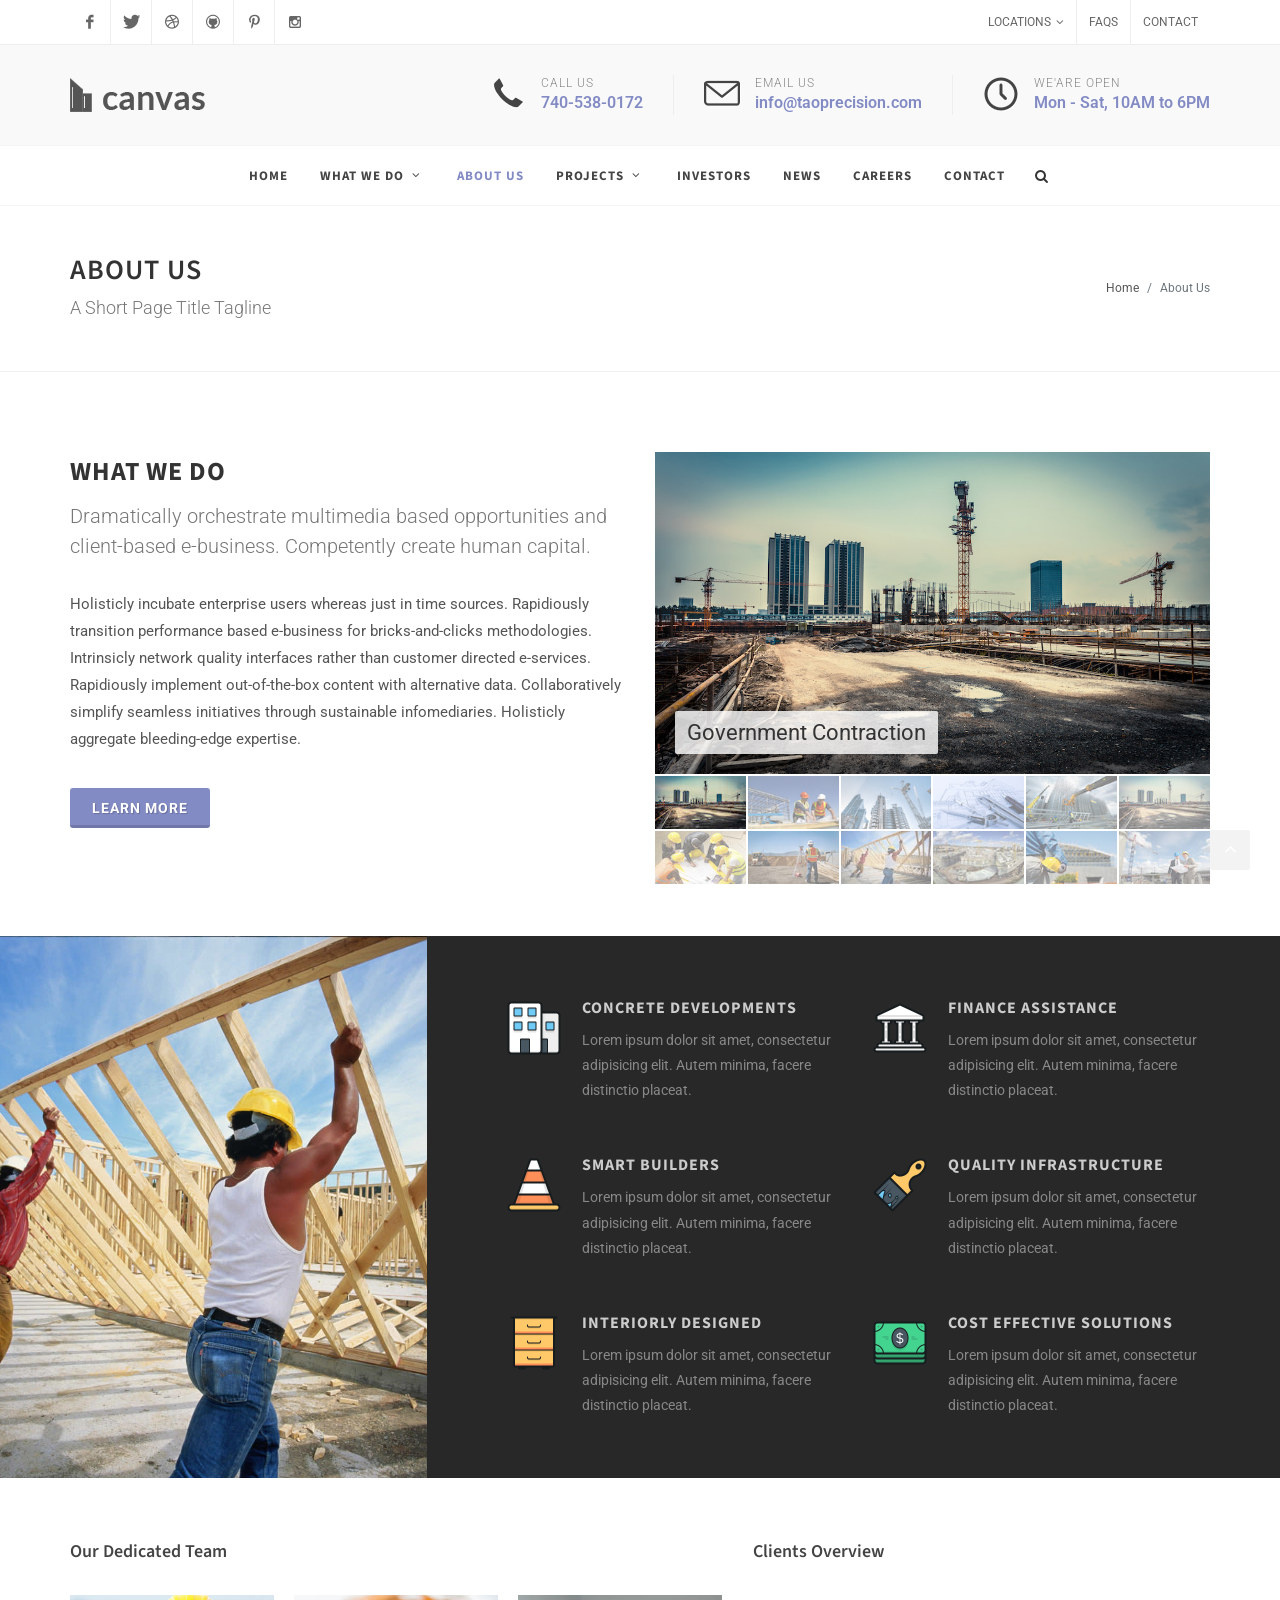
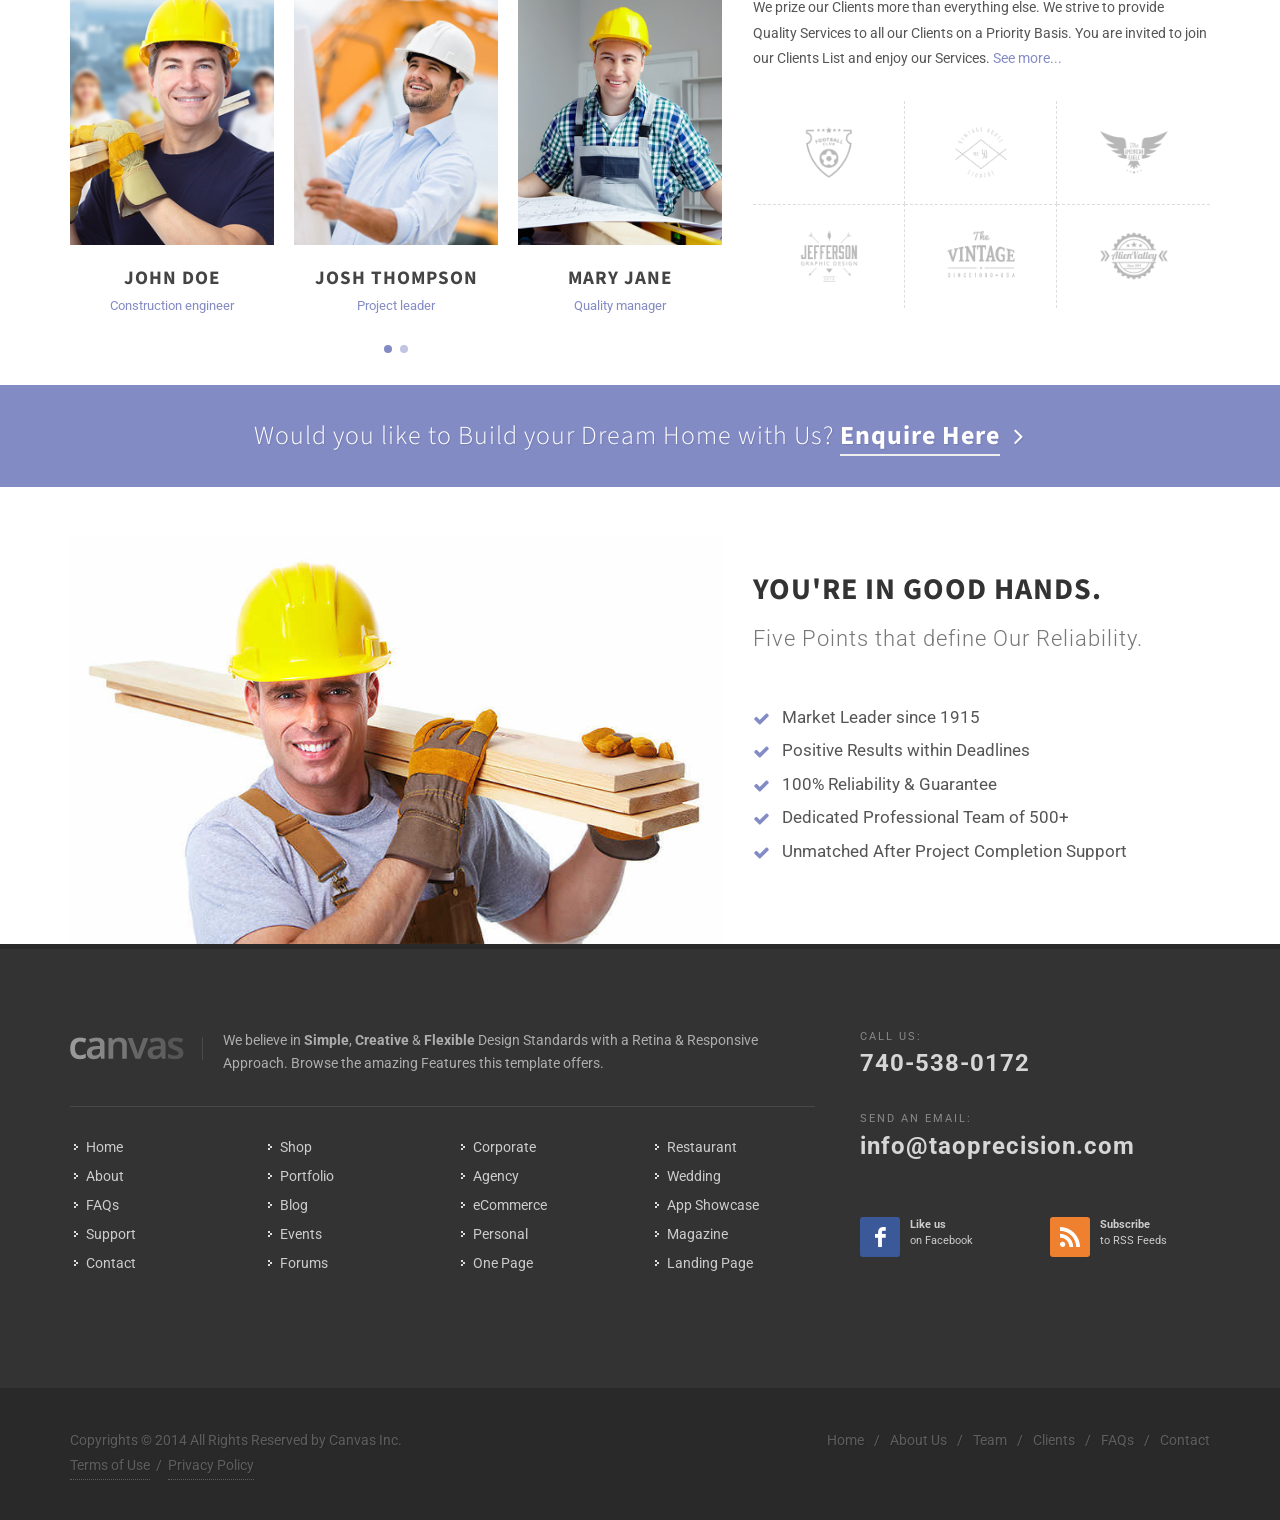
<file: about-us.html>
<!DOCTYPE html>
<html dir="ltr" lang="en-US">
<head>

	<meta http-equiv="content-type" content="text/html; charset=utf-8" />
	<meta name="author" content="SemiColonWeb" />

	<!-- Stylesheets
	============================================= -->
	<link href="https://fonts.googleapis.com/css?family=Source+Sans+Pro:300,400,600,700|Roboto:300,400,500,700" rel="stylesheet" type="text/css" />
	<link rel="stylesheet" href="css/bootstrap.css" type="text/css" />
	<link rel="stylesheet" href="style.css" type="text/css" />
	<link rel="stylesheet" href="css/swiper.css" type="text/css" />

	<!-- Construction Demo Specific Stylesheet -->
	<link rel="stylesheet" href="construction/construction.css" type="text/css" />
	<!-- / -->

	<link rel="stylesheet" href="css/dark.css" type="text/css" />
	<link rel="stylesheet" href="css/font-icons.css" type="text/css" />
	<link rel="stylesheet" href="css/animate.css" type="text/css" />
	<link rel="stylesheet" href="css/magnific-popup.css" type="text/css" />

	<link rel="stylesheet" href="construction/css/fonts.css" type="text/css" />

	<link rel="stylesheet" href="css/responsive.css" type="text/css" />
	<meta name="viewport" content="width=device-width, initial-scale=1" />

	<link rel="stylesheet" href="construction/css/colors.css" type="text/css" />

	<!-- Document Title
	============================================= -->
	<title>About Us - Construction | Canvas</title>

	<style>
		.slider-caption-bg {
			left: 20px;
			bottom: 20px;
		}
	</style>

</head>

<body class="stretched">

	<!-- Document Wrapper
	============================================= -->
	<div id="wrapper" class="clearfix">

		<!-- Top Bar
		============================================= -->
		<div id="top-bar">

			<div class="container clearfix">

				<div class="col_half nobottommargin clearfix">

					<!-- Top Social
					============================================= -->
					<div id="top-social">
						<ul>
							<li><a href="#" class="si-facebook"><span class="ts-icon"><i class="icon-facebook"></i></span><span class="ts-text">Facebook</span></a></li>
							<li><a href="#" class="si-twitter"><span class="ts-icon"><i class="icon-twitter"></i></span><span class="ts-text">Twitter</span></a></li>
							<li><a href="#" class="si-dribbble"><span class="ts-icon"><i class="icon-dribbble"></i></span><span class="ts-text">Dribbble</span></a></li>
							<li><a href="#" class="si-github"><span class="ts-icon"><i class="icon-github-circled"></i></span><span class="ts-text">Github</span></a></li>
							<li><a href="#" class="si-pinterest"><span class="ts-icon"><i class="icon-pinterest"></i></span><span class="ts-text">Pinterest</span></a></li>
							<li><a href="#" class="si-instagram"><span class="ts-icon"><i class="icon-instagram2"></i></span><span class="ts-text">Instagram</span></a></li>
						</ul>
					</div><!-- #top-social end -->

				</div>

				<div class="col_half fright col_last clearfix nobottommargin">

					<!-- Top Links
					============================================= -->
					<div class="top-links">
						<ul>
							<li><a href="index.html">Locations</a>
								<ul>
									<li><a href="#">San Francisco</a></li>
									<li><a href="#">London</a></li>
									<li><a href="#">Amsterdam</a></li>
								</ul>
							</li>
							<li><a href="faqs.html">FAQs</a></li>
							<li><a href="contact.html">Contact</a></li>
						</ul>
					</div><!-- .top-links end -->

				</div>

			</div>

		</div><!-- #top-bar end -->

		<!-- Header
		============================================= -->
		<header id="header" class="sticky-style-2">

			<div class="container clearfix">

				<!-- Logo
				============================================= -->
				<div id="logo">
					<a href="index.html" class="standard-logo"><img src="images/logo.png" alt="Canvas Logo"></a>
					<a href="index.html" class="retina-logo"><img src="images/logo@2x.png" alt="Canvas Logo"></a>
				</div><!-- #logo end -->

				<ul class="header-extras">
					<li>
						<i class="i-plain icon-call nomargin"></i>
						<div class="he-text">
							Call Us
							<span>740-538-0172</span>
						</div>
					</li>
					<li>
						<i class="i-plain icon-line2-envelope nomargin"></i>
						<div class="he-text">
							Email Us
							<span>info@taoprecision.com</span>
						</div>
					</li>
					<li>
						<i class="i-plain icon-line-clock nomargin"></i>
						<div class="he-text">
							We'are Open
							<span>Mon - Sat, 10AM to 6PM</span>
						</div>
					</li>
				</ul>

			</div>

			<div id="header-wrap">

				<!-- Primary Navigation
				============================================= -->
				<nav id="primary-menu" class="with-arrows style-2 center">

					<div class="container clearfix">

						<div id="primary-menu-trigger"><i class="icon-reorder"></i></div>

						<ul>
							<li><a href="index.html"><div>Home</div></a></li>
							<li><a href="services.html"><div>What we do</div></a>
								<ul>
									<li><a href="#"><div>Housing Management</div></a></li>
									<li><a href="#"><div>Construction Planning</div></a></li>
									<li><a href="#"><div>Green Homes</div></a></li>
									<li><a href="#"><div>Architecture Design</div></a></li>
									<li><a href="#"><div>Interior Planning</div></a></li>
								</ul>
							</li>
							<li class="current"><a href="about-us.html"><div>About Us</div></a></li>
							<li><a href="projects.html"><div>Projects</div></a>
								<ul>
									<li><a href="projects-2.html"><div>2 Columns</div></a></li>
									<li><a href="projects-3.html"><div>3 Columns</div></a></li>
									<li><a href="projects.html"><div>4 Columns</div></a></li>
									<li><a href="projects-5.html"><div>5 Columns</div></a></li>
								</ul>
							</li>
							<li><a href="investors.html"><div>Investors</div></a></li>
							<li><a href="blog.html"><div>News</div></a></li>
							<li><a href="careers.html"><div>Careers</div></a></li>
							<li><a href="contact.html"><div>Contact</div></a></li>
						</ul>

						<!-- Top Search
						============================================= -->
						<div id="top-search">
							<a href="#" id="top-search-trigger"><i class="icon-search3"></i><i class="icon-line-cross"></i></a>
							<form action="search.html" method="get">
								<input type="text" name="q" class="form-control" value="" placeholder="Type &amp; Hit Enter..">
							</form>
						</div><!-- #top-search end -->

					</div>

				</nav><!-- #primary-menu end -->

			</div>

		</header><!-- #header end -->

		<!-- Page Title
		============================================= -->
		<section id="page-title" class="nobg">

			<div class="container clearfix">
				<h1>About Us</h1>
				<span>A Short Page Title Tagline</span>
				<ol class="breadcrumb">
					<li class="breadcrumb-item"><a href="#">Home</a></li>
					<li class="breadcrumb-item active" aria-current="page">About Us</li>
				</ol>
			</div>

		</section><!-- #page-title end -->

		<!-- Content
		============================================= -->
		<section id="content">

			<div class="content-wrap">

				<div class="container clearfix">

					<div class="row clearfix">
						<div class="col-lg-6">
							<div class="heading-block nobottomborder bottommargin-sm">
								<h3>What We Do</h3>
								<span>Dramatically orchestrate multimedia based opportunities and client-based e-business. Competently create human capital.</span>
							</div>
							<p>Holisticly incubate enterprise users whereas just in time sources. Rapidiously transition performance based e-business for bricks-and-clicks methodologies. Intrinsicly network quality interfaces rather than customer directed e-services. Rapidiously implement out-of-the-box content with alternative data. Collaboratively simplify seamless initiatives through sustainable infomediaries. Holisticly aggregate bleeding-edge expertise.</p>
							<a href="#" class="button button-3d noleftmargin bottommargin-sm">Learn More</a>
						</div>

						<div class="col-lg-6">
							<div class="fslider flex-thumb-grid grid-6" data-pagi="false" data-arrows="false" data-thumbs="true">
								<div class="flexslider">
									<div class="slider-wrap">
										<div class="slide" data-thumb="images/gallery/thumbs/1.jpg">
											<img src="images/gallery/1.jpg" alt="Image">
											<div class="flex-caption slider-caption-bg slider-caption-bg-light">Government Contraction</div>
										</div>
										<div class="slide" data-thumb="images/gallery/thumbs/2.jpg">
											<img src="images/gallery/2.jpg" alt="Image">
											<div class="flex-caption slider-caption-bg slider-caption-bg-light">Home Renovation</div>
										</div>
										<div class="slide" data-thumb="images/gallery/thumbs/3.jpg">
											<img src="images/gallery/3.jpg" alt="Image">
											<div class="flex-caption slider-caption-bg slider-caption-bg-light">Residential Construction</div>
										</div>
										<div class="slide" data-thumb="images/gallery/thumbs/4.jpg">
											<img src="images/gallery/4.jpg" alt="Image">
											<div class="flex-caption slider-caption-bg slider-caption-bg-light">Wooden Floor</div>
										</div>
										<div class="slide" data-thumb="images/gallery/thumbs/5.jpg">
											<img src="images/gallery/5.jpg" alt="Image">
											<div class="flex-caption slider-caption-bg slider-caption-bg-light">Repairing of Houses</div>
										</div>
										<div class="slide" data-thumb="images/gallery/thumbs/6.jpg">
											<img src="images/gallery/6.jpg" alt="Image">
											<div class="flex-caption slider-caption-bg slider-caption-bg-light">Building Renovaion</div>
										</div>
										<div class="slide" data-thumb="images/gallery/thumbs/7.jpg">
											<img src="images/gallery/7.jpg" alt="Image">
											<div class="flex-caption slider-caption-bg slider-caption-bg-light">Hightech Construction</div>
										</div>
										<div class="slide" data-thumb="images/gallery/thumbs/8.jpg">
											<img src="images/gallery/8.jpg" alt="Image">
											<div class="flex-caption slider-caption-bg slider-caption-bg-light">Hardwood Flooring</div>
										</div>
										<div class="slide" data-thumb="images/gallery/thumbs/9.jpg">
											<img src="images/gallery/9.jpg" alt="Image">
											<div class="flex-caption slider-caption-bg slider-caption-bg-light">Commercial Construction</div>
										</div>
										<div class="slide" data-thumb="images/gallery/thumbs/10.jpg">
											<img src="images/gallery/10.jpg" alt="Image">
											<div class="flex-caption slider-caption-bg slider-caption-bg-light">Repairing Of Roof</div>
										</div>
										<div class="slide" data-thumb="images/gallery/thumbs/11.jpg">
											<img src="images/gallery/11.jpg" alt="Image">
											<div class="flex-caption slider-caption-bg slider-caption-bg-light">Home Renovation</div>
										</div>
										<div class="slide" data-thumb="images/gallery/thumbs/12.jpg">
											<img src="images/gallery/12.jpg" alt="Image">
											<div class="flex-caption slider-caption-bg slider-caption-bg-light">Office Renovation</div>
										</div>
									</div>
								</div>
							</div>
						</div>
					</div>
				</div>

				<div class="clear"></div>

				<div class="section row nopadding align-items-stretch dark topmargin clearfix">
					<div class="col-lg-4 d-none d-md-block" style="background: url('images/services/parallax.jpg') center center repeat; background-size: cover;">
						<div>&nbsp;</div>
					</div>
					<div class="col-lg-8">
						<div class="col-padding">

							<div class="row align-items-stretch clearfix">
								<div class="col-md-6 bottommargin">
									<div class="feature-box fbox-plain">
										<div class="fbox-icon">
											<a href="#"><img src="images/icons/building.png" alt="Concrete Developments"></a>
										</div>
										<h3>Concrete Developments</h3>
										<p>Lorem ipsum dolor sit amet, consectetur adipisicing elit. Autem minima, facere distinctio placeat.</p>
									</div>
								</div>
								<div class="col-md-6 bottommargin">
									<div class="feature-box fbox-plain">
										<div class="fbox-icon">
											<a href="#"><img src="images/icons/bank.png" alt="Finance Assistance"></a>
										</div>
										<h3>Finance Assistance</h3>
										<p>Lorem ipsum dolor sit amet, consectetur adipisicing elit. Autem minima, facere distinctio placeat.</p>
									</div>
								</div>
								<div class="col-md-6 bottommargin">
									<div class="feature-box fbox-plain">
										<div class="fbox-icon">
											<a href="#"><img src="images/icons/traffic-cone.png" alt="Smart Builders"></a>
										</div>
										<h3>Smart Builders</h3>
										<p>Lorem ipsum dolor sit amet, consectetur adipisicing elit. Autem minima, facere distinctio placeat.</p>
									</div>
								</div>
								<div class="col-md-6 bottommargin">
									<div class="feature-box fbox-plain">
										<div class="fbox-icon">
											<a href="#"><img src="images/icons/paint-brush.png" alt="Quality Infrastructure"></a>
										</div>
										<h3>Quality Infrastructure</h3>
										<p>Lorem ipsum dolor sit amet, consectetur adipisicing elit. Autem minima, facere distinctio placeat.</p>
									</div>
								</div>
								<div class="col-md-6">
									<div class="feature-box fbox-plain">
										<div class="fbox-icon">
											<a href="#"><img src="images/icons/drawer.png" alt="Interiorly Designed"></a>
										</div>
										<h3>Interiorly Designed</h3>
										<p>Lorem ipsum dolor sit amet, consectetur adipisicing elit. Autem minima, facere distinctio placeat.</p>
									</div>
								</div>
								<div class="col-md-6">
									<div class="feature-box fbox-plain">
										<div class="fbox-icon">
											<a href="#"><img src="images/icons/paper-money.png" alt="Cost Effective Solutions"></a>
										</div>
										<h3>Cost Effective Solutions</h3>
										<p>Lorem ipsum dolor sit amet, consectetur adipisicing elit. Autem minima, facere distinctio placeat.</p>
									</div>
								</div>
							</div>
						</div>

					</div>
				</div>

				<div class="container clearfix">
					<div class="row clearfix">

						<div class="col-lg-7">
							<h4>Our Dedicated Team</h4>

							<div id="oc-posts" class="owl-carousel posts-carousel carousel-widget" data-margin="20" data-nav="true" data-pagi="true" data-items-xs="2" data-items-xl="3">

								<div class="oc-item">
									<div class="team">
										<div class="team-image">
											<img src="images/team/1.jpg" alt="John Doe">
										</div>
										<div class="team-desc">
											<div class="team-title"><a href="#"><h4>John Doe</h4></a><span>Construction engineer</span></div>
										</div>
									</div>
								</div>

								<div class="oc-item">
									<div class="team">
										<div class="team-image">
											<img src="images/team/2.jpg" alt="Josh Thompson">
										</div>
										<div class="team-desc">
											<div class="team-title"><a href="#"><h4>Josh Thompson</h4></a><span>Project leader</span></div>
										</div>
									</div>
								</div>

								<div class="oc-item">
									<div class="team">
										<div class="team-image">
											<img src="images/team/3.jpg" alt="Mary Jane">
										</div>
										<div class="team-desc">
											<div class="team-title"><a href="#"><h4>Mary Jane</h4></a><span>Quality manager</span></div>
										</div>
									</div>
								</div>

								<div class="oc-item">
									<div class="team">
										<div class="team-image">
											<img src="images/team/5.jpg" alt="Mary Jane">
										</div>
										<div class="team-desc">
											<div class="team-title"><a href="#"><h4>Alan Fresco</h4></a><span>Vehicle park manager</span></div>
										</div>
									</div>
								</div>

								<div class="oc-item">
									<div class="team">
										<div class="team-image">
											<img src="images/team/4.jpg" alt="Mary Jane">
										</div>
										<div class="team-desc">
											<div class="team-title"><a href="#"><h4>Customer Support</h4></a><span>Quality manager</span></div>
										</div>
									</div>
								</div>

							</div>

						</div>

						<div class="col-lg-5">
							<h4>Clients Overview</h4>

							<p>We prize our Clients more than everything else. We strive to provide Quality Services to all our Clients on a Priority Basis. You are invited to join our Clients List and enjoy our Services. <a href="#">See more...</a></p>

							<ul class="clients-grid grid-3 nobottommargin clearfix">
								<li style="padding: 20px;"><a href="#"><img src="images/clients/1.png" alt="Clients"></a></li>
								<li style="padding: 20px;"><a href="#"><img src="images/clients/2.png" alt="Clients"></a></li>
								<li style="padding: 20px;"><a href="#"><img src="images/clients/3.png" alt="Clients"></a></li>
								<li style="padding: 20px;"><a href="#"><img src="images/clients/4.png" alt="Clients"></a></li>
								<li style="padding: 20px;"><a href="#"><img src="images/clients/5.png" alt="Clients"></a></li>
								<li style="padding: 20px;"><a href="#"><img src="images/clients/6.png" alt="Clients"></a></li>
							</ul>
						</div>
					</div>
				</div>

				<a href="projects.html" class="button button-3d nobottomborder topmargin-sm button-full center tright bottommargin t300 font-primary" style="font-size: 26px;">
					<div class="container clearfix">
						Would you like to Build your Dream Home with Us? <strong>Enquire Here</strong> <i class="icon-angle-right" style="top:3px;"></i>
					</div>
				</a>

				<div class="section nobg notopmargin nopadding footer-stick">
					<div class="container clearfix">

						<div class="row">
							<div class="col-lg-7">
								<img src="images/services/bottom-trust.jpg" alt="Bottom Trust">
							</div>
							<div class="col-lg-5 topmargin-sm">
								<div class="heading-block nobottomborder">
									<h2>You're in Good Hands.</h2>
									<span class="ls1">Five Points that define Our Reliability.</span>
								</div>

								<ul class="iconlist iconlist-large iconlist-color">
									<li><i class="icon-ok"></i> Market Leader since 1915</li>
									<li><i class="icon-ok"></i> Positive Results within Deadlines</li>
									<li><i class="icon-ok"></i> 100% Reliability &amp; Guarantee</li>
									<li><i class="icon-ok"></i> Dedicated Professional Team of 500+</li>
									<li><i class="icon-ok"></i> Unmatched After Project Completion Support</li>
								</ul>
							</div>
						</div>

					</div>
				</div>

			</div>

		</section><!-- #content end -->

		<!-- Footer
		============================================= -->
		<footer id="footer" class="dark">

			<div class="container">

				<!-- Footer Widgets
				============================================= -->
				<div class="footer-widgets-wrap clearfix">

					<div class="col_two_third">

						<div class="widget clearfix">

							<img src="images/footer-widget-logo.png" alt="" class="alignleft" style="margin-top: 8px; padding-right: 18px; border-right: 1px solid #4A4A4A;">

							<p>We believe in <strong>Simple</strong>, <strong>Creative</strong> &amp; <strong>Flexible</strong> Design Standards with a Retina &amp; Responsive Approach. Browse the amazing Features this template offers.</p>

							<div class="line" style="margin: 30px 0;"></div>

							<div class="row">

								<div class="col-lg-3 col-6 bottommargin-sm widget_links">
									<ul>
										<li><a href="#">Home</a></li>
										<li><a href="#">About</a></li>
										<li><a href="#">FAQs</a></li>
										<li><a href="#">Support</a></li>
										<li><a href="#">Contact</a></li>
									</ul>
								</div>

								<div class="col-lg-3 col-6 bottommargin-sm widget_links">
									<ul>
										<li><a href="#">Shop</a></li>
										<li><a href="#">Portfolio</a></li>
										<li><a href="#">Blog</a></li>
										<li><a href="#">Events</a></li>
										<li><a href="#">Forums</a></li>
									</ul>
								</div>

								<div class="col-lg-3 col-6 bottommargin-sm widget_links">
									<ul>
										<li><a href="#">Corporate</a></li>
										<li><a href="#">Agency</a></li>
										<li><a href="#">eCommerce</a></li>
										<li><a href="#">Personal</a></li>
										<li><a href="#">One Page</a></li>
									</ul>
								</div>

								<div class="col-lg-3 col-6 bottommargin-sm widget_links">
									<ul>
										<li><a href="#">Restaurant</a></li>
										<li><a href="#">Wedding</a></li>
										<li><a href="#">App Showcase</a></li>
										<li><a href="#">Magazine</a></li>
										<li><a href="#">Landing Page</a></li>
									</ul>
								</div>

							</div>

						</div>

					</div>

					<div class="col_one_third col_last">

						<div class="widget clear-bottommargin-sm clearfix">

							<div class="row">

								<div class="col-lg-12 bottommargin-sm">
									<div class="footer-big-contacts">
										<span>Call Us:</span>
										740-538-0172
									</div>
								</div>

								<div class="col-lg-12 bottommargin-sm">
									<div class="footer-big-contacts">
										<span>Send an Email:</span>
										info@taoprecision.com
									</div>
								</div>

							</div>

						</div>

						<div class="widget subscribe-widget clearfix">
							<div class="row">

								<div class="col-lg-6 clearfix bottommargin-sm">
									<a href="#" class="social-icon si-dark si-colored si-facebook nobottommargin" style="margin-right: 10px;">
										<i class="icon-facebook"></i>
										<i class="icon-facebook"></i>
									</a>
									<a href="#"><small style="display: block; margin-top: 3px;"><strong>Like us</strong><br>on Facebook</small></a>
								</div>
								<div class="col-lg-6 clearfix">
									<a href="#" class="social-icon si-dark si-colored si-rss nobottommargin" style="margin-right: 10px;">
										<i class="icon-rss"></i>
										<i class="icon-rss"></i>
									</a>
									<a href="#"><small style="display: block; margin-top: 3px;"><strong>Subscribe</strong><br>to RSS Feeds</small></a>
								</div>

							</div>
						</div>

					</div>

				</div><!-- .footer-widgets-wrap end -->

			</div>

			<!-- Copyrights
			============================================= -->
			<div id="copyrights">

				<div class="container clearfix">

					<div class="col_half">
						Copyrights &copy; 2014 All Rights Reserved by Canvas Inc.<br>
						<div class="copyright-links"><a href="#">Terms of Use</a> / <a href="#">Privacy Policy</a></div>
					</div>

					<div class="col_half col_last tright">
						<div class="copyrights-menu copyright-links clearfix">
							<a href="#">Home</a>/<a href="#">About Us</a>/<a href="#">Team</a>/<a href="#">Clients</a>/<a href="#">FAQs</a>/<a href="#">Contact</a>
						</div>
					</div>

				</div>

			</div><!-- #copyrights end -->

		</footer><!-- #footer end -->

	</div><!-- #wrapper end -->

	<!-- Go To Top
	============================================= -->
	<div id="gotoTop" class="icon-angle-up"></div>

	<!-- External JavaScripts
	============================================= -->
	<script src="js/jquery.js"></script>
	<script src="js/plugins.js"></script>

	<!-- Footer Scripts
	============================================= -->
	<script src="js/functions.js"></script>

</body>
</html>
</file>
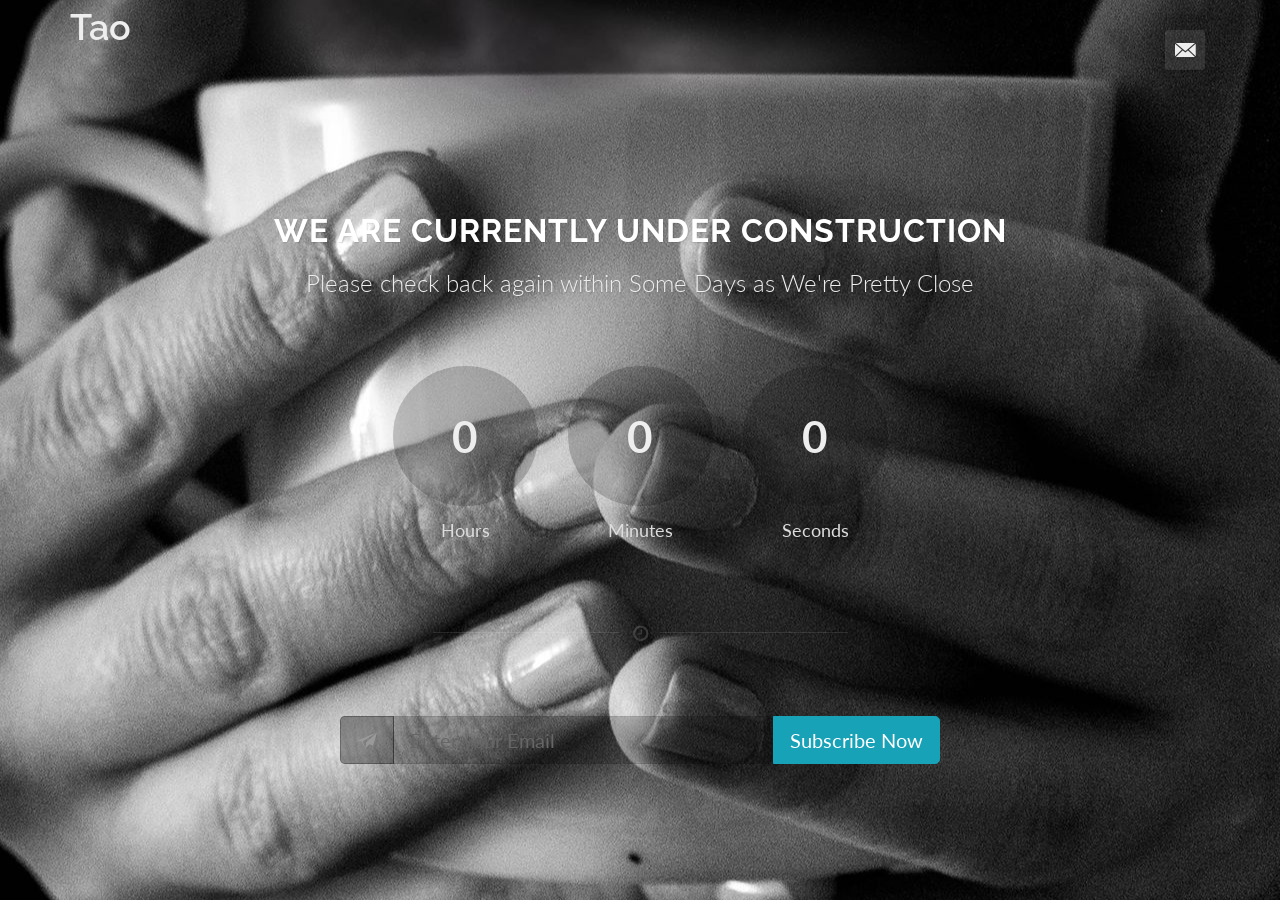
<file: coming-soon.html>
<!DOCTYPE html>
<html dir="ltr" lang="en-US">
<head>

	<meta http-equiv="content-type" content="text/html; charset=utf-8" />
	<meta name="author" content="TaoFruit" />

	<!-- Stylesheets
	============================================= -->
	<link href="https://fonts.googleapis.com/css?family=Lato:300,400,400i,700|Raleway:300,400,500,600,700|Crete+Round:400i" rel="stylesheet" type="text/css" />
	<link rel="stylesheet" href="css/bootstrap.css" type="text/css" />
	<link rel="stylesheet" href="style.css" type="text/css" />
	<link rel="stylesheet" href="css/dark.css" type="text/css" />
	<link rel="stylesheet" href="css/font-icons.css" type="text/css" />
	<link rel="stylesheet" href="css/animate.css" type="text/css" />
	<link rel="stylesheet" href="css/magnific-popup.css" type="text/css" />

	<link rel="stylesheet" href="css/responsive.css" type="text/css" />
	<meta name="viewport" content="width=device-width, initial-scale=1" />

	<!-- Document Title
	============================================= -->
	<title>Coming Soon | Tao</title>

</head>

<body class="stretched">

	<!-- Document Wrapper
	============================================= -->
	<div id="wrapper" class="clearfix">

		<!-- Header
		============================================= -->
		<header id="header" class="no-sticky transparent-header dark">

			<div id="header-wrap">

				<div class="container clearfix">

					<!-- Logo
					============================================= -->
					<div id="logo">
						<h1>Tao</h1>
					</div><!-- #logo end -->

					<div class="fright dark d-none d-lg-block clearfix" style="margin-top: 30px;">

						<a href="#" data-toggle="modal" data-target="#contactFormModal" class="social-icon si-light si-email3">
							<i class="icon-email3"></i>
							<i class="icon-email3"></i>
						</a>

					</div>

				</div>

			</div>

		</header><!-- #header end -->

		<section id="slider" class="slider-element full-screen dark" style="background: url(images/landing/static.jpg) center;">

			<div class="container-fluid clearfix vertical-middle">

				<div class="heading-block title-center nobottomborder">
					<h1>We are currently Under Construction</h1>
					<span>Please check back again within Some Days as We're Pretty Close</span>
				</div>

				<div id="countdown-ex1" class="countdown countdown-large coming-soon divcenter bottommargin" style="max-width:700px;"></div>

				<div class="divider divider-center divider-short divider-margin"><i class="icon-time"></i></div>

				<div class="widget-subscribe-form-result"></div>
				<form id="widget-subscribe-form" action="https://formspree.io/info@taofruit.com" method="POST" role="form" class="nobottommargin">
					<div class="input-group input-group-lg divcenter" style="max-width:600px;">
						<div class="input-group-prepend">
										<div class="input-group-text"><i class="icon-email2"></i></div>
									</div>
						<input type="email" name="_replyto" class="form-control required email" placeholder="Enter your Email">
						<input type="hidden" name="_next" value="//taofruit.com" />
						<div class="input-group-append">
							<button class="btn btn-info" type="submit" value="Send">Subscribe Now</button>
						</div>
					</div>
				</form>


			</div>

		</section>

		<!-- Modal Contact Form
		============================================= -->
		<div class="modal fade" id="contactFormModal" tabindex="-1" role="dialog" aria-labelledby="contactFormModalLabel" aria-hidden="true">
			<div class="modal-dialog">
				<div class="modal-content">
					<div class="modal-header">
						<h4 class="modal-title" id="contactFormModalLabel">Send Us an Email</h4>
						<button type="button" class="close" data-dismiss="modal" aria-hidden="true">&times;</button>
					</div>
					<div class="modal-body">

						<div class="contact-widget">

							<div class="contact-form-result"></div>

							<form class="nobottommargin" id="template-contactform" name="template-contactform" action="https://formspree.io/info@taofruit.com" method="POST">

								<div class="col_half">
									<label for="template-contactform-name">Name <small>*</small></label>
									<input type="text" id="template-contactform-name" name="name" value="" class="sm-form-control required" />
								</div>

								<div class="col_half col_last">
									<label for="template-contactform-email">Email <small>*</small></label>
									<input type="email" id="template-contactform-email" name="_replyto" value="" class="required email sm-form-control" />
								</div>

								<div class="clear"></div>

								<div class="col_half">
									<label for="template-contactform-phone">Phone</label>
									<input type="text" id="template-contactform-phone" name="phone" value="" class="sm-form-control" />
								</div>

								<div class="col_half col_last">
									<label for="template-contactform-service">Services</label>
									<select id="template-contactform-service" name="service" class="sm-form-control">
										<option value="">-- Select One --</option>
										<option value="Wordpress">Wordpress</option>
										<option value="PHP / MySQL">PHP / MySQL</option>
										<option value="HTML5 / CSS3">HTML5 / CSS3</option>
										<option value="Graphic Design">Graphic Design</option>
									</select>
								</div>

								<div class="clear"></div>

								<div class="col_full">
									<label for="template-contactform-subject">Subject <small>*</small></label>
									<input type="text" id="template-contactform-subject" name="_subject" value="" class="required sm-form-control" />
								</div>

								<div class="col_full">
									<label for="template-contactform-message">Message <small>*</small></label>
									<textarea class="required sm-form-control" id="template-contactform-message" name="template-contactform-message" rows="6" cols="30"></textarea>
								</div>

								<div class="col_full hidden">
									<input type="text" id="template-contactform-botcheck" name="template-contactform-botcheck" value="" class="sm-form-control" />
								</div>

								<div class="col_full">
									<button class="button button-3d nomargin" type="submit" id="template-contactform-submit" name="template-contactform-submit" value="Send">Send Message</button>
								</div>
								
								<input type="hidden" name="_next" value="//taofruit.com" />
							</form>
						</div>

					</div>
					<div class="modal-footer">
						<button type="button" class="btn btn-secondary" data-dismiss="modal">Close</button>
					</div>
				</div><!-- /.modal-content -->
			</div><!-- /.modal-dialog -->
		</div><!-- /.modal -->
		<!-- Modal Contact Form End -->

	</div><!-- #wrapper end -->

	<!-- Go To Top
	============================================= -->
	<div id="gotoTop" class="icon-angle-up"></div>

	<!-- External JavaScripts
	============================================= -->
	<script src="js/jquery.js"></script>
	<script src="js/plugins.js"></script>

	<!-- Footer Scripts
	============================================= -->
	<script src="js/functions.js"></script>

	<script>

		jQuery(document).ready( function($){
			var newDate = new Date(2018, 6, 30);
			$('#countdown-ex1').countdown({until: newDate});
		});

	</script>

</body>
</html>
</file>
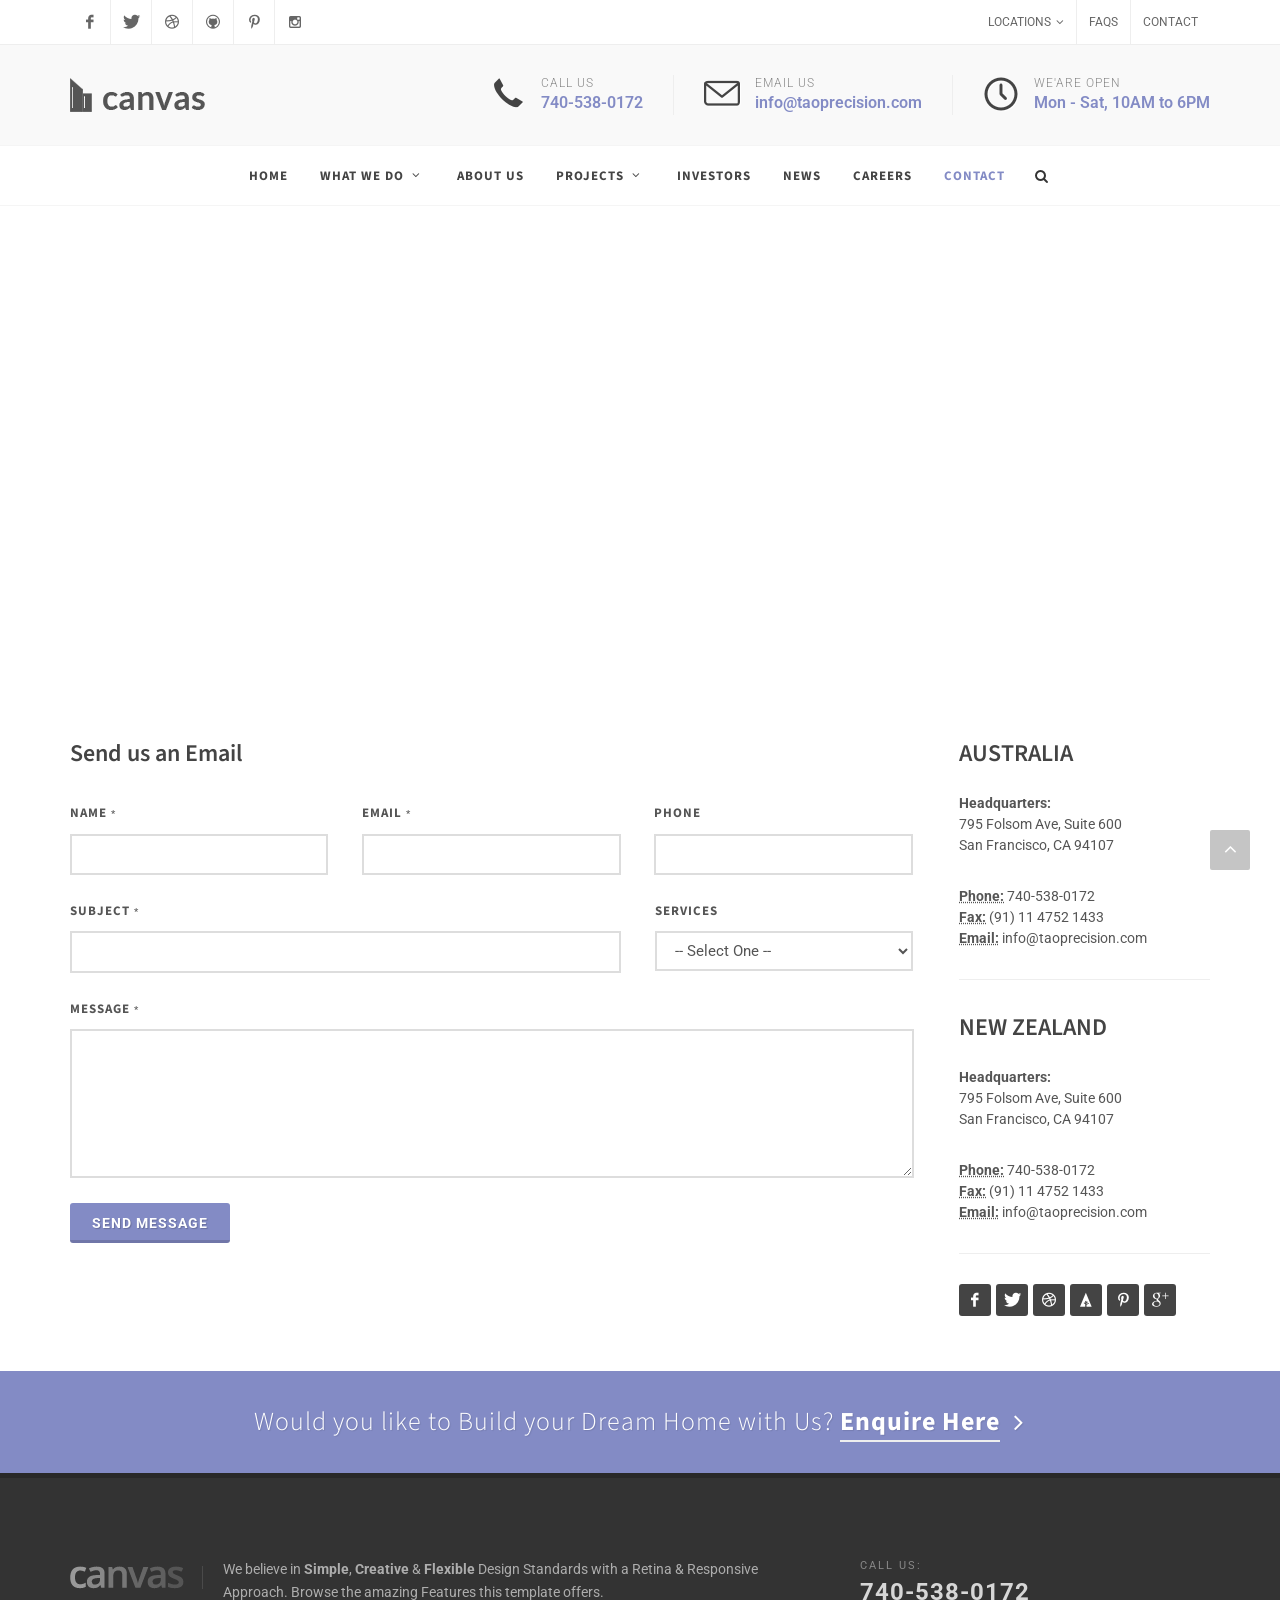
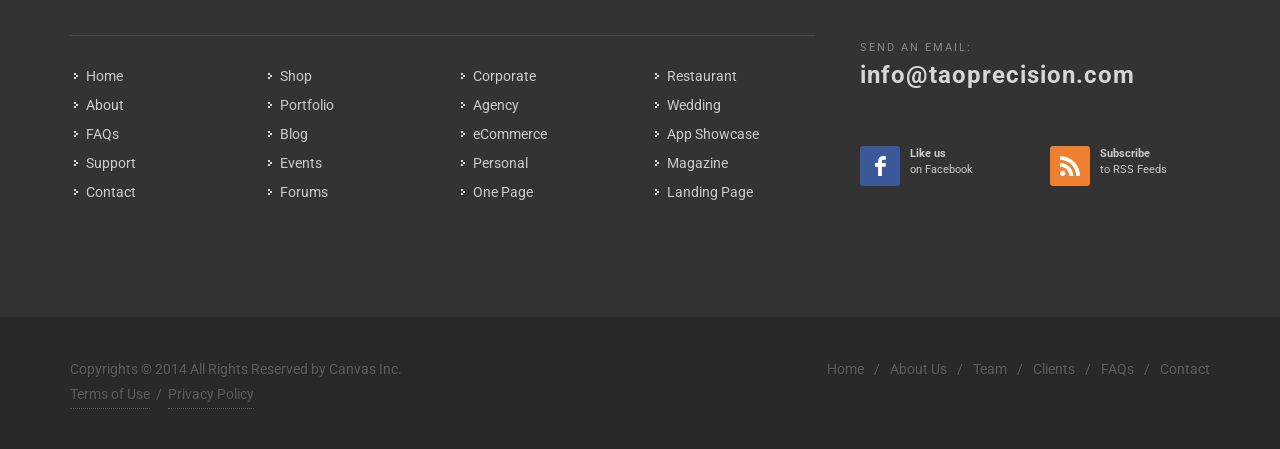
<file: contact.html>
<!DOCTYPE html>
<html dir="ltr" lang="en-US">
<head>

	<meta http-equiv="content-type" content="text/html; charset=utf-8" />
	<meta name="author" content="SemiColonWeb" />

	<!-- Stylesheets
	============================================= -->
	<link href="https://fonts.googleapis.com/css?family=Source+Sans+Pro:300,400,600,700|Roboto:300,400,500,700" rel="stylesheet" type="text/css" />
	<link rel="stylesheet" href="css/bootstrap.css" type="text/css" />
	<link rel="stylesheet" href="style.css" type="text/css" />
	<link rel="stylesheet" href="css/swiper.css" type="text/css" />

	<!-- Construction Demo Specific Stylesheet -->
	<link rel="stylesheet" href="construction/construction.css" type="text/css" />
	<!-- / -->

	<link rel="stylesheet" href="css/dark.css" type="text/css" />
	<link rel="stylesheet" href="css/font-icons.css" type="text/css" />
	<link rel="stylesheet" href="css/animate.css" type="text/css" />
	<link rel="stylesheet" href="css/magnific-popup.css" type="text/css" />

	<link rel="stylesheet" href="construction/css/fonts.css" type="text/css" />

	<link rel="stylesheet" href="css/responsive.css" type="text/css" />
	<meta name="viewport" content="width=device-width, initial-scale=1" />

	<link rel="stylesheet" href="construction/css/colors.css" type="text/css" />

	<!-- Document Title
	============================================= -->
	<title>Contact Us - Construction | Canvas</title>

</head>

<body class="stretched">

	<!-- Document Wrapper
	============================================= -->
	<div id="wrapper" class="clearfix">

		<!-- Top Bar
		============================================= -->
		<div id="top-bar">

			<div class="container clearfix">

				<div class="col_half nobottommargin clearfix">

					<!-- Top Social
					============================================= -->
					<div id="top-social">
						<ul>
							<li><a href="#" class="si-facebook"><span class="ts-icon"><i class="icon-facebook"></i></span><span class="ts-text">Facebook</span></a></li>
							<li><a href="#" class="si-twitter"><span class="ts-icon"><i class="icon-twitter"></i></span><span class="ts-text">Twitter</span></a></li>
							<li><a href="#" class="si-dribbble"><span class="ts-icon"><i class="icon-dribbble"></i></span><span class="ts-text">Dribbble</span></a></li>
							<li><a href="#" class="si-github"><span class="ts-icon"><i class="icon-github-circled"></i></span><span class="ts-text">Github</span></a></li>
							<li><a href="#" class="si-pinterest"><span class="ts-icon"><i class="icon-pinterest"></i></span><span class="ts-text">Pinterest</span></a></li>
							<li><a href="#" class="si-instagram"><span class="ts-icon"><i class="icon-instagram2"></i></span><span class="ts-text">Instagram</span></a></li>
						</ul>
					</div><!-- #top-social end -->

				</div>

				<div class="col_half fright col_last clearfix nobottommargin">

					<!-- Top Links
					============================================= -->
					<div class="top-links">
						<ul>
							<li><a href="index.html">Locations</a>
								<ul>
									<li><a href="#">San Francisco</a></li>
									<li><a href="#">London</a></li>
									<li><a href="#">Amsterdam</a></li>
								</ul>
							</li>
							<li><a href="faqs.html">FAQs</a></li>
							<li><a href="contact.html">Contact</a></li>
						</ul>
					</div><!-- .top-links end -->

				</div>

			</div>

		</div><!-- #top-bar end -->

		<!-- Header
		============================================= -->
		<header id="header" class="sticky-style-2">

			<div class="container clearfix">

				<!-- Logo
				============================================= -->
				<div id="logo">
					<a href="index.html" class="standard-logo"><img src="images/logo.png" alt="Canvas Logo"></a>
					<a href="index.html" class="retina-logo"><img src="images/logo@2x.png" alt="Canvas Logo"></a>
				</div><!-- #logo end -->

				<ul class="header-extras">
					<li>
						<i class="i-plain icon-call nomargin"></i>
						<div class="he-text">
							Call Us
							<span>740-538-0172</span>
						</div>
					</li>
					<li>
						<i class="i-plain icon-line2-envelope nomargin"></i>
						<div class="he-text">
							Email Us
							<span>info@taoprecision.com</span>
						</div>
					</li>
					<li>
						<i class="i-plain icon-line-clock nomargin"></i>
						<div class="he-text">
							We'are Open
							<span>Mon - Sat, 10AM to 6PM</span>
						</div>
					</li>
				</ul>

			</div>

			<div id="header-wrap">

				<!-- Primary Navigation
				============================================= -->
				<nav id="primary-menu" class="with-arrows style-2 center">

					<div class="container clearfix">

						<div id="primary-menu-trigger"><i class="icon-reorder"></i></div>

						<ul>
							<li><a href="index.html"><div>Home</div></a></li>
							<li><a href="services.html"><div>What we do</div></a>
								<ul>
									<li><a href="#"><div>Housing Management</div></a></li>
									<li><a href="#"><div>Construction Planning</div></a></li>
									<li><a href="#"><div>Green Homes</div></a></li>
									<li><a href="#"><div>Architecture Design</div></a></li>
									<li><a href="#"><div>Interior Planning</div></a></li>
								</ul>
							</li>
							<li><a href="about-us.html"><div>About Us</div></a></li>
							<li><a href="projects.html"><div>Projects</div></a>
								<ul>
									<li><a href="projects-2.html"><div>2 Columns</div></a></li>
									<li><a href="projects-3.html"><div>3 Columns</div></a></li>
									<li><a href="projects.html"><div>4 Columns</div></a></li>
									<li><a href="projects-5.html"><div>5 Columns</div></a></li>
								</ul>
							</li>
							<li><a href="investors.html"><div>Investors</div></a></li>
							<li><a href="blog.html"><div>News</div></a></li>
							<li><a href="careers.html"><div>Careers</div></a></li>
							<li class="current"><a href="contact.html"><div>Contact</div></a></li>
						</ul>

						<!-- Top Search
						============================================= -->
						<div id="top-search">
							<a href="#" id="top-search-trigger"><i class="icon-search3"></i><i class="icon-line-cross"></i></a>
							<form action="search.html" method="get">
								<input type="text" name="q" class="form-control" value="" placeholder="Type &amp; Hit Enter..">
							</form>
						</div><!-- #top-search end -->

					</div>

				</nav><!-- #primary-menu end -->

			</div>

		</header><!-- #header end -->

		<section id="google-map" class="gmap"></section>

		<!-- Content
		============================================= -->
		<section id="content">

			<div class="content-wrap">

				<div class="container clearfix">

					<!-- Postcontent
					============================================= -->
					<div class="postcontent nobottommargin">

						<h3>Send us an Email</h3>

						<div class="form-widget">

							<div class="form-result"></div>

							<form class="nobottommargin" id="template-contactform" name="template-contactform" action="include/form.php" method="post">

								<div class="form-process"></div>

								<div class="col_one_third">
									<label for="template-contactform-name">Name <small>*</small></label>
									<input type="text" id="template-contactform-name" name="template-contactform-name" value="" class="sm-form-control required" />
								</div>

								<div class="col_one_third">
									<label for="template-contactform-email">Email <small>*</small></label>
									<input type="email" id="template-contactform-email" name="template-contactform-email" value="" class="required email sm-form-control" />
								</div>

								<div class="col_one_third col_last">
									<label for="template-contactform-phone">Phone</label>
									<input type="text" id="template-contactform-phone" name="template-contactform-phone" value="" class="sm-form-control" />
								</div>

								<div class="clear"></div>

								<div class="col_two_third">
									<label for="template-contactform-subject">Subject <small>*</small></label>
									<input type="text" id="template-contactform-subject" name="subject" value="" class="required sm-form-control" />
								</div>

								<div class="col_one_third col_last">
									<label for="template-contactform-service">Services</label>
									<select id="template-contactform-service" name="template-contactform-service" class="sm-form-control">
										<option value="">-- Select One --</option>
										<option value="Wordpress">Wordpress</option>
										<option value="PHP / MySQL">PHP / MySQL</option>
										<option value="HTML5 / CSS3">HTML5 / CSS3</option>
										<option value="Graphic Design">Graphic Design</option>
									</select>
								</div>

								<div class="clear"></div>

								<div class="col_full">
									<label for="template-contactform-message">Message <small>*</small></label>
									<textarea class="required sm-form-control" id="template-contactform-message" name="template-contactform-message" rows="6" cols="30"></textarea>
								</div>

								<div class="col_full hidden">
									<input type="text" id="template-contactform-botcheck" name="template-contactform-botcheck" value="" class="sm-form-control" />
								</div>

								<div class="col_full">
									<button class="button button-3d nomargin" type="submit" id="template-contactform-submit" name="template-contactform-submit" value="submit">Send Message</button>
								</div>

								<input type="hidden" name="prefix" value="template-contactform-">

							</form>
						</div>

					</div><!-- .postcontent end -->

					<!-- Sidebar
					============================================= -->
					<div class="sidebar col_last nobottommargin">

						<div class="widget clearfix">

							<h3 class="nobottommargin uppercase">Australia</h3><br>

							<address>
								<strong>Headquarters:</strong><br>
								795 Folsom Ave, Suite 600<br>
								San Francisco, CA 94107<br>
							</address>
							<abbr title="Phone Number"><strong>Phone:</strong></abbr> 740-538-0172<br>
							<abbr title="Fax"><strong>Fax:</strong></abbr> (91) 11 4752 1433<br>
							<abbr title="Email Address"><strong>Email:</strong></abbr> info@taoprecision.com

							<div class="line line-sm"></div>

							<h3 class="nobottommargin uppercase">New Zealand</h3><br>

							<address>
								<strong>Headquarters:</strong><br>
								795 Folsom Ave, Suite 600<br>
								San Francisco, CA 94107<br>
							</address>
							<abbr title="Phone Number"><strong>Phone:</strong></abbr> 740-538-0172<br>
							<abbr title="Fax"><strong>Fax:</strong></abbr> (91) 11 4752 1433<br>
							<abbr title="Email Address"><strong>Email:</strong></abbr> info@taoprecision.com
						</div>

						<div class="line line-sm"></div>

						<div class="widget notopmargin clearfix">

							<a href="#" class="social-icon si-small si-dark si-facebook">
								<i class="icon-facebook"></i>
								<i class="icon-facebook"></i>
							</a>

							<a href="#" class="social-icon si-small si-dark si-twitter">
								<i class="icon-twitter"></i>
								<i class="icon-twitter"></i>
							</a>

							<a href="#" class="social-icon si-small si-dark si-dribbble">
								<i class="icon-dribbble"></i>
								<i class="icon-dribbble"></i>
							</a>

							<a href="#" class="social-icon si-small si-dark si-forrst">
								<i class="icon-forrst"></i>
								<i class="icon-forrst"></i>
							</a>

							<a href="#" class="social-icon si-small si-dark si-pinterest">
								<i class="icon-pinterest"></i>
								<i class="icon-pinterest"></i>
							</a>

							<a href="#" class="social-icon si-small si-dark si-gplus">
								<i class="icon-gplus"></i>
								<i class="icon-gplus"></i>
							</a>

						</div>

					</div><!-- .sidebar end -->

				</div>
				<a href="projects.html" class="button button-3d nobottomborder button-full center tright t300 font-primary topmargin footer-stick" style="font-size: 26px;">
					<div class="container clearfix">
						Would you like to Build your Dream Home with Us? <strong>Enquire Here</strong> <i class="icon-angle-right" style="top:3px;"></i>
					</div>
				</a>

			</div>

		</section><!-- #content end -->

		<!-- Footer
		============================================= -->
		<footer id="footer" class="dark">

			<div class="container">

				<!-- Footer Widgets
				============================================= -->
				<div class="footer-widgets-wrap clearfix">

					<div class="col_two_third">

						<div class="widget clearfix">

							<img src="images/footer-widget-logo.png" alt="" class="alignleft" style="margin-top: 8px; padding-right: 18px; border-right: 1px solid #4A4A4A;">

							<p>We believe in <strong>Simple</strong>, <strong>Creative</strong> &amp; <strong>Flexible</strong> Design Standards with a Retina &amp; Responsive Approach. Browse the amazing Features this template offers.</p>

							<div class="line" style="margin: 30px 0;"></div>

							<div class="row">

								<div class="col-lg-3 col-6 bottommargin-sm widget_links">
									<ul>
										<li><a href="#">Home</a></li>
										<li><a href="#">About</a></li>
										<li><a href="#">FAQs</a></li>
										<li><a href="#">Support</a></li>
										<li><a href="#">Contact</a></li>
									</ul>
								</div>

								<div class="col-lg-3 col-6 bottommargin-sm widget_links">
									<ul>
										<li><a href="#">Shop</a></li>
										<li><a href="#">Portfolio</a></li>
										<li><a href="#">Blog</a></li>
										<li><a href="#">Events</a></li>
										<li><a href="#">Forums</a></li>
									</ul>
								</div>

								<div class="col-lg-3 col-6 bottommargin-sm widget_links">
									<ul>
										<li><a href="#">Corporate</a></li>
										<li><a href="#">Agency</a></li>
										<li><a href="#">eCommerce</a></li>
										<li><a href="#">Personal</a></li>
										<li><a href="#">One Page</a></li>
									</ul>
								</div>

								<div class="col-lg-3 col-6 bottommargin-sm widget_links">
									<ul>
										<li><a href="#">Restaurant</a></li>
										<li><a href="#">Wedding</a></li>
										<li><a href="#">App Showcase</a></li>
										<li><a href="#">Magazine</a></li>
										<li><a href="#">Landing Page</a></li>
									</ul>
								</div>

							</div>

						</div>

					</div>

					<div class="col_one_third col_last">

						<div class="widget clear-bottommargin-sm clearfix">

							<div class="row">

								<div class="col-lg-12 bottommargin-sm">
									<div class="footer-big-contacts">
										<span>Call Us:</span>
										740-538-0172
									</div>
								</div>

								<div class="col-lg-12 bottommargin-sm">
									<div class="footer-big-contacts">
										<span>Send an Email:</span>
										info@taoprecision.com
									</div>
								</div>

							</div>

						</div>

						<div class="widget subscribe-widget clearfix">
							<div class="row">

								<div class="col-lg-6 clearfix bottommargin-sm">
									<a href="#" class="social-icon si-dark si-colored si-facebook nobottommargin" style="margin-right: 10px;">
										<i class="icon-facebook"></i>
										<i class="icon-facebook"></i>
									</a>
									<a href="#"><small style="display: block; margin-top: 3px;"><strong>Like us</strong><br>on Facebook</small></a>
								</div>
								<div class="col-lg-6 clearfix">
									<a href="#" class="social-icon si-dark si-colored si-rss nobottommargin" style="margin-right: 10px;">
										<i class="icon-rss"></i>
										<i class="icon-rss"></i>
									</a>
									<a href="#"><small style="display: block; margin-top: 3px;"><strong>Subscribe</strong><br>to RSS Feeds</small></a>
								</div>

							</div>
						</div>

					</div>

				</div><!-- .footer-widgets-wrap end -->

			</div>

			<!-- Copyrights
			============================================= -->
			<div id="copyrights">

				<div class="container clearfix">

					<div class="col_half">
						Copyrights &copy; 2014 All Rights Reserved by Canvas Inc.<br>
						<div class="copyright-links"><a href="#">Terms of Use</a> / <a href="#">Privacy Policy</a></div>
					</div>

					<div class="col_half col_last tright">
						<div class="copyrights-menu copyright-links clearfix">
							<a href="#">Home</a>/<a href="#">About Us</a>/<a href="#">Team</a>/<a href="#">Clients</a>/<a href="#">FAQs</a>/<a href="#">Contact</a>
						</div>
					</div>

				</div>

			</div><!-- #copyrights end -->

		</footer><!-- #footer end -->

	</div><!-- #wrapper end -->

	<!-- Go To Top
	============================================= -->
	<div id="gotoTop" class="icon-angle-up"></div>

	<!-- External JavaScripts
	============================================= -->
	<script src="js/jquery.js"></script>
	<script src="js/plugins.js"></script>
	<script src="https://maps.google.com/maps/api/js?key=AIzaSyA9P-19NT0q9dIrTj5rfWYjGin9KiC6gsY"></script>
	<script src="js/jquery.gmap.js"></script>

	<!-- Footer Scripts
	============================================= -->
	<script src="js/functions.js"></script>

	<script>

		$('#google-map').gMap({

			address: 'Marietta, Ohio',
			maptype: 'ROADMAP',
			zoom: 14,
			markers: [
				{
					address: "Marietta, Ohio",
					html: '<div style="width: 330px;"><h4 style="margin-bottom: 8px;">Hi, we\'re <span>Envato</span></h4><p class="nobottommargin"><img src="images/gallery/thumbs/1.jpg" class="alignleft" alt="" style="margin: 5px 10px 1px 0;" />Our mission is to help people to <strong>earn</strong> and to <strong>learn</strong> online. We operate <strong>marketplaces</strong> where thousands of people buy and sell digital goods every day, and a network of educational blogs where millions learn <strong>creative skills</strong>.</p></div>',
					icon: {
						image: "images/marker.png",
						iconsize: [32, 39],
						iconanchor: [13,39]
					}
				}
			],
			doubleclickzoom: false,
			controls: {
				panControl: true,
				zoomControl: true,
				mapTypeControl: true,
				scaleControl: false,
				streetViewControl: false,
				overviewMapControl: false
			}
		});

	</script>

</body>
</html>
</file>
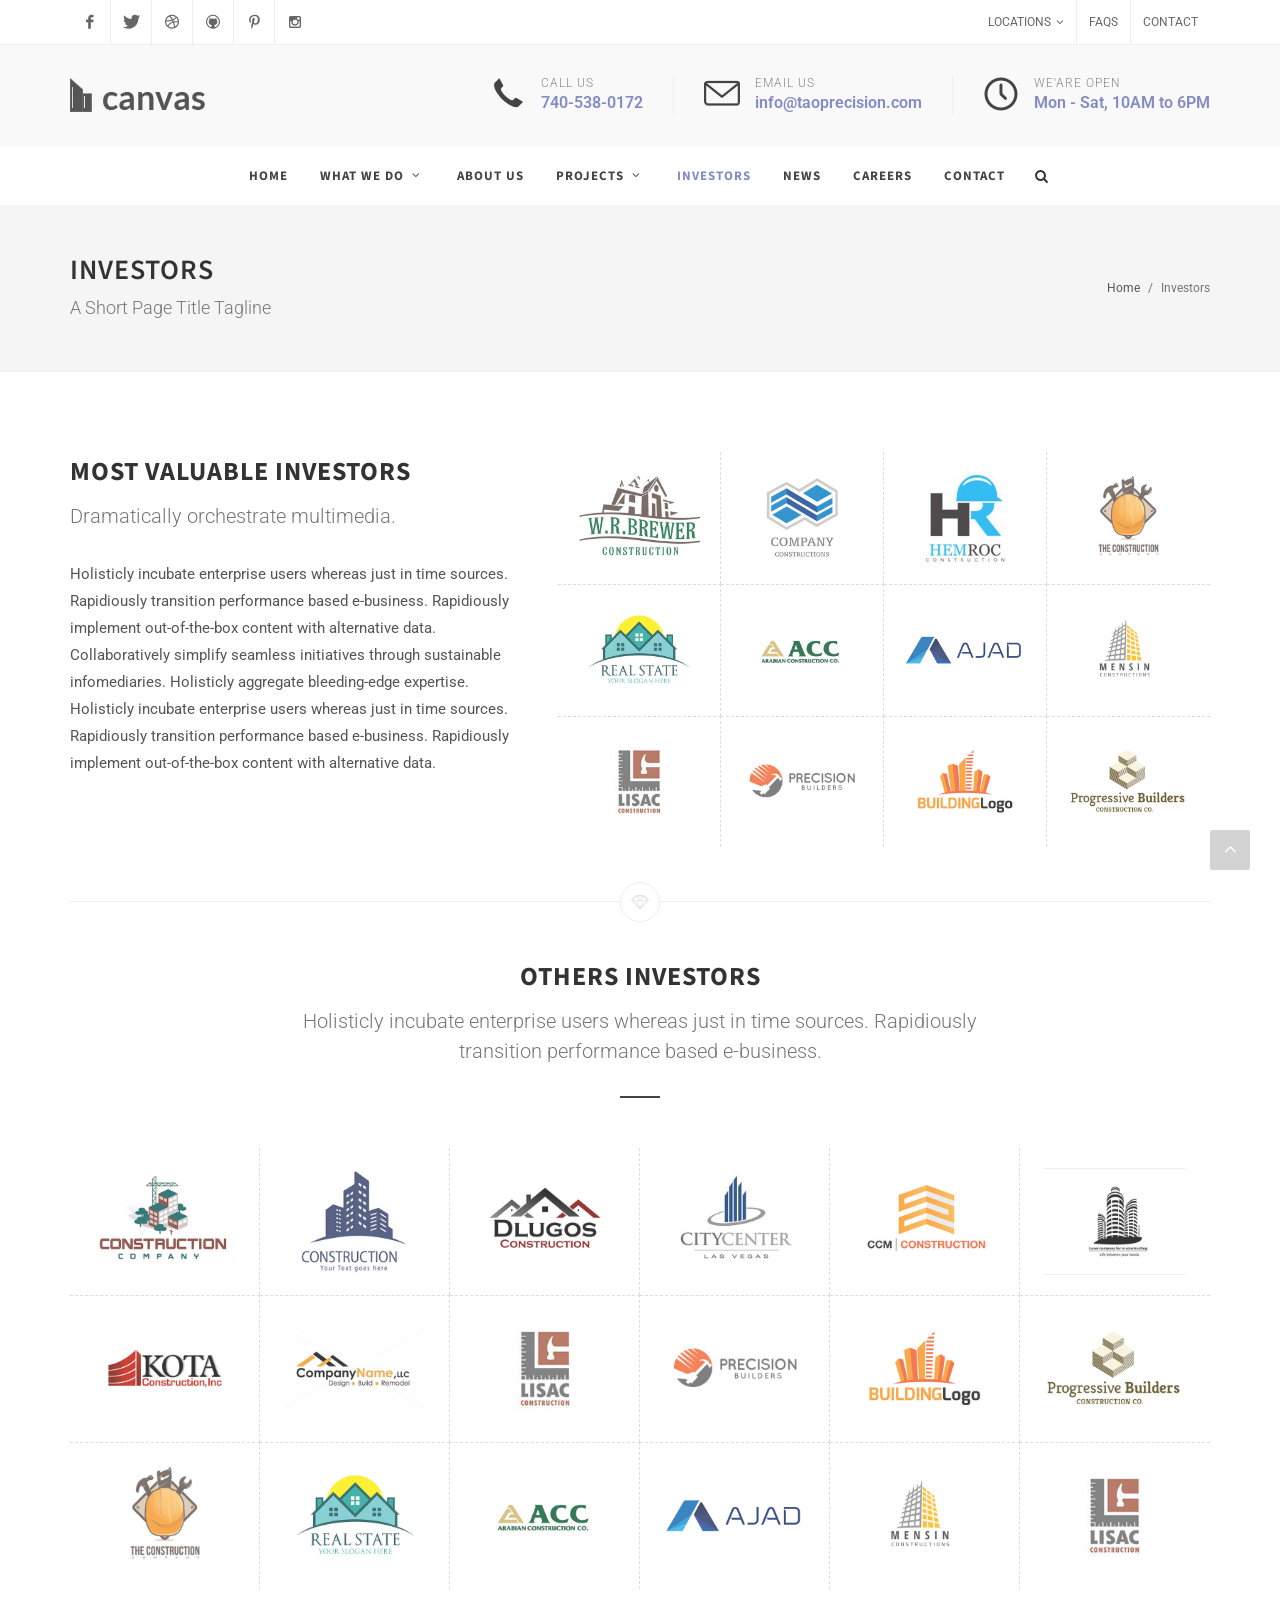
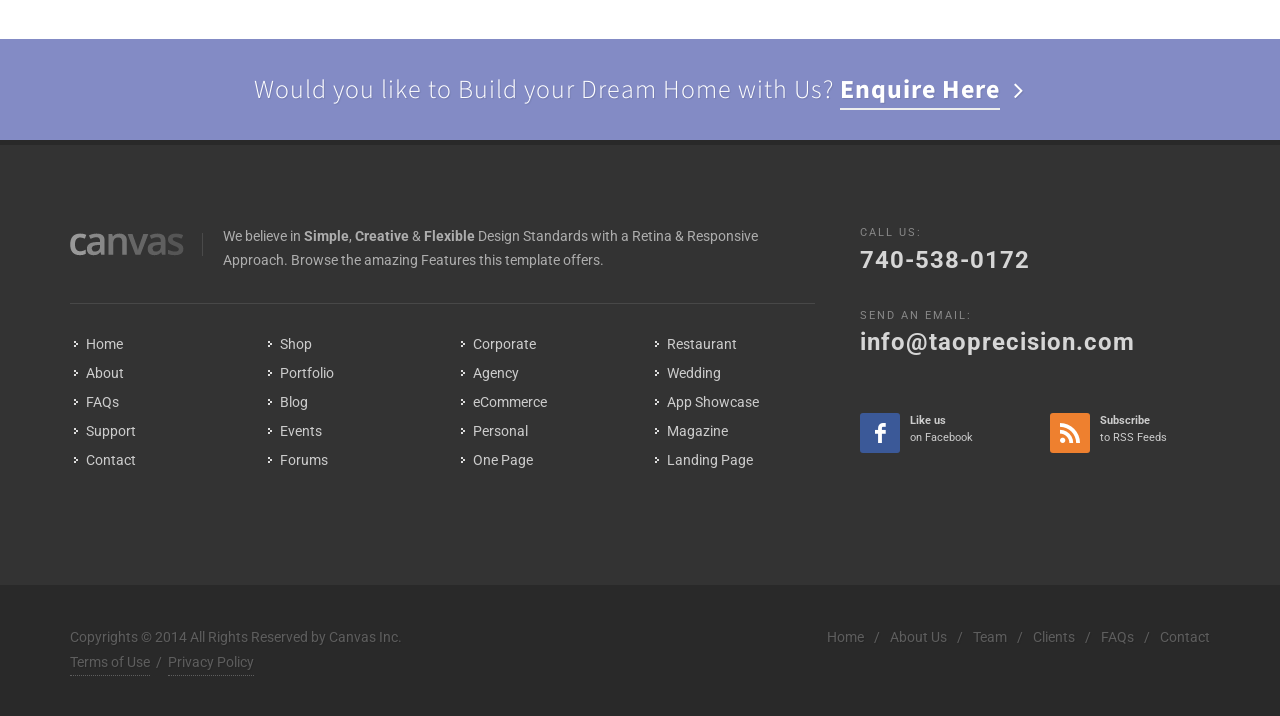
<file: investors.html>
<!DOCTYPE html>
<html dir="ltr" lang="en-US">
<head>

	<meta http-equiv="content-type" content="text/html; charset=utf-8" />
	<meta name="author" content="SemiColonWeb" />

	<!-- Stylesheets
	============================================= -->
	<link href="https://fonts.googleapis.com/css?family=Source+Sans+Pro:300,400,600,700|Roboto:300,400,500,700" rel="stylesheet" type="text/css" />
	<link rel="stylesheet" href="css/bootstrap.css" type="text/css" />
	<link rel="stylesheet" href="style.css" type="text/css" />
	<link rel="stylesheet" href="css/swiper.css" type="text/css" />

	<!-- Construction Demo Specific Stylesheet -->
	<link rel="stylesheet" href="construction/construction.css" type="text/css" />
	<!-- / -->

	<link rel="stylesheet" href="css/dark.css" type="text/css" />
	<link rel="stylesheet" href="css/font-icons.css" type="text/css" />
	<link rel="stylesheet" href="css/animate.css" type="text/css" />
	<link rel="stylesheet" href="css/magnific-popup.css" type="text/css" />

	<link rel="stylesheet" href="construction/css/fonts.css" type="text/css" />

	<link rel="stylesheet" href="css/responsive.css" type="text/css" />
	<meta name="viewport" content="width=device-width, initial-scale=1" />

	<link rel="stylesheet" href="construction/css/colors.css" type="text/css" />

	<!-- Document Title
	============================================= -->
	<title>Investors - Construction | Canvas</title>

	<style>
		.clients-grid li a { opacity: 0.8 }
	</style>

</head>

<body class="stretched">

	<!-- Document Wrapper
	============================================= -->
	<div id="wrapper" class="clearfix">

		<!-- Top Bar
		============================================= -->
		<div id="top-bar">

			<div class="container clearfix">

				<div class="col_half nobottommargin clearfix">

					<!-- Top Social
					============================================= -->
					<div id="top-social">
						<ul>
							<li><a href="#" class="si-facebook"><span class="ts-icon"><i class="icon-facebook"></i></span><span class="ts-text">Facebook</span></a></li>
							<li><a href="#" class="si-twitter"><span class="ts-icon"><i class="icon-twitter"></i></span><span class="ts-text">Twitter</span></a></li>
							<li><a href="#" class="si-dribbble"><span class="ts-icon"><i class="icon-dribbble"></i></span><span class="ts-text">Dribbble</span></a></li>
							<li><a href="#" class="si-github"><span class="ts-icon"><i class="icon-github-circled"></i></span><span class="ts-text">Github</span></a></li>
							<li><a href="#" class="si-pinterest"><span class="ts-icon"><i class="icon-pinterest"></i></span><span class="ts-text">Pinterest</span></a></li>
							<li><a href="#" class="si-instagram"><span class="ts-icon"><i class="icon-instagram2"></i></span><span class="ts-text">Instagram</span></a></li>
						</ul>
					</div><!-- #top-social end -->

				</div>

				<div class="col_half fright col_last clearfix nobottommargin">

					<!-- Top Links
					============================================= -->
					<div class="top-links">
						<ul>
							<li><a href="index.html">Locations</a>
								<ul>
									<li><a href="#">San Francisco</a></li>
									<li><a href="#">London</a></li>
									<li><a href="#">Amsterdam</a></li>
								</ul>
							</li>
							<li><a href="faqs.html">FAQs</a></li>
							<li><a href="contact.html">Contact</a></li>
						</ul>
					</div><!-- .top-links end -->

				</div>

			</div>

		</div><!-- #top-bar end -->

		<!-- Header
		============================================= -->
		<header id="header" class="sticky-style-2">

			<div class="container clearfix">

				<!-- Logo
				============================================= -->
				<div id="logo">
					<a href="index.html" class="standard-logo"><img src="images/logo.png" alt="Canvas Logo"></a>
					<a href="index.html" class="retina-logo"><img src="images/logo@2x.png" alt="Canvas Logo"></a>
				</div><!-- #logo end -->

				<ul class="header-extras">
					<li>
						<i class="i-plain icon-call nomargin"></i>
						<div class="he-text">
							Call Us
							<span>740-538-0172</span>
						</div>
					</li>
					<li>
						<i class="i-plain icon-line2-envelope nomargin"></i>
						<div class="he-text">
							Email Us
							<span>info@taoprecision.com</span>
						</div>
					</li>
					<li>
						<i class="i-plain icon-line-clock nomargin"></i>
						<div class="he-text">
							We'are Open
							<span>Mon - Sat, 10AM to 6PM</span>
						</div>
					</li>
				</ul>

			</div>

			<div id="header-wrap">

				<!-- Primary Navigation
				============================================= -->
				<nav id="primary-menu" class="with-arrows style-2 center">

					<div class="container clearfix">

						<div id="primary-menu-trigger"><i class="icon-reorder"></i></div>

						<ul>
							<li><a href="index.html"><div>Home</div></a></li>
							<li><a href="services.html"><div>What we do</div></a>
								<ul>
									<li><a href="#"><div>Housing Management</div></a></li>
									<li><a href="#"><div>Construction Planning</div></a></li>
									<li><a href="#"><div>Green Homes</div></a></li>
									<li><a href="#"><div>Architecture Design</div></a></li>
									<li><a href="#"><div>Interior Planning</div></a></li>
								</ul>
							</li>
							<li><a href="about-us.html"><div>About Us</div></a></li>
							<li><a href="projects.html"><div>Projects</div></a>
								<ul>
									<li><a href="projects-2.html"><div>2 Columns</div></a></li>
									<li><a href="projects-3.html"><div>3 Columns</div></a></li>
									<li><a href="projects.html"><div>4 Columns</div></a></li>
									<li><a href="projects-5.html"><div>5 Columns</div></a></li>
								</ul>
							</li>
							<li class="current"><a href="investors.html"><div>Investors</div></a></li>
							<li><a href="blog.html"><div>News</div></a></li>
							<li><a href="careers.html"><div>Careers</div></a></li>
							<li><a href="contact.html"><div>Contact</div></a></li>
						</ul>

						<!-- Top Search
						============================================= -->
						<div id="top-search">
							<a href="#" id="top-search-trigger"><i class="icon-search3"></i><i class="icon-line-cross"></i></a>
							<form action="search.html" method="get">
								<input type="text" name="q" class="form-control" value="" placeholder="Type &amp; Hit Enter..">
							</form>
						</div><!-- #top-search end -->

					</div>

				</nav><!-- #primary-menu end -->

			</div>

		</header><!-- #header end -->

		<!-- Page Title
		============================================= -->
		<section id="page-title" class="">

			<div class="container clearfix">
				<h1>Investors</h1>
				<span>A Short Page Title Tagline</span>
				<ol class="breadcrumb">
					<li class="breadcrumb-item"><a href="#">Home</a></li>
					<li class="breadcrumb-item active" aria-current="page">Investors</li>
				</ol>
			</div>

		</section><!-- #page-title end -->

		<!-- Content
		============================================= -->
		<section id="content">

			<div class="content-wrap">

				<div class="container clearfix">

					<div class="row clearfix">
						<div class="col-lg-5">
							<div class="heading-block nobottomborder bottommargin-sm">
								<h3>Most Valuable Investors</h3>
								<span>Dramatically orchestrate multimedia.</span>
							</div>
							<p>Holisticly incubate enterprise users whereas just in time sources. Rapidiously transition performance based e-business. Rapidiously implement out-of-the-box content with alternative data. Collaboratively simplify seamless initiatives through sustainable infomediaries. Holisticly aggregate bleeding-edge expertise. Holisticly incubate enterprise users whereas just in time sources. Rapidiously transition performance based e-business. Rapidiously implement out-of-the-box content with alternative data.</p>
						</div>

						<div class="col-lg-7">
							<ul class="clients-grid grid-4 nobottommargin clearfix">
								<li><a href="#"><img src="images/clients/1.jpg" alt="Clients"></a></li>
								<li><a href="#"><img src="images/clients/2.jpg" alt="Clients"></a></li>
								<li><a href="#"><img src="images/clients/3.jpg" alt="Clients"></a></li>
								<li><a href="#"><img src="images/clients/4.jpg" alt="Clients"></a></li>
								<li><a href="#"><img src="images/clients/5.jpg" alt="Clients"></a></li>
								<li><a href="#"><img src="images/clients/6.jpg" alt="Clients"></a></li>
								<li><a href="#"><img src="images/clients/7.jpg" alt="Clients"></a></li>
								<li><a href="#"><img src="images/clients/8.jpg" alt="Clients"></a></li>
								<li><a href="#"><img src="images/clients/9.jpg" alt="Clients"></a></li>
								<li><a href="#"><img src="images/clients/10.jpg" alt="Clients"></a></li>
								<li><a href="#"><img src="images/clients/11.jpg" alt="Clients"></a></li>
								<li><a href="#"><img src="images/clients/12.jpg" alt="Clients"></a></li>
							</ul>
						</div>
					</div>

					<div class="divider divider-center divider-border"><i class="icon-diamond"></i></div>

					<div class="row clearfix">

						<div class="col-lg-12">
							<div class="heading-block center">
								<h3>Others Investors</h3>
								<span>Holisticly incubate enterprise users whereas just in time sources. Rapidiously transition performance based e-business.</span>
							</div>
							<ul class="clients-grid grid-6 nobottommargin clearfix">
								<li><a href="#"><img src="images/clients/14.jpg" alt="Clients"></a></li>
								<li><a href="#"><img src="images/clients/15.jpg" alt="Clients"></a></li>
								<li><a href="#"><img src="images/clients/16.jpg" alt="Clients"></a></li>
								<li><a href="#"><img src="images/clients/17.jpg" alt="Clients"></a></li>
								<li><a href="#"><img src="images/clients/18.jpg" alt="Clients"></a></li>
								<li><a href="#"><img src="images/clients/19.jpg" alt="Clients"></a></li>
								<li><a href="#"><img src="images/clients/20.jpg" alt="Clients"></a></li>
								<li><a href="#"><img src="images/clients/21.jpg" alt="Clients"></a></li>
								<li><a href="#"><img src="images/clients/9.jpg" alt="Clients"></a></li>
								<li><a href="#"><img src="images/clients/10.jpg" alt="Clients"></a></li>
								<li><a href="#"><img src="images/clients/11.jpg" alt="Clients"></a></li>
								<li><a href="#"><img src="images/clients/12.jpg" alt="Clients"></a></li>
								<li><a href="#"><img src="images/clients/4.jpg" alt="Clients"></a></li>
								<li><a href="#"><img src="images/clients/5.jpg" alt="Clients"></a></li>
								<li><a href="#"><img src="images/clients/6.jpg" alt="Clients"></a></li>
								<li><a href="#"><img src="images/clients/7.jpg" alt="Clients"></a></li>
								<li><a href="#"><img src="images/clients/8.jpg" alt="Clients"></a></li>
								<li><a href="#"><img src="images/clients/9.jpg" alt="Clients"></a></li>
							</ul>
						</div>
					</div>

				</div>

				<a href="projects.html" class="button button-3d nobottomborder button-full center tright t300 font-primary topmargin footer-stick" style="font-size: 26px;">
					<div class="container clearfix">
						Would you like to Build your Dream Home with Us? <strong>Enquire Here</strong> <i class="icon-angle-right" style="top:3px;"></i>
					</div>
				</a>

			</div>

		</section><!-- #content end -->

		<!-- Footer
		============================================= -->
		<footer id="footer" class="dark">

			<div class="container">

				<!-- Footer Widgets
				============================================= -->
				<div class="footer-widgets-wrap clearfix">

					<div class="col_two_third">

						<div class="widget clearfix">

							<img src="images/footer-widget-logo.png" alt="" class="alignleft" style="margin-top: 8px; padding-right: 18px; border-right: 1px solid #4A4A4A;">

							<p>We believe in <strong>Simple</strong>, <strong>Creative</strong> &amp; <strong>Flexible</strong> Design Standards with a Retina &amp; Responsive Approach. Browse the amazing Features this template offers.</p>

							<div class="line" style="margin: 30px 0;"></div>

							<div class="row">

								<div class="col-lg-3 col-6 bottommargin-sm widget_links">
									<ul>
										<li><a href="#">Home</a></li>
										<li><a href="#">About</a></li>
										<li><a href="#">FAQs</a></li>
										<li><a href="#">Support</a></li>
										<li><a href="#">Contact</a></li>
									</ul>
								</div>

								<div class="col-lg-3 col-6 bottommargin-sm widget_links">
									<ul>
										<li><a href="#">Shop</a></li>
										<li><a href="#">Portfolio</a></li>
										<li><a href="#">Blog</a></li>
										<li><a href="#">Events</a></li>
										<li><a href="#">Forums</a></li>
									</ul>
								</div>

								<div class="col-lg-3 col-6 bottommargin-sm widget_links">
									<ul>
										<li><a href="#">Corporate</a></li>
										<li><a href="#">Agency</a></li>
										<li><a href="#">eCommerce</a></li>
										<li><a href="#">Personal</a></li>
										<li><a href="#">One Page</a></li>
									</ul>
								</div>

								<div class="col-lg-3 col-6 bottommargin-sm widget_links">
									<ul>
										<li><a href="#">Restaurant</a></li>
										<li><a href="#">Wedding</a></li>
										<li><a href="#">App Showcase</a></li>
										<li><a href="#">Magazine</a></li>
										<li><a href="#">Landing Page</a></li>
									</ul>
								</div>

							</div>

						</div>

					</div>

					<div class="col_one_third col_last">

						<div class="widget clear-bottommargin-sm clearfix">

							<div class="row">

								<div class="col-lg-12 bottommargin-sm">
									<div class="footer-big-contacts">
										<span>Call Us:</span>
										740-538-0172
									</div>
								</div>

								<div class="col-lg-12 bottommargin-sm">
									<div class="footer-big-contacts">
										<span>Send an Email:</span>
										info@taoprecision.com
									</div>
								</div>

							</div>

						</div>

						<div class="widget subscribe-widget clearfix">
							<div class="row">

								<div class="col-lg-6 clearfix bottommargin-sm">
									<a href="#" class="social-icon si-dark si-colored si-facebook nobottommargin" style="margin-right: 10px;">
										<i class="icon-facebook"></i>
										<i class="icon-facebook"></i>
									</a>
									<a href="#"><small style="display: block; margin-top: 3px;"><strong>Like us</strong><br>on Facebook</small></a>
								</div>
								<div class="col-lg-6 clearfix">
									<a href="#" class="social-icon si-dark si-colored si-rss nobottommargin" style="margin-right: 10px;">
										<i class="icon-rss"></i>
										<i class="icon-rss"></i>
									</a>
									<a href="#"><small style="display: block; margin-top: 3px;"><strong>Subscribe</strong><br>to RSS Feeds</small></a>
								</div>

							</div>
						</div>

					</div>

				</div><!-- .footer-widgets-wrap end -->

			</div>

			<!-- Copyrights
			============================================= -->
			<div id="copyrights">

				<div class="container clearfix">

					<div class="col_half">
						Copyrights &copy; 2014 All Rights Reserved by Canvas Inc.<br>
						<div class="copyright-links"><a href="#">Terms of Use</a> / <a href="#">Privacy Policy</a></div>
					</div>

					<div class="col_half col_last tright">
						<div class="copyrights-menu copyright-links clearfix">
							<a href="#">Home</a>/<a href="#">About Us</a>/<a href="#">Team</a>/<a href="#">Clients</a>/<a href="#">FAQs</a>/<a href="#">Contact</a>
						</div>
					</div>

				</div>

			</div><!-- #copyrights end -->

		</footer><!-- #footer end -->

	</div><!-- #wrapper end -->

	<!-- Go To Top
	============================================= -->
	<div id="gotoTop" class="icon-angle-up"></div>

	<!-- External JavaScripts
	============================================= -->
	<script src="js/jquery.js"></script>
	<script src="js/plugins.js"></script>

	<!-- Footer Scripts
	============================================= -->
	<script src="js/functions.js"></script>

</body>
</html>
</file>
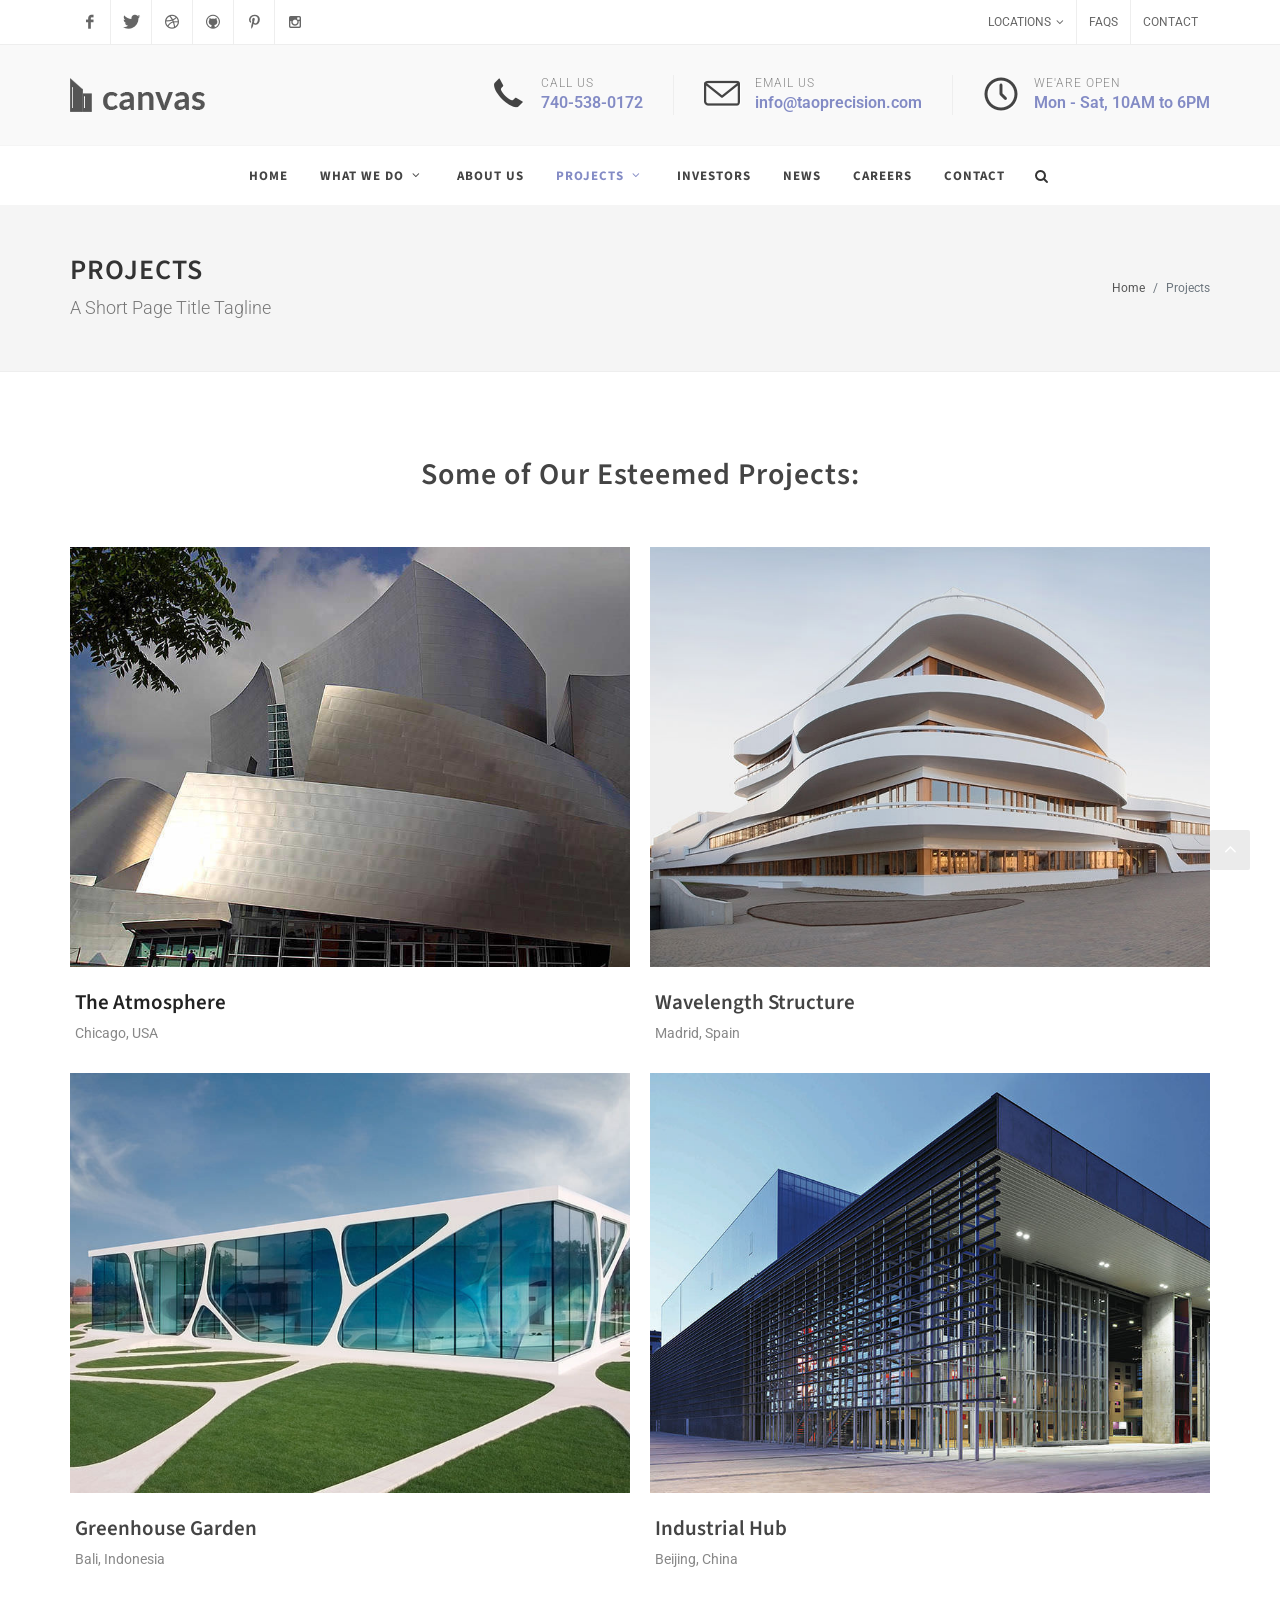
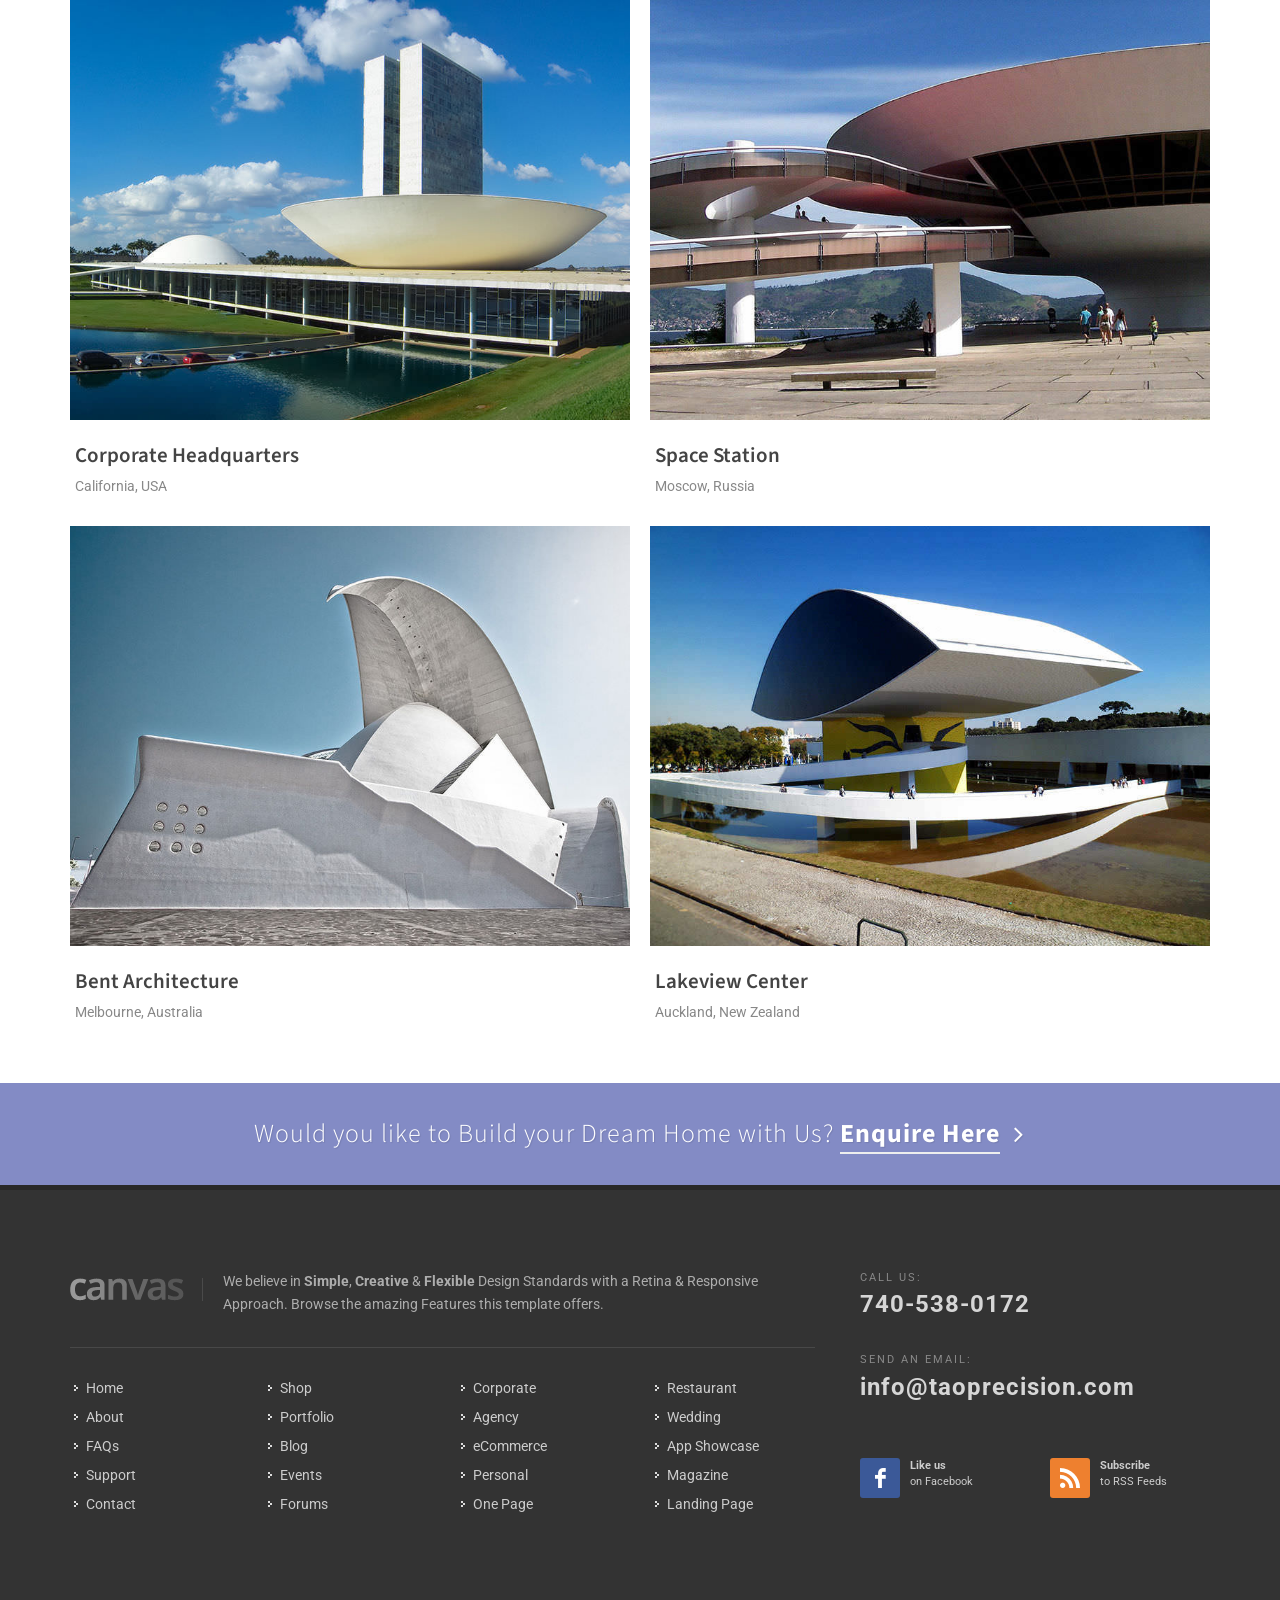
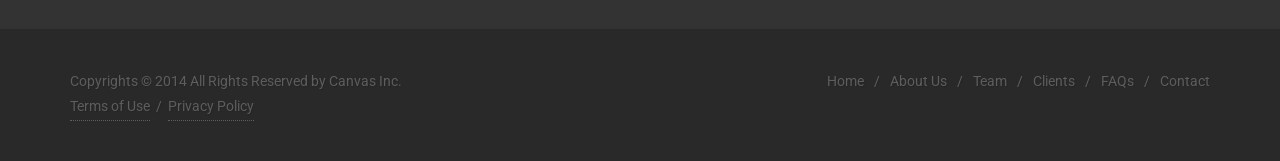
<file: projects-2.html>
<!DOCTYPE html>
<html dir="ltr" lang="en-US">
<head>

	<meta http-equiv="content-type" content="text/html; charset=utf-8" />
	<meta name="author" content="SemiColonWeb" />

	<!-- Stylesheets
	============================================= -->
	<link href="https://fonts.googleapis.com/css?family=Source+Sans+Pro:300,400,600,700|Roboto:300,400,500,700" rel="stylesheet" type="text/css" />
	<link rel="stylesheet" href="css/bootstrap.css" type="text/css" />
	<link rel="stylesheet" href="style.css" type="text/css" />
	<link rel="stylesheet" href="css/swiper.css" type="text/css" />

	<!-- Construction Demo Specific Stylesheet -->
	<link rel="stylesheet" href="construction/construction.css" type="text/css" />
	<!-- / -->

	<link rel="stylesheet" href="css/dark.css" type="text/css" />
	<link rel="stylesheet" href="css/font-icons.css" type="text/css" />
	<link rel="stylesheet" href="css/animate.css" type="text/css" />
	<link rel="stylesheet" href="css/magnific-popup.css" type="text/css" />

	<link rel="stylesheet" href="construction/css/fonts.css" type="text/css" />

	<link rel="stylesheet" href="css/responsive.css" type="text/css" />
	<meta name="viewport" content="width=device-width, initial-scale=1" />

	<link rel="stylesheet" href="construction/css/colors.css" type="text/css" />

	<!-- Document Title
	============================================= -->
	<title>Projects - Construction | Canvas</title>

</head>

<body class="stretched">

	<!-- Document Wrapper
	============================================= -->
	<div id="wrapper" class="clearfix">

		<!-- Top Bar
		============================================= -->
		<div id="top-bar">

			<div class="container clearfix">

				<div class="col_half nobottommargin clearfix">

					<!-- Top Social
					============================================= -->
					<div id="top-social">
						<ul>
							<li><a href="#" class="si-facebook"><span class="ts-icon"><i class="icon-facebook"></i></span><span class="ts-text">Facebook</span></a></li>
							<li><a href="#" class="si-twitter"><span class="ts-icon"><i class="icon-twitter"></i></span><span class="ts-text">Twitter</span></a></li>
							<li><a href="#" class="si-dribbble"><span class="ts-icon"><i class="icon-dribbble"></i></span><span class="ts-text">Dribbble</span></a></li>
							<li><a href="#" class="si-github"><span class="ts-icon"><i class="icon-github-circled"></i></span><span class="ts-text">Github</span></a></li>
							<li><a href="#" class="si-pinterest"><span class="ts-icon"><i class="icon-pinterest"></i></span><span class="ts-text">Pinterest</span></a></li>
							<li><a href="#" class="si-instagram"><span class="ts-icon"><i class="icon-instagram2"></i></span><span class="ts-text">Instagram</span></a></li>
						</ul>
					</div><!-- #top-social end -->

				</div>

				<div class="col_half fright col_last clearfix nobottommargin">

					<!-- Top Links
					============================================= -->
					<div class="top-links">
						<ul>
							<li><a href="index.html">Locations</a>
								<ul>
									<li><a href="#">San Francisco</a></li>
									<li><a href="#">London</a></li>
									<li><a href="#">Amsterdam</a></li>
								</ul>
							</li>
							<li><a href="faqs.html">FAQs</a></li>
							<li><a href="contact.html">Contact</a></li>
						</ul>
					</div><!-- .top-links end -->

				</div>

			</div>

		</div><!-- #top-bar end -->

		<!-- Header
		============================================= -->
		<header id="header" class="sticky-style-2">

			<div class="container clearfix">

				<!-- Logo
				============================================= -->
				<div id="logo">
					<a href="index.html" class="standard-logo"><img src="images/logo.png" alt="Canvas Logo"></a>
					<a href="index.html" class="retina-logo"><img src="images/logo@2x.png" alt="Canvas Logo"></a>
				</div><!-- #logo end -->

				<ul class="header-extras">
					<li>
						<i class="i-plain icon-call nomargin"></i>
						<div class="he-text">
							Call Us
							<span>740-538-0172</span>
						</div>
					</li>
					<li>
						<i class="i-plain icon-line2-envelope nomargin"></i>
						<div class="he-text">
							Email Us
							<span>info@taoprecision.com</span>
						</div>
					</li>
					<li>
						<i class="i-plain icon-line-clock nomargin"></i>
						<div class="he-text">
							We'are Open
							<span>Mon - Sat, 10AM to 6PM</span>
						</div>
					</li>
				</ul>

			</div>

			<div id="header-wrap">

				<!-- Primary Navigation
				============================================= -->
				<nav id="primary-menu" class="with-arrows style-2 center">

					<div class="container clearfix">

						<div id="primary-menu-trigger"><i class="icon-reorder"></i></div>

						<ul>
							<li><a href="index.html"><div>Home</div></a></li>
							<li><a href="services.html"><div>What we do</div></a>
								<ul>
									<li><a href="#"><div>Housing Management</div></a></li>
									<li><a href="#"><div>Construction Planning</div></a></li>
									<li><a href="#"><div>Green Homes</div></a></li>
									<li><a href="#"><div>Architecture Design</div></a></li>
									<li><a href="#"><div>Interior Planning</div></a></li>
								</ul>
							</li>
							<li><a href="about-us.html"><div>About Us</div></a></li>
							<li class="current"><a href="projects.html"><div>Projects</div></a>
								<ul>
									<li class="current"><a href="projects-2.html"><div>2 Columns</div></a></li>
									<li><a href="projects-3.html"><div>3 Columns</div></a></li>
									<li><a href="projects.html"><div>4 Columns</div></a></li>
									<li><a href="projects-5.html"><div>5 Columns</div></a></li>
								</ul>
							</li>
							<li><a href="investors.html"><div>Investors</div></a></li>
							<li><a href="blog.html"><div>News</div></a></li>
							<li><a href="careers.html"><div>Careers</div></a></li>
							<li><a href="contact.html"><div>Contact</div></a></li>
						</ul>

						<!-- Top Search
						============================================= -->
						<div id="top-search">
							<a href="#" id="top-search-trigger"><i class="icon-search3"></i><i class="icon-line-cross"></i></a>
							<form action="search.html" method="get">
								<input type="text" name="q" class="form-control" value="" placeholder="Type &amp; Hit Enter..">
							</form>
						</div><!-- #top-search end -->

					</div>

				</nav><!-- #primary-menu end -->

			</div>

		</header><!-- #header end -->

		<!-- Page Title
		============================================= -->
		<section id="page-title" class="">

			<div class="container clearfix">
				<h1>Projects</h1>
				<span>A Short Page Title Tagline</span>
				<ol class="breadcrumb">
					<li class="breadcrumb-item"><a href="#">Home</a></li>
					<li class="breadcrumb-item active" aria-current="page">Projects</li>
				</ol>
			</div>

		</section><!-- #page-title end -->

		<!-- Content
		============================================= -->
		<section id="content">

			<div class="content-wrap">

				<div class="container clearfix">

					<h2 class="center ls1 bottommargin">Some of Our Esteemed Projects:</h2>

					<div id="portfolio" class="portfolio portfolio-2 grid-container clearfix">

						<article class="portfolio-item pf-media pf-icons">
							<div class="portfolio-image">
								<img src="images/projects/1.jpg" alt="The Atmosphere">
								<div class="portfolio-overlay">
									<a href="#" class="center-icon"><i class="icon-line-ellipsis"></i></a>
								</div>
							</div>
							<div class="portfolio-desc">
								<h3><a href="#">The Atmosphere</a></h3>
								<span>Chicago, USA</span>
							</div>
						</article>

						<article class="portfolio-item pf-illustrations">
							<div class="portfolio-image">
								<img src="images/projects/2.jpg" alt="Wavelength Structure">
								<div class="portfolio-overlay">
									<a href="#" class="center-icon"><i class="icon-line-ellipsis"></i></a>
								</div>
							</div>
							<div class="portfolio-desc">
								<h3>Wavelength Structure</h3>
								<span>Madrid, Spain</span>
							</div>
						</article>

						<article class="portfolio-item pf-graphics pf-uielements">
							<div class="portfolio-image">
								<img src="images/projects/3.jpg" alt="Greenhouse Garden">
								<div class="portfolio-overlay">
									<a href="#" class="center-icon"><i class="icon-line-ellipsis"></i></a>
								</div>
							</div>
							<div class="portfolio-desc">
								<h3>Greenhouse Garden</h3>
								<span>Bali, Indonesia</span>
							</div>
						</article>

						<article class="portfolio-item pf-icons pf-illustrations">
							<div class="portfolio-image">
								<img src="images/projects/4.jpg" alt="Industrial Hub">
								<div class="portfolio-overlay">
									<a href="#" class="center-icon"><i class="icon-line-ellipsis"></i></a>
								</div>
							</div>
							<div class="portfolio-desc">
								<h3>Industrial Hub</h3>
								<span>Beijing, China</span>
							</div>
						</article>

						<article class="portfolio-item pf-uielements pf-media">
							<div class="portfolio-image">
								<img src="images/projects/5.jpg" alt="Corporate Headquarters">
								<div class="portfolio-overlay">
									<a href="#" class="center-icon"><i class="icon-line-ellipsis"></i></a>
								</div>
							</div>
							<div class="portfolio-desc">
								<h3>Corporate Headquarters</h3>
								<span>California, USA</span>
							</div>
						</article>

						<article class="portfolio-item pf-graphics pf-illustrations">
							<div class="portfolio-image">
								<img src="images/projects/6.jpg" alt="Space Station">
								<div class="portfolio-overlay" data-lightbox="gallery">
									<a href="#" class="center-icon"><i class="icon-line-ellipsis"></i></a>
								</div>
							</div>
							<div class="portfolio-desc">
								<h3>Space Station</h3>
								<span>Moscow, Russia</span>
							</div>
						</article>

						<article class="portfolio-item pf-uielements pf-icons">
							<div class="portfolio-image">
								<img src="images/projects/7.jpg" alt="Bent Architecture">
								<div class="portfolio-overlay">
									<a href="#" class="center-icon"><i class="icon-line-ellipsis"></i></a>
								</div>
							</div>
							<div class="portfolio-desc">
								<h3>Bent Architecture</h3>
								<span>Melbourne, Australia</span>
							</div>
						</article>

						<article class="portfolio-item pf-graphics">
							<div class="portfolio-image">
								<img src="images/projects/8.jpg" alt="Lakeview Center">
								<div class="portfolio-overlay">
									<a href="#" class="center-icon"><i class="icon-line-ellipsis"></i></a>
								</div>
							</div>
							<div class="portfolio-desc">
								<h3>Lakeview Center</h3>
								<span>Auckland, New Zealand</span>
							</div>
						</article>

					</div>

				</div>

				<a href="projects.html" class="button button-3d nobottomborder button-full center tright t300 font-primary topmargin footer-stick" style="font-size: 26px;">
					<div class="container clearfix">
						Would you like to Build your Dream Home with Us? <strong>Enquire Here</strong> <i class="icon-angle-right" style="top:3px;"></i>
					</div>
				</a>

			</div>

		</section><!-- #content end -->

		<!-- Footer
		============================================= -->
		<footer id="footer" class="dark">

			<div class="container">

				<!-- Footer Widgets
				============================================= -->
				<div class="footer-widgets-wrap clearfix">

					<div class="col_two_third">

						<div class="widget clearfix">

							<img src="images/footer-widget-logo.png" alt="" class="alignleft" style="margin-top: 8px; padding-right: 18px; border-right: 1px solid #4A4A4A;">

							<p>We believe in <strong>Simple</strong>, <strong>Creative</strong> &amp; <strong>Flexible</strong> Design Standards with a Retina &amp; Responsive Approach. Browse the amazing Features this template offers.</p>

							<div class="line" style="margin: 30px 0;"></div>

							<div class="row">

								<div class="col-lg-3 col-6 bottommargin-sm widget_links">
									<ul>
										<li><a href="#">Home</a></li>
										<li><a href="#">About</a></li>
										<li><a href="#">FAQs</a></li>
										<li><a href="#">Support</a></li>
										<li><a href="#">Contact</a></li>
									</ul>
								</div>

								<div class="col-lg-3 col-6 bottommargin-sm widget_links">
									<ul>
										<li><a href="#">Shop</a></li>
										<li><a href="#">Portfolio</a></li>
										<li><a href="#">Blog</a></li>
										<li><a href="#">Events</a></li>
										<li><a href="#">Forums</a></li>
									</ul>
								</div>

								<div class="col-lg-3 col-6 bottommargin-sm widget_links">
									<ul>
										<li><a href="#">Corporate</a></li>
										<li><a href="#">Agency</a></li>
										<li><a href="#">eCommerce</a></li>
										<li><a href="#">Personal</a></li>
										<li><a href="#">One Page</a></li>
									</ul>
								</div>

								<div class="col-lg-3 col-6 bottommargin-sm widget_links">
									<ul>
										<li><a href="#">Restaurant</a></li>
										<li><a href="#">Wedding</a></li>
										<li><a href="#">App Showcase</a></li>
										<li><a href="#">Magazine</a></li>
										<li><a href="#">Landing Page</a></li>
									</ul>
								</div>

							</div>

						</div>

					</div>

					<div class="col_one_third col_last">

						<div class="widget clear-bottommargin-sm clearfix">

							<div class="row">

								<div class="col-lg-12 bottommargin-sm">
									<div class="footer-big-contacts">
										<span>Call Us:</span>
										740-538-0172
									</div>
								</div>

								<div class="col-lg-12 bottommargin-sm">
									<div class="footer-big-contacts">
										<span>Send an Email:</span>
										info@taoprecision.com
									</div>
								</div>

							</div>

						</div>

						<div class="widget subscribe-widget clearfix">
							<div class="row">

								<div class="col-lg-6 clearfix bottommargin-sm">
									<a href="#" class="social-icon si-dark si-colored si-facebook nobottommargin" style="margin-right: 10px;">
										<i class="icon-facebook"></i>
										<i class="icon-facebook"></i>
									</a>
									<a href="#"><small style="display: block; margin-top: 3px;"><strong>Like us</strong><br>on Facebook</small></a>
								</div>
								<div class="col-lg-6 clearfix">
									<a href="#" class="social-icon si-dark si-colored si-rss nobottommargin" style="margin-right: 10px;">
										<i class="icon-rss"></i>
										<i class="icon-rss"></i>
									</a>
									<a href="#"><small style="display: block; margin-top: 3px;"><strong>Subscribe</strong><br>to RSS Feeds</small></a>
								</div>

							</div>
						</div>

					</div>

				</div><!-- .footer-widgets-wrap end -->

			</div>

			<!-- Copyrights
			============================================= -->
			<div id="copyrights">

				<div class="container clearfix">

					<div class="col_half">
						Copyrights &copy; 2014 All Rights Reserved by Canvas Inc.<br>
						<div class="copyright-links"><a href="#">Terms of Use</a> / <a href="#">Privacy Policy</a></div>
					</div>

					<div class="col_half col_last tright">
						<div class="copyrights-menu copyright-links clearfix">
							<a href="#">Home</a>/<a href="#">About Us</a>/<a href="#">Team</a>/<a href="#">Clients</a>/<a href="#">FAQs</a>/<a href="#">Contact</a>
						</div>
					</div>

				</div>

			</div><!-- #copyrights end -->

		</footer><!-- #footer end -->

	</div><!-- #wrapper end -->

	<!-- Go To Top
	============================================= -->
	<div id="gotoTop" class="icon-angle-up"></div>

	<!-- External JavaScripts
	============================================= -->
	<script src="js/jquery.js"></script>
	<script src="js/plugins.js"></script>

	<!-- Footer Scripts
	============================================= -->
	<script src="js/functions.js"></script>

</body>
</html>
</file>
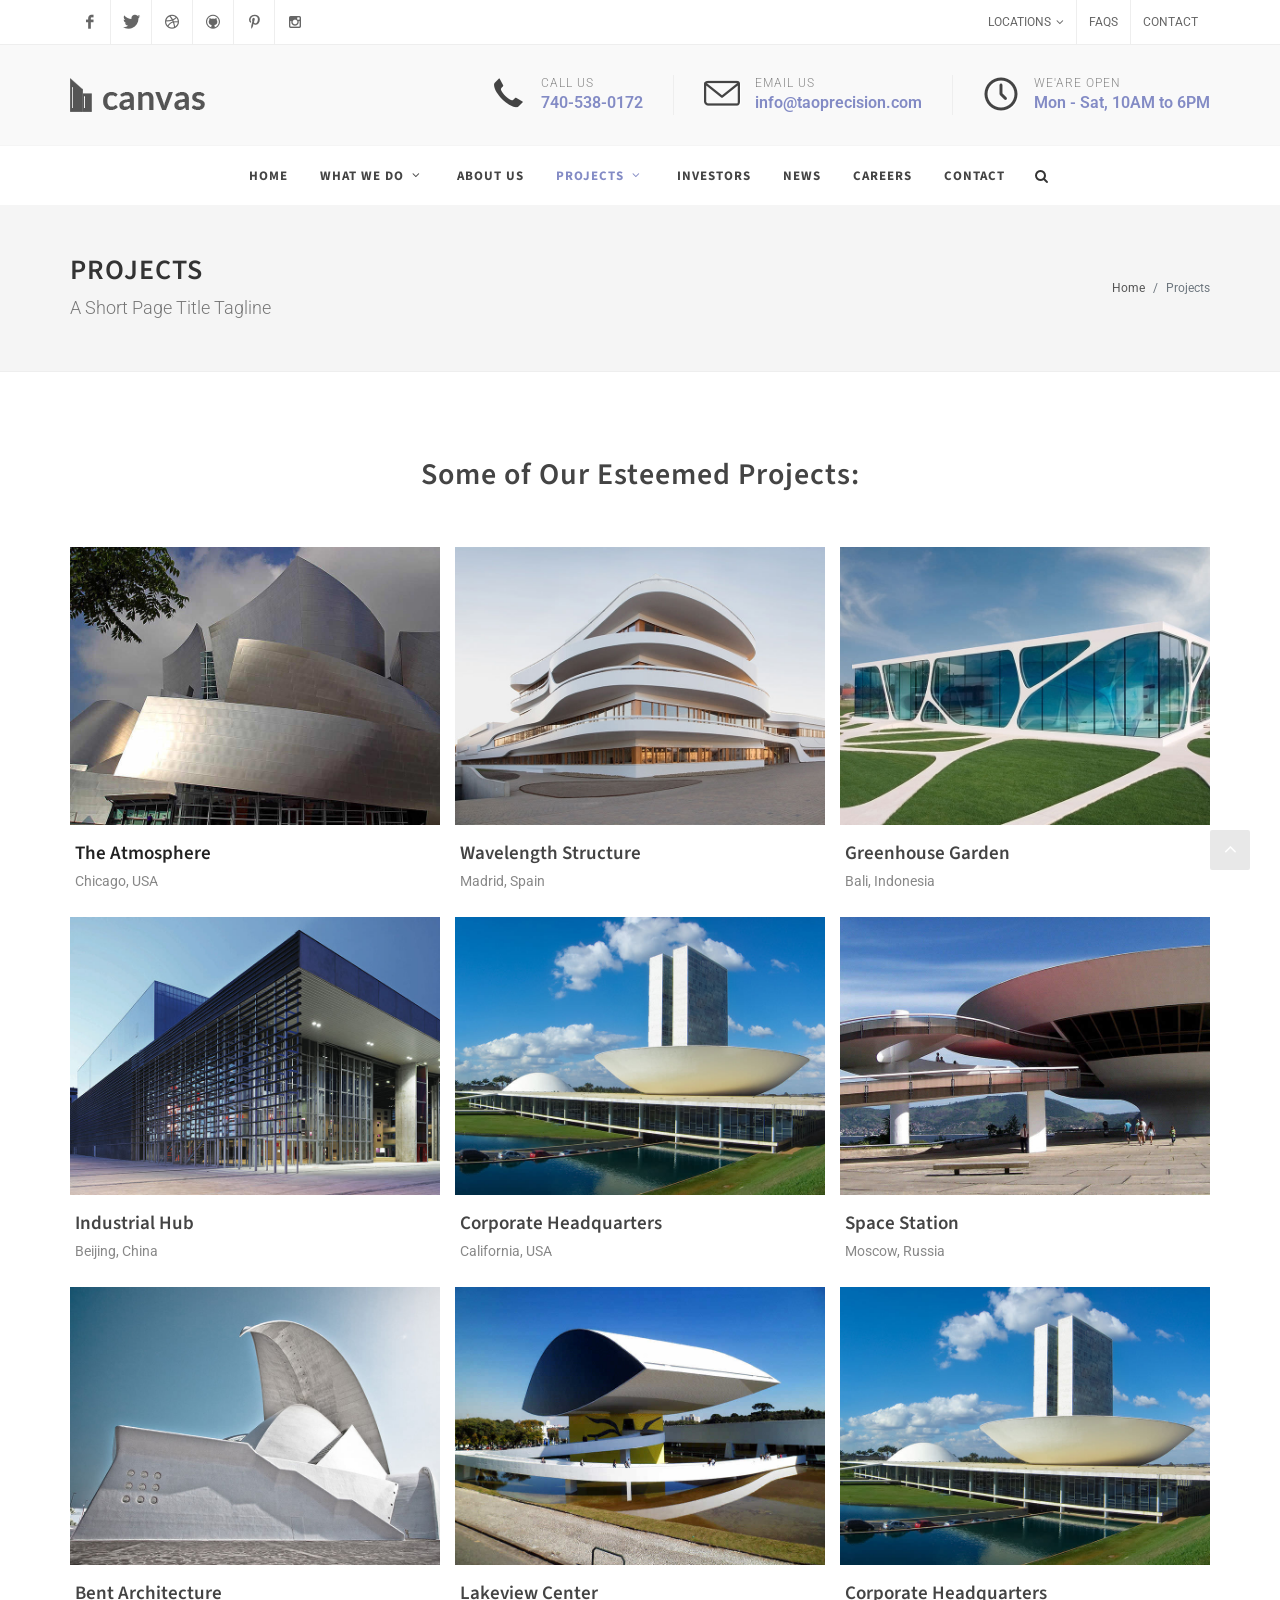
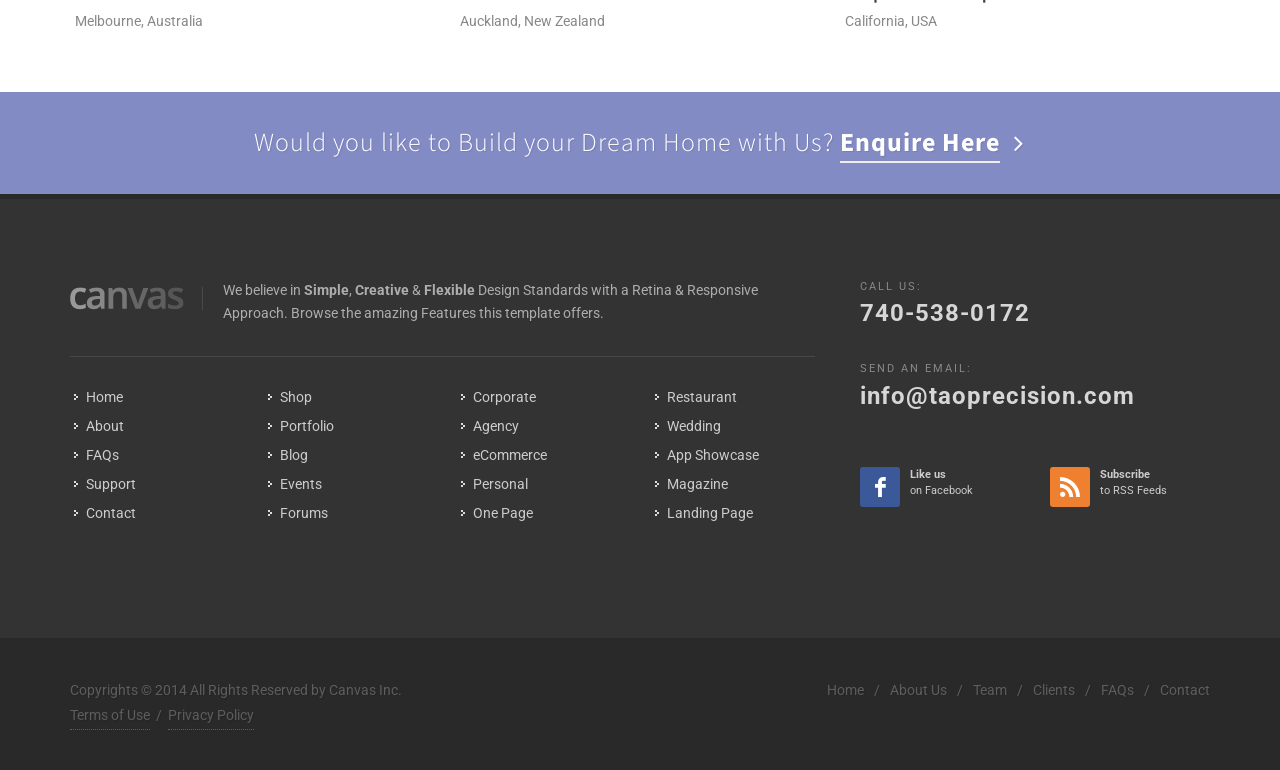
<file: projects-3.html>
<!DOCTYPE html>
<html dir="ltr" lang="en-US">
<head>

	<meta http-equiv="content-type" content="text/html; charset=utf-8" />
	<meta name="author" content="SemiColonWeb" />

	<!-- Stylesheets
	============================================= -->
	<link href="https://fonts.googleapis.com/css?family=Source+Sans+Pro:300,400,600,700|Roboto:300,400,500,700" rel="stylesheet" type="text/css" />
	<link rel="stylesheet" href="css/bootstrap.css" type="text/css" />
	<link rel="stylesheet" href="style.css" type="text/css" />
	<link rel="stylesheet" href="css/swiper.css" type="text/css" />

	<!-- Construction Demo Specific Stylesheet -->
	<link rel="stylesheet" href="construction/construction.css" type="text/css" />
	<!-- / -->

	<link rel="stylesheet" href="css/dark.css" type="text/css" />
	<link rel="stylesheet" href="css/font-icons.css" type="text/css" />
	<link rel="stylesheet" href="css/animate.css" type="text/css" />
	<link rel="stylesheet" href="css/magnific-popup.css" type="text/css" />

	<link rel="stylesheet" href="construction/css/fonts.css" type="text/css" />

	<link rel="stylesheet" href="css/responsive.css" type="text/css" />
	<meta name="viewport" content="width=device-width, initial-scale=1" />

	<link rel="stylesheet" href="construction/css/colors.css" type="text/css" />

	<!-- Document Title
	============================================= -->
	<title>Projects - Construction | Canvas</title>

</head>

<body class="stretched">

	<!-- Document Wrapper
	============================================= -->
	<div id="wrapper" class="clearfix">

		<!-- Top Bar
		============================================= -->
		<div id="top-bar">

			<div class="container clearfix">

				<div class="col_half nobottommargin clearfix">

					<!-- Top Social
					============================================= -->
					<div id="top-social">
						<ul>
							<li><a href="#" class="si-facebook"><span class="ts-icon"><i class="icon-facebook"></i></span><span class="ts-text">Facebook</span></a></li>
							<li><a href="#" class="si-twitter"><span class="ts-icon"><i class="icon-twitter"></i></span><span class="ts-text">Twitter</span></a></li>
							<li><a href="#" class="si-dribbble"><span class="ts-icon"><i class="icon-dribbble"></i></span><span class="ts-text">Dribbble</span></a></li>
							<li><a href="#" class="si-github"><span class="ts-icon"><i class="icon-github-circled"></i></span><span class="ts-text">Github</span></a></li>
							<li><a href="#" class="si-pinterest"><span class="ts-icon"><i class="icon-pinterest"></i></span><span class="ts-text">Pinterest</span></a></li>
							<li><a href="#" class="si-instagram"><span class="ts-icon"><i class="icon-instagram2"></i></span><span class="ts-text">Instagram</span></a></li>
						</ul>
					</div><!-- #top-social end -->

				</div>

				<div class="col_half fright col_last clearfix nobottommargin">

					<!-- Top Links
					============================================= -->
					<div class="top-links">
						<ul>
							<li><a href="index.html">Locations</a>
								<ul>
									<li><a href="#">San Francisco</a></li>
									<li><a href="#">London</a></li>
									<li><a href="#">Amsterdam</a></li>
								</ul>
							</li>
							<li><a href="faqs.html">FAQs</a></li>
							<li><a href="contact.html">Contact</a></li>
						</ul>
					</div><!-- .top-links end -->

				</div>

			</div>

		</div><!-- #top-bar end -->

		<!-- Header
		============================================= -->
		<header id="header" class="sticky-style-2">

			<div class="container clearfix">

				<!-- Logo
				============================================= -->
				<div id="logo">
					<a href="index.html" class="standard-logo"><img src="images/logo.png" alt="Canvas Logo"></a>
					<a href="index.html" class="retina-logo"><img src="images/logo@2x.png" alt="Canvas Logo"></a>
				</div><!-- #logo end -->

				<ul class="header-extras">
					<li>
						<i class="i-plain icon-call nomargin"></i>
						<div class="he-text">
							Call Us
							<span>740-538-0172</span>
						</div>
					</li>
					<li>
						<i class="i-plain icon-line2-envelope nomargin"></i>
						<div class="he-text">
							Email Us
							<span>info@taoprecision.com</span>
						</div>
					</li>
					<li>
						<i class="i-plain icon-line-clock nomargin"></i>
						<div class="he-text">
							We'are Open
							<span>Mon - Sat, 10AM to 6PM</span>
						</div>
					</li>
				</ul>

			</div>

			<div id="header-wrap">

				<!-- Primary Navigation
				============================================= -->
				<nav id="primary-menu" class="with-arrows style-2 center">

					<div class="container clearfix">

						<div id="primary-menu-trigger"><i class="icon-reorder"></i></div>

						<ul>
							<li><a href="index.html"><div>Home</div></a></li>
							<li><a href="services.html"><div>What we do</div></a>
								<ul>
									<li><a href="#"><div>Housing Management</div></a></li>
									<li><a href="#"><div>Construction Planning</div></a></li>
									<li><a href="#"><div>Green Homes</div></a></li>
									<li><a href="#"><div>Architecture Design</div></a></li>
									<li><a href="#"><div>Interior Planning</div></a></li>
								</ul>
							</li>
							<li><a href="about-us.html"><div>About Us</div></a></li>
							<li class="current"><a href="projects.html"><div>Projects</div></a>
								<ul>
									<li><a href="projects-2.html"><div>2 Columns</div></a></li>
									<li class="current"><a href="projects-3.html"><div>3 Columns</div></a></li>
									<li><a href="projects.html"><div>4 Columns</div></a></li>
									<li><a href="projects-5.html"><div>5 Columns</div></a></li>
								</ul>
							</li>
							<li><a href="investors.html"><div>Investors</div></a></li>
							<li><a href="blog.html"><div>News</div></a></li>
							<li><a href="careers.html"><div>Careers</div></a></li>
							<li><a href="contact.html"><div>Contact</div></a></li>
						</ul>

						<!-- Top Search
						============================================= -->
						<div id="top-search">
							<a href="#" id="top-search-trigger"><i class="icon-search3"></i><i class="icon-line-cross"></i></a>
							<form action="search.html" method="get">
								<input type="text" name="q" class="form-control" value="" placeholder="Type &amp; Hit Enter..">
							</form>
						</div><!-- #top-search end -->

					</div>

				</nav><!-- #primary-menu end -->

			</div>

		</header><!-- #header end -->

		<!-- Page Title
		============================================= -->
		<section id="page-title" class="">

			<div class="container clearfix">
				<h1>Projects</h1>
				<span>A Short Page Title Tagline</span>
				<ol class="breadcrumb">
					<li class="breadcrumb-item"><a href="#">Home</a></li>
					<li class="breadcrumb-item active" aria-current="page">Projects</li>
				</ol>
			</div>

		</section><!-- #page-title end -->

		<!-- Content
		============================================= -->
		<section id="content">

			<div class="content-wrap">

				<div class="container clearfix">

					<h2 class="center ls1 bottommargin">Some of Our Esteemed Projects:</h2>

					<div id="portfolio" class="portfolio portfolio-3 grid-container clearfix">

						<article class="portfolio-item pf-media pf-icons">
							<div class="portfolio-image">
								<img src="images/projects/1.jpg" alt="The Atmosphere">
								<div class="portfolio-overlay">
									<a href="#" class="center-icon"><i class="icon-line-ellipsis"></i></a>
								</div>
							</div>
							<div class="portfolio-desc">
								<h3><a href="#">The Atmosphere</a></h3>
								<span>Chicago, USA</span>
							</div>
						</article>

						<article class="portfolio-item pf-illustrations">
							<div class="portfolio-image">
								<img src="images/projects/2.jpg" alt="Wavelength Structure">
								<div class="portfolio-overlay">
									<a href="#" class="center-icon"><i class="icon-line-ellipsis"></i></a>
								</div>
							</div>
							<div class="portfolio-desc">
								<h3>Wavelength Structure</h3>
								<span>Madrid, Spain</span>
							</div>
						</article>

						<article class="portfolio-item pf-graphics pf-uielements">
							<div class="portfolio-image">
								<img src="images/projects/3.jpg" alt="Greenhouse Garden">
								<div class="portfolio-overlay">
									<a href="#" class="center-icon"><i class="icon-line-ellipsis"></i></a>
								</div>
							</div>
							<div class="portfolio-desc">
								<h3>Greenhouse Garden</h3>
								<span>Bali, Indonesia</span>
							</div>
						</article>

						<article class="portfolio-item pf-icons pf-illustrations">
							<div class="portfolio-image">
								<img src="images/projects/4.jpg" alt="Industrial Hub">
								<div class="portfolio-overlay">
									<a href="#" class="center-icon"><i class="icon-line-ellipsis"></i></a>
								</div>
							</div>
							<div class="portfolio-desc">
								<h3>Industrial Hub</h3>
								<span>Beijing, China</span>
							</div>
						</article>

						<article class="portfolio-item pf-uielements pf-media">
							<div class="portfolio-image">
								<img src="images/projects/5.jpg" alt="Corporate Headquarters">
								<div class="portfolio-overlay">
									<a href="#" class="center-icon"><i class="icon-line-ellipsis"></i></a>
								</div>
							</div>
							<div class="portfolio-desc">
								<h3>Corporate Headquarters</h3>
								<span>California, USA</span>
							</div>
						</article>

						<article class="portfolio-item pf-graphics pf-illustrations">
							<div class="portfolio-image">
								<img src="images/projects/6.jpg" alt="Space Station">
								<div class="portfolio-overlay" data-lightbox="gallery">
									<a href="#" class="center-icon"><i class="icon-line-ellipsis"></i></a>
								</div>
							</div>
							<div class="portfolio-desc">
								<h3>Space Station</h3>
								<span>Moscow, Russia</span>
							</div>
						</article>

						<article class="portfolio-item pf-uielements pf-icons">
							<div class="portfolio-image">
								<img src="images/projects/7.jpg" alt="Bent Architecture">
								<div class="portfolio-overlay">
									<a href="#" class="center-icon"><i class="icon-line-ellipsis"></i></a>
								</div>
							</div>
							<div class="portfolio-desc">
								<h3>Bent Architecture</h3>
								<span>Melbourne, Australia</span>
							</div>
						</article>

						<article class="portfolio-item pf-graphics">
							<div class="portfolio-image">
								<img src="images/projects/8.jpg" alt="Lakeview Center">
								<div class="portfolio-overlay">
									<a href="#" class="center-icon"><i class="icon-line-ellipsis"></i></a>
								</div>
							</div>
							<div class="portfolio-desc">
								<h3>Lakeview Center</h3>
								<span>Auckland, New Zealand</span>
							</div>
						</article>

						<article class="portfolio-item pf-uielements pf-media">
							<div class="portfolio-image">
								<img src="images/projects/5.jpg" alt="Corporate Headquarters">
								<div class="portfolio-overlay">
									<a href="#" class="center-icon"><i class="icon-line-ellipsis"></i></a>
								</div>
							</div>
							<div class="portfolio-desc">
								<h3>Corporate Headquarters</h3>
								<span>California, USA</span>
							</div>
						</article>

					</div>

				</div>

				<a href="projects.html" class="button button-3d nobottomborder button-full center tright t300 font-primary topmargin footer-stick" style="font-size: 26px;">
					<div class="container clearfix">
						Would you like to Build your Dream Home with Us? <strong>Enquire Here</strong> <i class="icon-angle-right" style="top:3px;"></i>
					</div>
				</a>

			</div>

		</section><!-- #content end -->

		<!-- Footer
		============================================= -->
		<footer id="footer" class="dark">

			<div class="container">

				<!-- Footer Widgets
				============================================= -->
				<div class="footer-widgets-wrap clearfix">

					<div class="col_two_third">

						<div class="widget clearfix">

							<img src="images/footer-widget-logo.png" alt="" class="alignleft" style="margin-top: 8px; padding-right: 18px; border-right: 1px solid #4A4A4A;">

							<p>We believe in <strong>Simple</strong>, <strong>Creative</strong> &amp; <strong>Flexible</strong> Design Standards with a Retina &amp; Responsive Approach. Browse the amazing Features this template offers.</p>

							<div class="line" style="margin: 30px 0;"></div>

							<div class="row">

								<div class="col-lg-3 col-6 bottommargin-sm widget_links">
									<ul>
										<li><a href="#">Home</a></li>
										<li><a href="#">About</a></li>
										<li><a href="#">FAQs</a></li>
										<li><a href="#">Support</a></li>
										<li><a href="#">Contact</a></li>
									</ul>
								</div>

								<div class="col-lg-3 col-6 bottommargin-sm widget_links">
									<ul>
										<li><a href="#">Shop</a></li>
										<li><a href="#">Portfolio</a></li>
										<li><a href="#">Blog</a></li>
										<li><a href="#">Events</a></li>
										<li><a href="#">Forums</a></li>
									</ul>
								</div>

								<div class="col-lg-3 col-6 bottommargin-sm widget_links">
									<ul>
										<li><a href="#">Corporate</a></li>
										<li><a href="#">Agency</a></li>
										<li><a href="#">eCommerce</a></li>
										<li><a href="#">Personal</a></li>
										<li><a href="#">One Page</a></li>
									</ul>
								</div>

								<div class="col-lg-3 col-6 bottommargin-sm widget_links">
									<ul>
										<li><a href="#">Restaurant</a></li>
										<li><a href="#">Wedding</a></li>
										<li><a href="#">App Showcase</a></li>
										<li><a href="#">Magazine</a></li>
										<li><a href="#">Landing Page</a></li>
									</ul>
								</div>

							</div>

						</div>

					</div>

					<div class="col_one_third col_last">

						<div class="widget clear-bottommargin-sm clearfix">

							<div class="row">

								<div class="col-lg-12 bottommargin-sm">
									<div class="footer-big-contacts">
										<span>Call Us:</span>
										740-538-0172
									</div>
								</div>

								<div class="col-lg-12 bottommargin-sm">
									<div class="footer-big-contacts">
										<span>Send an Email:</span>
										info@taoprecision.com
									</div>
								</div>

							</div>

						</div>

						<div class="widget subscribe-widget clearfix">
							<div class="row">

								<div class="col-lg-6 clearfix bottommargin-sm">
									<a href="#" class="social-icon si-dark si-colored si-facebook nobottommargin" style="margin-right: 10px;">
										<i class="icon-facebook"></i>
										<i class="icon-facebook"></i>
									</a>
									<a href="#"><small style="display: block; margin-top: 3px;"><strong>Like us</strong><br>on Facebook</small></a>
								</div>
								<div class="col-lg-6 clearfix">
									<a href="#" class="social-icon si-dark si-colored si-rss nobottommargin" style="margin-right: 10px;">
										<i class="icon-rss"></i>
										<i class="icon-rss"></i>
									</a>
									<a href="#"><small style="display: block; margin-top: 3px;"><strong>Subscribe</strong><br>to RSS Feeds</small></a>
								</div>

							</div>
						</div>

					</div>

				</div><!-- .footer-widgets-wrap end -->

			</div>

			<!-- Copyrights
			============================================= -->
			<div id="copyrights">

				<div class="container clearfix">

					<div class="col_half">
						Copyrights &copy; 2014 All Rights Reserved by Canvas Inc.<br>
						<div class="copyright-links"><a href="#">Terms of Use</a> / <a href="#">Privacy Policy</a></div>
					</div>

					<div class="col_half col_last tright">
						<div class="copyrights-menu copyright-links clearfix">
							<a href="#">Home</a>/<a href="#">About Us</a>/<a href="#">Team</a>/<a href="#">Clients</a>/<a href="#">FAQs</a>/<a href="#">Contact</a>
						</div>
					</div>

				</div>

			</div><!-- #copyrights end -->

		</footer><!-- #footer end -->

	</div><!-- #wrapper end -->

	<!-- Go To Top
	============================================= -->
	<div id="gotoTop" class="icon-angle-up"></div>

	<!-- External JavaScripts
	============================================= -->
	<script src="js/jquery.js"></script>
	<script src="js/plugins.js"></script>

	<!-- Footer Scripts
	============================================= -->
	<script src="js/functions.js"></script>

</body>
</html>
</file>
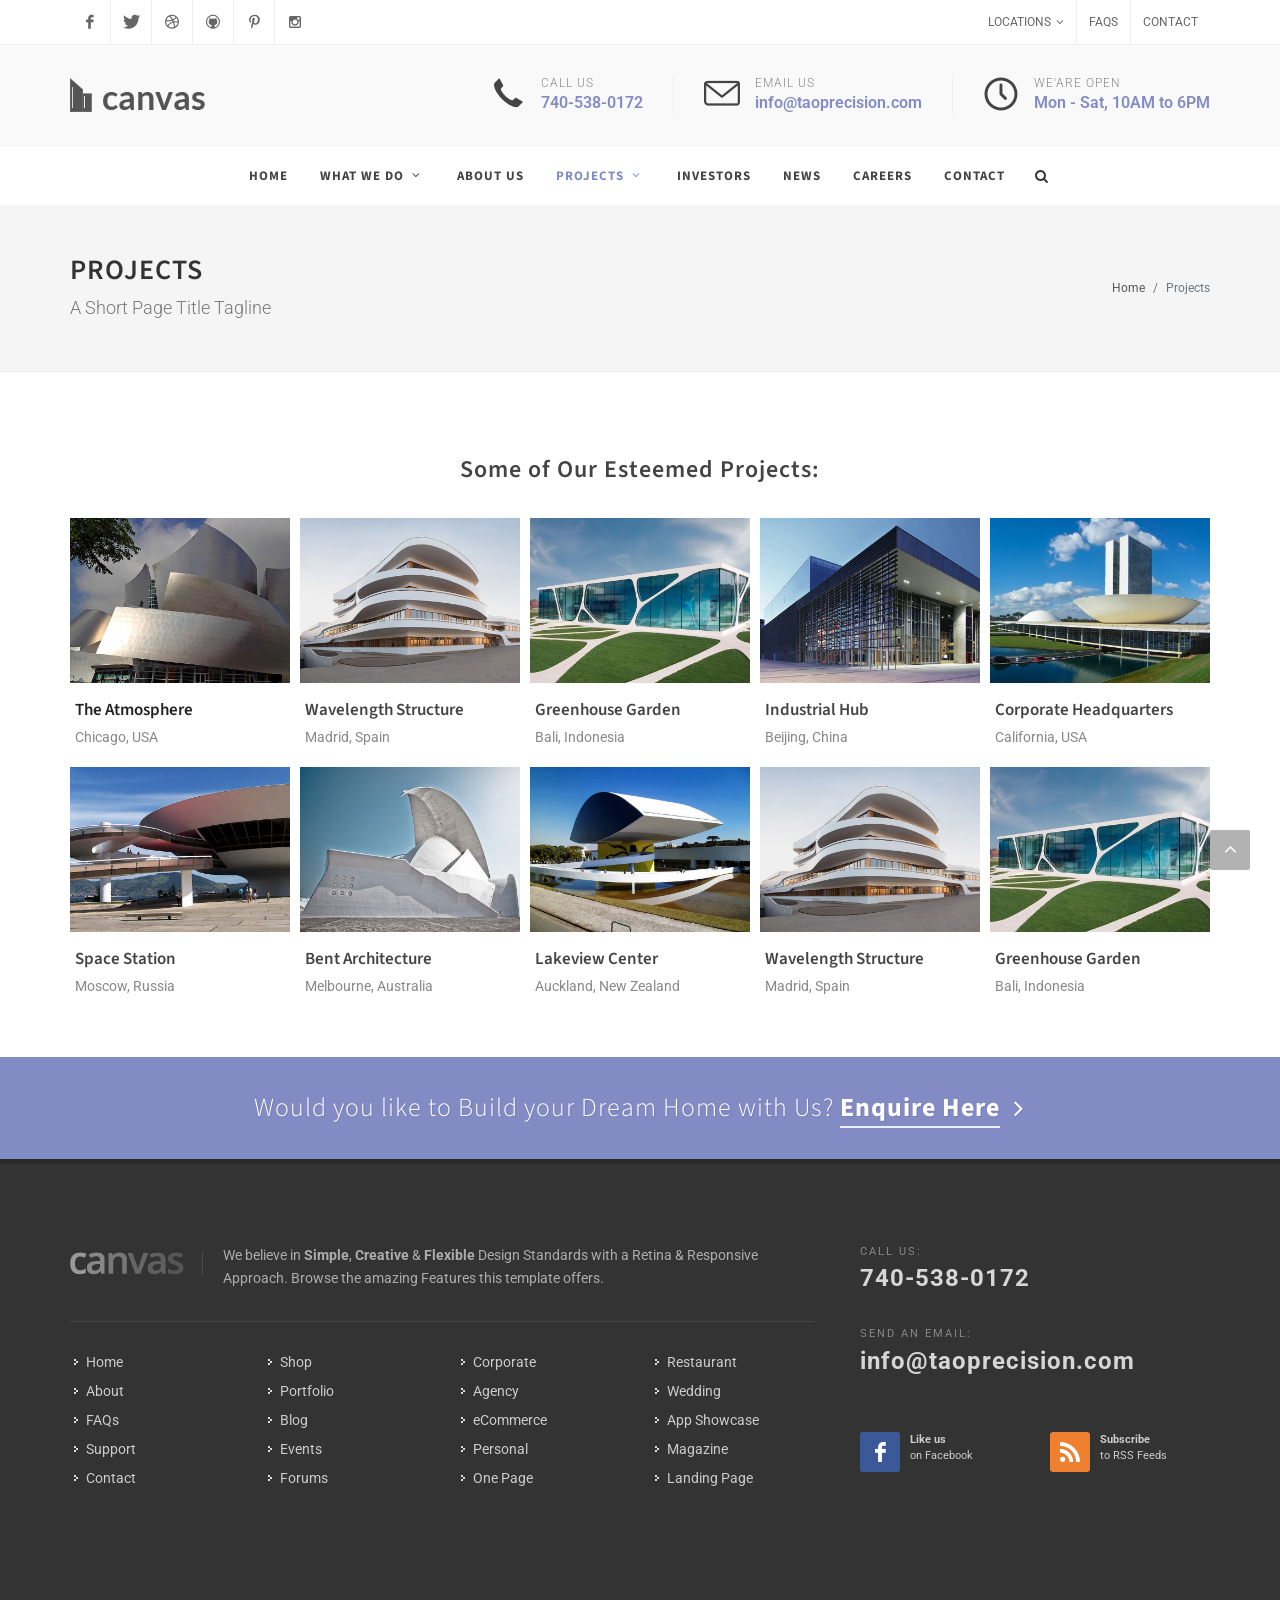
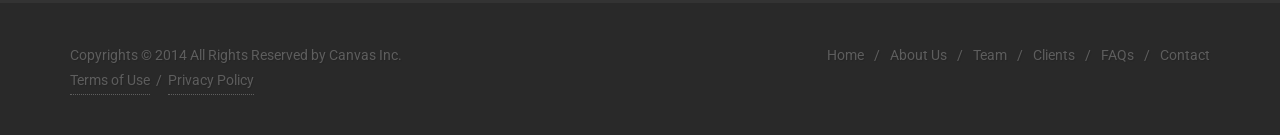
<file: projects-5.html>
<!DOCTYPE html>
<html dir="ltr" lang="en-US">
<head>

	<meta http-equiv="content-type" content="text/html; charset=utf-8" />
	<meta name="author" content="SemiColonWeb" />

	<!-- Stylesheets
	============================================= -->
	<link href="https://fonts.googleapis.com/css?family=Source+Sans+Pro:300,400,600,700|Roboto:300,400,500,700" rel="stylesheet" type="text/css" />
	<link rel="stylesheet" href="css/bootstrap.css" type="text/css" />
	<link rel="stylesheet" href="style.css" type="text/css" />
	<link rel="stylesheet" href="css/swiper.css" type="text/css" />

	<!-- Construction Demo Specific Stylesheet -->
	<link rel="stylesheet" href="construction/construction.css" type="text/css" />
	<!-- / -->

	<link rel="stylesheet" href="css/dark.css" type="text/css" />
	<link rel="stylesheet" href="css/font-icons.css" type="text/css" />
	<link rel="stylesheet" href="css/animate.css" type="text/css" />
	<link rel="stylesheet" href="css/magnific-popup.css" type="text/css" />

	<link rel="stylesheet" href="construction/css/fonts.css" type="text/css" />

	<link rel="stylesheet" href="css/responsive.css" type="text/css" />
	<meta name="viewport" content="width=device-width, initial-scale=1" />

	<link rel="stylesheet" href="construction/css/colors.css" type="text/css" />

	<!-- Document Title
	============================================= -->
	<title>Projects - Construction | Canvas</title>

</head>

<body class="stretched">

	<!-- Document Wrapper
	============================================= -->
	<div id="wrapper" class="clearfix">

		<!-- Top Bar
		============================================= -->
		<div id="top-bar">

			<div class="container clearfix">

				<div class="col_half nobottommargin clearfix">

					<!-- Top Social
					============================================= -->
					<div id="top-social">
						<ul>
							<li><a href="#" class="si-facebook"><span class="ts-icon"><i class="icon-facebook"></i></span><span class="ts-text">Facebook</span></a></li>
							<li><a href="#" class="si-twitter"><span class="ts-icon"><i class="icon-twitter"></i></span><span class="ts-text">Twitter</span></a></li>
							<li><a href="#" class="si-dribbble"><span class="ts-icon"><i class="icon-dribbble"></i></span><span class="ts-text">Dribbble</span></a></li>
							<li><a href="#" class="si-github"><span class="ts-icon"><i class="icon-github-circled"></i></span><span class="ts-text">Github</span></a></li>
							<li><a href="#" class="si-pinterest"><span class="ts-icon"><i class="icon-pinterest"></i></span><span class="ts-text">Pinterest</span></a></li>
							<li><a href="#" class="si-instagram"><span class="ts-icon"><i class="icon-instagram2"></i></span><span class="ts-text">Instagram</span></a></li>
						</ul>
					</div><!-- #top-social end -->

				</div>

				<div class="col_half fright col_last clearfix nobottommargin">

					<!-- Top Links
					============================================= -->
					<div class="top-links">
						<ul>
							<li><a href="index.html">Locations</a>
								<ul>
									<li><a href="#">San Francisco</a></li>
									<li><a href="#">London</a></li>
									<li><a href="#">Amsterdam</a></li>
								</ul>
							</li>
							<li><a href="faqs.html">FAQs</a></li>
							<li><a href="contact.html">Contact</a></li>
						</ul>
					</div><!-- .top-links end -->

				</div>

			</div>

		</div><!-- #top-bar end -->

		<!-- Header
		============================================= -->
		<header id="header" class="sticky-style-2">

			<div class="container clearfix">

				<!-- Logo
				============================================= -->
				<div id="logo">
					<a href="index.html" class="standard-logo"><img src="images/logo.png" alt="Canvas Logo"></a>
					<a href="index.html" class="retina-logo"><img src="images/logo@2x.png" alt="Canvas Logo"></a>
				</div><!-- #logo end -->

				<ul class="header-extras">
					<li>
						<i class="i-plain icon-call nomargin"></i>
						<div class="he-text">
							Call Us
							<span>740-538-0172</span>
						</div>
					</li>
					<li>
						<i class="i-plain icon-line2-envelope nomargin"></i>
						<div class="he-text">
							Email Us
							<span>info@taoprecision.com</span>
						</div>
					</li>
					<li>
						<i class="i-plain icon-line-clock nomargin"></i>
						<div class="he-text">
							We'are Open
							<span>Mon - Sat, 10AM to 6PM</span>
						</div>
					</li>
				</ul>

			</div>

			<div id="header-wrap">

				<!-- Primary Navigation
				============================================= -->
				<nav id="primary-menu" class="with-arrows style-2 center">

					<div class="container clearfix">

						<div id="primary-menu-trigger"><i class="icon-reorder"></i></div>

						<ul>
							<li><a href="index.html"><div>Home</div></a></li>
							<li><a href="about-us.html"><div>What we do</div></a>
								<ul>
									<li><a href="#"><div>Housing Management</div></a></li>
									<li><a href="#"><div>Construction Planning</div></a></li>
									<li><a href="#"><div>Green Homes</div></a></li>
									<li><a href="#"><div>Architecture Design</div></a></li>
									<li><a href="#"><div>Interior Planning</div></a></li>
								</ul>
							</li>
							<li><a href="about-us.html"><div>About Us</div></a></li>
							<li class="current"><a href="projects.html"><div>Projects</div></a>
								<ul>
									<li><a href="projects-2.html"><div>2 Columns</div></a></li>
									<li><a href="projects-3.html"><div>3 Columns</div></a></li>
									<li><a href="projects.html"><div>4 Columns</div></a></li>
									<li class="current"><a href="projects-5.html"><div>5 Columns</div></a></li>
								</ul>
							</li>
							<li><a href="investors.html"><div>Investors</div></a></li>
							<li><a href="blog.html"><div>News</div></a></li>
							<li><a href="careers.html"><div>Careers</div></a></li>
							<li><a href="contact.html"><div>Contact</div></a></li>
						</ul>

						<!-- Top Search
						============================================= -->
						<div id="top-search">
							<a href="#" id="top-search-trigger"><i class="icon-search3"></i><i class="icon-line-cross"></i></a>
							<form action="search.html" method="get">
								<input type="text" name="q" class="form-control" value="" placeholder="Type &amp; Hit Enter..">
							</form>
						</div><!-- #top-search end -->

					</div>

				</nav><!-- #primary-menu end -->

			</div>

		</header><!-- #header end -->

		<!-- Page Title
		============================================= -->
		<section id="page-title" class="">

			<div class="container clearfix">
				<h1>Projects</h1>
				<span>A Short Page Title Tagline</span>
				<ol class="breadcrumb">
					<li class="breadcrumb-item"><a href="#">Home</a></li>
					<li class="breadcrumb-item active" aria-current="page">Projects</li>
				</ol>
			</div>

		</section><!-- #page-title end -->

		<!-- Content
		============================================= -->
		<section id="content">

			<div class="content-wrap">

				<div class="container clearfix">

					<h3 class="center ls1 bottommargin-sm">Some of Our Esteemed Projects:</h3>

					<div id="portfolio" class="portfolio portfolio-5 grid-container clearfix">

						<article class="portfolio-item pf-media pf-icons">
							<div class="portfolio-image">
								<img src="images/projects/1.jpg" alt="The Atmosphere">
								<div class="portfolio-overlay">
									<a href="#" class="center-icon"><i class="icon-line-ellipsis"></i></a>
								</div>
							</div>
							<div class="portfolio-desc">
								<h3><a href="#">The Atmosphere</a></h3>
								<span>Chicago, USA</span>
							</div>
						</article>

						<article class="portfolio-item pf-illustrations">
							<div class="portfolio-image">
								<img src="images/projects/2.jpg" alt="Wavelength Structure">
								<div class="portfolio-overlay">
									<a href="#" class="center-icon"><i class="icon-line-ellipsis"></i></a>
								</div>
							</div>
							<div class="portfolio-desc">
								<h3>Wavelength Structure</h3>
								<span>Madrid, Spain</span>
							</div>
						</article>

						<article class="portfolio-item pf-graphics pf-uielements">
							<div class="portfolio-image">
								<img src="images/projects/3.jpg" alt="Greenhouse Garden">
								<div class="portfolio-overlay">
									<a href="#" class="center-icon"><i class="icon-line-ellipsis"></i></a>
								</div>
							</div>
							<div class="portfolio-desc">
								<h3>Greenhouse Garden</h3>
								<span>Bali, Indonesia</span>
							</div>
						</article>

						<article class="portfolio-item pf-icons pf-illustrations">
							<div class="portfolio-image">
								<img src="images/projects/4.jpg" alt="Industrial Hub">
								<div class="portfolio-overlay">
									<a href="#" class="center-icon"><i class="icon-line-ellipsis"></i></a>
								</div>
							</div>
							<div class="portfolio-desc">
								<h3>Industrial Hub</h3>
								<span>Beijing, China</span>
							</div>
						</article>

						<article class="portfolio-item pf-uielements pf-media">
							<div class="portfolio-image">
								<img src="images/projects/5.jpg" alt="Corporate Headquarters">
								<div class="portfolio-overlay">
									<a href="#" class="center-icon"><i class="icon-line-ellipsis"></i></a>
								</div>
							</div>
							<div class="portfolio-desc">
								<h3>Corporate Headquarters</h3>
								<span>California, USA</span>
							</div>
						</article>

						<article class="portfolio-item pf-graphics pf-illustrations">
							<div class="portfolio-image">
								<img src="images/projects/6.jpg" alt="Space Station">
								<div class="portfolio-overlay" data-lightbox="gallery">
									<a href="#" class="center-icon"><i class="icon-line-ellipsis"></i></a>
								</div>
							</div>
							<div class="portfolio-desc">
								<h3>Space Station</h3>
								<span>Moscow, Russia</span>
							</div>
						</article>

						<article class="portfolio-item pf-uielements pf-icons">
							<div class="portfolio-image">
								<img src="images/projects/7.jpg" alt="Bent Architecture">
								<div class="portfolio-overlay">
									<a href="#" class="center-icon"><i class="icon-line-ellipsis"></i></a>
								</div>
							</div>
							<div class="portfolio-desc">
								<h3>Bent Architecture</h3>
								<span>Melbourne, Australia</span>
							</div>
						</article>

						<article class="portfolio-item pf-graphics">
							<div class="portfolio-image">
								<img src="images/projects/8.jpg" alt="Lakeview Center">
								<div class="portfolio-overlay">
									<a href="#" class="center-icon"><i class="icon-line-ellipsis"></i></a>
								</div>
							</div>
							<div class="portfolio-desc">
								<h3>Lakeview Center</h3>
								<span>Auckland, New Zealand</span>
							</div>
						</article>

						<article class="portfolio-item pf-illustrations">
							<div class="portfolio-image">
								<img src="images/projects/2.jpg" alt="Wavelength Structure">
								<div class="portfolio-overlay">
									<a href="#" class="center-icon"><i class="icon-line-ellipsis"></i></a>
								</div>
							</div>
							<div class="portfolio-desc">
								<h3>Wavelength Structure</h3>
								<span>Madrid, Spain</span>
							</div>
						</article>

						<article class="portfolio-item pf-graphics pf-uielements">
							<div class="portfolio-image">
								<img src="images/projects/3.jpg" alt="Greenhouse Garden">
								<div class="portfolio-overlay">
									<a href="#" class="center-icon"><i class="icon-line-ellipsis"></i></a>
								</div>
							</div>
							<div class="portfolio-desc">
								<h3>Greenhouse Garden</h3>
								<span>Bali, Indonesia</span>
							</div>
						</article>

					</div>

				</div>

				<a href="projects.html" class="button button-3d nobottomborder button-full center tright t300 font-primary topmargin footer-stick" style="font-size: 26px;">
					<div class="container clearfix">
						Would you like to Build your Dream Home with Us? <strong>Enquire Here</strong> <i class="icon-angle-right" style="top:3px;"></i>
					</div>
				</a>

			</div>

		</section><!-- #content end -->

		<!-- Footer
		============================================= -->
		<footer id="footer" class="dark">

			<div class="container">

				<!-- Footer Widgets
				============================================= -->
				<div class="footer-widgets-wrap clearfix">

					<div class="col_two_third">

						<div class="widget clearfix">

							<img src="images/footer-widget-logo.png" alt="" class="alignleft" style="margin-top: 8px; padding-right: 18px; border-right: 1px solid #4A4A4A;">

							<p>We believe in <strong>Simple</strong>, <strong>Creative</strong> &amp; <strong>Flexible</strong> Design Standards with a Retina &amp; Responsive Approach. Browse the amazing Features this template offers.</p>

							<div class="line" style="margin: 30px 0;"></div>

							<div class="row">

								<div class="col-lg-3 col-6 bottommargin-sm widget_links">
									<ul>
										<li><a href="#">Home</a></li>
										<li><a href="#">About</a></li>
										<li><a href="#">FAQs</a></li>
										<li><a href="#">Support</a></li>
										<li><a href="#">Contact</a></li>
									</ul>
								</div>

								<div class="col-lg-3 col-6 bottommargin-sm widget_links">
									<ul>
										<li><a href="#">Shop</a></li>
										<li><a href="#">Portfolio</a></li>
										<li><a href="#">Blog</a></li>
										<li><a href="#">Events</a></li>
										<li><a href="#">Forums</a></li>
									</ul>
								</div>

								<div class="col-lg-3 col-6 bottommargin-sm widget_links">
									<ul>
										<li><a href="#">Corporate</a></li>
										<li><a href="#">Agency</a></li>
										<li><a href="#">eCommerce</a></li>
										<li><a href="#">Personal</a></li>
										<li><a href="#">One Page</a></li>
									</ul>
								</div>

								<div class="col-lg-3 col-6 bottommargin-sm widget_links">
									<ul>
										<li><a href="#">Restaurant</a></li>
										<li><a href="#">Wedding</a></li>
										<li><a href="#">App Showcase</a></li>
										<li><a href="#">Magazine</a></li>
										<li><a href="#">Landing Page</a></li>
									</ul>
								</div>

							</div>

						</div>

					</div>

					<div class="col_one_third col_last">

						<div class="widget clear-bottommargin-sm clearfix">

							<div class="row">

								<div class="col-lg-12 bottommargin-sm">
									<div class="footer-big-contacts">
										<span>Call Us:</span>
										740-538-0172
									</div>
								</div>

								<div class="col-lg-12 bottommargin-sm">
									<div class="footer-big-contacts">
										<span>Send an Email:</span>
										info@taoprecision.com
									</div>
								</div>

							</div>

						</div>

						<div class="widget subscribe-widget clearfix">
							<div class="row">

								<div class="col-lg-6 clearfix bottommargin-sm">
									<a href="#" class="social-icon si-dark si-colored si-facebook nobottommargin" style="margin-right: 10px;">
										<i class="icon-facebook"></i>
										<i class="icon-facebook"></i>
									</a>
									<a href="#"><small style="display: block; margin-top: 3px;"><strong>Like us</strong><br>on Facebook</small></a>
								</div>
								<div class="col-lg-6 clearfix">
									<a href="#" class="social-icon si-dark si-colored si-rss nobottommargin" style="margin-right: 10px;">
										<i class="icon-rss"></i>
										<i class="icon-rss"></i>
									</a>
									<a href="#"><small style="display: block; margin-top: 3px;"><strong>Subscribe</strong><br>to RSS Feeds</small></a>
								</div>

							</div>
						</div>

					</div>

				</div><!-- .footer-widgets-wrap end -->

			</div>

			<!-- Copyrights
			============================================= -->
			<div id="copyrights">

				<div class="container clearfix">

					<div class="col_half">
						Copyrights &copy; 2014 All Rights Reserved by Canvas Inc.<br>
						<div class="copyright-links"><a href="#">Terms of Use</a> / <a href="#">Privacy Policy</a></div>
					</div>

					<div class="col_half col_last tright">
						<div class="copyrights-menu copyright-links clearfix">
							<a href="#">Home</a>/<a href="#">About Us</a>/<a href="#">Team</a>/<a href="#">Clients</a>/<a href="#">FAQs</a>/<a href="#">Contact</a>
						</div>
					</div>

				</div>

			</div><!-- #copyrights end -->

		</footer><!-- #footer end -->

	</div><!-- #wrapper end -->

	<!-- Go To Top
	============================================= -->
	<div id="gotoTop" class="icon-angle-up"></div>

	<!-- External JavaScripts
	============================================= -->
	<script src="js/jquery.js"></script>
	<script src="js/plugins.js"></script>

	<!-- Footer Scripts
	============================================= -->
	<script src="js/functions.js"></script>

</body>
</html>
</file>
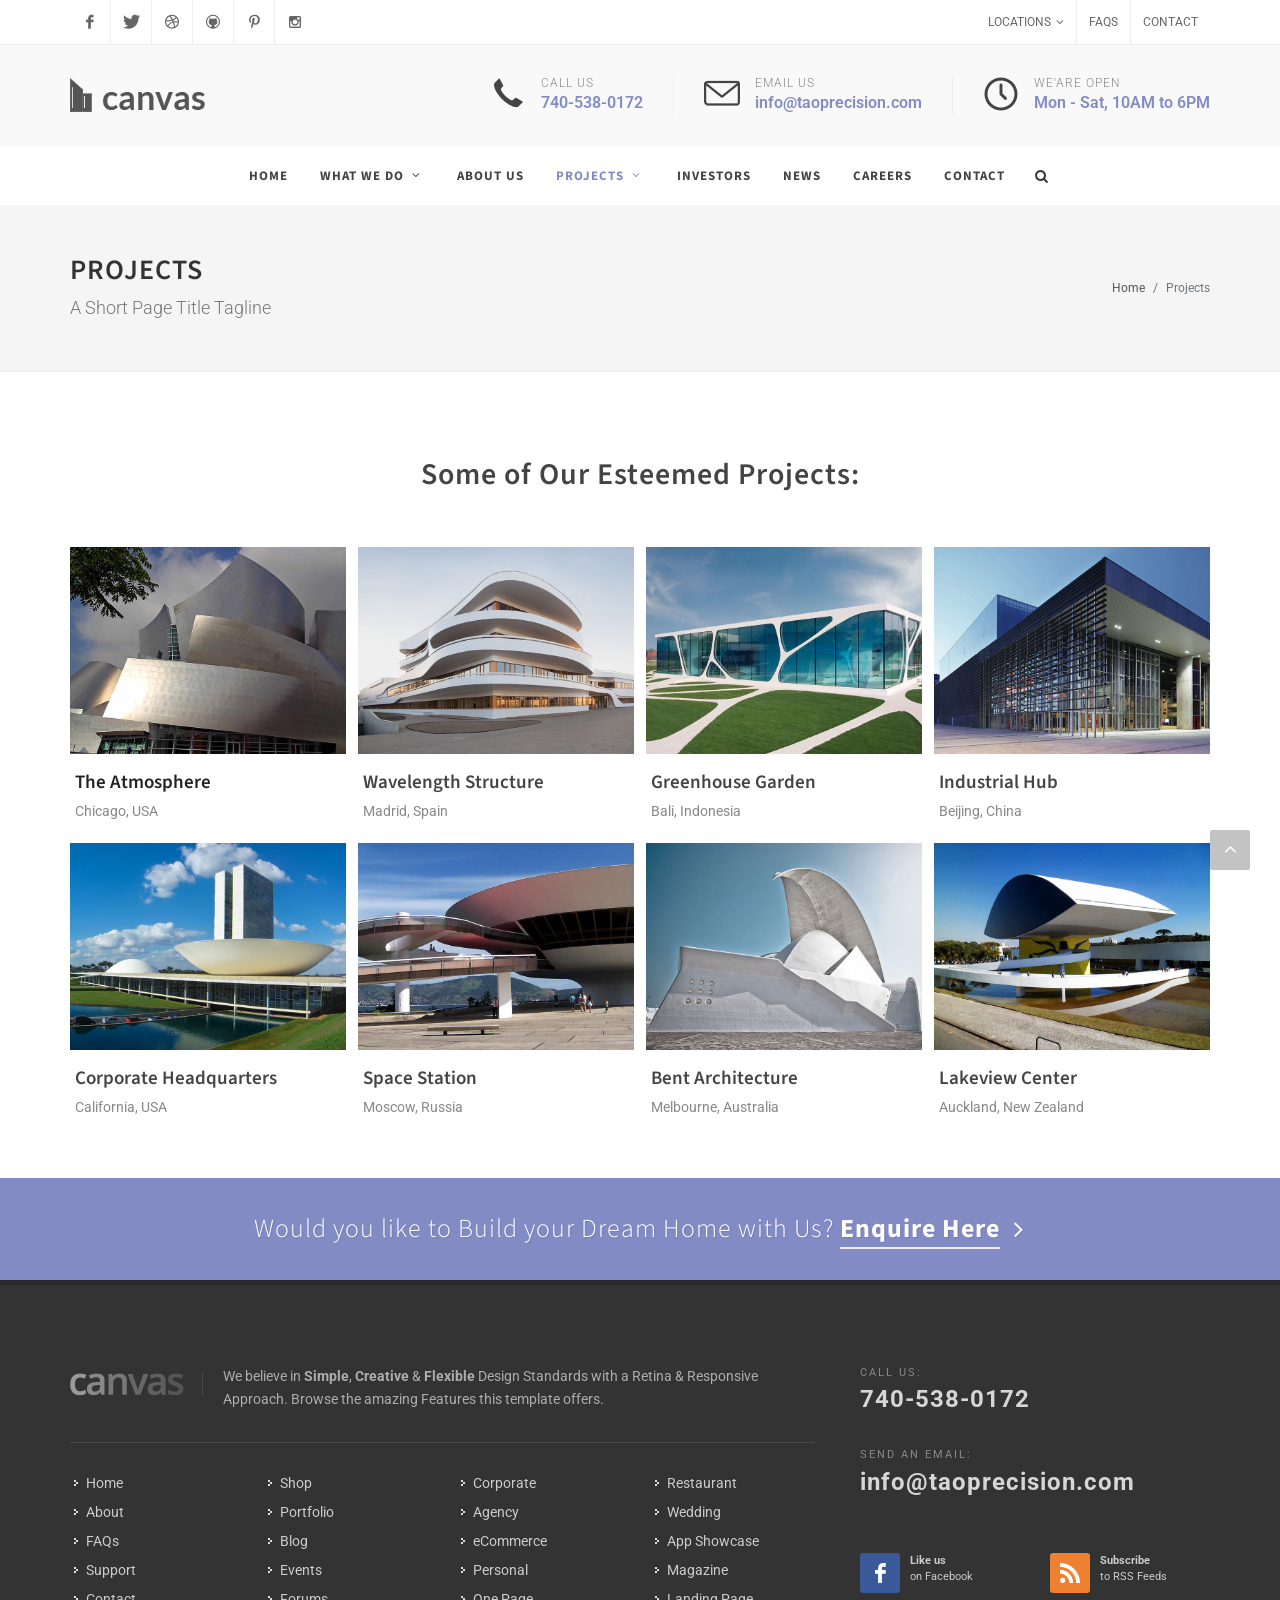
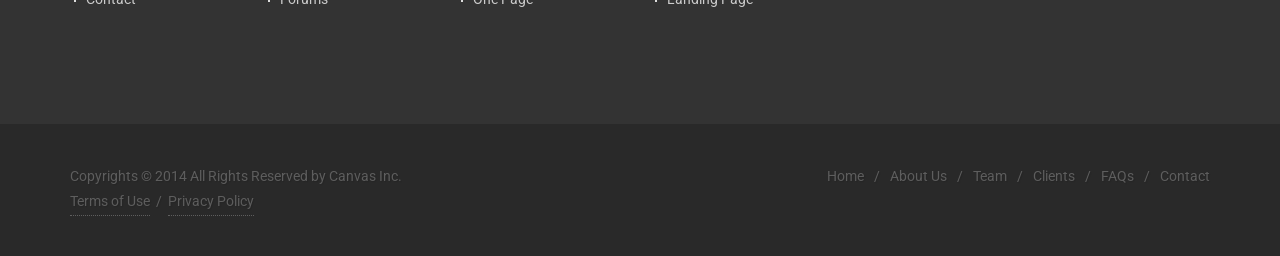
<file: projects.html>
<!DOCTYPE html>
<html dir="ltr" lang="en-US">
<head>

	<meta http-equiv="content-type" content="text/html; charset=utf-8" />
	<meta name="author" content="SemiColonWeb" />

	<!-- Stylesheets
	============================================= -->
	<link href="https://fonts.googleapis.com/css?family=Source+Sans+Pro:300,400,600,700|Roboto:300,400,500,700" rel="stylesheet" type="text/css" />
	<link rel="stylesheet" href="css/bootstrap.css" type="text/css" />
	<link rel="stylesheet" href="style.css" type="text/css" />
	<link rel="stylesheet" href="css/swiper.css" type="text/css" />

	<!-- Construction Demo Specific Stylesheet -->
	<link rel="stylesheet" href="construction/construction.css" type="text/css" />
	<!-- / -->

	<link rel="stylesheet" href="css/dark.css" type="text/css" />
	<link rel="stylesheet" href="css/font-icons.css" type="text/css" />
	<link rel="stylesheet" href="css/animate.css" type="text/css" />
	<link rel="stylesheet" href="css/magnific-popup.css" type="text/css" />

	<link rel="stylesheet" href="construction/css/fonts.css" type="text/css" />

	<link rel="stylesheet" href="css/responsive.css" type="text/css" />
	<meta name="viewport" content="width=device-width, initial-scale=1" />

	<link rel="stylesheet" href="construction/css/colors.css" type="text/css" />

	<!-- Document Title
	============================================= -->
	<title>Projects - Construction | Canvas</title>

</head>

<body class="stretched">

	<!-- Document Wrapper
	============================================= -->
	<div id="wrapper" class="clearfix">

		<!-- Top Bar
		============================================= -->
		<div id="top-bar">

			<div class="container clearfix">

				<div class="col_half nobottommargin clearfix">

					<!-- Top Social
					============================================= -->
					<div id="top-social">
						<ul>
							<li><a href="#" class="si-facebook"><span class="ts-icon"><i class="icon-facebook"></i></span><span class="ts-text">Facebook</span></a></li>
							<li><a href="#" class="si-twitter"><span class="ts-icon"><i class="icon-twitter"></i></span><span class="ts-text">Twitter</span></a></li>
							<li><a href="#" class="si-dribbble"><span class="ts-icon"><i class="icon-dribbble"></i></span><span class="ts-text">Dribbble</span></a></li>
							<li><a href="#" class="si-github"><span class="ts-icon"><i class="icon-github-circled"></i></span><span class="ts-text">Github</span></a></li>
							<li><a href="#" class="si-pinterest"><span class="ts-icon"><i class="icon-pinterest"></i></span><span class="ts-text">Pinterest</span></a></li>
							<li><a href="#" class="si-instagram"><span class="ts-icon"><i class="icon-instagram2"></i></span><span class="ts-text">Instagram</span></a></li>
						</ul>
					</div><!-- #top-social end -->

				</div>

				<div class="col_half fright col_last clearfix nobottommargin">

					<!-- Top Links
					============================================= -->
					<div class="top-links">
						<ul>
							<li><a href="index.html">Locations</a>
								<ul>
									<li><a href="#">San Francisco</a></li>
									<li><a href="#">London</a></li>
									<li><a href="#">Amsterdam</a></li>
								</ul>
							</li>
							<li><a href="faqs.html">FAQs</a></li>
							<li><a href="contact.html">Contact</a></li>
						</ul>
					</div><!-- .top-links end -->

				</div>

			</div>

		</div><!-- #top-bar end -->

		<!-- Header
		============================================= -->
		<header id="header" class="sticky-style-2">

			<div class="container clearfix">

				<!-- Logo
				============================================= -->
				<div id="logo">
					<a href="index.html" class="standard-logo"><img src="images/logo.png" alt="Canvas Logo"></a>
					<a href="index.html" class="retina-logo"><img src="images/logo@2x.png" alt="Canvas Logo"></a>
				</div><!-- #logo end -->

				<ul class="header-extras">
					<li>
						<i class="i-plain icon-call nomargin"></i>
						<div class="he-text">
							Call Us
							<span>740-538-0172</span>
						</div>
					</li>
					<li>
						<i class="i-plain icon-line2-envelope nomargin"></i>
						<div class="he-text">
							Email Us
							<span>info@taoprecision.com</span>
						</div>
					</li>
					<li>
						<i class="i-plain icon-line-clock nomargin"></i>
						<div class="he-text">
							We'are Open
							<span>Mon - Sat, 10AM to 6PM</span>
						</div>
					</li>
				</ul>

			</div>

			<div id="header-wrap">

				<!-- Primary Navigation
				============================================= -->
				<nav id="primary-menu" class="with-arrows style-2 center">

					<div class="container clearfix">

						<div id="primary-menu-trigger"><i class="icon-reorder"></i></div>

						<ul>
							<li><a href="index.html"><div>Home</div></a></li>
							<li><a href="services.html"><div>What we do</div></a>
								<ul>
									<li><a href="#"><div>Housing Management</div></a></li>
									<li><a href="#"><div>Construction Planning</div></a></li>
									<li><a href="#"><div>Green Homes</div></a></li>
									<li><a href="#"><div>Architecture Design</div></a></li>
									<li><a href="#"><div>Interior Planning</div></a></li>
								</ul>
							</li>
							<li><a href="about-us.html"><div>About Us</div></a></li>
							<li class="current"><a href="projects.html"><div>Projects</div></a>
								<ul>
									<li><a href="projects-2.html"><div>2 Columns</div></a></li>
									<li><a href="projects-3.html"><div>3 Columns</div></a></li>
									<li class="current"><a href="projects.html"><div>4 Columns</div></a></li>
									<li><a href="projects-5.html"><div>5 Columns</div></a></li>
								</ul>
							</li>
							<li><a href="investors.html"><div>Investors</div></a></li>
							<li><a href="blog.html"><div>News</div></a></li>
							<li><a href="careers.html"><div>Careers</div></a></li>
							<li><a href="contact.html"><div>Contact</div></a></li>
						</ul>

						<!-- Top Search
						============================================= -->
						<div id="top-search">
							<a href="#" id="top-search-trigger"><i class="icon-search3"></i><i class="icon-line-cross"></i></a>
							<form action="search.html" method="get">
								<input type="text" name="q" class="form-control" value="" placeholder="Type &amp; Hit Enter..">
							</form>
						</div><!-- #top-search end -->

					</div>

				</nav><!-- #primary-menu end -->

			</div>

		</header><!-- #header end -->

		<!-- Page Title
		============================================= -->
		<section id="page-title" class="">

			<div class="container clearfix">
				<h1>Projects</h1>
				<span>A Short Page Title Tagline</span>
				<ol class="breadcrumb">
					<li class="breadcrumb-item"><a href="#">Home</a></li>
					<li class="breadcrumb-item active" aria-current="page">Projects</li>
				</ol>
			</div>

		</section><!-- #page-title end -->

		<!-- Content
		============================================= -->
		<section id="content">

			<div class="content-wrap">

				<div class="container clearfix">

					<h2 class="center ls1 bottommargin">Some of Our Esteemed Projects:</h2>

					<div id="portfolio" class="portfolio grid-container clearfix">

						<article class="portfolio-item pf-media pf-icons">
							<div class="portfolio-image">
								<img src="images/projects/1.jpg" alt="The Atmosphere">
								<div class="portfolio-overlay">
									<a href="#" class="center-icon"><i class="icon-line-ellipsis"></i></a>
								</div>
							</div>
							<div class="portfolio-desc">
								<h3><a href="#">The Atmosphere</a></h3>
								<span>Chicago, USA</span>
							</div>
						</article>

						<article class="portfolio-item pf-illustrations">
							<div class="portfolio-image">
								<img src="images/projects/2.jpg" alt="Wavelength Structure">
								<div class="portfolio-overlay">
									<a href="#" class="center-icon"><i class="icon-line-ellipsis"></i></a>
								</div>
							</div>
							<div class="portfolio-desc">
								<h3>Wavelength Structure</h3>
								<span>Madrid, Spain</span>
							</div>
						</article>

						<article class="portfolio-item pf-graphics pf-uielements">
							<div class="portfolio-image">
								<img src="images/projects/3.jpg" alt="Greenhouse Garden">
								<div class="portfolio-overlay">
									<a href="#" class="center-icon"><i class="icon-line-ellipsis"></i></a>
								</div>
							</div>
							<div class="portfolio-desc">
								<h3>Greenhouse Garden</h3>
								<span>Bali, Indonesia</span>
							</div>
						</article>

						<article class="portfolio-item pf-icons pf-illustrations">
							<div class="portfolio-image">
								<img src="images/projects/4.jpg" alt="Industrial Hub">
								<div class="portfolio-overlay">
									<a href="#" class="center-icon"><i class="icon-line-ellipsis"></i></a>
								</div>
							</div>
							<div class="portfolio-desc">
								<h3>Industrial Hub</h3>
								<span>Beijing, China</span>
							</div>
						</article>

						<article class="portfolio-item pf-uielements pf-media">
							<div class="portfolio-image">
								<img src="images/projects/5.jpg" alt="Corporate Headquarters">
								<div class="portfolio-overlay">
									<a href="#" class="center-icon"><i class="icon-line-ellipsis"></i></a>
								</div>
							</div>
							<div class="portfolio-desc">
								<h3>Corporate Headquarters</h3>
								<span>California, USA</span>
							</div>
						</article>

						<article class="portfolio-item pf-graphics pf-illustrations">
							<div class="portfolio-image">
								<img src="images/projects/6.jpg" alt="Space Station">
								<div class="portfolio-overlay" data-lightbox="gallery">
									<a href="#" class="center-icon"><i class="icon-line-ellipsis"></i></a>
								</div>
							</div>
							<div class="portfolio-desc">
								<h3>Space Station</h3>
								<span>Moscow, Russia</span>
							</div>
						</article>

						<article class="portfolio-item pf-uielements pf-icons">
							<div class="portfolio-image">
								<img src="images/projects/7.jpg" alt="Bent Architecture">
								<div class="portfolio-overlay">
									<a href="#" class="center-icon"><i class="icon-line-ellipsis"></i></a>
								</div>
							</div>
							<div class="portfolio-desc">
								<h3>Bent Architecture</h3>
								<span>Melbourne, Australia</span>
							</div>
						</article>

						<article class="portfolio-item pf-graphics">
							<div class="portfolio-image">
								<img src="images/projects/8.jpg" alt="Lakeview Center">
								<div class="portfolio-overlay">
									<a href="#" class="center-icon"><i class="icon-line-ellipsis"></i></a>
								</div>
							</div>
							<div class="portfolio-desc">
								<h3>Lakeview Center</h3>
								<span>Auckland, New Zealand</span>
							</div>
						</article>

					</div>

				</div>

				<a href="#" class="button button-3d nobottomborder button-full center tright t300 font-primary topmargin footer-stick" style="font-size: 26px;">
					<div class="container clearfix">
						Would you like to Build your Dream Home with Us? <strong>Enquire Here</strong> <i class="icon-angle-right" style="top:3px;"></i>
					</div>
				</a>

			</div>

		</section><!-- #content end -->

		<!-- Footer
		============================================= -->
		<footer id="footer" class="dark">

			<div class="container">

				<!-- Footer Widgets
				============================================= -->
				<div class="footer-widgets-wrap clearfix">

					<div class="col_two_third">

						<div class="widget clearfix">

							<img src="images/footer-widget-logo.png" alt="" class="alignleft" style="margin-top: 8px; padding-right: 18px; border-right: 1px solid #4A4A4A;">

							<p>We believe in <strong>Simple</strong>, <strong>Creative</strong> &amp; <strong>Flexible</strong> Design Standards with a Retina &amp; Responsive Approach. Browse the amazing Features this template offers.</p>

							<div class="line" style="margin: 30px 0;"></div>

							<div class="row">

								<div class="col-lg-3 col-6 bottommargin-sm widget_links">
									<ul>
										<li><a href="#">Home</a></li>
										<li><a href="#">About</a></li>
										<li><a href="#">FAQs</a></li>
										<li><a href="#">Support</a></li>
										<li><a href="#">Contact</a></li>
									</ul>
								</div>

								<div class="col-lg-3 col-6 bottommargin-sm widget_links">
									<ul>
										<li><a href="#">Shop</a></li>
										<li><a href="#">Portfolio</a></li>
										<li><a href="#">Blog</a></li>
										<li><a href="#">Events</a></li>
										<li><a href="#">Forums</a></li>
									</ul>
								</div>

								<div class="col-lg-3 col-6 bottommargin-sm widget_links">
									<ul>
										<li><a href="#">Corporate</a></li>
										<li><a href="#">Agency</a></li>
										<li><a href="#">eCommerce</a></li>
										<li><a href="#">Personal</a></li>
										<li><a href="#">One Page</a></li>
									</ul>
								</div>

								<div class="col-lg-3 col-6 bottommargin-sm widget_links">
									<ul>
										<li><a href="#">Restaurant</a></li>
										<li><a href="#">Wedding</a></li>
										<li><a href="#">App Showcase</a></li>
										<li><a href="#">Magazine</a></li>
										<li><a href="#">Landing Page</a></li>
									</ul>
								</div>

							</div>

						</div>

					</div>

					<div class="col_one_third col_last">

						<div class="widget clear-bottommargin-sm clearfix">

							<div class="row">

								<div class="col-lg-12 bottommargin-sm">
									<div class="footer-big-contacts">
										<span>Call Us:</span>
										740-538-0172
									</div>
								</div>

								<div class="col-lg-12 bottommargin-sm">
									<div class="footer-big-contacts">
										<span>Send an Email:</span>
										info@taoprecision.com
									</div>
								</div>

							</div>

						</div>

						<div class="widget subscribe-widget clearfix">
							<div class="row">

								<div class="col-lg-6 clearfix bottommargin-sm">
									<a href="#" class="social-icon si-dark si-colored si-facebook nobottommargin" style="margin-right: 10px;">
										<i class="icon-facebook"></i>
										<i class="icon-facebook"></i>
									</a>
									<a href="#"><small style="display: block; margin-top: 3px;"><strong>Like us</strong><br>on Facebook</small></a>
								</div>
								<div class="col-lg-6 clearfix">
									<a href="#" class="social-icon si-dark si-colored si-rss nobottommargin" style="margin-right: 10px;">
										<i class="icon-rss"></i>
										<i class="icon-rss"></i>
									</a>
									<a href="#"><small style="display: block; margin-top: 3px;"><strong>Subscribe</strong><br>to RSS Feeds</small></a>
								</div>

							</div>
						</div>

					</div>

				</div><!-- .footer-widgets-wrap end -->

			</div>

			<!-- Copyrights
			============================================= -->
			<div id="copyrights">

				<div class="container clearfix">

					<div class="col_half">
						Copyrights &copy; 2014 All Rights Reserved by Canvas Inc.<br>
						<div class="copyright-links"><a href="#">Terms of Use</a> / <a href="#">Privacy Policy</a></div>
					</div>

					<div class="col_half col_last tright">
						<div class="copyrights-menu copyright-links clearfix">
							<a href="#">Home</a>/<a href="#">About Us</a>/<a href="#">Team</a>/<a href="#">Clients</a>/<a href="#">FAQs</a>/<a href="#">Contact</a>
						</div>
					</div>

				</div>

			</div><!-- #copyrights end -->

		</footer><!-- #footer end -->

	</div><!-- #wrapper end -->

	<!-- Go To Top
	============================================= -->
	<div id="gotoTop" class="icon-angle-up"></div>

	<!-- External JavaScripts
	============================================= -->
	<script src="js/jquery.js"></script>
	<script src="js/plugins.js"></script>

	<!-- Footer Scripts
	============================================= -->
	<script src="js/functions.js"></script>

</body>
</html>
</file>
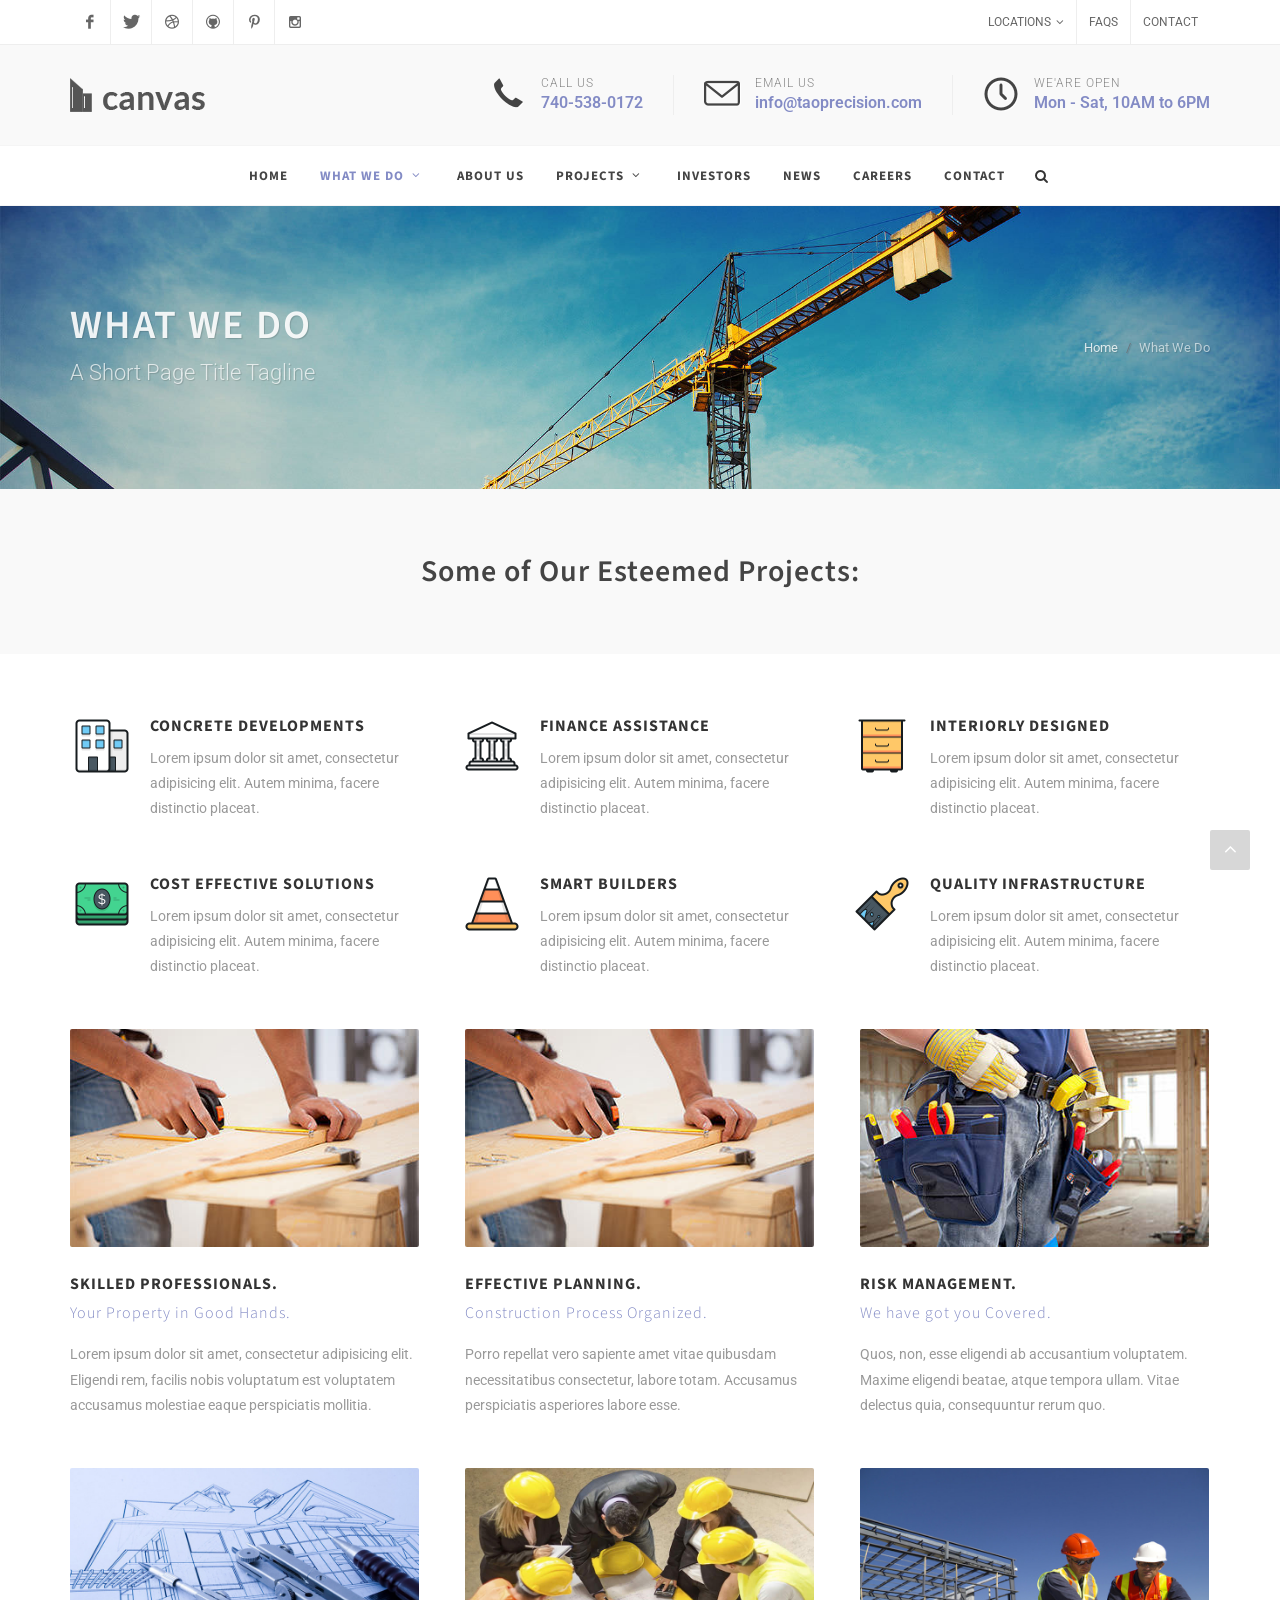
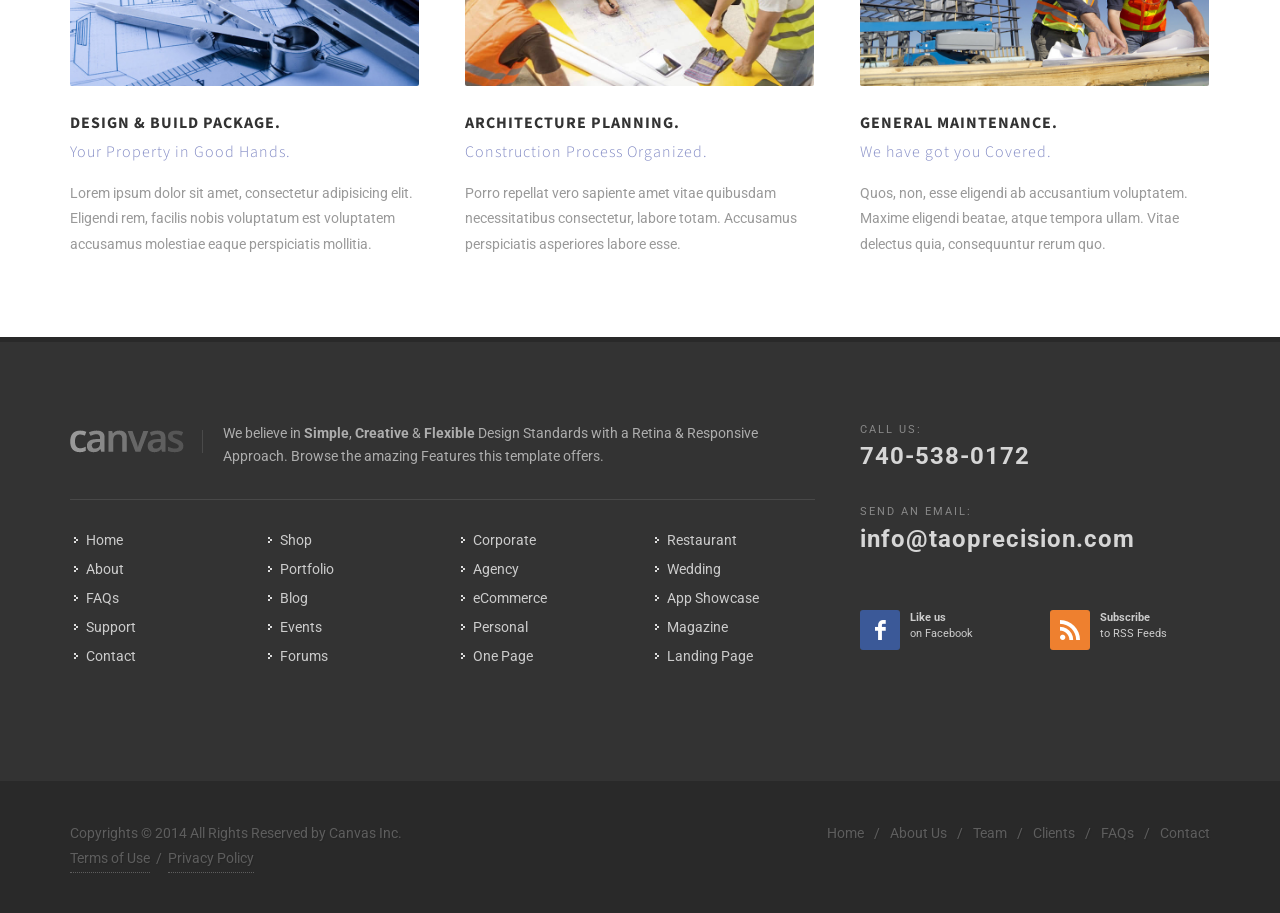
<file: services.html>
<!DOCTYPE html>
<html dir="ltr" lang="en-US">
<head>

	<meta http-equiv="content-type" content="text/html; charset=utf-8" />
	<meta name="author" content="SemiColonWeb" />

	<!-- Stylesheets
	============================================= -->
	<link href="https://fonts.googleapis.com/css?family=Source+Sans+Pro:300,400,600,700|Roboto:300,400,500,700" rel="stylesheet" type="text/css" />
	<link rel="stylesheet" href="css/bootstrap.css" type="text/css" />
	<link rel="stylesheet" href="style.css" type="text/css" />
	<link rel="stylesheet" href="css/swiper.css" type="text/css" />

	<!-- Construction Demo Specific Stylesheet -->
	<link rel="stylesheet" href="construction/construction.css" type="text/css" />
	<!-- / -->

	<link rel="stylesheet" href="css/dark.css" type="text/css" />
	<link rel="stylesheet" href="css/font-icons.css" type="text/css" />
	<link rel="stylesheet" href="css/animate.css" type="text/css" />
	<link rel="stylesheet" href="css/magnific-popup.css" type="text/css" />

	<link rel="stylesheet" href="construction/css/fonts.css" type="text/css" />

	<link rel="stylesheet" href="css/responsive.css" type="text/css" />
	<meta name="viewport" content="width=device-width, initial-scale=1" />

	<link rel="stylesheet" href="construction/css/colors.css" type="text/css" />

	<!-- Document Title
	============================================= -->
	<title>Services - Construction | Canvas</title>

</head>

<body class="stretched">

	<!-- Document Wrapper
	============================================= -->
	<div id="wrapper" class="clearfix">

		<!-- Top Bar
		============================================= -->
		<div id="top-bar">

			<div class="container clearfix">

				<div class="col_half nobottommargin clearfix">

					<!-- Top Social
					============================================= -->
					<div id="top-social">
						<ul>
							<li><a href="#" class="si-facebook"><span class="ts-icon"><i class="icon-facebook"></i></span><span class="ts-text">Facebook</span></a></li>
							<li><a href="#" class="si-twitter"><span class="ts-icon"><i class="icon-twitter"></i></span><span class="ts-text">Twitter</span></a></li>
							<li><a href="#" class="si-dribbble"><span class="ts-icon"><i class="icon-dribbble"></i></span><span class="ts-text">Dribbble</span></a></li>
							<li><a href="#" class="si-github"><span class="ts-icon"><i class="icon-github-circled"></i></span><span class="ts-text">Github</span></a></li>
							<li><a href="#" class="si-pinterest"><span class="ts-icon"><i class="icon-pinterest"></i></span><span class="ts-text">Pinterest</span></a></li>
							<li><a href="#" class="si-instagram"><span class="ts-icon"><i class="icon-instagram2"></i></span><span class="ts-text">Instagram</span></a></li>
						</ul>
					</div><!-- #top-social end -->

				</div>

				<div class="col_half fright col_last clearfix nobottommargin">

					<!-- Top Links
					============================================= -->
					<div class="top-links">
						<ul>
							<li><a href="index.html">Locations</a>
								<ul>
									<li><a href="#">San Francisco</a></li>
									<li><a href="#">London</a></li>
									<li><a href="#">Amsterdam</a></li>
								</ul>
							</li>
							<li><a href="faqs.html">FAQs</a></li>
							<li><a href="contact.html">Contact</a></li>
						</ul>
					</div><!-- .top-links end -->

				</div>

			</div>

		</div><!-- #top-bar end -->

		<!-- Header
		============================================= -->
		<header id="header" class="sticky-style-2">

			<div class="container clearfix">

				<!-- Logo
				============================================= -->
				<div id="logo">
					<a href="index.html" class="standard-logo"><img src="images/logo.png" alt="Canvas Logo"></a>
					<a href="index.html" class="retina-logo"><img src="images/logo@2x.png" alt="Canvas Logo"></a>
				</div><!-- #logo end -->

				<ul class="header-extras">
					<li>
						<i class="i-plain icon-call nomargin"></i>
						<div class="he-text">
							Call Us
							<span>740-538-0172</span>
						</div>
					</li>
					<li>
						<i class="i-plain icon-line2-envelope nomargin"></i>
						<div class="he-text">
							Email Us
							<span>info@taoprecision.com</span>
						</div>
					</li>
					<li>
						<i class="i-plain icon-line-clock nomargin"></i>
						<div class="he-text">
							We'are Open
							<span>Mon - Sat, 10AM to 6PM</span>
						</div>
					</li>
				</ul>

			</div>

			<div id="header-wrap">

				<!-- Primary Navigation
				============================================= -->
				<nav id="primary-menu" class="with-arrows style-2 center">

					<div class="container clearfix">

						<div id="primary-menu-trigger"><i class="icon-reorder"></i></div>

						<ul>
							<li><a href="index.html"><div>Home</div></a></li>
							<li class="current"><a href="services.html"><div>What we do</div></a>
								<ul>
									<li><a href="#"><div>Housing Management</div></a></li>
									<li><a href="#"><div>Construction Planning</div></a></li>
									<li><a href="#"><div>Green Homes</div></a></li>
									<li><a href="#"><div>Architecture Design</div></a></li>
									<li><a href="#"><div>Interior Planning</div></a></li>
								</ul>
							</li>
							<li><a href="about-us.html"><div>About Us</div></a></li>
							<li><a href="projects.html"><div>Projects</div></a>
								<ul>
									<li><a href="projects-2.html"><div>2 Columns</div></a></li>
									<li><a href="projects-3.html"><div>3 Columns</div></a></li>
									<li><a href="projects.html"><div>4 Columns</div></a></li>
									<li><a href="projects-5.html"><div>5 Columns</div></a></li>
								</ul>
							</li>
							<li><a href="investors.html"><div>Investors</div></a></li>
							<li><a href="blog.html"><div>News</div></a></li>
							<li><a href="careers.html"><div>Careers</div></a></li>
							<li><a href="contact.html"><div>Contact</div></a></li>
						</ul>

						<!-- Top Search
						============================================= -->
						<div id="top-search">
							<a href="#" id="top-search-trigger"><i class="icon-search3"></i><i class="icon-line-cross"></i></a>
							<form action="search.html" method="get">
								<input type="text" name="q" class="form-control" value="" placeholder="Type &amp; Hit Enter..">
							</form>
						</div><!-- #top-search end -->

					</div>

				</nav><!-- #primary-menu end -->

			</div>

		</header><!-- #header end -->

		<!-- Page Title
		============================================= -->
		<section id="page-title" class="page-title-parallax page-title-dark" style="background: url('images/slider/1.jpg') bottom center / cover; padding: 100px 0;" data-center="background-position: 0px -100px;" data-top-bottom="background-position:0px 100px;">

			<div class="container clearfix">
				<h1>What We Do</h1>
				<span>A Short Page Title Tagline</span>
				<ol class="breadcrumb">
					<li class="breadcrumb-item"><a href="#">Home</a></li>
					<li class="breadcrumb-item active" aria-current="page">What We Do</li>
				</ol>
			</div>

		</section><!-- #page-title end -->

		<!-- Content
		============================================= -->
		<section id="content">

			<div class="content-wrap">

				<div class="section header-stick">
					<h2 class="center nobottommargin ls1">Some of Our Esteemed Projects:</h2>
				</div>

				<div class="container clearfix">

					<div class="row align-items-stretch clearfix">
						<div class="col-lg-4 col-md-6 bottommargin">
							<div class="feature-box fbox-plain">
								<div class="fbox-icon">
									<a href="#"><img src="images/icons/building.png" alt="Concrete Developments"></a>
								</div>
								<h3>Concrete Developments</h3>
								<p>Lorem ipsum dolor sit amet, consectetur adipisicing elit. Autem minima, facere distinctio placeat.</p>
							</div>
						</div>
						<div class="col-lg-4 col-md-6 bottommargin">
							<div class="feature-box fbox-plain">
								<div class="fbox-icon">
									<a href="#"><img src="images/icons/bank.png" alt="Finance Assistance"></a>
								</div>
								<h3>Finance Assistance</h3>
								<p>Lorem ipsum dolor sit amet, consectetur adipisicing elit. Autem minima, facere distinctio placeat.</p>
							</div>
						</div>
						<div class="col-lg-4 col-md-6 bottommargin">
							<div class="feature-box fbox-plain">
								<div class="fbox-icon">
									<a href="#"><img src="images/icons/drawer.png" alt="Interiorly Designed"></a>
								</div>
								<h3>Interiorly Designed</h3>
								<p>Lorem ipsum dolor sit amet, consectetur adipisicing elit. Autem minima, facere distinctio placeat.</p>
							</div>
						</div>
						<div class="col-lg-4 col-md-6 bottommargin">
							<div class="feature-box fbox-plain">
								<div class="fbox-icon">
									<a href="#"><img src="images/icons/paper-money.png" alt="Cost Effective Solutions"></a>
								</div>
								<h3>Cost Effective Solutions</h3>
								<p>Lorem ipsum dolor sit amet, consectetur adipisicing elit. Autem minima, facere distinctio placeat.</p>
							</div>
						</div>
						<div class="col-lg-4 col-md-6 bottommargin">
							<div class="feature-box fbox-plain">
								<div class="fbox-icon">
									<a href="#"><img src="images/icons/traffic-cone.png" alt="Smart Builders"></a>
								</div>
								<h3>Smart Builders</h3>
								<p>Lorem ipsum dolor sit amet, consectetur adipisicing elit. Autem minima, facere distinctio placeat.</p>
							</div>
						</div>
						<div class="col-lg-4 col-md-6 bottommargin">
							<div class="feature-box fbox-plain">
								<div class="fbox-icon">
									<a href="#"><img src="images/icons/paint-brush.png" alt="Quality Infrastructure"></a>
								</div>
								<h3>Quality Infrastructure</h3>
								<p>Lorem ipsum dolor sit amet, consectetur adipisicing elit. Autem minima, facere distinctio placeat.</p>
							</div>
						</div>
					</div>

					<div class="clear"></div>

					<div class="col_one_third">
						<div class="feature-box media-box">
							<div class="fbox-media">
								<img style="border-radius: 2px;" src="images/services/1.jpg" alt="Why choose Us?">
							</div>
							<div class="fbox-desc">
								<h3>Skilled Professionals.<span class="subtitle">Your Property in Good Hands.</span></h3>
								<p>Lorem ipsum dolor sit amet, consectetur adipisicing elit. Eligendi rem, facilis nobis voluptatum est voluptatem accusamus molestiae eaque perspiciatis mollitia.</p>
							</div>
						</div>
					</div>

					<div class="col_one_third">
						<div class="feature-box media-box">
							<div class="fbox-media">
								<img style="border-radius: 2px;" src="images/services/1.jpg" alt="Effective Planning">
							</div>
							<div class="fbox-desc">
								<h3>Effective Planning.<span class="subtitle">Construction Process Organized.</span></h3>
								<p>Porro repellat vero sapiente amet vitae quibusdam necessitatibus consectetur, labore totam. Accusamus perspiciatis asperiores labore esse.</p>
							</div>
						</div>
					</div>

					<div class="col_one_third col_last">
						<div class="feature-box media-box">
							<div class="fbox-media">
								<img style="border-radius: 2px;" src="images/services/2.jpg" alt="Why choose Us?">
							</div>
							<div class="fbox-desc">
								<h3>Risk Management.<span class="subtitle">We have got you Covered.</span></h3>
								<p>Quos, non, esse eligendi ab accusantium voluptatem. Maxime eligendi beatae, atque tempora ullam. Vitae delectus quia, consequuntur rerum quo.</p>
							</div>
						</div>
					</div>

					<div class="clear"></div>

					<div class="col_one_third nobottommargin">
						<div class="feature-box media-box">
							<div class="fbox-media">
								<img style="border-radius: 2px;" src="images/services/4.jpg" alt="Why choose Us?">
							</div>
							<div class="fbox-desc">
								<h3>Design &amp; Build Package.<span class="subtitle">Your Property in Good Hands.</span></h3>
								<p>Lorem ipsum dolor sit amet, consectetur adipisicing elit. Eligendi rem, facilis nobis voluptatum est voluptatem accusamus molestiae eaque perspiciatis mollitia.</p>
							</div>
						</div>
					</div>

					<div class="col_one_third nobottommargin">
						<div class="feature-box media-box">
							<div class="fbox-media">
								<img style="border-radius: 2px;" src="images/services/5.jpg" alt="Effective Planning">
							</div>
							<div class="fbox-desc">
								<h3>Architecture Planning.<span class="subtitle">Construction Process Organized.</span></h3>
								<p>Porro repellat vero sapiente amet vitae quibusdam necessitatibus consectetur, labore totam. Accusamus perspiciatis asperiores labore esse.</p>
							</div>
						</div>
					</div>

					<div class="col_one_third nobottommargin col_last">
						<div class="feature-box media-box">
							<div class="fbox-media">
								<img style="border-radius: 2px;" src="images/services/3.jpg" alt="Why choose Us?">
							</div>
							<div class="fbox-desc">
								<h3>General Maintenance.<span class="subtitle">We have got you Covered.</span></h3>
								<p>Quos, non, esse eligendi ab accusantium voluptatem. Maxime eligendi beatae, atque tempora ullam. Vitae delectus quia, consequuntur rerum quo.</p>
							</div>
						</div>
					</div>

				</div>

			</div>

		</section><!-- #content end -->

		<!-- Footer
		============================================= -->
		<footer id="footer" class="dark">

			<div class="container">

				<!-- Footer Widgets
				============================================= -->
				<div class="footer-widgets-wrap clearfix">

					<div class="col_two_third">

						<div class="widget clearfix">

							<img src="images/footer-widget-logo.png" alt="" class="alignleft" style="margin-top: 8px; padding-right: 18px; border-right: 1px solid #4A4A4A;">

							<p>We believe in <strong>Simple</strong>, <strong>Creative</strong> &amp; <strong>Flexible</strong> Design Standards with a Retina &amp; Responsive Approach. Browse the amazing Features this template offers.</p>

							<div class="line" style="margin: 30px 0;"></div>

							<div class="row">

								<div class="col-lg-3 col-6 bottommargin-sm widget_links">
									<ul>
										<li><a href="#">Home</a></li>
										<li><a href="#">About</a></li>
										<li><a href="#">FAQs</a></li>
										<li><a href="#">Support</a></li>
										<li><a href="#">Contact</a></li>
									</ul>
								</div>

								<div class="col-lg-3 col-6 bottommargin-sm widget_links">
									<ul>
										<li><a href="#">Shop</a></li>
										<li><a href="#">Portfolio</a></li>
										<li><a href="#">Blog</a></li>
										<li><a href="#">Events</a></li>
										<li><a href="#">Forums</a></li>
									</ul>
								</div>

								<div class="col-lg-3 col-6 bottommargin-sm widget_links">
									<ul>
										<li><a href="#">Corporate</a></li>
										<li><a href="#">Agency</a></li>
										<li><a href="#">eCommerce</a></li>
										<li><a href="#">Personal</a></li>
										<li><a href="#">One Page</a></li>
									</ul>
								</div>

								<div class="col-lg-3 col-6 bottommargin-sm widget_links">
									<ul>
										<li><a href="#">Restaurant</a></li>
										<li><a href="#">Wedding</a></li>
										<li><a href="#">App Showcase</a></li>
										<li><a href="#">Magazine</a></li>
										<li><a href="#">Landing Page</a></li>
									</ul>
								</div>

							</div>

						</div>

					</div>

					<div class="col_one_third col_last">

						<div class="widget clear-bottommargin-sm clearfix">

							<div class="row">

								<div class="col-lg-12 bottommargin-sm">
									<div class="footer-big-contacts">
										<span>Call Us:</span>
										740-538-0172
									</div>
								</div>

								<div class="col-lg-12 bottommargin-sm">
									<div class="footer-big-contacts">
										<span>Send an Email:</span>
										info@taoprecision.com
									</div>
								</div>

							</div>

						</div>

						<div class="widget subscribe-widget clearfix">
							<div class="row">

								<div class="col-lg-6 clearfix bottommargin-sm">
									<a href="#" class="social-icon si-dark si-colored si-facebook nobottommargin" style="margin-right: 10px;">
										<i class="icon-facebook"></i>
										<i class="icon-facebook"></i>
									</a>
									<a href="#"><small style="display: block; margin-top: 3px;"><strong>Like us</strong><br>on Facebook</small></a>
								</div>
								<div class="col-lg-6 clearfix">
									<a href="#" class="social-icon si-dark si-colored si-rss nobottommargin" style="margin-right: 10px;">
										<i class="icon-rss"></i>
										<i class="icon-rss"></i>
									</a>
									<a href="#"><small style="display: block; margin-top: 3px;"><strong>Subscribe</strong><br>to RSS Feeds</small></a>
								</div>

							</div>
						</div>

					</div>

				</div><!-- .footer-widgets-wrap end -->

			</div>

			<!-- Copyrights
			============================================= -->
			<div id="copyrights">

				<div class="container clearfix">

					<div class="col_half">
						Copyrights &copy; 2014 All Rights Reserved by Canvas Inc.<br>
						<div class="copyright-links"><a href="#">Terms of Use</a> / <a href="#">Privacy Policy</a></div>
					</div>

					<div class="col_half col_last tright">
						<div class="copyrights-menu copyright-links clearfix">
							<a href="#">Home</a>/<a href="#">About Us</a>/<a href="#">Team</a>/<a href="#">Clients</a>/<a href="#">FAQs</a>/<a href="#">Contact</a>
						</div>
					</div>

				</div>

			</div><!-- #copyrights end -->

		</footer><!-- #footer end -->

	</div><!-- #wrapper end -->

	<!-- Go To Top
	============================================= -->
	<div id="gotoTop" class="icon-angle-up"></div>

	<!-- External JavaScripts
	============================================= -->
	<script src="js/jquery.js"></script>
	<script src="js/plugins.js"></script>

	<!-- Footer Scripts
	============================================= -->
	<script src="js/functions.js"></script>

</body>
</html>
</file>
<file: style.css>
/*-----------------------------------------------------------------------------------

	Theme Name: Canvas
	Theme URI: https://themes.semicolonweb.com/html/canvas
	Description: The Multi-Purpose Template
	Author: SemiColonWeb
	Author URI: https://themeforest.net/user/semicolonweb
	Version: 5.0.3

-----------------------------------------------------------------------------------*/

/* ----------------------------------------------------------------

	- Basic
	- Typography
	- Basic Layout Styles
	- Helper Classes
	- Sections
	- Columns & Grids
	- Flex Slider
	- Swiper Slider
	- Top Bar
	- Header
		- Logo
		- Primary Menu
		- Mega Menu
		- Top Search
		- Top Cart
		- Sticky Header
		- Page Menu
		- Side Header
	- Side Panel
	- Slider
	- Page Title
	- Content
	- Portfolio
	- Blog
	- Shop
	- Events
	- Shortcodes
		- Countdown
		- Buttons
		- Promo Boxes
		- Featured Boxes
		- Process Steps
		- Styled Icons
		- Toggles
		- Accordions
		- Tabs
		- Side Navigation
		- FAQ List
		- Clients
		- Testimonials
		- Team
		- Pricing Boxes
		- Counter
		- Animated Rounded Skills
		- Skills Bar
		- Dropcaps & Highlights
		- Quotes & Blockquotes
		- Text Rotater
	- Owl Carousel
	- Overlays
	- Forms
	- Google Maps
	- Heading Styles
	- Divider
	- Magazine Specific Classes
	- Go To Top
	- Error 404
	- Landing Pages
	- Preloaders
	- Toastr Notifications
	- Footer
	- Widgets
		- Tag Cloud
		- Links
		- Testimonial & Twitter
		- Quick Contact Form
		- Newsletter
		- Twitter Feed
		- Navigation Tree
	- Wedding
	- Bootstrap Specific
	- Cookie Notification
	- Stretched Layout
	- Page Transitions
	- Youtube Video Backgrounds

---------------------------------------------------------------- */


/* ----------------------------------------------------------------
	Bootstrap Adjustments
-----------------------------------------------------------------*/

@media (min-width: 576px) {
	.container { max-width: 540px; }
}

@media (min-width: 768px) {
	.container { max-width: 750px; }
}

@media (min-width: 992px) {
	.container { max-width: 970px; }
}

@media (min-width: 1200px) {
	.container { max-width: 1170px; }
}


body,
.dropdown-menu { font-size: 0.875rem; }


/* ----------------------------------------------------------------
	Basic
-----------------------------------------------------------------*/

dl, dt, dd, ol, ul, li {
	margin: 0;
	padding: 0;
}

.clear {
	clear: both;
	display: block;
	font-size: 0px;
	height: 0px;
	line-height: 0;
	width: 100%;
	overflow:hidden;
}

::selection {
	background: #1ABC9C;
	color: #FFF;
	text-shadow: none;
}

::-moz-selection {
	background: #1ABC9C; /* Firefox */
	color: #FFF;
	text-shadow: none;
}

::-webkit-selection {
	background: #1ABC9C; /* Safari */
	color: #FFF;
	text-shadow: none;
}

:active,
:focus { outline: none !important; }


/* ----------------------------------------------------------------
	Typography
-----------------------------------------------------------------*/


body {
	line-height: 1.5;
	color: #555;
	font-family: 'Lato', sans-serif;
}

a {
	text-decoration: none !important;
	color: #1ABC9C;
}

a:hover { color: #222; }

a img { border: none; }

img { max-width: 100%; }

iframe { border: none !important; }


/* ----------------------------------------------------------------
	Basic Layout Styles
-----------------------------------------------------------------*/


h1,
h2,
h3,
h4,
h5,
h6 {
	color: #444;
	font-weight: 600;
	line-height: 1.5;
	margin: 0 0 30px 0;
	font-family: 'Raleway', sans-serif;
}

h5,
h6 { margin-bottom: 20px; }

h1 { font-size: 36px; }

h2 { font-size: 30px; }

h3 { font-size: 24px; }

h4 { font-size: 18px; }

h5 { font-size: 14px; }

h6 { font-size: 12px; }

h4 { font-weight: 600; }

h5,
h6 { font-weight: bold; }

h1 > span:not(.nocolor):not(.badge),
h2 > span:not(.nocolor):not(.badge),
h3 > span:not(.nocolor):not(.badge),
h4 > span:not(.nocolor):not(.badge),
h5 > span:not(.nocolor):not(.badge),
h6 > span:not(.nocolor):not(.badge) { color: #1ABC9C; }

p,
pre,
ul,
ol,
dl,
dd,
blockquote,
address,
table,
fieldset,
form { margin-bottom: 30px; }

small { font-family: 'Lato', sans-serif; }


/* ----------------------------------------------------------------
	Helper Classes
-----------------------------------------------------------------*/


.uppercase { text-transform: uppercase !important; }

.lowercase { text-transform: lowercase !important; }

.capitalize { text-transform: capitalize !important; }

.nott { text-transform: none !important; }

.tright { text-align: right !important; }

.tleft { text-align: left !important; }

.fright { float: right !important; }

.fleft { float: left !important; }

.fnone { float: none !important; }

.ohidden {
	position: relative;
	overflow: hidden !important;
}

#wrapper {
	position: relative;
	float: none;
	width: 1220px;
	margin: 0 auto;
	background-color: #FFF;
	box-shadow: 0 0 10px rgba(0,0,0,0.1);
	-moz-box-shadow: 0 0 10px rgba(0,0,0,0.1);
	-webkit-box-shadow: 0 0 10px rgba(0,0,0,0.1);
}

.line,
.double-line {
	clear: both;
	position: relative;
	width: 100%;
	margin: 60px 0;
	border-top: 1px solid #EEE;
}

.line.line-sm { margin: 30px 0; }

span.middot {
	display: inline-block;
	margin: 0 5px;
}

.double-line { border-top: 3px double #E5E5E5; }

.emptydiv {
	display: block !important;
	position: relative !important;
}

.allmargin { margin: 50px !important; }

.leftmargin { margin-left: 50px !important; }

.rightmargin { margin-right: 50px !important; }

.topmargin { margin-top: 50px !important; }

.bottommargin { margin-bottom: 50px !important; }

.clear-bottommargin { margin-bottom: -50px !important; }

.allmargin-sm { margin: 30px !important; }

.leftmargin-sm { margin-left: 30px !important; }

.rightmargin-sm { margin-right: 30px !important; }

.topmargin-sm { margin-top: 30px !important; }

.bottommargin-sm { margin-bottom: 30px !important; }

.clear-bottommargin-sm { margin-bottom: -30px !important; }

.allmargin-lg { margin: 80px !important; }

.leftmargin-lg { margin-left: 80px !important; }

.rightmargin-lg { margin-right: 80px !important; }

.topmargin-lg { margin-top: 80px !important; }

.bottommargin-lg { margin-bottom: 80px !important; }

.clear-bottommargin-lg { margin-bottom: -80px !important; }

.nomargin {margin: 0 !important; }

.noleftmargin { margin-left: 0 !important; }

.norightmargin { margin-right: 0 !important; }

.notopmargin { margin-top: 0 !important; }

.nobottommargin { margin-bottom: 0 !important; }

.header-stick { margin-top: -50px !important; }

.content-wrap .header-stick { margin-top: -80px !important; }

.footer-stick { margin-bottom: -50px !important; }

.content-wrap .footer-stick { margin-bottom: -80px !important; }

.noborder { border: none !important; }

.noleftborder { border-left: none !important; }

.norightborder { border-right: none !important; }

.notopborder { border-top: none !important; }

.nobottomborder { border-bottom: none !important; }

.noradius { -webkit-border-radius: 0 !important; -moz-border-radius: 0 !important; -ms-border-radius: 0 !important; -o-border-radius: 0 !important; border-radius: 0 !important; }

.col-padding { padding: 60px; }

.nopadding { padding: 0 !important; }

.noleftpadding { padding-left: 0 !important; }

.norightpadding { padding-right: 0 !important; }

.notoppadding { padding-top: 0 !important; }

.nobottompadding { padding-bottom: 0 !important; }

.noabsolute { position: relative !important; }

.noshadow { box-shadow: none !important; }

.notextshadow { text-shadow: none !important; }

.hidden { display: none !important; }

.nothidden { display: block !important; }

.inline-block {
	float: none !important;
	display: inline-block !important;
}

.center { text-align: center !important; }

.divcenter {
	position: relative !important;
	float: none !important;
	margin-left: auto !important;
	margin-right: auto !important;
}

.bgcolor,
.bgcolor #header-wrap { background-color: #1ABC9C !important; }

.color { color: #1ABC9C !important; }

.border-color { border-color: #1ABC9C !important; }

.nobg { background: none !important; }

.nobgcolor { background-color: transparent !important; }

.t300 { font-weight: 300 !important; }

.t400 { font-weight: 400 !important; }

.t500 { font-weight: 500 !important; }

.t600 { font-weight: 600 !important; }

.t700 { font-weight: 700 !important; }

.ls0 { letter-spacing: 0px !important; }

.ls1 { letter-spacing: 1px !important; }

.ls2 { letter-spacing: 2px !important; }

.ls3 { letter-spacing: 3px !important; }

.ls4 { letter-spacing: 4px !important; }

.ls5 { letter-spacing: 5px !important; }

.noheight { height: 0 !important; }

.nolineheight { line-height: 0 !important; }

.font-body { font-family: 'Lato', sans-serif; }

.font-primary { font-family: 'Raleway', sans-serif; }

.font-secondary { font-family: 'Crete Round', serif; }

.bgicon {
	display: block;
	position: absolute;
	bottom: -60px;
	right: -50px;
	font-size: 210px;
	color: rgba(0,0,0,0.1);
}

.imagescale,
.imagescalein {
	display: block;
	overflow: hidden;
}

.imagescale img,
.imagescalein img {
	-webkit-transform: scale(1.1);
	transform: scale(1.1);
	-webkit-transition: all 1s ease;
	transition: all 1s ease;
}

.imagescale:hover img {
	-webkit-transform: scale(1);
	transform: scale(1);
}

.imagescalein img {
	-webkit-transform: scale(1);
	transform: scale(1);
}

.imagescalein:hover img {
	-webkit-transform: scale(1.1);
	transform: scale(1.1);
}

.grayscale {
	filter: brightness(80%) grayscale(1) contrast(90%);
	-webkit-filter: brightness(80%) grayscale(1) contrast(90%);
	-moz-filter: brightness(80%) grayscale(1) contrast(90%);
	-o-filter: brightness(80%) grayscale(1) contrast(90%);
	-ms-filter: brightness(80%) grayscale(1) contrast(90%);
	transition: 1s filter ease;
	-webkit-transition: 1s -webkit-filter ease;
	-moz-transition: 1s -moz-filter ease;
	-ms-transition: 1s -ms-filter ease;
	-o-transition: 1s -o-filter ease;
}

.grayscale:hover {
	filter: brightness(100%) grayscale(0);
	-webkit-filter: brightness(100%) grayscale(0);
	-moz-filter: brightness(100%) grayscale(0);
	-o-filter: brightness(100%) grayscale(0);
	-ms-filter: brightness(100%) grayscale(0);
}

/* MOVING BG -  TESTIMONIALS */
.bganimate {
	-webkit-animation:BgAnimated 30s infinite linear;
	 -moz-animation:BgAnimated 30s infinite linear;
		-ms-animation:BgAnimated 30s infinite linear;
		 -o-animation:BgAnimated 30s infinite linear;
			animation:BgAnimated 30s infinite linear;
}
 @-webkit-keyframes BgAnimated {
	from  {background-position:0 0;}
	to    {background-position:0 400px;}
	}
 @-moz-keyframes BgAnimated {
	from  {background-position:0 0;}
	to    {background-position:0 400px;}
	}
 @-ms-keyframes BgAnimated {
	from  {background-position:0 0;}
	to    {background-position:0 400px;}
	}
 @-o-keyframes BgAnimated {
	from  {background-position:0 0;}
	to    {background-position:0 400px;}
	}
 @keyframes BgAnimated {
	from  {background-position:0 0;}
	to    {background-position:0 400px;}
	}


.input-block-level {
	display: block;
	width: 100% !important;
	min-height: 30px;
	-webkit-box-sizing: border-box;
	-moz-box-sizing: border-box;
	box-sizing: border-box;
}

.vertical-middle {
	height: auto !important;
	left: 0;
	max-width: none !important;
	z-index: 2;
}

.vertical-middle + .video-wrap { z-index: 1 !important; }

.magnific-max-width .mfp-content { max-width: 800px; }


/* ----------------------------------------------------------------
	Sections
-----------------------------------------------------------------*/


.section {
	position: relative;
	margin: 60px 0;
	padding: 60px 0;
	background-color: #F9F9F9;
	overflow: hidden;
}

.parallax {
	background-color: transparent;
	background-attachment: fixed;
	background-position: 50% 0;
	background-repeat: no-repeat;
	overflow: hidden;
}

.mobile-parallax,
.video-placeholder {
	background-size: cover !important;
	background-attachment: scroll !important;
	background-position: center center !important;
}

.section .container { z-index: 2; }

.section .container + .video-wrap { z-index: 1; }

.revealer-image {
	position: relative;
	bottom: -100px;
	transition: bottom .3s ease-in-out;
	-webkit-transition: bottom .3s ease-in-out;
	-o-transition: bottom .3s ease-in-out;
}

.section:hover .revealer-image { bottom: -50px; }


/* ----------------------------------------------------------------
	Columns & Grids
-----------------------------------------------------------------*/


.col_full { width: 100%; }
.col_half,
.postcontent.bothsidebar { width: 48%; }
.col_one_third { width: 30.63%; }
.col_two_third { width: 65.33%; }
.col_one_fourth,
.sidebar { width: 22%; }
.col_three_fourth,
.postcontent { width: 74%; }
.col_one_fifth { width: 16.8%; }
.col_two_fifth { width: 37.6%; }
.col_three_fifth { width: 58.4%; }
.col_four_fifth { width: 79.2%; }
.col_one_sixth { width: 13.33%; }
.col_five_sixth { width: 82.67%; }
body.stretched .container-fullwidth {
	position: relative;
	padding: 0 60px;
	width: 100%;
}

.postcontent,
.sidebar,
.col_full,
.col_half,
.col_one_third,
.col_two_third,
.col_three_fourth,
.col_one_fourth,
.col_one_fifth,
.col_two_fifth,
.col_three_fifth,
.col_four_fifth,
.col_one_sixth,
.col_five_sixth {
	display: block;
	position: relative;
	margin-right: 4%;
	margin-bottom: 50px;
	float: left;
}

.col_full {
	clear: both;
	float: none;
	margin-right: 0;
}

.postcontent.col_last,
.sidebar.col_last { float: right; }

.col_last {
	margin-right: 0 !important;
	clear: right;
}


/* ----------------------------------------------------------------
	Flex Slider
-----------------------------------------------------------------*/


.fslider,
.fslider .flexslider,
.fslider .slider-wrap,
.fslider .slide,
.fslider .slide > a,
.fslider .slide > img,
.fslider .slide > a > img {
	position: relative;
	display: block;
	width: 100%;
	height: auto;
	overflow: hidden;
	-webkit-backface-visibility: hidden;
}

.fslider { min-height: 32px; }


.flex-container a:active,
.flexslider a:active,
.flex-container a:focus,
.flexslider a:focus  { outline: none; border: none; }
.slider-wrap,
.flex-control-nav,
.flex-direction-nav {margin: 0; padding: 0; list-style: none; border: none;}

.flexslider {position: relative;margin: 0; padding: 0;}
.flexslider .slider-wrap > .slide {display: none; -webkit-backface-visibility: hidden;}
.flexslider .slider-wrap img {width: 100%; display: block;}
.flex-pauseplay span {text-transform: capitalize;}

.slider-wrap:after {content: "."; display: block; clear: both; visibility: hidden; line-height: 0; height: 0;}
html[xmlns] .slider-wrap {display: block;}
* html .slider-wrap {height: 1%;}

.no-js .slider-wrap > .slide:first-child {display: block;}

.flex-viewport {
	max-height: 2000px;
	-webkit-transition: all 1s ease;
	-o-transition: all 1s ease;
	transition: all 1s ease;
}

.flex-control-nav {
	position: absolute;
	z-index: 10;
	text-align: center;
	top: 14px;
	right: 10px;
	margin: 0;
}

.flex-control-nav li {
	float: left;
	display: block;
	margin: 0 3px;
	width: 10px;
	height: 10px;
}

.flex-control-nav li a {
	display: block;
	cursor: pointer;
	text-indent: -9999px;
	width: 10px !important;
	height: 10px !important;
	border: 1px solid #FFF;
	border-radius: 50%;
	transition: all .3s ease-in-out;
	-webkit-transition: all .3s ease-in-out;
	-o-transition: all .3s ease-in-out;
}

.flex-control-nav li:hover a,
.flex-control-nav li a.flex-active { background-color: #FFF; }


/* ----------------------------------------------------------------
	Top Bar
-----------------------------------------------------------------*/


#top-bar {
	position: relative;
	border-bottom: 1px solid #EEE;
	height: 45px;
	line-height: 44px;
	font-size: 13px;
}


#top-bar .col_half { width: auto; }


/* Top Links
---------------------------------*/


.top-links {
	position: relative;
	float: left;
}

.top-links ul {
	margin: 0;
	list-style: none;
}

.top-links ul li {
	float: left;
	position: relative;
	height: 44px;
	border-left: 1px solid #EEE;
}

.top-links ul li:first-child,
.top-links ul ul li { border-left: 0 !important; }

.top-links li > a {
	display: block;
	padding: 0 12px;
	font-size: 12px;
	font-weight: 700;
	text-transform: uppercase;
	height: 44px;
	color: #666;
}

.top-links li i { vertical-align: top; }

.top-links li i.icon-angle-down { margin: 0 0 0 5px !important; }

.top-links li i:first-child { margin-right: 3px; }

.top-links li.full-icon i {
	top: 2px;
	font-size: 14px;
	margin: 0;
}

.top-links li:hover { background-color: #EEE; }

.top-links ul ul,
.top-links ul div.top-link-section {
	display: none;
	pointer-events: none;
	position: absolute;
	z-index: 210;
	line-height: 1.5;
	background: #FFF;
	border: 0;
	top: 44px;
	left: 0;
	width: 140px;
	margin: 0;
	border-top: 1px solid #1ABC9C;
	border-bottom: 1px solid #EEE;
	box-shadow: 0 0 5px -1px rgba(0,0,0,0.2);
	-moz-box-shadow: 0 0 5px -1px rgba(0,0,0,0.2);
	-webkit-box-shadow: 0 0 5px -1px rgba(0,0,0,0.2);
}

.top-links li:hover ul,
.top-links li:hover div.top-link-section { pointer-events: auto; }

.top-links ul ul li {
	float: none;
	height: 36px;
	border-top: 1px solid #F5F5F5;
	border-left: 1px solid #EEE;
}

.top-links ul ul li:hover { background-color: #F9F9F9; }

.top-links ul ul li:first-child {
	border-top: none !important;
	border-left: 1px solid #EEE;
}

.top-links ul ul a {
	height: 36px;
	line-height: 36px;
	font-size: 12px;
}

.top-links ul ul img {
	display: inline-block;
	position: relative;
	top: -1px;
	width: 16px;
	height: 16px;
	margin-right: 4px;
}

.top-links ul ul.top-demo-lang img {
	top: 4px;
	width: 16px;
	height: 16px;
}

.top-links ul div.top-link-section {
	padding: 25px;
	left: 0;
	width: 280px;
}

.fright .top-links ul div.top-link-section,
.top-links.fright ul div.top-link-section {
	left: auto;
	right: 0;
}


/* Top Social
-----------------------------------------------------------------*/

#top-social,
#top-social ul { margin: 0; }

#top-social li,
#top-social li a,
#top-social li .ts-icon,
#top-social li .ts-text {
	display: block;
	position: relative;
	float: left;
	width: auto;
	overflow: hidden;
	height: 44px;
	line-height: 44px;
}

#top-social li { border-left: 1px solid #EEE; }

#top-social li:first-child { border-left: 0 !important; }

#top-social li a {
	float: none;
	width: 40px;
	font-weight: bold;
	color: #666;
	-webkit-transition: color .3s ease-in-out, background-color .3s ease-in-out, width .3s ease-in-out;
	-o-transition: color .3s ease-in-out, background-color .3s ease-in-out, width .3s ease-in-out;
	transition: color .3s ease-in-out, background-color .3s ease-in-out, width .3s ease-in-out;
}

#top-social li a:hover {
	color: #FFF !important;
	text-shadow: 1px 1px 1px rgba(0,0,0,0.2);
}

#top-social li .ts-icon {
	width: 40px;
	text-align: center;
	font-size: 14px;
}


/* Top Login
-----------------------------------------------------------------*/

#top-login { margin-bottom: 0; }

#top-login .checkbox { margin-bottom: 10px; }

#top-login .form-control { position: relative; }

#top-login .form-control:focus { border-color: #CCC; }

#top-login .input-group#top-login-username { margin-bottom: -1px; }

#top-login #top-login-username input,
#top-login #top-login-username .input-group-addon {
	border-bottom-right-radius: 0;
	border-bottom-left-radius: 0;
}

#top-login .input-group#top-login-password { margin-bottom: 10px; }

#top-login #top-login-password input,
#top-login #top-login-password .input-group-addon {
	border-top-left-radius: 0;
	border-top-right-radius: 0;
}


/* ----------------------------------------------------------------
	Header
-----------------------------------------------------------------*/


#header {
	position: relative;
	background-color: #FFF;
	border-bottom: 1px solid #F5F5F5;
}

#header .container { position: relative; }

#header.transparent-header {
	background: transparent;
	border-bottom: none;
	z-index: 199;
}

#header.semi-transparent { background-color: rgba(255,255,255,0.8); }

#header.transparent-header.floating-header { margin-top: 60px; }

#header.transparent-header.floating-header .container {
	width: 1190px;
	max-width: 1190px;
	background-color: #FFF;
	padding: 0 40px;
	border-radius: 2px;
}

#header.transparent-header.floating-header.sticky-header .container {
	width: 1140px;
	max-width: 1140px;
	padding: 0 15px;
}

#header.transparent-header + #slider,
#header.transparent-header + #page-title.page-title-parallax,
#header.transparent-header + #google-map,
#slider + #header.transparent-header {
	top: -100px;
	margin-bottom: -100px;
}

#header.transparent-header.floating-header + #slider,
#header.transparent-header.floating-header + #google-map {
	top: -160px;
	margin-bottom: -160px;
}

#header.transparent-header + #page-title.page-title-parallax .container {
	z-index: 5;
	padding-top: 100px;
}

#header.full-header { border-bottom-color: #EEE; }

body.stretched #header.full-header .container {
	width: 100%;
	max-width: none;
	padding: 0 30px;
}

#header.transparent-header.full-header #header-wrap { border-bottom: 1px solid rgba(0,0,0,0.1); }

#slider + #header.transparent-header.full-header #header-wrap {
	border-top: 1px solid rgba(0,0,0,0.1);
	border-bottom: none;
}


/* ----------------------------------------------------------------
	Logo
-----------------------------------------------------------------*/


#logo {
	position: relative;
	float: left;
	font-family: 'Raleway', sans-serif;
	font-size: 36px;
	line-height: 100%;
	margin-right: 40px;
}

#header.full-header #logo {
	padding-right: 30px;
	margin-right: 30px;
	border-right: 1px solid #EEE;
}

#header.transparent-header.full-header #logo { border-right-color: rgba(0,0,0,0.1); }

#logo a {
	display: block;
	color: #000;
}

#logo img {
	display: block;
	max-width: 100%;
}

#logo a.standard-logo { display: block; }

#logo a.retina-logo { display: none; }


/* ----------------------------------------------------------------
	Header Right Area
-----------------------------------------------------------------*/


.header-extras {
	float: right;
	margin: 30px 0 0;
}

.header-extras li {
	float: left;
	margin-left: 20px;
	height: 40px;
	overflow: hidden;
	list-style: none;
}

.header-extras li i { margin-top: 3px !important; }

.header-extras li:first-child { margin-left: 0; }

.header-extras li .he-text {
	float: left;
	padding-left: 10px;
	font-weight: bold;
	font-size: 14px;
	line-height: 1.43;
}

.header-extras li .he-text span {
	display: block;
	font-weight: 400;
	color: #1ABC9C;
}


/* ----------------------------------------------------------------
	Primary Menu
-----------------------------------------------------------------*/


#primary-menu { float: right; }

#primary-menu ul.mobile-primary-menu { display: none; }

#header.full-header #primary-menu > ul {
	float: left;
	padding-right: 15px;
	margin-right: 15px;
	border-right: 1px solid #EEE;
}

#header.transparent-header.full-header #primary-menu > ul { border-right-color: rgba(0,0,0,0.1); }

#primary-menu-trigger,
#page-submenu-trigger {
	opacity: 0;
	pointer-events: none;
	cursor: pointer;
	font-size: 14px;
	position: absolute;
	top: 50%;
	margin-top: -25px;
	width: 50px;
	height: 50px;
	line-height: 50px;
	text-align: center;
	-webkit-transition: opacity .3s ease;
	-o-transition: opacity .3s ease;
	transition: opacity .3s ease;
}

#primary-menu ul {
	list-style: none;
	margin: 0;
}

#primary-menu > ul { float: left; }

#primary-menu ul li { position: relative; }

#primary-menu ul li.mega-menu { position: inherit; }

#primary-menu ul > li {
	float: left;
	margin-left: 2px;
}

#primary-menu > ul > li:first-child { margin-left: 0; }

#primary-menu ul li > a {
	display: block;
	line-height: 22px;
	padding: 39px 15px;
	color: #444;
	font-weight: bold;
	font-size: 13px;
	letter-spacing: 1px;
	text-transform: uppercase;
	font-family: 'Raleway', sans-serif;
	-webkit-transition: margin .4s ease, padding .4s ease;
	-o-transition: margin .4s ease, padding .4s ease;
	transition: margin .4s ease, padding .4s ease;
}

#primary-menu ul li > a span { display: none; }

#primary-menu ul li > a i {
	position: relative;
	top: -1px;
	font-size: 14px;
	width: 16px;
	text-align: center;
	margin-right: 6px;
	vertical-align: top;
}

#primary-menu ul li > a i.icon-angle-down:last-child {
	font-size: 12px;
	margin: 0 0 0 5px;
}

#primary-menu ul li:hover > a,
#primary-menu ul li.current > a { color: #1ABC9C; }

#primary-menu > ul > li.sub-menu > a > div { }

body.no-superfish #primary-menu li:hover > ul:not(.mega-menu-column),
body.no-superfish #primary-menu li:hover > .mega-menu-content { display: block; }

#primary-menu ul ul:not(.mega-menu-column),
#primary-menu ul li .mega-menu-content {
	display: none;
	position: absolute;
	width: 220px;
	background-color: #FFF;
	box-shadow: 0px 13px 42px 11px rgba(0, 0, 0, 0.05);
	border: 1px solid #EEE;
	border-top: 2px solid #1ABC9C;
	height: auto;
	z-index: 199;
	top: 100%;
	left: 0;
	margin: 0;
}

#primary-menu ul ul:not(.mega-menu-column) ul {
	top: -2px !important;
	left: 218px;
}

#primary-menu ul ul.menu-pos-invert:not(.mega-menu-column),
#primary-menu ul li .mega-menu-content.menu-pos-invert {
	left: auto;
	right: 0;
}

#primary-menu ul ul:not(.mega-menu-column) ul.menu-pos-invert { right: 218px; }

#primary-menu ul ul li {
	float: none;
	margin: 0;
}

#primary-menu ul ul li:first-child { border-top: 0; }

#primary-menu ul ul li > a {
	font-size: 12px;
	font-weight: 700;
	color: #666;
	padding-top: 10px;
	padding-bottom: 10px;
	border: 0;
	letter-spacing: 0;
	font-family: 'Lato', sans-serif;
	-webkit-transition: all .2s ease-in-out;
	-o-transition: all .2s ease-in-out;
	transition: all .2s ease-in-out;
}

#primary-menu ul ul li > a i { vertical-align: middle; }

#primary-menu ul ul li:hover > a {
	background-color: #F9F9F9;
	padding-left: 18px;
	color: #1ABC9C;
}

#primary-menu ul ul > li.sub-menu > a,
#primary-menu ul ul > li.sub-menu:hover > a {
	background-image: url("images/icons/submenu.png");
	background-position: right center;
	background-repeat: no-repeat;
}


/* ----------------------------------------------------------------
	Mega Menu
-----------------------------------------------------------------*/


#primary-menu ul li .mega-menu-content,
#primary-menu ul li.mega-menu-small .mega-menu-content {
	width: 720px;
	max-width: 400px;
}

#primary-menu ul li.mega-menu .mega-menu-content,
.floating-header.sticky-header #primary-menu ul li.mega-menu .mega-menu-content {
	margin: 0 15px;
	width: 1140px;
	max-width: none;
}

.floating-header #primary-menu ul li.mega-menu .mega-menu-content {
	margin: 0;
	width: 1220px;
}

body.stretched .container-fullwidth #primary-menu ul li.mega-menu .mega-menu-content { margin: 0 60px; }

body.stretched #header.full-header #primary-menu ul li.mega-menu .mega-menu-content { margin: 0 30px; }

#primary-menu ul li.mega-menu .mega-menu-content.style-2 { padding: 0 10px; }

#primary-menu ul li .mega-menu-content ul {
	display: block;
	position: relative;
	top: 0;
	min-width: inherit;
	border: 0;
	box-shadow: none;
	background-color: transparent;
}

#primary-menu ul li .mega-menu-content ul:not(.megamenu-dropdown) {
	display: block !important;
	opacity: 1 !important;
	top: 0;
	left: 0;
}

#primary-menu ul li .mega-menu-content ul.mega-menu-column {
	float: left;
	margin: 0;
	padding-left: 0;
	padding-right: 0;
}

#primary-menu ul li .mega-menu-content ul.mega-menu-column.col-5 {
	width: 20%;
	max-width: none;
}

#primary-menu ul li .mega-menu-content ul:not(.mega-menu-column) { width: 100%; }

#primary-menu ul li .mega-menu-content ul.mega-menu-column:not(:first-child) { border-left: 1px solid #F2F2F2; }

#primary-menu ul li .mega-menu-content.style-2 ul.mega-menu-column { padding: 30px 20px; }

#primary-menu ul li .mega-menu-content.style-2 ul.mega-menu-column > li.mega-menu-title { margin-top: 20px; }

#primary-menu ul li .mega-menu-content.style-2 ul.mega-menu-column > li.mega-menu-title:first-child { margin-top: 0; }

#primary-menu ul li .mega-menu-content.style-2 ul.mega-menu-column > li.mega-menu-title > a {
	font-size: 13px;
	font-weight: bold;
	font-family: 'Raleway', sans-serif;
	letter-spacing: 1px;
	text-transform: uppercase !important;
	margin-bottom: 15px;
	color: #444;
	padding: 0 !important;
	line-height: 1.3 !important;
}

#primary-menu ul li .mega-menu-content.style-2 ul.mega-menu-column > li.mega-menu-title:hover > a { background-color: transparent; }

#primary-menu ul li .mega-menu-content.style-2 ul.mega-menu-column > li.mega-menu-title > a:hover { color: #1ABC9C; }

#primary-menu ul li .mega-menu-content.style-2 ul.mega-menu-column > li.mega-menu-title.sub-menu > a,
#primary-menu ul li .mega-menu-content.style-2 ul.mega-menu-column > li.mega-menu-title.sub-menu:hover > a { background: none; }

#primary-menu ul li .mega-menu-content.style-2 li { border: 0; }

#primary-menu ul li .mega-menu-content.style-2 ul li > a {
	padding-left: 5px;
	padding-top: 7px;
	padding-bottom: 7px;
}

#primary-menu ul li .mega-menu-content.style-2 ul li > a:hover { padding-left: 12px; }


.mega-menu-column .entry-meta {
	margin: 8px -10px 0 0 !important;
	border: none !important;
	padding: 0 !important;
}

.mega-menu-column .entry-meta li {
	float: left !important;
	border: none !important;
	margin: 0 10px 0 0 !important;
}



/* Primary Menu - Style 2
-----------------------------------------------------------------*/

#primary-menu.style-2 {
	float: none;
	max-width: none;
	border-top: 1px solid #F5F5F5;
}

#primary-menu.style-2 > div > ul { float: left; }

#primary-menu.style-2 > div > ul > li > a {
	padding-top: 19px;
	padding-bottom: 19px;
}

#logo + #primary-menu.style-2 { border-top: 0; }

#primary-menu.style-2 > div #top-search,
#primary-menu.style-2 > div #top-cart,
#primary-menu.style-2 > div #side-panel-trigger {
	margin-top: 20px;
	margin-bottom: 20px;
}

body:not(.device-md):not(.device-sm):not(.device-xs) #primary-menu.style-2.center > ul,
body:not(.device-md):not(.device-sm):not(.device-xs) #primary-menu.style-2.center > div {
	float: none;
	display: inline-block !important;
	width: auto;
	text-align: left;
}


/* Primary Menu - Style 3
-----------------------------------------------------------------*/

#primary-menu.style-3 > ul > li > a {
	margin: 28px 0;
	padding-top: 11px;
	padding-bottom: 11px;
	border-radius: 2px;
}

#primary-menu.style-3 > ul > li:hover > a {
	color: #444;
	background-color: #F5F5F5;
}

#primary-menu.style-3 > ul > li.current > a {
	color: #FFF;
	text-shadow: 1px 1px 1px rgba(0,0,0,0.2);
	background-color: #1ABC9C;
}


/* Primary Menu - Style 4
-----------------------------------------------------------------*/

#primary-menu.style-4 > ul > li > a {
	margin: 28px 0;
	padding-top: 10px;
	padding-bottom: 10px;
	border-radius: 2px;
	border: 1px solid transparent;
}

#primary-menu.style-4 > ul > li:hover > a,
#primary-menu.style-4 > ul > li.current > a { border-color: #1ABC9C; }


/* Primary Menu - Style 5
-----------------------------------------------------------------*/

#primary-menu.style-5 > ul {
	padding-right: 10px;
	margin-right: 5px;
	border-right: 1px solid #EEE;
}

#primary-menu.style-5 > ul > li:not(:first-child) { margin-left: 15px; }

#primary-menu.style-5 > ul > li > a {
	padding-top: 25px;
	padding-bottom: 25px;
	line-height: 14px;
}

#primary-menu.style-5 > ul > li > a i {
	display: block;
	width: auto;
	margin: 0 0 8px;
	font-size: 28px;
	line-height: 1;
}


/* Primary Menu - Style 6
-----------------------------------------------------------------*/

#primary-menu.style-6 ul > li > a { position: relative; }

#primary-menu.style-6 > ul > li > a:after,
#primary-menu.style-6 > ul > li.current > a:after,
#primary-menu.style-6 > div > ul > li > a:after,
#primary-menu.style-6 > div > ul > li.current > a:after {
	content: '';
	position: absolute;
	top: 0;
	left: 0;
	height: 2px;
	width: 0;
	border-top: 2px solid #1ABC9C;
	-webkit-transition: width .3s ease;
	-o-transition: width .3s ease;
	transition: width .3s ease;
}

#primary-menu.style-6 > ul > li.current > a:after,
#primary-menu.style-6 > ul > li:hover > a:after,
#primary-menu.style-6 > div > ul > li.current > a:after,
#primary-menu.style-6 > div > ul > li:hover > a:after { width: 100%; }


/* Primary Menu - Sub Title
-----------------------------------------------------------------*/

#primary-menu.sub-title > ul > li,
#primary-menu.sub-title.style-2 > div > ul > li {
	background: url("images/icons/menu-divider.png") no-repeat right center;
	margin-left: 1px;
}

#primary-menu.sub-title ul li:first-child {
	padding-left: 0;
	margin-left: 0;
}

#primary-menu.sub-title > ul > li > a,
#primary-menu.sub-title > div > ul > li > a {
	line-height: 14px;
	padding: 27px 20px 32px;
	text-transform: uppercase;
	border-top: 5px solid transparent;
}

#primary-menu.sub-title > ul > li > a span,
#primary-menu.sub-title > div > ul > li > a span {
	display: block;
	margin-top: 10px;
	line-height: 12px;
	font-size: 11px;
	font-weight: 400;
	color: #888;
	text-transform: capitalize;
}

#primary-menu.sub-title > ul > li:hover > a,
#primary-menu.sub-title > ul > li.current > a,
#primary-menu.sub-title > div > ul > li:hover > a,
#primary-menu.sub-title > div > ul > li.current > a {
	background-color: #1ABC9C;
	color: #FFF;
	text-shadow: 1px 1px 1px rgba(0,0,0,0.2);
	border-top-color: rgba(0,0,0,0.1);
}

#primary-menu.sub-title > ul > li:hover > a span,
#primary-menu.sub-title > ul > li.current > a span,
#primary-menu.sub-title.style-2 > div > ul > li:hover > a span,
#primary-menu.sub-title.style-2 > div > ul > li.current > a span { color: #EEE; }

#primary-menu.sub-title.style-2 ul ul span { display: none; }


/* Primary Menu - Style 2 with Sub Title
-----------------------------------------------------------------*/

#primary-menu.sub-title.style-2 > div > ul > li { background-position: left center; }

#primary-menu.sub-title.style-2 > div #top-search,
#primary-menu.sub-title.style-2 > div #top-cart,
#primary-menu.sub-title.style-2 > div #side-panel-trigger {
	float: right;
	margin-top: 30px;
	margin-bottom: 30px;
}

#primary-menu.sub-title.style-2 div ul li:first-child,
#primary-menu.sub-title.style-2 > div > ul > li:hover + li,
#primary-menu.sub-title.style-2 > div > ul > li.current + li { background-image: none; }

#primary-menu.sub-title.style-2 > div > ul > li > a {
	padding-top: 17px;
	padding-bottom: 22px;
}


/* Primary Menu - Split Menu
-----------------------------------------------------------------*/

@media (min-width: 992px) {

	#header.split-menu #logo {
		position: absolute;
		width: 100%;
		text-align: center;
		margin: 0;
		float: none;
		height: 100px;
	}

	#header.split-menu #logo a.standard-logo { display: inline-block; }

}

#header.split-menu #primary-menu {
	float: none;
	margin: 0;
}

#header.split-menu #primary-menu > ul { z-index: 199; }

#header.split-menu #primary-menu > ul:first-child { float: left; }

#header.split-menu #primary-menu > ul:last-child { float: right; }


/* Primary Menu - Overlay Menu
-----------------------------------------------------------------*/


@media (min-width: 992px) {

.overlay-menu:not(.top-search-open) #primary-menu-trigger {
	opacity: 1;
	pointer-events: auto;
	left: auto;
	right: 75px;
	width: 20px;
	height: 20px;
	line-height: 20px;
	margin-top: -10px;
}

.overlay-menu:not(.top-search-open) .full-header #primary-menu-trigger { right: 90px; }

.overlay-menu #primary-menu > #overlay-menu-close {
	opacity: 0;
	pointer-events: none;
	position: fixed;
	top: 25px;
	left: auto;
	right: 25px;
	width: 48px;
	height: 48px;
	line-height: 48px;
	font-size: 24px;
	text-align: center;
	color: #444;
	z-index: 300;
	-webkit-transform: translateY(-80px);
	-ms-transform: translateY(-80px);
	-o-transform: translateY(-80px);
	transform: translateY(-80px);
	-webkit-transition: opacity .4s ease, transform .45s .15s ease;
	-o-transition: opacity .4s ease, transform .45s .15s ease;
	transition: opacity .4s ease, transform .45s .15s ease;
}

.overlay-menu #primary-menu > ul {
	opacity: 0 !important;
	pointer-events: none;
	position: fixed;
	left: 0;
	top: 0;
	width: 100%;
	height: 100% !important;
	z-index: 299;
	background: rgba(255,255,255,0.95);
	-webkit-transition: opacity .7s ease;
	-o-transition: opacity .7s ease;
	transition: opacity .7s ease;
}

.overlay-menu #primary-menu > ul.d-block {
	opacity: 1 !important;
	display: inherit !important;
	pointer-events: auto;
}

.overlay-menu #primary-menu > ul.d-block ~ #overlay-menu-close {
	opacity: 1;
	-webkit-transition: opacity .7s .4s ease, transform .45s .15s ease;
	-o-transition: opacity .7s .4s ease, transform .45s .15s ease;
	transition: opacity .7s .4s ease, transform .45s .15s ease;
	-webkit-transform: translateY(0);
	-ms-transform: translateY(0);
	-o-transform: translateY(0);
	transform: translateY(0);
	pointer-events: auto;
}

.overlay-menu #primary-menu > ul > li {
	float: none;
	text-align: center;
	max-width: 400px;
	margin: 0 auto;
}

.overlay-menu #primary-menu > ul > li > a {
	font-size: 24px;
	padding-top: 19px;
	padding-bottom: 19px;
	letter-spacing: 2px;
	text-transform: none;
	opacity: 0;
	-webkit-transform: translateY(-80px);
	-ms-transform: translateY(-80px);
	-o-transform: translateY(-80px);
	transform: translateY(-80px);
	-webkit-transition: opacity .7s .15s ease, transform .45s .15s ease, color .2s linear;
	-o-transition: opacity .7s .15s ease, transform .45s .15s ease, color .2s linear;
	transition: opacity .7s .15s ease, transform .45s .15s ease, color .2s linear;
}

.overlay-menu #primary-menu > ul.d-block > li > a {
	opacity: 1;
	-webkit-transform: translateY(0);
	-ms-transform: translateY(0);
	-o-transform: translateY(0);
	transform: translateY(0);
}

}


/* ----------------------------------------------------------------
	Top Search
-----------------------------------------------------------------*/


#top-search,
#top-cart,
#side-panel-trigger,
#top-account {
	float: right;
	margin: 40px 0 40px 15px;
}

#top-cart { position: relative; }

#top-search a,
#top-cart > a,
#side-panel-trigger a {
	display: block;
	position: relative;
	width: 14px;
	height: 14px;
	font-size: 14px;
	line-height: 20px;
	text-align: center;
	color: #333;
	-webkit-transition: color .3s ease-in-out;
	-o-transition: color .3s ease-in-out;
	transition: color .3s ease-in-out;
}

#top-search a { z-index: 11; }

#top-search a i {
	position: absolute;
	top: 0;
	left: 0;
	-webkit-transition: opacity .3s ease;
	-o-transition: opacity .3s ease;
	transition: opacity .3s ease;
}

body.top-search-open #top-search a i.icon-search3,
#top-search a i.icon-line-cross { opacity: 0; }

body.top-search-open #top-search a i.icon-line-cross {
	opacity: 1;
	z-index: 11;
	font-size: 16px;
}

#top-cart > a:hover { color: #1ABC9C; }

#top-search form {
	opacity: 0;
	z-index: -2;
	position: absolute;
	width: 100% !important;
	height: 100% !important;
	padding: 0 15px;
	margin: 0;
	top: 0;
	left: 0;
	-webkit-transition: opacity .3s ease-in-out;
	-o-transition: opacity .3s ease-in-out;
	transition: opacity .3s ease-in-out;
}

body.top-search-open #top-search form {
	opacity: 1;
	z-index: 10;
}

#top-search form input {
	box-shadow: none !important;
	pointer-events: none;
	border-radius: 0;
	border: 0;
	outline: 0 !important;
	font-size: 32px;
	padding: 10px 80px 10px 0;
	height: 100%;
	background-color: transparent;
	color: #333;
	font-weight: 700;
	margin-top: 0 !important;
	font-family: 'Raleway', sans-serif;
	letter-spacing: 2px;
}

body:not(.device-md):not(.device-sm):not(.device-xs) #header.full-header #top-search form input { padding-left: 40px; }

body:not(.device-md):not(.device-sm):not(.device-xs) .container-fullwidth #top-search form input { padding-left: 60px; }

body.top-search-open #top-search form input { pointer-events: auto; }

body:not(.device-md):not(.device-sm):not(.device-xs) #header.transparent-header:not(.sticky-header):not(.full-header):not(.floating-header) #top-search form input { border-bottom: 2px solid rgba(0,0,0,0.1); }

#top-search form input::-moz-placeholder {
	color: #555;
	opacity: 1;
	text-transform: uppercase;
}
#top-search form input:-ms-input-placeholder {
	color: #555;
	text-transform: uppercase;
}
#top-search form input::-webkit-input-placeholder {
	color: #555;
	text-transform: uppercase;
}

#primary-menu .container #top-search form input,
.sticky-header #top-search form input { border: none !important; }


/* ----------------------------------------------------------------
	Top Cart
-----------------------------------------------------------------*/


#top-cart { margin-right: 0; }

#top-cart > a > span {
	display: block;
	position: absolute;
	top: -7px;
	left: auto;
	right: -14px;
	font-size: 10px;
	color: #FFF;
	text-shadow: 1px 1px 1px rgba(0,0,0,0.2);
	width: 16px;
	height: 16px;
	line-height: 16px;
	text-align: center;
	background-color: #1ABC9C;
	border-radius: 50%;
}

#top-cart .top-cart-content {
	opacity: 0;
	z-index: -2;
	position: absolute;
	width: 280px;
	background-color: #FFF;
	box-shadow: 0px 20px 50px 10px rgba(0, 0, 0, 0.05);
	border: 1px solid #EEE;
	border-top: 2px solid #1ABC9C;
	top: 60px;
	right: -15px;
	left: auto;
	margin: -10000px 0 0;
	-webkit-transition: opacity .5s ease, top .4s ease;
	-o-transition: opacity .5s ease, top .4s ease;
	transition: opacity .5s ease, top .4s ease;
}

.style-2 .container #top-cart .top-cart-content { top: 40px; }

.style-2.sub-title .container #top-cart .top-cart-content { top: 50px; }

#top-cart.top-cart-open .top-cart-content {
	opacity: 1;
	z-index: 11;
	margin-top: 0;
}

.top-cart-title {
	padding: 12px 15px;
	border-bottom: 1px solid #EEE;
}

.top-cart-title h4 {
	margin-bottom: 0;
	font-size: 15px;
	font-weight: bold;
	text-transform: uppercase;
	letter-spacing: 1px;
}

.top-cart-items { padding: 15px; }

.top-cart-item {
	padding-top: 15px;
	margin-top: 15px;
	border-top: 1px solid #F5F5F5;
}

.top-cart-item:first-child {
	padding-top: 0;
	margin-top: 0;
	border-top: 0;
}

.top-cart-item-image {
	float: left;
	margin-right: 15px;
	width: 48px !important;
	height: 48px !important;
	border: 2px solid #EEE;
	-webkit-transition: border-color .2s linear;
	-o-transition: border-color .2s linear;
	transition: border-color .2s linear;
}

.top-cart-item-image a,
.top-cart-item-image img {
	display: block;
	width: 44px !important;
	height: 44px !important;
}

.top-cart-item-image:hover { border-color: #1ABC9C; }

.top-cart-item-desc {
	position: relative;
	overflow: hidden;
}

.top-cart-item-desc a {
	text-align: left !important;
	font-size: 13px !important;
	width: auto !important;
	height: auto !important;
	color: #333;
	font-weight: 700;
}

.top-cart-item-desc a:hover { color: #1ABC9C !important; }

.top-cart-item-desc span.top-cart-item-price {
	display: block;
	line-height: 20px;
	font-size: 12px !important;
	color: #999;
}

.top-cart-item-desc span.top-cart-item-quantity {
	display: block;
	position: absolute;
	font-size: 12px !important;
	right: 0;
	top: 2px;
	color: #444;
}

.top-cart-action {
	padding: 15px;
	border-top: 1px solid #EEE;
}

.top-cart-action span.top-checkout-price {
	font-size: 20px;
	color: #1ABC9C;
}


/* ----------------------------------------------------------------
	Top Account
-----------------------------------------------------------------*/


#top-account { margin: 35px 0 34px 20px; }

#top-account a {
	-webkit-transition: color .3s ease-in-out;
	-o-transition: color .3s ease-in-out;
	transition: color .3s ease-in-out;
}

#top-account a span {
	margin-left: 5px;
	font-weight: 700;
}

#top-account a i.icon-angle-down {
	margin-left: 5px;
	font-size: 12px;
}

#top-account .dropdown-menu { padding: 10px 0; }

#top-account .dropdown-menu li a {
	font-family: 'Lato', sans-serif;
	font-weight: 400;
	text-align: left;
	line-height: 22px;
}

#top-account .dropdown-menu li a .badge {
	display: block;
	float: right;
	margin: 2px 0 0 0;
}

#top-account .dropdown-menu li a i:last-child {
	position: relative;
	top: 1px;
	margin-left: 5px;
}


/* ----------------------------------------------------------------
	Sticky Header
-----------------------------------------------------------------*/

#header,
#header-wrap,
#logo img {
	height: 100px;
	-webkit-transition: height .4s ease, opacity .3s ease;
	-o-transition: height .4s ease, opacity .3s ease;
	transition: height .4s ease, opacity .3s ease;
}

#header.sticky-style-2 { height: 161px; }

#header.sticky-style-3 { height: 181px; }

#header.sticky-style-2 #header-wrap { height: 60px; }

#header.sticky-style-3 #header-wrap { height: 80px; }

#primary-menu > ul > li > ul,
#primary-menu > ul > li > .mega-menu-content,
#primary-menu > ul > li.mega-menu > .mega-menu-content {
	-webkit-transition: top .4s ease;
	-o-transition: top .4s ease;
	transition: top .4s ease;
}

#top-search,
#top-cart {
	-webkit-transition: margin .4s ease, opacity .3s ease;
	-o-transition: margin .4s ease, opacity .3s ease;
	transition: margin .4s ease, opacity .3s ease;
}

body:not(.top-search-open) #header-wrap #logo,
body:not(.top-search-open) #primary-menu > ul,
body:not(.top-search-open) #primary-menu > .container > ul,
body:not(.top-search-open) #top-cart,
body:not(.top-search-open) #side-panel-trigger,
body:not(.top-search-open) #top-account {
	opacity: 1;
	-webkit-transition: height .4s ease, margin .4s ease, opacity .2s .2s ease;
	-o-transition: height .4s ease, margin .4s ease, opacity .2s .2s ease;
	transition: height .4s ease, margin .4s ease, opacity .2s .2s ease;
}

body.top-search-open #header-wrap #logo,
body.top-search-open #primary-menu > ul,
body.top-search-open #primary-menu > .container > ul,
body.top-search-open #top-cart,
body.top-search-open #side-panel-trigger,
body.top-search-open #top-account { opacity: 0; }

#header.sticky-header.semi-transparent { background-color: transparent; }

#header-wrap {
	position: relative;
	z-index: 199;
	-webkit-backface-visibility: hidden;
}

#header.sticky-header #header-wrap {
	position: fixed;
	top: 0;
	left: 0;
	width: 100%;
	background-color: #FFF;
	box-shadow: 0 0 10px rgba(0,0,0,0.1);
}

#header.semi-transparent.sticky-header #header-wrap { background-color: rgba(255,255,255,0.8) }

#header.sticky-header:not(.static-sticky),
#header.sticky-header:not(.static-sticky) #header-wrap,
#header.sticky-header:not(.static-sticky):not(.sticky-style-2):not(.sticky-style-3) #logo img { height: 60px; }

#header.sticky-header:not(.static-sticky) #primary-menu > ul > li > a {
	padding-top: 19px;
	padding-bottom: 19px;
}

#header.sticky-header:not(.static-sticky).sticky-style-2,
#header.sticky-header:not(.static-sticky).sticky-style-3 { height: 161px; }

#header.sticky-header:not(.static-sticky).sticky-style-2 #primary-menu,
#header.sticky-header:not(.static-sticky).sticky-style-3 #primary-menu { border-top: 0; }

#header.sticky-header:not(.static-sticky) #top-search,
#header.sticky-header:not(.static-sticky) #top-cart,
#header.sticky-header:not(.static-sticky) #side-panel-trigger {
	margin-top: 20px !important;
	margin-bottom: 20px !important;
}

#header.sticky-header:not(.static-sticky) #top-account {
	margin-top: 15px !important;
	margin-bottom: 14px !important;
}

#header.sticky-header:not(.static-sticky) #top-cart .top-cart-content { top: 40px; }

#header.sticky-header.sticky-style-2 #primary-menu { border-top: 0; }

/* Primary Menu - Style 3
-----------------------------------------------------------------*/

#header.sticky-header:not(.static-sticky) #primary-menu.style-3 > ul > li > a {
	margin: 0;
	border-radius: 0;
}

/* Primary Menu - Style 4
-----------------------------------------------------------------*/

#header.sticky-header:not(.static-sticky) #primary-menu.style-4 > ul > li > a {
	padding-top: 8px;
	padding-bottom: 8px;
	margin: 10px 0;
}

/* Primary Menu - Style 5
-----------------------------------------------------------------*/

#header.sticky-header:not(.static-sticky) #primary-menu.style-5 > ul > li { margin-left: 2px; }

#header.sticky-header:not(.static-sticky) #primary-menu.style-5 > ul > li:first-child { margin-left: 0; }

#header.sticky-header:not(.static-sticky) #primary-menu.style-5 > ul > li > a {
	line-height: 22px;
	padding-top: 19px;
	padding-bottom: 19px;
}

#header.sticky-header:not(.static-sticky) #primary-menu.style-5 > ul > li > a > div { padding: 0; }

#header.sticky-header:not(.static-sticky) #primary-menu.style-5 > ul > li > a i {
	display: inline-block;
	width: 16px;
	top: -1px;
	margin: 0 6px 0 0;
	font-size: 14px;
	line-height: 22px;
}

/* Primary Menu - Sub Title
-----------------------------------------------------------------*/

#header.sticky-header:not(.static-sticky) #primary-menu.sub-title > ul > li,
#header.sticky-header:not(.static-sticky) #primary-menu.sub-title.style-2 > div > ul > li {
	background: none !important;
	margin-left: 2px;
}

#header.sticky-header:not(.static-sticky) #primary-menu.sub-title > ul > li:first-child,
#header.sticky-header:not(.static-sticky) #primary-menu.sub-title.style-2 > div > ul > li:first-child { margin-left: 0; }

#header.sticky-header:not(.static-sticky) #primary-menu.sub-title > ul > li > a,
#header.sticky-header:not(.static-sticky) #primary-menu.sub-title > div > ul > li > a {
	line-height: 22px;
	padding: 19px 15px;
	text-transform: none;
	font-size: 14px;
	border-top: 0;
}

#header.sticky-header:not(.static-sticky) #primary-menu.sub-title ul li span { display: none; }


/* ----------------------------------------------------------------
	Page Menu
-----------------------------------------------------------------*/

#page-menu,
#page-menu-wrap {
	position: relative;
	height: 44px;
	line-height: 44px;
	text-shadow: 1px 1px 1px rgba(0,0,0,0.1);
}

#page-menu-wrap {
	z-index: 99;
	background-color: #1ABC9C;
	-webkit-transform: translate3d(0,0,0);
	-ms-transform: translate3d(0,0,0);
	-o-transform: translate3d(0,0,0);
	transform: translate3d(0,0,0);
	-webkit-backface-visibility: hidden;
}

#page-menu.sticky-page-menu #page-menu-wrap {
	position: fixed;
	z-index: 99;
	left: 0;
	width: 100%;
	box-shadow: 0 0 15px rgba(0,0,0,0.3);
}

#header.static-sticky ~ #page-menu.sticky-page-menu #page-menu-wrap,
#header.static-sticky ~ #content #page-menu.sticky-page-menu #page-menu-wrap { top: 100px; }

#header ~ #page-menu.sticky-page-menu #page-menu-wrap,
#header.no-sticky ~ #page-menu.sticky-page-menu #page-menu-wrap,
#header ~ #content #page-menu.sticky-page-menu #page-menu-wrap,
#header.no-sticky ~ #content #page-menu.sticky-page-menu #page-menu-wrap { top: 0; }

#header.sticky-header ~ #page-menu.sticky-page-menu #page-menu-wrap,
#header.sticky-header ~ #content #page-menu.sticky-page-menu #page-menu-wrap { top: 60px; }

#page-submenu-trigger {
	top: 0;
	margin-top: 0;
	left: auto;
	right: 15px;
	width: 40px;
	height: 44px;
	line-height: 44px;
}

#page-menu .menu-title {
	float: left;
	color: #FFF;
	font-size: 20px;
	font-weight: 300;
}

#page-menu .menu-title span { font-weight: 700; }

#page-menu nav {
	position: relative;
	float: right;
}

#page-menu nav ul {
	margin-bottom: 0;
	height: 44px;
}

#page-menu nav li {
	position: relative;
	float: left;
	list-style: none;
}

#page-menu nav li a {
	display: block;
	height: 28px;
	line-height: 28px;
	margin: 8px 4px;
	padding: 0 14px;
	color: #FFF;
	font-size: 14px;
	border-radius: 14px;
}

#page-menu nav li a .icon-angle-down { margin-left: 5px; }

body:not(.device-touch) #page-menu nav li a {
	-webkit-transition: all .2s ease-in-out;
	-o-transition: all .2s ease-in-out;
	transition: all .2s ease-in-out;
}

#page-menu nav li:hover a,
#page-menu nav li.current a { background-color: rgba(0,0,0,0.15); }

#page-menu li:hover ul { display: block; }

#page-menu ul ul {
	display: none;
	position: absolute;
	width: 150px;
	top: 44px;
	left: 0;
	z-index: 149;
	height: auto;
	background-color: #1ABC9C;
}

#page-menu ul ul ul { display: none !important; } /* Disable Multi-Level Links */

#page-menu ul ul li { float: none; }

#page-menu ul ul a {
	height: auto;
	line-height: 22px;
	margin: 0;
	padding: 8px 14px;
	border-radius: 0;
	background-color: rgba(0,0,0,0.15);
}

#page-menu ul ul li:hover a,
#page-menu ul ul li.current a { background-color: rgba(0,0,0,0.3); }


/* Page Menu - Dots Style
-----------------------------------------------------------------*/

@media (min-width: 992px) {

	#page-menu.dots-menu,
	#page-menu.dots-menu #page-menu-wrap {
		position: fixed;
		z-index: 99;
		top: 50%;
		left: auto;
		right: 20px;
		width: 24px;
		height: auto;
		line-height: 1.5;
		background-color: transparent;
		text-shadow: none;
	}

	#page-menu.dots-menu #page-menu-wrap {
		position: relative;
		box-shadow: none;
	}

	#page-menu.dots-menu .menu-title { display: none; }

	#page-menu.dots-menu nav {
		float: none;
		width: 24px;
	}

	#page-menu.dots-menu nav ul { height: auto; }

	#page-menu.dots-menu nav ul li {
		float: none;
		width: 14px;
		height: 14px;
		margin: 10px 6px;
	}

	#page-menu.dots-menu nav li a {
		position: relative;
		width: 10px;
		height: 10px;
		line-height: 1.5;
		padding: 0;
		margin: 0 2px;
		background-color: rgba(0,0,0,0.4);
		border-radius: 50%;
		color: #777;
	}

	#page-menu.dots-menu nav li a:hover { background-color: rgba(0,0,0,0.7) }

	#page-menu.dots-menu nav li.current a { background-color: #1ABC9C; }

	#page-menu.dots-menu nav li div {
		position: absolute;
		width: auto;
		top: -11px;
		right: 25px;
		background-color: #1ABC9C;
		color: #FFF;
		padding: 5px 14px;
		white-space: nowrap;
		pointer-events: none;
		text-shadow: 1px 1px 1px rgba(0,0,0,0.15);
		border-radius: 2px;
		opacity: 0;
	}

	body:not(.device-touch) #page-menu.dots-menu nav li div {
		-webkit-transition: all .2s ease-in-out;
		-o-transition: all .2s ease-in-out;
		transition: all .2s ease-in-out;
	}

	#page-menu.dots-menu nav li div:after {
		position: absolute;
		content: '';
		top: 50%;
		margin-top: -6px;
		left: auto;
		right: -5px;
		width: 0;
		height: 0;
		border-top: 7px solid transparent;
		border-bottom: 7px solid transparent;
		border-left: 6px solid #1ABC9C;
	}

	#page-menu.dots-menu nav li a:hover div {
		opacity: 1;
		right: 30px;
	}

}


/* ----------------------------------------------------------------
	One Page
-----------------------------------------------------------------*/

.one-page-arrow {
	position: absolute;
	z-index: 3;
	bottom: 20px;
	left: 50%;
	margin-left: -16px;
	width: 32px;
	height: 32px;
	font-size: 32px;
	text-align: center;
	color: #222;
}


/* ----------------------------------------------------------------
	Side Header
-----------------------------------------------------------------*/

@media (min-width: 992px) {


.side-header #header {
	position: fixed;
	top: 0;
	left: 0;
	z-index: 10;
	width: 260px;
	height: 100%;
	height: calc(100vh);
	background-color: #FFF;
	border: none;
	border-right: 1px solid #EEE;
	overflow: hidden;
	box-shadow: 0 0 15px rgba(0, 0, 0, 0.065);
}

.side-header #header-wrap {
	width: 300px;
	height: 100%;
	overflow: auto;
	padding-right: 40px;
}

.side-header #header .container {
	width: 260px !important;
	padding: 0 30px !important;
	margin: 0 !important;
}

.side-header #logo {
	float: none;
	margin: 60px 0 40px;
}

.side-header #logo img { height: auto !important; }

.side-header #logo:not(.nobottomborder):after,
.side-header #primary-menu:not(.nobottomborder):after {
	display: block;
	content: '';
	width: 20%;
	border-bottom: 1px solid #E5E5E5;
}

.side-header .center #logo:after { margin: 0 auto; }

.side-header #primary-menu { margin-bottom: 30px; }

.side-header #primary-menu:not(.nobottomborder):after { margin-top: 40px; }

.side-header #primary-menu,
.side-header #primary-menu ul {
	float: none;
	height: auto;
}

.side-header #primary-menu ul li {
	float: none;
	margin: 15px 0 0;
}

.side-header #primary-menu ul li:first-child { margin-top: 0; }

.side-header #primary-menu ul li a {
	height: 25px;
	line-height: 25px;
	padding: 0;
	text-transform: uppercase;
}

.side-header #primary-menu ul li i { line-height: 24px; }

.side-header #primary-menu ul ul {
	position: relative;
	width: 100%;
	background-color: transparent;
	box-shadow: none;
	border: none;
	height: auto;
	z-index: 1;
	top: 0;
	left: 0;
	margin: 5px 0;
	padding-left: 12px;
}

.side-header #primary-menu ul ul ul {
	top: 0 !important;
	left: 0;
}

.side-header #primary-menu ul ul.menu-pos-invert {
	left: 0;
	right: auto;
}

.side-header #primary-menu ul ul ul.menu-pos-invert { right: auto; }

.side-header #primary-menu ul ul li {
	margin: 0;
	border: 0;
}

.side-header #primary-menu ul ul li:first-child { border-top: 0; }

.side-header #primary-menu ul ul a {
	font-size: 12px;
	height: auto !important;
	line-height: 24px !important;
	padding: 2px 0 !important;
}

.side-header #primary-menu ul ul li:hover > a {
	background-color: transparent !important;
	color: #444 !important;
}

.side-header #primary-menu ul > li.sub-menu > a,
.side-header #primary-menu ul > li.sub-menu:hover > a { background-image: none !important; }

.side-header #primary-menu ul > li.sub-menu > a:after {
	position: absolute;
	content: '\e7a5';
	top: 1px;
	right: 0;
	-webkit-transition: transform .2s linear;
	-o-transition: transform .2s linear;
	transition: transform .2s linear;
}

.side-header #primary-menu ul > li.sub-menu:hover > a:after {
	filter: progid:DXImageTransform.Microsoft.BasicImage(rotation=1);
	-webkit-transform: rotate(90deg);
	-moz-transform: rotate(90deg);
	-ms-transform: rotate(90deg);
	-o-transform: rotate(90deg);
	transform: rotate(90deg);
}

.side-header:not(.open-header) #wrapper {
	margin: 0 0 0 260px !important;
	width: auto !important;
}

.side-header:not(.open-header) #wrapper .container {
	width: auto;
	max-width: none;
	margin: 0 40px;
}


/* Side Header - Push Header
-----------------------------------------------------------------*/

.side-header.open-header.push-wrapper { overflow-x: hidden; }

.side-header.open-header #header { left: -260px; }

.side-header.open-header.side-header-open #header { left: 0; }

.side-header.open-header #wrapper { left: 0; }

.side-header.open-header.push-wrapper.side-header-open #wrapper { left: 260px; }

#header-trigger { display: none; }

.side-header.open-header #header-trigger {
	display: block;
	position: fixed;
	cursor: pointer;
	top: 20px;
	left: 20px;
	z-index: 11;
	font-size: 16px;
	width: 32px;
	height: 32px;
	line-height: 32px;
	background-color: #FFF;
	text-align: center;
	border-radius: 2px;
}

.side-header.open-header.side-header-open #header-trigger { left: 280px; }

.side-header.open-header #header-trigger i:nth-child(1),
.side-header.open-header.side-header-open #header-trigger i:nth-child(2) { display: block; }

.side-header.open-header.side-header-open #header-trigger i:nth-child(1),
.side-header.open-header #header-trigger i:nth-child(2) { display: none; }


.side-header.open-header #header,
.side-header.open-header #header-trigger,
.side-header.open-header.push-wrapper #wrapper {
	-webkit-transition: left .4s ease;
	-o-transition: left .4s ease;
	transition: left .4s ease;
}


/* Side Header - Right Aligned
-----------------------------------------------------------------*/

.side-header.side-header-right #header {
	left: auto;
	right: 0;
	border: none;
	border-left: 1px solid #EEE;
}

.side-header.side-header-right:not(.open-header) #wrapper { margin: 0 260px 0 0 !important; }

.side-header.side-header-right.open-header #header {
	left: auto;
	right: -260px;
}

.side-header.side-header-right.open-header.side-header-open #header {
	left: auto;
	right: 0;
}

.side-header.side-header-right.open-header.push-wrapper.side-header-open #wrapper { left: -260px; }

.side-header.side-header-right.open-header #header-trigger {
	left: auto;
	right: 20px;
}

.side-header.side-header-right.open-header.side-header-open #header-trigger {
	left: auto;
	right: 280px;
}

.side-header.side-header-right.open-header #header,
.side-header.side-header-right.open-header #header-trigger {
	-webkit-transition: right .4s ease;
	-o-transition: right .4s ease;
	transition: right .4s ease;
}


}


/* ----------------------------------------------------------------
	Side Push Panel
-----------------------------------------------------------------*/

body.side-push-panel { overflow-x: hidden; }

#side-panel {
	position: fixed;
	top: 0;
	right: -300px;
	z-index: 399;
	width: 300px;
	height: 100%;
	background-color: #F5F5F5;
	overflow: hidden;
	-webkit-backface-visibility: hidden;
}

body.side-panel-left #side-panel {
	left: -300px;
	right: auto;
}

body.side-push-panel.stretched #wrapper,
body.side-push-panel.stretched #header.sticky-header .container { right: 0; }

body.side-panel-left.side-push-panel.stretched #wrapper,
body.side-panel-left.side-push-panel.stretched #header.sticky-header .container {
	left: 0;
	right: auto;
}

#side-panel .side-panel-wrap {
	position: absolute;
	top: 0;
	left: 0;
	bottom: 0;
	width: 330px;
	height: 100%;
	overflow: auto;
	padding: 50px 70px 50px 40px;
}

body.device-touch #side-panel .side-panel-wrap { overflow-y: scroll; }

#side-panel .widget {
	margin-top: 40px;
	padding-top: 40px;
	width: 220px;
	border-top: 1px solid #E5E5E5;
}

#side-panel .widget:first-child {
	padding-top: 0;
	border-top: 0;
	margin: 0;
}

body.side-panel-open #side-panel { right: 0; }

body.side-panel-left.side-panel-open #side-panel {
	left: 0;
	right: auto;
}

body.side-push-panel.side-panel-open.stretched #wrapper,
body.side-push-panel.side-panel-open.stretched #header.sticky-header .container { right: 300px; }

body.side-push-panel.side-panel-open.stretched.device-xl .slider-parallax-inner,
body.side-push-panel.side-panel-open.stretched.device-lg .slider-parallax-inner { left: -300px; }

body.side-panel-left.side-push-panel.side-panel-open.stretched #wrapper,
body.side-panel-left.side-push-panel.side-panel-open.stretched #header.sticky-header .container,
body.side-panel-left.side-push-panel.side-panel-open.stretched .slider-parallax-inner {
	left: 300px;
	right: auto;
}

#side-panel-trigger {
	display: block;
	cursor: pointer;
	z-index: 11;
	margin-right: 5px;
}

#side-panel-trigger-close a { display: none; }

#side-panel,
body.side-push-panel.stretched #wrapper,
body.side-push-panel.stretched #header .container {
	-webkit-transition: right .4s ease;
	-o-transition: right .4s ease;
	transition: right .4s ease;
}

body.side-panel-left #side-panel,
body.side-panel-left.side-push-panel.stretched #wrapper,
body.side-panel-left.side-push-panel.stretched #header .container,
body.side-push-panel.stretched .slider-parallax-inner {
	-webkit-transition: left .4s ease;
	-o-transition: left .4s ease;
	transition: left .4s ease;
}

.body-overlay {
	opacity: 0;
	position: fixed;
	top: 0;
	left: 0;
	width: 100%;
	height: 100%;
	background-color: rgba(0,0,0,0.6);
	z-index: -1;
	pointer-events: none;
	-webkit-backface-visibility: hidden;
	-webkit-transition: opacity .3s ease;
	-o-transition: opacity .3s ease;
	transition: opacity .3s ease;
}

body.side-panel-open .body-overlay {
	opacity: 1;
	z-index: 298;
	pointer-events: auto;
}

body.side-panel-open:not(.device-xs):not(.device-sm):not(.device-md) .body-overlay:hover { cursor: url('images/icons/close.png') 15 15, default; }


/* ----------------------------------------------------------------
	Slider
-----------------------------------------------------------------*/


.slider-element {
	position: relative;
	width: 100%;
	overflow: hidden;
}

.slider-parallax { position: relative; }

.slider-parallax,
.slider-parallax .swiper-container {
	visibility: visible;
	-webkit-backface-visibility: hidden;
}

.slider-parallax .slider-parallax-inner {
	position: fixed;
	width: 100%;
	height: 100%;
}

.device-touch .slider-parallax .slider-parallax-inner { position: relative; }

body:not(.side-header) .slider-parallax .slider-parallax-inner { left: 0; }

body:not(.stretched) .slider-parallax .slider-parallax-inner { left: auto; }

#header.transparent-header + .slider-parallax .slider-parallax-inner { top: 0; }

.slider-parallax .slider-parallax-inner,
.slider-parallax .slider-caption {
	will-change: transform;
	-webkit-transform: translate3d(0,0,0);
	-webkit-transition: transform 0s linear;
	-webkit-backface-visibility: hidden;
}


/* Boxed Slider
-----------------------------------------------------------------*/

.boxed-slider { padding-top: 40px; }


/* Flex Slider - Thumbs
-----------------------------------------------------------------*/

.fslider[data-animation="fade"][data-thumbs="true"] .flexslider,
.fslider.testimonial[data-animation="fade"] .flexslider { height: auto !important; }

.flex-control-nav.flex-control-thumbs {
	position: relative;
	top: 0;
	left: 0;
	right: 0;
	margin: 2px -2px -2px 0;
	height: 75px;
}

.flex-control-nav.flex-control-thumbs li { margin: 0 2px 2px 0; }

.flex-control-nav.flex-control-thumbs li img {
	cursor: pointer;
	text-indent: -9999px;
	border: 0;
	border-radius: 0;
	margin: 0;
	opacity: 0.5;
	-webkit-transition: all .3s ease-in-out;
	-o-transition: all .3s ease-in-out;
	transition: all .3s ease-in-out;
}

.flex-control-nav.flex-control-thumbs li,
.flex-control-nav.flex-control-thumbs li img {
	display: block;
	width: 100px !important;
	height: auto !important;
}

.flex-control-nav.flex-control-thumbs li:hover img,
.flex-control-nav.flex-control-thumbs li img.flex-active {
	border-width: 0;
	opacity: 1;
}


/* Flex Thumbs - Flexible
-----------------------------------------------------------------*/

.fslider.flex-thumb-grid .flex-control-nav.flex-control-thumbs {
	margin: 2px -2px -2px 0;
	height: auto;
}

.fslider.flex-thumb-grid .flex-control-nav.flex-control-thumbs li {
	width: 25% !important;
	height: auto !important;
	margin: 0;
	padding: 0 2px 2px 0;
}

.fslider.flex-thumb-grid.grid-3 .flex-control-nav.flex-control-thumbs li { width: 33.30% !important; }
.fslider.flex-thumb-grid.grid-5 .flex-control-nav.flex-control-thumbs li { width: 20% !important; }
.fslider.flex-thumb-grid.grid-6 .flex-control-nav.flex-control-thumbs li { width: 16.66% !important; }
.fslider.flex-thumb-grid.grid-8 .flex-control-nav.flex-control-thumbs li { width: 12.5% !important; }
.fslider.flex-thumb-grid.grid-10 .flex-control-nav.flex-control-thumbs li { width: 10% !important; }
.fslider.flex-thumb-grid.grid-12 .flex-control-nav.flex-control-thumbs li { width: 8.33% !important; }

.fslider.flex-thumb-grid .flex-control-nav.flex-control-thumbs li img {
	width: 100% !important;
	height: auto !important;
}


/* Swiper Slider
-----------------------------------------------------------------*/

.swiper_wrapper {
	width: 100%;
	height: 500px;
	overflow: hidden;
}

.full-screen .swiper_wrapper { height: auto; }

.swiper_wrapper .swiper-container {
	position: relative;
	width:100%;
	height:100%;
	margin: 0;
	background: url('images/pattern2.png') repeat;
}

.swiper_wrapper .swiper-slide {
	position: relative;
	margin: 0;
	background-position: center center;
	background-repeat: no-repeat;
	background-size: cover;
	overflow: hidden;
}

.swiper-slide [data-caption-animate] { -webkit-backface-visibility: hidden; }

.swiper-slide .video-wrap,
.section .video-wrap,
.swiper-slide .yt-bg-player,
.section .yt-bg-player {
	position: absolute;
	width: 100%;
	height: 100%;
	z-index: -1;
	top: 0;
	left: 0;
}

.slider-element .container {
	position: relative;
	height: 100%;
}

.slider-element.canvas-slider .swiper-slide img { width: 100%; }

.slider-element.canvas-slider a {
	display: block;
	height: 100%;
}


.swiper-pagination {
	position: absolute;
	width: 100%;
	z-index: 20;
	margin: 0;
	top: auto;
	bottom: 20px !important;
	text-align: center;
	line-height: 1;
}

.swiper-pagination span {
	display: inline-block;
	cursor: pointer;
	width: 10px;
	height: 10px;
	margin: 0 4px;
	opacity: 1;
	background-color: transparent;
	border: 1px solid #FFF;
	border-radius: 50%;
	-webkit-transition: all .3s ease;
	-o-transition: all .3s ease;
	transition: all .3s ease;
}

.swiper-pagination span:hover,
.swiper-pagination span.swiper-pagination-bullet-active { background-color: #FFF !important; }


/* Revolution Slider
-----------------------------------------------------------------*/

.tp-banner .button { height: auto !important; }


/* Video Overlay
-----------------------------------------------------------------*/

.video-wrap {
	overflow: hidden;
	width: 100%;
	position: relative;
}

.video-wrap video {
	position: relative;
	z-index: 1;
	width: 100%;
}

.video-overlay,
.video-placeholder {
	position: absolute;
	width: 100%;
	height: 100%;
	top: 0;
	left: 0;
	z-index: 5;
	background: transparent url('images/grid.png') repeat;
	-webkit-backface-visibility: hidden;
}

.video-placeholder {
	z-index: 4;
	background-repeat: no-repeat !important;
}


/* Slider Caption
-----------------------------------------------------------------*/

.slider-caption,
.flex-caption {
	position: absolute;
	top: 0;
	left: 15px;
	z-index: 20;
	max-width: 550px;
	color: #EEE;
	font-size: 1.375rem;
	font-weight: 300;
	text-shadow: 1px 1px 1px rgba(0,0,0,0.15);
	-webkit-transition: top .3s ease;
	-o-transition: top .3s ease;
	transition: top .3s ease;
}

.slider-caption:not(.dark),
.slider-caption:not(.dark) h2 {
	color: #222;
	text-shadow: none;
}

.slider-caption h2 {
	font-size: 4rem;
	letter-spacing: 2px;
	text-transform: uppercase;
	font-weight: 700;
	line-height: 1;
	margin-bottom: 0;
}

.slider-caption p {
	margin-top: 30px;
	margin-bottom: 10px;
	font-size: 24px;
}

.slider-caption.slider-caption-right {
	left: auto;
	right: 15px;
}

.slider-caption.slider-caption-center {
	position: relative;
	max-width: 800px;
	text-align: center;
	margin: 0 auto;
	left: 0;
	right: 0;
}

.slider-caption-bg {
	padding: 5px 12px;
	border-radius: 2px;
	background-color: rgba(0,0,0,0.6);
	top: auto;
	bottom: 50px;
	left: 50px;
}

.slider-caption-bg.slider-caption-bg-light {
	background-color: rgba(255,255,255,0.8);
	color: #333;
	font-weight: 400;
	text-shadow: none;
}

.slider-caption-top-left {
	top: 50px;
	bottom: auto;
}

.slider-caption-top-right {
	top: 50px;
	bottom: auto;
	left: auto;
	right: 50px;
}

.slider-caption-bottom-right {
	left: auto;
	right: 50px;
}


/* Slider Arrows
-----------------------------------------------------------------*/

.slider-element .owl-carousel { margin: 0; }

.slider-arrow-left,
.slider-arrow-right,
.flex-prev,
.flex-next,
.slider-arrow-top-sm,
.slider-arrow-bottom-sm {
	position: absolute;
	cursor: pointer;
	z-index: 10;
	top: 50%;
	left: 0;
	margin-top: -26px;
	background-color: rgba(0,0,0,0.3);
	width: 52px;
	height: 52px;
	border: 0;
	border-radius: 0 3px 3px 0;
	-webkit-transition: background-color .3s ease-in-out;
	-o-transition: background-color .3s ease-in-out;
	transition: background-color .3s ease-in-out;
}

.slider-arrow-top-sm,
.slider-arrow-bottom-sm {
	top: auto;
	bottom: 57px;
	left: auto;
	right: 20px;
	margin: 0;
	width: 32px;
	height: 32px;
	border-radius: 3px 3px 0 0;
}

.slider-arrow-bottom-sm {
	bottom: 20px;
	border-radius: 0 0 3px 3px;
}

.fslider[data-thumbs="true"] .flex-prev,
.fslider[data-thumbs="true"] .flex-next { margin-top: -64px; }

.slider-arrow-right,
.slider-element .owl-next,
.flex-next {
	left: auto;
	right: 0;
	border-radius: 3px 0 0 3px;
}

.slider-arrow-left i,
.slider-arrow-right i,
.flex-prev i,
.flex-next i,
.slider-arrow-top-sm i,
.slider-arrow-bottom-sm i {
	line-height: 50px;
	width: 34px;
	height: 52px;
	color: #DDD;
	color: rgba(255,255,255,0.8);
	text-shadow: 1px 1px 1px rgba(0,0,0,0.1);
	font-size: 34px;
	text-align: center;
	margin-left: 7px;
}


.slider-arrow-top-sm i,
.slider-arrow-bottom-sm i {
	width: 32px;
	height: 32px;
	margin: 0;
	line-height: 30px;
	font-size: 18px;
	color: #FFF;
	color: rgba(255,255,255,1);
}

.flex-prev i { margin-left: 9px; }

.slider-element .owl-prev i { margin-left: 0; }

.slider-arrow-right i { margin-left: 10px; }

.flex-next i { margin-left: 11px; }

.slider-element .owl-next i { margin-right: 4px; }

.slider-arrow-left:hover,
.slider-arrow-right:hover,
.flex-prev:hover,
.flex-next:hover,
.slider-arrow-top-sm:hover,
.slider-arrow-bottom-sm:hover { background-color: rgba(0,0,0,0.6) !important; }


/* Slide Number
-----------------------------------------------------------------*/

.slide-number {
	position: absolute;
	opacity: 0;
	top: auto;
	right: 20px;
	bottom: 20px;
	z-index: 20;
	width: 36px;
	height: 40px;
	text-align: center;
	color: rgba(255,255,255,0.8);
	text-shadow: 1px 1px 1px rgba(0,0,0,0.15);
	font-size: 18px;
	font-weight: 300;
	-webkit-transition: all .3s linear;
	-o-transition: all .3s linear;
	transition: all .3s linear;
}

.slider-element:hover .slide-number { opacity: 1; }

.slide-number-current,
.slide-number-total {
	position: absolute;
	line-height: 1;
	top: 5px;
	left: 0;
}

.slide-number-total {
	top: auto;
	bottom: 5px;
	left: auto;
	right: 0;
}

.slide-number span {
	display: block;
	font-size: 32px;
	line-height: 40px;
}


/* Pagination
-----------------------------------------------------------------*/

.slider-element .owl-dots {
	position: absolute;
	width: 100%;
	z-index: 20;
	margin: 0;
	top: auto;
	bottom: 15px;
}

.slider-element .owl-dots button {
	width: 10px;
	height: 10px;
	margin: 0 3px;
	opacity: 1 !important;
	background-color: transparent !important;
	border: 1px solid #FFF;
}

.slider-element .owl-dots .owl-dot.active,
.slider-element .owl-dots .owl-dot:hover { background-color: #FFF !important; }


/* ----------------------------------------------------------------
	Page Title
-----------------------------------------------------------------*/


#page-title {
	position: relative;
	padding: 50px 0;
	background-color: #F5F5F5;
	border-bottom: 1px solid #EEE;
}

#page-title .container { position: relative; }

#page-title h1 {
	padding: 0;
	margin: 0;
	line-height: 1;
	font-weight: 600;
	letter-spacing: 1px;
	color: #333;
	font-size: 28px;
	text-transform: uppercase;
}

#page-title span {
	display: block;
	margin-top: 10px;
	font-weight: 300;
	color: #777;
	font-size: 18px;
}

.breadcrumb {
	position: absolute !important;
	width: auto !important;
	top: 50% !important;
	left: auto !important;
	right: 15px !important;
	margin: -10px 0 0 0 !important;
	background-color: transparent !important;
	padding: 0 !important;
	font-size: 12px;
}

body.stretched .container-fullwidth .breadcrumb { right: 60px !important; }

#header.transparent-header + #page-title.page-title-parallax .breadcrumb { margin-top: 35px !important; }

.breadcrumb a { color: #555; }

.breadcrumb a:hover { color: #1ABC9C; }

.breadcrumb i { width: auto !important; }

/* Page Title - Dark
-----------------------------------------------------------------*/

#page-title.page-title-dark {
	background-color: #333;
	text-shadow: 1px 1px 1px rgba(0,0,0,0.15) !important;
	border-bottom: none;
}

#page-title.page-title-dark h1 { color: rgba(255,255,255,0.9) !important; }

#page-title.page-title-dark span { color: rgba(255,255,255,0.7); }

#page-title.page-title-dark .breadcrumb > .active { color: rgba(255,255,255,0.6); }

#page-title.page-title-dark .breadcrumb a { color: rgba(255,255,255,0.8); }

#page-title.page-title-dark .breadcrumb a:hover { color: rgba(255,255,255,0.95); }

/* Page Title - Right Aligned
-----------------------------------------------------------------*/

#page-title.page-title-right { text-align: right; }

#page-title.page-title-right .breadcrumb {
	left: 15px !important;
	right: auto !important;
}

/* Page Title - Center Aligned
-----------------------------------------------------------------*/

#page-title.page-title-center { text-align: center; }

#page-title.page-title-center span {
	max-width: 700px;
	margin-left: auto;
	margin-right: auto;
}

#page-title.page-title-center .breadcrumb {
	position: relative !important;
	top: 0 !important;
	left: 0 !important;
	right: 0 !important;
	margin: 20px 0 0 !important;
	justify-content: center;
}

/* Page Title - Background Pattern
-----------------------------------------------------------------*/

#page-title.page-title-pattern {
	background-image: url('images/pattern.png');
	background-repeat: repeat;
	background-attachment: fixed;
}

/* Page Title - Parallax Background
-----------------------------------------------------------------*/

#page-title.page-title-parallax {
	padding: 100px 0;
	text-shadow: none;
	border-bottom: none;
}

#page-title.page-title-parallax h1 {
	font-size: 40px;
	font-weight: 600;
	letter-spacing: 2px;
}

#page-title.page-title-parallax span { font-size: 22px; }

#page-title.page-title-parallax .breadcrumb { font-size: 13px; }

#page-title.page-title-parallax {
	background-color: transparent;
	background-image: url('images/parallax/parallax-bg.jpg');
	background-attachment: fixed;
	background-position: 50% 0;
	background-repeat: no-repeat;
}


/* Page Title - Mini
-----------------------------------------------------------------*/

#page-title.page-title-mini { padding: 20px 0; }

#page-title.page-title-mini h1 {
	font-weight: 600;
	font-size: 18px;
	color: #444;
}

#page-title.page-title-mini span { display: none; }


/* Page Title - No Background
-----------------------------------------------------------------*/

#page-title.page-title-nobg {
	background: transparent !important;
	border-bottom: 1px solid #F5F5F5;
}


/* Page Title - Video
-----------------------------------------------------------------*/

#page-title.page-title-video {
	background: none;
	position: relative;
	overflow: hidden;
}

#page-title.page-title-video .container { z-index: 3; }

#page-title.page-title-video .video-wrap {
	position: absolute;
	width: 100%;
	height: 100%;
	top: 0;
	left: 0;
}

#page-title.page-title-video .video-wrap video { width: 100%; }


/* ----------------------------------------------------------------
	Content
-----------------------------------------------------------------*/


#content {
	position: relative;
	overflow: hidden;
	background-color: #FFF;
}

#content p { line-height: 1.8; }

.content-wrap {
	position: relative;
	padding: 80px 0;
}

#content .container { position: relative; }

.grid-container {
	position: relative;
	overflow: hidden;
}

body:not(.device-touch) .grid-container {
	-webkit-transition: height .4s ease;
	-o-transition: height .4s ease;
	transition: height .4s ease;
}


/* ----------------------------------------------------------------
	Portfolio
-----------------------------------------------------------------*/


/* Portfolio - Filter
-----------------------------------------------------------------*/

.portfolio-filter {
	position: relative;
	margin: 0 0 40px 0;
	list-style: none;
	border: 1px solid rgba(0,0,0,0.07);
	float: left;
	border-radius: 4px;
}

.portfolio-filter li {
	float: left;
	position: relative;
}

.portfolio-filter li a {
	display: block;
	position: relative;
	padding: 12px 18px;
	font-size: 13px;
	line-height: 15px;
	color: #666;
	border-left: 1px solid rgba(0,0,0,0.07);
}

.portfolio-filter li:first-child a {
	border-left: none;
	border-radius: 4px 0 0 4px;
}

.portfolio-filter li:last-child a { border-radius: 0 4px 4px 0; }

.portfolio-filter li a:hover { color: #1ABC9C; }

.portfolio-filter li.activeFilter a {
	color: #FFF !important;
	background-color: #1ABC9C;
	margin: -1px 0;
	padding: 13px 18px;
	font-weight: bold;
}


.bothsidebar .portfolio-filter li a { padding: 12px 14px; }

.bothsidebar .portfolio-filter li.activeFilter a { padding: 13px 18px; }


/* Portfolio - Filter: Style 2
-----------------------------------------------------------------*/

.portfolio-filter.style-2,
.portfolio-filter.style-3,
.portfolio-filter.style-4 {
	border: none;
	border-radius: 0;
}

.portfolio-filter.style-2 li,
.portfolio-filter.style-3 li,
.portfolio-filter.style-4 li { margin-bottom: 10px; }

.portfolio-filter.style-2 li:not(:first-child),
.portfolio-filter.style-3 li:not(:first-child) { margin-left: 10px; }

.portfolio-filter.style-2 li a,
.portfolio-filter.style-3 li a,
.portfolio-filter.style-4 li a {
	padding-top: 9px;
	padding-bottom: 9px;
	font-size: 14px;
	line-height: 16px;
	border-radius: 22px;
	border: none;
}

.portfolio-filter.style-2 li.activeFilter a {
	color: #FFF !important;
	margin: 0;
}


/* Portfolio - Filter: Style 3
-----------------------------------------------------------------*/

.portfolio-filter.style-3 li a { border: 1px solid transparent; }

.portfolio-filter.style-3 li.activeFilter a {
	color: #1ABC9C !important;
	border-color: #1ABC9C;
	background-color: transparent;
	margin: 0;
}


/* Portfolio - Filter: Style 4
-----------------------------------------------------------------*/

.portfolio-filter.style-4 li:not(:first-child) { margin-left: 30px; }

.portfolio-filter.style-4 li a {
	padding: 13px 5px;
	font-size: 15px;
	border-radius: 0;
}

.portfolio-filter.style-4 li a:after {
	content: '';
	position: absolute;
	top: auto;
	bottom: 0;
	left: 50%;
	width: 0;
	height: 2px;
	-webkit-transition: all 0.3s ease;
	-o-transition: all 0.3s ease;
	transition: all 0.3s ease;
}

.portfolio-filter.style-4 li.activeFilter a {
	color: #444 !important;
	background-color: transparent;
	margin: 0;
}

.portfolio-filter.style-4 li.activeFilter a:after {
	width: 100%;
	left: 0%;
	background-color: #1ABC9C;
}


/* Portfolio - Center Aligned
-----------------------------------------------------------------*/

.portfolio-filter.center.style-2 li,
.portfolio-filter.center.style-3 li,
.portfolio-filter.center.style-4 li {
	display: inline-block;
	float: none;
}


/* Portfolio - Shuffle Icon
-----------------------------------------------------------------*/

.portfolio-shuffle {
	float: right;
	width: 41px;
	height: 41px;
	border: 1px solid rgba(0,0,0,0.07);
	font-size: 14px;
	text-align: center;
	line-height: 41px;
	color: #333;
	border-radius: 4px;
	cursor: pointer;
	-webkit-transition: all .2s linear;
	-o-transition: all .2s linear;
	transition: all .2s linear;
}

.portfolio-shuffle:hover {
	background-color: #1ABC9C;
	color: #FFF;
	text-shadow: 1px 1px 1px rgba(0,0,0,0.2);
}


/* Portfolio - Items
-----------------------------------------------------------------*/

.portfolio {
	position: relative;
	margin: 0 -12px -12px 0;
}

body:not(.device-touch) .portfolio {
	-webkit-transition: height .4s linear;
	-o-transition: height .4s linear;
	transition: height .4s linear;
}

.portfolio-item {
	float: left;
	position: relative;
	width: 25%;
	height: auto;
	padding: 0 12px 12px 0;
}

.portfolio-notitle .portfolio-item,
.portfolio-notitle .iportfolio { overflow: hidden; }

.portfolio-item .portfolio-image {
	position: relative;
	overflow: hidden;
}

.portfolio-item .portfolio-image,
.portfolio-item .portfolio-image a,
.portfolio-item .portfolio-image img {
	display: block;
	width: 100%;
	height: auto;
}

body:not(.device-touch):not(.device-sm):not(.device-xs) .portfolio-notitle .portfolio-image img {
	-webkit-transition: all .2s ease-in-out;
	-o-transition: all .2s ease-in-out;
	transition: all .2s ease-in-out;
}


/* Portfolio - Item Title
-----------------------------------------------------------------*/

.portfolio-desc {
	z-index: 3;
	padding: 15px 5px 10px;
}

.portfolio-desc h3 {
	margin: 0;
	padding: 0;
	font-size: 19px;
}

.portfolio-desc h3 a { color: #222; }

.portfolio-desc h3 a:hover { color: #1ABC9C; }

.portfolio-desc span {
	display: block;
	margin-top: 3px;
	color: #888;
}

.portfolio-desc span a { color: #888; }

.portfolio-desc span a:hover { color: #000; }

.portfolio-notitle .portfolio-desc {
	position: absolute;
	display: block !important;
	width: 100%;
	height: 78px;
	padding: 15px 5px;
	top: auto;
	bottom: -79px;
	left: 0;
	background-color: #FFF;
	border-bottom: 1px solid #EEE;
}

body:not(.device-touch):not(.device-sm):not(.device-xs) .portfolio-notitle .portfolio-desc {
	-webkit-transition: bottom .2s ease-in-out;
	-o-transition: bottom .2s ease-in-out;
	transition: bottom .2s ease-in-out;
}

.portfolio-full.portfolio-notitle .portfolio-desc,
.portfolio-nomargin.portfolio-notitle .portfolio-desc {
	bottom: -78px;
	border-bottom: 0;
}

.portfolio-notitle .portfolio-item:hover .portfolio-desc,
.portfolio-notitle .iportfolio:hover .portfolio-desc { bottom: 0 !important; }

.bothsidebar .portfolio-notitle .portfolio-item:hover .portfolio-image img {
	-webkit-transform: translateY(0);
	-moz-transform: translateY(0);
	-ms-transform: translateY(0);
	-o-transform: translateY(0);
	transform: translateY(0);
}

body:not(.device-touch):not(.device-sm):not(.device-xs) .portfolio-notitle .portfolio-item:hover .portfolio-image img,
body:not(.device-touch):not(.device-sm):not(.device-xs) .bothsidebar .portfolio-3.portfolio-notitle .portfolio-item:hover .portfolio-image img,
body:not(.device-touch):not(.device-sm):not(.device-xs) .bothsidebar .portfolio-2.portfolio-notitle .portfolio-item:hover .portfolio-image img,
body:not(.device-touch):not(.device-sm):not(.device-xs) .portfolio-notitle .iportfolio:hover .portfolio-image img {
	-webkit-transform: translateY(-20px);
	-moz-transform: translateY(-20px);
	-ms-transform: translateY(-20px);
	-o-transform: translateY(-20px);
	transform: translateY(-20px);
}

body.device-touch.device-sm .portfolio-notitle .portfolio-desc,
body.device-touch.device-xs .portfolio-notitle .portfolio-desc { display: none !important; }


/* Portfolio - No Margin
-----------------------------------------------------------------*/

.portfolio.portfolio-nomargin,
.portfolio.portfolio-full { margin: 0 !important; }

.portfolio-nomargin .portfolio-item,
.portfolio-full .portfolio-item { padding: 0 !important; }

.portfolio-nomargin .portfolio-desc { padding: 15px 10px 15px; }


/* Portfolio - 100% Full Width
-----------------------------------------------------------------*/

.portfolio.portfolio-full {
	margin: 0 !important;
	width: 100%;
}

.portfolio-full .portfolio-item { overflow: hidden !important; }

.portfolio-full .portfolio-desc { padding: 15px; }


/* Portfolio - Sidebar
-----------------------------------------------------------------*/

.postcontent .portfolio-desc h3 { font-size: 17px; }

.postcontent .portfolio-desc span { font-size: 12px; }


/* Portfolio - Sidebar - No Title
-----------------------------------------------------------------*/

.postcontent .portfolio-notitle .portfolio-desc {
	height: 70px;
	bottom: -71px;
}

.postcontent .portfolio-full.portfolio-notitle .portfolio-desc,
.postcontent .portfolio-nomargin.portfolio-notitle .portfolio-desc { bottom: -70px; }

.postcontent .portfolio-notitle .portfolio-item:hover .portfolio-overlay a { margin-top: -50px !important; }


/* Portfolio - Both Sidebars
-----------------------------------------------------------------*/

.bothsidebar .portfolio { margin: 0; }

.bothsidebar .portfolio-item { padding: 0; }

.bothsidebar .portfolio-desc { display: none !important; }


/* Portfolio - Items - 3 Columns
-----------------------------------------------------------------*/

.portfolio.portfolio-3 { margin: 0 -15px -15px 0; }

.portfolio-3 .portfolio-item {
	width: 33.33333333%;
	padding: 0 15px 15px 0;
}


/* Portfolio - Sidebar - Items - 3 Columns
-----------------------------------------------------------------*/

.postcontent .portfolio-3 .portfolio-desc h3 { font-size: 18px; }

.postcontent .portfolio-3 .portfolio-desc span { font-size: 13px; }


/* Portfolio - Sidebar - Items - 3 Columns - No Title
-----------------------------------------------------------------*/

.postcontent .portfolio-3.portfolio-notitle .portfolio-desc {
	height: 72px;
	bottom: -73px;
}

.postcontent .portfolio-3.portfolio-full.portfolio-notitle .portfolio-desc,
.postcontent .portfolio-3.portfolio-nomargin.portfolio-notitle .portfolio-desc { bottom: -72px; }

.postcontent .portfolio-3.portfolio-notitle .portfolio-item:hover .portfolio-overlay a { margin-top: -40px !important; }


/* Portfolio - Both Sidebars - Items - 3 Columns
-----------------------------------------------------------------*/

.bothsidebar .portfolio.portfolio-3 { margin: 0 -11px -11px 0; }

.bothsidebar .portfolio-3 .portfolio-item { padding: 0 11px 11px 0; }

.bothsidebar .portfolio-3 .portfolio-desc { display: block !important; }

.bothsidebar .portfolio-3 .portfolio-desc h3 { font-size: 15px; }

.bothsidebar .portfolio-3 .portfolio-desc span { font-size: 12px; }


/* Portfolio - Both Sidebars - Items - 3 Columns - No Title
-----------------------------------------------------------------*/

.bothsidebar .portfolio-3.portfolio-notitle .portfolio-desc {
	height: 68px;
	bottom: -69px;
}

.bothsidebar .portfolio-3.portfolio-full.portfolio-notitle .portfolio-desc,
.bothsidebar .portfolio-3.portfolio-nomargin.portfolio-notitle .portfolio-desc { bottom: -68px; }

.bothsidebar .portfolio-3.portfolio-notitle .portfolio-item:hover .portfolio-overlay a { margin-top: -50px !important; }


/* Portfolio - Items - 2 Columns
-----------------------------------------------------------------*/

.portfolio.portfolio-2 { margin: 0 -20px -20px 0; }

.portfolio-2 .portfolio-item {
	width: 50%;
	padding: 0 20px 20px 0;
}

.portfolio-2 .portfolio-desc { padding: 20px 5px 10px; }

.portfolio-2 .portfolio-desc h3 { font-size: 21px; }

.portfolio-2 .portfolio-desc span {
	margin-top: 4px;
	font-size: 14px;
}


/* Portfolio - Items - 2 Columns - No Margin
-----------------------------------------------------------------*/

.portfolio-2.portfolio-nomargin .portfolio-desc { padding: 20px 15px 20px; }


/* Portfolio - Items - 2 Columns - No Title
-----------------------------------------------------------------*/

.portfolio-2.portfolio-notitle .portfolio-desc {
	height: 90px;
	bottom: -91px;
}

.portfolio-2.portfolio-full.portfolio-notitle .portfolio-desc,
.portfolio-2.portfolio-nomargin.portfolio-notitle .portfolio-desc { bottom: -90px; }


/* Portfolio - Sidebar - Items - 2 Columns
-----------------------------------------------------------------*/

.postcontent .portfolio-2 .portfolio-desc h3 { font-size: 21px; }

.postcontent .portfolio-2 .portfolio-desc span { font-size: 14px; }


/* Portfolio - Sidebar - Items - 2 Columns - No Margin
-----------------------------------------------------------------*/

.postcontent .portfolio-2.portfolio-nomargin .portfolio-desc { padding-bottom: 20px; }


/* Portfolio - Sidebar - Items - 2 Columns - No Title
-----------------------------------------------------------------*/

.postcontent .portfolio-2.portfolio-notitle .portfolio-desc {
	height: 90px;
	bottom: -91px;
}

.postcontent .portfolio-2.portfolio-full.portfolio-notitle .portfolio-desc,
.postcontent .portfolio-2.portfolio-nomargin.portfolio-notitle .portfolio-desc { bottom: -90px; }

.postcontent .portfolio-2.portfolio-notitle .portfolio-item:hover .portfolio-overlay a { margin-top: -40px !important; }


/* Portfolio - Both Sidebars - Items - 2 Columns
-----------------------------------------------------------------*/

.bothsidebar .portfolio-2 .portfolio-desc {
	display: block !important;
	padding-top: 15px;
	padding-bottom: 0;
}

.bothsidebar .portfolio-2 .portfolio-desc h3 { font-size: 19px; }

.bothsidebar .portfolio-2 .portfolio-desc span { font-size: 13px; }


/* Portfolio - Both Sidebars - Items - 2 Columns - No Margin
-----------------------------------------------------------------*/

.bothsidebar .portfolio-2.portfolio-nomargin .portfolio-desc { padding-bottom: 15px; }


/* Portfolio - Both Sidebars - Items - 2 Columns - No Title
-----------------------------------------------------------------*/

.bothsidebar .portfolio-2.portfolio-notitle .portfolio-desc {
	height: 75px;
	bottom: -76px;
}

.bothsidebar .portfolio-2.portfolio-full.portfolio-notitle .portfolio-desc,
.bothsidebar .portfolio-2.portfolio-nomargin.portfolio-notitle .portfolio-desc { bottom: -75px; }

.bothsidebar .portfolio-2.portfolio-notitle .portfolio-item:hover .portfolio-overlay a { margin-top: -40px !important; }


/* Portfolio - Items - 5 Columns
-----------------------------------------------------------------*/

.portfolio.portfolio-5 { margin: 0 -10px -10px 0; }

.portfolio-5 .portfolio-item {
	width: 20%;
	padding: 0 10px 10px 0;
}

.portfolio-5 .portfolio-desc h3 { font-size: 17px; }


/* Portfolio - Items - 5 Columns - No Title
-----------------------------------------------------------------*/

.portfolio-5.portfolio-notitle .portfolio-desc {
	height: 71px;
	bottom: -72px;
}

.portfolio-5.portfolio-full.portfolio-notitle .portfolio-desc,
.portfolio-5.portfolio-nomargin.portfolio-notitle .portfolio-desc { bottom: -71px; }

.portfolio-5.portfolio-notitle .portfolio-item:hover .portfolio-overlay a { margin-top: -30px !important; }


/* Portfolio - Sidebar - Items - 5 Columns
-----------------------------------------------------------------*/

.postcontent .portfolio.portfolio-5 { margin: 0; }

.postcontent .portfolio-5 .portfolio-item { padding: 0; }

.postcontent .portfolio-5 .portfolio-desc h3 { font-size: 15px; }

.postcontent .portfolio-5 .portfolio-desc span { font-size: 12px; }

.postcontent .portfolio-5 .portfolio-desc { padding: 15px 10px; }


/* Portfolio - Sidebar - Items - 5 Columns - No Title
-----------------------------------------------------------------*/

.postcontent .portfolio-5.portfolio-notitle .portfolio-desc {
	height: 68px;
	bottom: -69px;
}

.postcontent .portfolio-5.portfolio-full.portfolio-notitle .portfolio-desc,
.postcontent .portfolio-5.portfolio-nomargin.portfolio-notitle .portfolio-desc { bottom: -68px; }

.postcontent .portfolio-5.portfolio-notitle .portfolio-item:hover .portfolio-overlay a { margin-top: -50px !important; }


/* Portfolio - Items - 6 Columns
-----------------------------------------------------------------*/

.portfolio.portfolio-6 { margin: 0 -6px -6px 0; }

.portfolio-6 .portfolio-item {
	width: 16.66666667%;
	padding: 0 6px 6px 0;
}

.portfolio-6 .portfolio-desc h3 { font-size: 15px; }

.portfolio-6 .portfolio-desc span { font-size: 12px; }


/* Portfolio - Items - 6 Columns - No Title
-----------------------------------------------------------------*/

.portfolio-6.portfolio-notitle .portfolio-desc {
	height: 68px;
	bottom: -69px;
}

.portfolio-6.portfolio-full.portfolio-notitle .portfolio-desc,
.portfolio-6.portfolio-nomargin.portfolio-notitle .portfolio-desc { bottom: -68px; }

.portfolio-6.portfolio-notitle .portfolio-item:hover .portfolio-overlay a { margin-top: -40px !important; }


/* Portfolio - Items - 1 Column
-----------------------------------------------------------------*/

.portfolio.portfolio-1 { margin: 0 0px -40px 0; }

.portfolio-1 .portfolio-item {
	float: none;
	width: 100%;
	margin: 0 0 40px 0;
	padding-bottom: 40px;
	padding-right: 0;
	border-bottom: 1px solid #EEE;
}

.portfolio-1 .portfolio-item .portfolio-image {
	float: left;
	margin-right: 0;
	width: 65%;
	height: auto;
}

.portfolio-1 .portfolio-item.alt .portfolio-image {
	float: right;
	margin: 0;
}

.portfolio-1 .portfolio-desc {
	float: left;
	width: 35%;
	padding: 10px 0 10px 40px;
}

.portfolio-1 .alt .portfolio-desc {
	float: right;
	padding-left: 0;
	padding-right: 40px;
}

.portfolio-1 .portfolio-desc h3 { font-size: 22px; }

.portfolio-1 .portfolio-desc span {
	margin-top: 6px;
	font-size: 14px;
}

.portfolio-1 .portfolio-desc p {
	margin: 20px 0 25px;
	font-size: 14px;
}

.portfolio-1 .portfolio-desc li { margin: 3px 0; }


/* Portfolio - Items - 1 Column - Both Sidebar
-----------------------------------------------------------------*/

.bothsidebar .portfolio-1 .iconlist { display: block !important; }

.bothsidebar .portfolio-1 .portfolio-item { width: 100% !important; }

.bothsidebar .portfolio-1 .portfolio-item .portfolio-image,
.bothsidebar .portfolio-1 .portfolio-item .portfolio-desc {
	float: none;
	margin: 0 !important;
}

.bothsidebar .portfolio-1 .portfolio-item .portfolio-image { margin-bottom: 20px !important; }

.bothsidebar .portfolio-1 .portfolio-item .portfolio-image,
.bothsidebar .portfolio-1 .portfolio-item .portfolio-image a,
.bothsidebar .portfolio-1 .portfolio-item .portfolio-image img {
	width: 100%;
	height: auto;
}

.bothsidebar .portfolio-1 .portfolio-desc {
	display: block !important;
	position: relative !important;
	width: 100% !important;
	padding: 0 !important;
	background-color: transparent !important;
	left: 0 !important;
	right: 0 !important;
}

.bothsidebar .portfolio-1.portfolio-fullwidth .portfolio-overlay a { left: 50%; }

.bothsidebar .portfolio-1.portfolio-fullwidth .alt .portfolio-overlay a {
	left: auto;
	right: 50%;
}


/* Portfolio - Items - 1 Column - Full Width
-----------------------------------------------------------------*/

.portfolio.portfolio-1.portfolio-fullwidth { margin: 0 0 -60px 0; }

.portfolio-1.portfolio-fullwidth .portfolio-item {
	margin-bottom: 60px;
	padding: 0;
	border-bottom: 0;
	overflow: hidden;
}

.portfolio-1.portfolio-fullwidth .portfolio-item .portfolio-image {
	float: none;
	width: 100%;
	margin: 0 !important;
}

body:not(.device-touch):not(.device-sm):not(.device-xs) .portfolio-1.portfolio-fullwidth .portfolio-item .portfolio-image img {
	-webkit-transition: all .3s ease-in-out;
	-o-transition: all .3s ease-in-out;
	transition: all .3s ease-in-out;
}

.portfolio-1.portfolio-fullwidth .portfolio-item:hover .portfolio-image img {
	-webkit-transform: translateX(-60px);
	-moz-transform: translateX(-60px);
	-ms-transform: translateX(-60px);
	-o-transform: translateX(-60px);
	transform: translateX(-60px);
}

.portfolio-1.portfolio-fullwidth .portfolio-item.alt:hover .portfolio-image img {
	-webkit-transform: translateX(60px);
	-moz-transform: translateX(60px);
	-ms-transform: translateX(60px);
	-o-transform: translateX(60px);
	transform: translateX(60px);
}

.portfolio-1.portfolio-fullwidth .portfolio-desc {
	position: absolute;
	float: none;
	width: 35%;
	height: 100%;
	padding: 30px;
	background-color: #F9F9F9;
	top: 0;
	left: auto;
	right: -35%;
}

body:not(.device-touch):not(.device-sm):not(.device-xs) .portfolio-1.portfolio-fullwidth .portfolio-desc {
	-webkit-transition: right .3s ease-in-out;
	-o-transition: right .3s ease-in-out;
	transition: right .3s ease-in-out;
}

.portfolio-1.portfolio-fullwidth .portfolio-item:hover .portfolio-desc { right: 0; }

.portfolio-1.portfolio-fullwidth .alt .portfolio-desc {
	left: -35%;
	right: auto;
}

body:not(.device-touch):not(.device-sm):not(.device-xs) .portfolio-1.portfolio-fullwidth .alt .portfolio-desc {
	-webkit-transition: left .3s ease-in-out;
	-o-transition: left .3s ease-in-out;
	transition: left .3s ease-in-out;
}

.portfolio-1.portfolio-fullwidth .portfolio-item.alt:hover .portfolio-desc { left: 0; }

.portfolio-1.portfolio-fullwidth .portfolio-overlay a { left: 33%; }

.portfolio-1.portfolio-fullwidth .alt .portfolio-overlay a {
	left: auto;
	right: 33%;
}


/* Portfolio - Items - 1 Column - Full Width - Sidebar
-----------------------------------------------------------------*/

.postcontent .portfolio.portfolio-1.portfolio-fullwidth { margin: 0 0 -40px 0; }

.postcontent .portfolio-1.portfolio-fullwidth .portfolio-item { margin-bottom: 40px; }

.postcontent .portfolio-1.portfolio-fullwidth .portfolio-item:hover .portfolio-image img {
	-webkit-transform: translateX(-40px);
	-moz-transform: translateX(-40px);
	-ms-transform: translateX(-40px);
	-o-transform: translateX(-40px);
	transform: translateX(-40px);
}

.postcontent .portfolio-1.portfolio-fullwidth .portfolio-item.alt:hover .portfolio-image img {
	-webkit-transform: translateX(40px);
	-moz-transform: translateX(40px);
	-ms-transform: translateX(40px);
	-o-transform: translateX(40px);
	transform: translateX(40px);
}

.postcontent .portfolio-1.portfolio-fullwidth .portfolio-desc { padding: 25px; }


/* Portfolio - Items - 1 Column - Full Width - Both Sidebar
-----------------------------------------------------------------*/

.bothsidebar .portfolio-1.portfolio-fullwidth .portfolio-item .portfolio-image { margin-bottom: 20px !important; }

.bothsidebar .portfolio-1.portfolio-fullwidth .portfolio-item:hover .portfolio-image img,
.bothsidebar .portfolio-1.portfolio-fullwidth .portfolio-item.alt:hover .portfolio-image img {
	-webkit-transform: translateX(0px);
	-moz-transform: translateX(0px);
	-ms-transform: translateX(0px);
	-o-transform: translateX(0px);
	transform: translateX(0px);
}


/* Portfolio - Parallax
-----------------------------------------------------------------*/

.portfolio.portfolio-parallax { margin: 0 !important; }

.portfolio.portfolio-parallax .portfolio-item {
	float: none;
	width: 100% !important;
	height: 500px !important;
	margin: 0 !important;
	padding: 0 !important;
}

.portfolio.portfolio-parallax .portfolio-item .portfolio-image {
	width: 100% !important;
	height: 500px !important;
	background-attachment: fixed;
}

.portfolio.portfolio-parallax .portfolio-desc {
	position: absolute;
	top: 50%;
	left: 0;
	margin-top: -57px;
	width: 100%;
	text-align: center;
	text-shadow: 1px 1px 1px rgba(0,0,0,0.15);
	padding: 0;
	opacity: 0;
}

body:not(.device-touch):not(.device-sm):not(.device-xs) .portfolio.portfolio-parallax .portfolio-desc {
	-webkit-transition: opacity .15s ease-in-out;
	-o-transition: opacity .15s ease-in-out;
	transition: opacity .15s ease-in-out;
}

.portfolio.portfolio-parallax .portfolio-item:hover .portfolio-desc { opacity: 1; }

.portfolio.portfolio-parallax .portfolio-desc h3 {
	font-size: 44px;
	font-weight: 300;
	letter-spacing: -1px;
}

.portfolio.portfolio-parallax .portfolio-desc h3 a { color: #FFF; }

.portfolio.portfolio-parallax .portfolio-desc h3 a:hover { color: #DDD; }

.portfolio.portfolio-parallax .portfolio-desc span {
	margin-top: 12px;
	font-size: 16px;
	color: #CCC;
}

.portfolio.portfolio-parallax .portfolio-desc span a { color: #DDD; }

.portfolio.portfolio-parallax .portfolio-desc span a:hover { color: #BBB; }

.portfolio.portfolio-parallax .portfolio-desc .portfolio-divider {
	width: 100%;
	text-align: center;
	margin: 15px 0 0;
}

.portfolio.portfolio-parallax .portfolio-desc .portfolio-divider div {
	display: inline-block;
	width: 50px;
	height: 0;
	border-bottom: 1px solid #FFF;
}

body:not(.device-touch):not(.device-sm):not(.device-xs) .portfolio.portfolio-parallax .portfolio-desc .portfolio-divider div {
	-webkit-transition: width .5s ease-in-out;
	-o-transition: width .5s ease-in-out;
	transition: width .5s ease-in-out;
}

.portfolio.portfolio-parallax .portfolio-item:hover .portfolio-desc .portfolio-divider div { width: 120px; }

.portfolio.portfolio-parallax .portfolio-overlay { background-color: rgba(0,0,0,0.4); }


/* Portfolio - Overlay
-----------------------------------------------------------------*/

.portfolio-overlay {
	position: absolute;
	top: 0;
	left: 0;
	width: 100%;
	height: 100%;
	opacity: 0;
	z-index: 2;
	text-align: center;
	background-color: rgba(0,0,0,0.5);
}

body:not(.device-touch):not(.device-sm):not(.device-xs) .portfolio-overlay {
	-webkit-transition: opacity .4s ease-in-out;
	-o-transition: opacity .4s ease-in-out;
	transition: opacity .4s ease-in-out;
}

.portfolio-item:hover .portfolio-overlay,
.iportfolio:hover .portfolio-overlay { opacity: 1; }

.portfolio-overlay a {
	position: absolute;
	top: 50%;
	left: 50%;
	background-color: #F5F5F5;
	width: 40px !important;
	height: 40px !important;
	margin: -28px 0 0 -44px;
	font-size: 18px;
	line-height: 40px;
	text-align: center;
	color: #444;
	border-radius: 50%;
	-webkit-backface-visibility: hidden;
}

body:not(.device-touch):not(.device-sm):not(.device-xs) .portfolio-overlay a {
	-webkit-transition: color .2s linear, background-color .2s linear, margin-top .2s linear, opacity .2s linear;
	-o-transition: color .2s linear, background-color .2s linear, margin-top .2s linear, opacity .2s linear;
	transition: color .2s linear, background-color .2s linear, margin-top .2s linear, opacity .2s linear;
}

.portfolio-overlay a.left-icon {  }

.portfolio-overlay a.right-icon {
	left: auto;
	right: 50%;
	margin-left: 0;
	margin-right: -44px;
}

.portfolio-overlay a.center-icon {
	display: block;
	margin: -20px 0 0 -20px;
	opacity: 0;
}

.portfolio-item:hover a.center-icon,
.iportfolio:hover a.center-icon { opacity: 1; }

.portfolio-overlay a:hover {
	color: #1ABC9C;
	background-color: #EEE;
}

.portfolio-item:hover .portfolio-overlay a.left-icon,
.portfolio-item:hover .portfolio-overlay a.right-icon,
.iportfolio:hover .portfolio-overlay a.left-icon,
.iportfolio:hover .portfolio-overlay a.right-icon { margin-top: -18px; }

.portfolio-overlay a i.icon-line-play {
	position: relative;
	left: 2px;
}


.portfolio-overlay .portfolio-desc {
	position: relative;
	padding: 0 !important;
	margin: 0;
	text-align: center;
}

.portfolio-overlay .portfolio-desc a {
	display: inline;
	position: relative;
	top: 0;
	left: 0;
	margin: 0;
	font-size: inherit;
	width: auto !important;
	height: auto !important;
	line-height: 1;
	background-color: transparent !important;
	text-shadow: 1px 1px 1px rgba(0,0,0,0.15);
}

.portfolio-overlay .portfolio-desc h3 {
	font-weight: 600;
	color: #F5F5F5 !important;
	line-height: 1;
}

.portfolio-overlay .portfolio-desc h3 a { color: #F5F5F5 !important; }

.portfolio-overlay .portfolio-desc span {
	margin-top: 7px;
	color: #DDD !important;
}

.portfolio-overlay .portfolio-desc span a {
	color: #DDD !important;
	font-size: inherit;
}

.portfolio-overlay .portfolio-desc ~ a {
	display: inline-block;
	position: relative;
	top: 0;
	left: 0;
	margin: 20px 0 0 !important;
}

body:not(.device-touch):not(.device-sm):not(.device-xs) .portfolio-overlay .portfolio-desc ~ a {
	-webkit-transition: color .2s linear, background-color .2s linear, opacity .2s linear;
	-o-transition: color .2s linear, background-color .2s linear, opacity .2s linear;
	transition: color .2s linear, background-color .2s linear, opacity .2s linear;
}

.portfolio-overlay .portfolio-desc ~ a.right-icon {
	left: 0;
	right: 0;
	margin-left: 5px !important;
	margin-right: 0 !important;
}

.portfolio-overlay .portfolio-desc a:hover { background: transparent; }

body.device-touch.device-sm .portfolio-notitle .portfolio-overlay,
body.device-touch.device-xs .portfolio-notitle .portfolio-overlay { display: none !important; }


/* Portfolio Single
-----------------------------------------------------------------*/

.portfolio-single {}


/* Portfolio Single - Image
-----------------------------------------------------------------*/

.portfolio-single-image > a,
.portfolio-single-image .slide a,
.portfolio-single-image img,
.portfolio-single-image iframe,
.portfolio-single-image video {
	display: block;
	width: 100%;
}

.portfolio-single-image-full {
	position: relative;
	height: 600px;
	overflow: hidden;
	margin: -80px 0 80px !important;
}

.portfolio-single-video { height: auto !important; }


/* Portfolio Single - Gallery Thumbs
-----------------------------------------------------------------*/

.portfolio-single-image-full .swiper-container {
	width:100%;
	height:600px;
	background-color: #333;
}

.portfolio-single-image-full .swiper-nested-1,
.portfolio-single-image-full .swiper-nested-2 { width:100%; }

.portfolio-single-image-full .swiper-slide { overflow: hidden; }

.portfolio-single-image-full .swiper-slide img {
	width: 100%;
	height: auto;
}


/* Portfolio & Blog Single - Masonry
-----------------------------------------------------------------*/

.masonry-thumbs { position: relative; }

.masonry-thumbs a {
	position: relative;
	float: left;
	width: 25%;
	max-width: 100% !important;
	overflow: hidden;
}

.masonry-thumbs.grid-2 a { width: 50%; }

.masonry-thumbs.grid-3 a { width: 33.30%; }

.masonry-thumbs.grid-4 a { width: 25%; }

.masonry-thumbs.grid-5 a { width: 20%; }

.masonry-thumbs.grid-6 a { width: 16.60%; }

.masonry-thumbs a,
.masonry-thumbs img {
	display: block;
	height: auto !important;
}

.masonry-thumbs img {
	width: 100%;
	border-radius: 0 !important;
	padding: 0 1px 1px 0;
}

.masonry-thumbs .overlay { padding: 0 1px 1px 0; }


/* Portfolio Single - Content
-----------------------------------------------------------------*/

.portfolio-single-content { font-size: 14px; }

.portfolio-single-content h2 {
	margin: 0 0 20px;
	padding: 0;
	font-size: 20px;
	font-weight: 600 !important;
}


.portfolio-ajax-modal { width: 1000px !important; }

.modal-padding { padding: 40px; }

.ajax-modal-title {
	background-color: #F9F9F9;
	border-bottom: 1px solid #EEE;
	padding: 25px 40px;
}

.ajax-modal-title h2 {
	font-size: 26px;
	margin-bottom: 0;
}


#portfolio-ajax-wrap {
	position: relative;
	max-height: 0;
	overflow: hidden;
	-webkit-transition: max-height .4s ease;
	-o-transition: max-height .4s ease;
	transition: max-height .4s ease;
}

#portfolio-ajax-wrap.portfolio-ajax-opened { max-height: 1200px; }

#portfolio-ajax-container {
	display: none;
	padding-bottom: 60px;
}

#portfolio-ajax-single h2 { font-size: 26px; }


/* Portfolio Single - Meta
-----------------------------------------------------------------*/

.portfolio-meta,
.portfolio-share {
	list-style: none;
	font-size: 14px;
}

.portfolio-meta li {
	margin: 10px 0;
	color: #666;
}

.portfolio-meta li:first-child { margin-top: 0; }

.portfolio-meta li span {
	display: inline-block;
	width: 150px;
	font-weight: bold;
	color: #333;
}

.portfolio-meta li span i {
	position: relative;
	top: 1px;
	width: 14px;
	text-align: center;
	margin-right: 7px;
}

.well .line {
	margin: 20px 0;
	border-color: #E5E5E5;
}


/* Portfolio Single Navigation
-----------------------------------------------------------------*/

#portfolio-navigation {
	position: absolute;
	top: 50%;
	left: auto;
	right: 10px;
	max-width: 96px;
	height: 24px;
	margin-top: -12px;
}

.page-title-right #portfolio-navigation {
	left: 10px;
	right: auto;
}

.page-title-center #portfolio-navigation {
	position: relative;
	top: 0;
	left: 0;
	margin: 20px auto 0;
}

#portfolio-navigation a {
	display: block;
	float: left;
	margin-left: 12px;
	width: 24px;
	height: 24px;
	text-align: center;
	color: #444;
	transition: color .3s linear;
	-webkit-transition: color .3s linear;
	-o-transition: color .3s linear;
}

.page-title-dark #portfolio-navigation a { color: #EEE; }

.page-title-parallax #portfolio-navigation a { color: #FFF; }

#portfolio-navigation a i {
	position: relative;
	top: -1px;
	font-size: 24px;
	line-height: 1;
}

#portfolio-navigation a i.icon-angle-left,
#portfolio-navigation a i.icon-angle-right {
	font-size: 32px;
	top: -6px;
}

#portfolio-navigation a i.icon-angle-right { left: -1px; }

#portfolio-navigation a:first-child { margin-left: 0; }

#portfolio-navigation a:hover { color: #1ABC9C; }

#portfolio-ajax-show #portfolio-navigation {
	top: 0;
	margin-top: 0;
}


/* Individual Portfolio Item
-----------------------------------------------------------------*/

.iportfolio {
	position: relative;
	float: none;
	width: 100%;
	margin: 0;
	padding: 0;
}

.iportfolio .portfolio-image {
	position: relative;
	overflow: hidden;
}

.iportfolio .portfolio-image,
.iportfolio .portfolio-image a,
.iportfolio .portfolio-image img {
	display: block;
	width: 100%;
	height: auto;
}

.iportfolio .portfolio-overlay { height: 100% !important; }


/* ----------------------------------------------------------------
	Blog
-----------------------------------------------------------------*/


#posts { position: relative; }

.entry {
	position: relative;
	margin: 0 0 50px;
}

.entry:after {
	content: '';
	position: relative;
	height: 2px;
	margin-top: 50px;
	background-color: #F5F5F5;
}

.entry-image { margin-bottom: 30px; }

.entry-image,
.entry-image > a,
.entry-image .slide a,
.entry-image img {
	display: block;
	position: relative;
	width: 100%;
	height: auto;
}

.entry-image iframe { display: block; }

.entry-image img { border-radius: 3px; }

.entry-title h2 {
	margin: 0;
	font-size: 24px;
	font-weight: 600;
	text-transform: uppercase;
	letter-spacing: 1px;
}

.entry-title h2 a { color: #333; }

.entry-title h2 a:hover { color: #1ABC9C; }

.entry-meta {
	margin: 10px -10px -15px 0;
	list-style: none;
}

.single-post .entry-meta { margin-bottom: 20px; }

.entry-meta li {
	float: left;
	font-size: 13px;
	line-height: 14px;
	margin: 0 10px 15px 0;
	color: #999;
	font-family: 'Crete Round', serif;
	font-style: italic;
}

.entry-meta li:before {
	content: '/';
	display: inline-block;
	margin-right: 10px;
	opacity: 0.5
}

.entry-meta li i {
	position: relative;
	top: 1px;
	font-size: 14px;
	margin-right: 3px;
}

.entry-meta li a { color: #999; }

.entry-meta li a:hover { color: #1ABC9C; }

.entry-meta li:first-child:before { display: none; }

.entry-meta li ins {
	font-weight: 700;
	text-decoration: none;
}

.entry-c {
	position: relative;
	overflow: hidden;
}

#posts .entry-content { margin-top: 30px; }

.single-post .entry-content .entry-image { max-width: 350px; }

.entry-content { position: relative; }

.entry-link {
	display: block;
	width: 100%;
	background-color: #F5F5F5;
	padding: 30px 0;
	text-align: center;
	color: #444;
	font-family: 'Raleway', sans-serif;
	text-transform: uppercase;
	letter-spacing: 1px;
	font-size: 24px;
	font-weight: 700;
	border-radius: 3px;
}

body:not(.device-touch) .entry-link {
	-webkit-transition: background-color .3s ease-in-out;
	-o-transition: background-color .3s ease-in-out;
	transition: background-color .3s ease-in-out;
}

.entry-link:hover {
	color: #FFF;
	background-color: #1ABC9C;
	text-shadow: 1px 1px 1px rgba(0,0,0,0.2);
}

.entry-link span {
	display: block;
	margin-top: 5px;
	font-family: 'Crete Round', serif;
	font-style: italic;
	font-weight: normal;
	text-transform: none;
	letter-spacing: 0;
	font-size: 14px;
	color: #AAA;
}

.entry-link:hover span { color: #EEE; }

.entry blockquote p {
	font-weight: 400;
	font-family: 'Crete Round', serif;
	font-style: italic;
}


/* Small Thumbs
-----------------------------------------------------------------*/

.small-thumbs .entry-image,
.ievent .entry-image {
	float: left;
	width: 300px;
	margin: 0 30px 0 0;
}

.small-thumbs .entry-image img,
.ievent .entry-image img { border-radius: 0; }

.small-thumbs .entry-c .entry-image,
.ievent .entry-c .entry-image {
	float: none;
	width: 100%;
	margin: 0 0 20px 0;
}

.small-thumbs .entry-c .entry-image img,
.ievent .entry-c .entry-image img { border-radius: 5px; }

.small-thumbs .entry-title h2,
.ievent .entry-title h2 {
	font-size: 20px;
	font-weight: 600;
}


/* Small Thumbs - Right
-----------------------------------------------------------------*/

.small-thumbs.alt .entry-image {
	float: right;
	margin: 0 0 0 30px;
}

.small-thumbs.alt .entry-c .entry-image {
	float: none;
	margin: 0 0 20px 0;
}


/* Small Thumbs - Both Sidebar
-----------------------------------------------------------------*/

.bothsidebar .small-thumbs .entry-image {
	width: 200px;
	margin: 0 25px 0 0;
}

.bothsidebar .small-thumbs.alt .entry-image { margin: 0 0 0 25px; }

.bothsidebar .small-thumbs .entry-c .entry-image {
	width: 100%;
	margin: 0 0 20px 0;
}

.bothsidebar .small-thumbs .entry-title h2 { font-size: 18px; }


/* Blog - Grid
-----------------------------------------------------------------*/

.post-grid { margin-right: -28px; }

.post-grid .entry {
	float: left;
	width: 25%;
	padding-right: 28px;
}

.post-grid .entry-image img { border-radius: 0; }

.post-grid .entry-title h2 {
	font-size: 17px;
	font-weight: 600;
}

.post-grid .entry-link { font-size: 24px; }

.post-grid .entry-link span { font-size: 13px; }


/* Blog - Grid - 3 Columns
-----------------------------------------------------------------*/

.post-grid.grid-3 { margin-right: -30px; }

.post-grid.grid-3 .entry {
	width: 33.33333333%;
	padding-right: 30px;
}

.post-grid.grid-3 .entry-title h2 { font-size: 18px; }


/* Blog - Grid - 3 Columns - Sidebar
-----------------------------------------------------------------*/

.postcontent .post-grid.grid-3 { margin-right: -25px; }

.postcontent .post-grid.grid-3 .entry { padding-right: 25px; }

.postcontent .post-grid.grid-3 .entry-title h2 { font-size: 16px; }


/* Blog - Grid - 2 Columns
-----------------------------------------------------------------*/

.post-grid.grid-2 { margin-right: -40px; }

.post-grid.grid-2 .entry {
	width: 50%;
	padding-right: 40px;
}

.post-grid.grid-2 .entry-title h2 { font-size: 20px; }


/* Blog - Grid - 2 Columns - Sidebar
-----------------------------------------------------------------*/

.postcontent .post-grid.grid-2 .entry-title h2 { font-size: 18px; }


/* Blog - Grid - 2 Columns - Both Sidebar
-----------------------------------------------------------------*/

.bothsidebar .post-grid.grid-2 .entry-title h2 { font-size: 16px; }


/* Blog - Masonry
-----------------------------------------------------------------*/

.post-masonry .entry-image,
.post-masonry .entry-image img { height: auto !important; }


/* Blog - Masonry Full
-----------------------------------------------------------------*/

.post-masonry-full { margin: -80px 0 -80px -1px !important; }

.post-masonry-full .entry {
	width: 24.9% !important;
	margin: 0 !important;
	padding: 40px 30px;
	border-bottom: 1px dashed;
	border-left: 1px dashed;
	border-color: #E5E5E5;
}

.post-masonry-full .entry:after { display: none; }

.post-masonry-full.grid-3 .entry { width: 33.30% !important; }


/* Blog - Timeline
-----------------------------------------------------------------*/

.timeline-border {
	position: absolute;
	top: 0;
	left: 50%;
	margin-left: -71px;
	width: 0;
	border-left: 1px dashed #CCC;
	height: 100%;
}

.post-timeline { margin-right: -140px !important; }

.post-timeline .entry {
	width: 500px !important;
	margin-right: 140px !important;
	padding-right: 0 !important;
}

.entry.entry-date-section {
	width: 100% !important;
	margin: 50px -70px 80px;
	padding: 0;
	border: 0;
	text-align: center;
}

.entry.entry-date-section span {
	display: inline-block;
	padding: 10px 15px;
	background-color: #FFF;
	border: 2px solid #EEE;
	font-size: 18px;
	font-weight: bold;
	letter-spacing: 1px;
	text-transform: uppercase;
	font-family: 'Raleway', sans-serif;
}

.post-timeline .entry-timeline {
	display: none;
	position: absolute;
	border: 2px solid #CCC;
	background-color: #FFF;
	padding-top: 0;
	text-indent: -9999px;
	top: 40px;
	left: auto;
	right: -76px;
	width: 13px;
	height: 13px;
	border-radius: 50%;
	font-size: 26px;
	font-weight: bold;
	color: #AAA;
	text-align: center;
	line-height: 1;
	-webkit-transition: all .3s ease-in-out;
	-o-transition: all .3s ease-in-out;
	transition: all .3s ease-in-out;
}

.post-timeline .entry-timeline div.timeline-divider {
	position: absolute;
	top: 4px;
	left: -58px;
	width: 50px;
	height: 0;
	border-top: 1px dashed #CCC;
	-webkit-transition: all .3s ease-in-out;
	-o-transition: all .3s ease-in-out;
	transition: all .3s ease-in-out;
}

.post-timeline .alt .entry-timeline {
	right: auto;
	left: -77px;
}

.post-timeline .alt .entry-timeline div.timeline-divider {
	left: auto;
	right: -58px;
}

.post-timeline .entry-timeline span {
	display: block;
	margin-top: 3px;
	font-size: 13px;
	font-weight: normal;
}

.post-timeline .entry:hover .entry-timeline,
.post-timeline .entry:hover .timeline-divider {
	border-color: #1ABC9C;
	color: #1ABC9C;
}


/* Blog - Timeline - Sidebar
-----------------------------------------------------------------*/

.postcontent .timeline-border {
	left: 32px;
	margin-left: 0;
}

.postcontent .post-timeline {
	padding-left: 100px;
	margin-right: 0 !important;
}

.postcontent .post-timeline .entry {
	width: 100% !important;
	margin-right: 140px !important;
}

.postcontent .post-timeline .entry-timeline {
	display: block;
	border: 3px solid #CCC;
	background-color: #FFF;
	padding-top: 10px;
	text-indent: 0;
	top: 20px;
	left: -100px;
	right: auto;
	width: 64px;
	height: 64px;
	font-size: 24px;
}

.postcontent .post-timeline .entry-timeline div.timeline-divider {
	top: 29px;
	left: 64px;
	width: 32px;
}


/* Individual Post
-----------------------------------------------------------------*/

.ipost .entry-image img { border-radius: 0; }

.ipost .entry-title h3,
.ipost .entry-title h4 {
	margin: 0;
	font-size: 16px;
	font-weight: 600;
}

.ipost .entry-title h4 { font-size: 15px; }

.ipost .entry-title h3 a,
.ipost .entry-title h4 a { color: #333; }

.ipost .entry-title h3 a:hover,
.ipost .entry-title h4 a:hover { color: #1ABC9C; }

.ipost .entry-meta { margin-right: -10px; }

.ipost .entry-meta li {
	font-size: 13px;
	margin-right: 10px;
}

.ipost .entry-content { margin-top: 20px; }

.ipost .entry-content p { margin-bottom: 0; }


.more-link {
	display: inline-block;
	border-bottom: 1px solid #1ABC9C;
	padding: 0 2px;
	font-family: 'Crete Round', serif;
	font-style: italic;
}

.more-link:hover { border-bottom-color: #555; }


/* Related Posts
-----------------------------------------------------------------*/

.overlay-icon {
	position: absolute;
	left: auto;
	right: 0;
	top: auto;
	bottom: 0;
	width: 48px;
	height: 48px;
	background-color: rgba(0,0,0,0.2);
	text-align: center;
}

.overlay-icon i {
	line-height: 48px;
	font-size: 28px;
	color: #FFF;
	text-shadow: 1px 1px 1px rgba(0,0,0,0.2);
}


/* Small Post
-----------------------------------------------------------------*/

.spost,
.mpost {
	margin-top: 20px;
	padding-top: 20px;
	border-top: 1px dashed #E5E5E5;
}

.mpost {
	margin-top: 25px;
	padding-top: 25px;
}

.spost:first-child,
.mpost:first-child {
	margin-top: 0;
	padding-top: 0;
	border-top: 0;
}

.spost .entry-image,
.mpost .entry-image {
	float: left;
	margin: 0 15px 0 0;
	text-align: center;
}

.spost .entry-image,
.spost .entry-image a,
.spost .entry-image img,
.spost .entry-image i {
	width: 48px;
	height: 48px;
}

.spost .entry-image a i,
.mpost .entry-image a i {
	font-size: 28px;
	line-height: 48px;
	color: #666;
	background-color: #EEE;
}

.spost .entry-title h4,
.mpost .entry-title h4 {
	margin: 0;
	font-size: 14px;
	font-weight: 600;
}

.spost .entry-title h4 a,
.mpost .entry-title h4 a { color: #333; }

.spost .entry-title h4 a:hover,
.mpost .entry-title h4 a:hover { color: #1ABC9C; }

.spost .entry-meta { margin: 8px -10px 0 0; }

.spost .entry-meta li,
.mpost .entry-meta li {
	font-size: 13px;
	margin: 0 10px 0 0;
}


/* Medium Post
-----------------------------------------------------------------*/

.mpost .entry-image { margin-right: 20px; }

.mpost .entry-image,
.mpost .entry-image a,
.mpost .entry-image img,
.mpost .entry-image i {
	width: 170px;
	height: 128px;
}

.mpost .entry-image a,
.mpost .entry-image img { border-radius: 2px; }

.mpost .entry-image a i {
	font-size: 42px;
	line-height: 128px;
}

.mpost .entry-title h4 {
	margin: 0;
	font-size: 17px;
	font-weight: 600;
}

.mpost .entry-meta { margin-top: 5px; }

.mpost .entry-meta li i { margin-right: 2px; }

.mpost .entry-content { margin-top: 15px; }

.post-navigation + .line { margin: 40px 0 50px; }


/* ----------------------------------------------------------------
	Blog - Author
-----------------------------------------------------------------*/

.author-image {
	float: left;
	width: 84px;
	height: 84px;
	margin-right: 15px;
}

.author-image img {
	width: 84px;
	height: 84px;
}


/* ----------------------------------------------------------------
	Comments List
-----------------------------------------------------------------*/


#comments {
	position: relative;
	margin-top: 50px;
	padding-top: 50px;
	border-top: 1px solid #EEE;
}

.commentlist {
	list-style: none;
	padding-bottom: 50px;
	margin: 0 0 50px;
	border-bottom: 1px solid #EEE;
}

#reviews .commentlist {
	padding-bottom: 30px;
	margin: 0 0 20px;
}

.commentlist ul { list-style: none; }

.commentlist li,
.commentlist li ul,
.commentlist li ul li { margin: 30px 0 0 0; }

.commentlist ul:first-child { margin-top: 0; }

.commentlist li {
	position: relative;
	margin: 30px 0 0 30px;
}

#reviews .commentlist li { margin-top: 20px; }

.comment-wrap {
	position: relative;
	border: 1px solid #E5E5E5;
	border-radius: 5px;
	padding: 20px 20px 20px 35px;
}

.commentlist ul .comment-wrap {
	margin-left: 25px;
	padding-left: 20px;
}

#reviews .comment-wrap {
	border: 0;
	padding: 10px 0 0 35px;
}

.commentlist > li:first-child,
#reviews .commentlist > li:first-child {
	padding-top: 0;
	margin-top: 0;
}

.commentlist li .children { margin-top: 0; }

.commentlist li li .children { margin-left: 30px; }

.commentlist li .comment-content,
.pingback {
	position: relative;
	overflow: hidden;
}

.commentlist li .comment-content p,
.pingback p { margin: 20px 0 0 0; }

.commentlist li .comment-content { padding: 0 0 0 15px; }

.commentlist li .comment-meta {
	float: left;
	margin-right: 0;
	line-height: 1;
}

.comment-avatar {
	position: absolute;
	top: 15px;
	left: -35px;
	padding: 4px;
	background: #FFF;
	border: 1px solid #E5E5E5;
	border-radius: 50%;
}

.comment-avatar img {
	display: block;
	border-radius: 50%;
}

.commentlist li .children .comment-avatar { left: -25px; }

.comment-content .comment-author {
	margin-bottom: -10px;
	font-size: 16px;
	font-weight: bold;
	color: #555;
}

.comment-content .comment-author a {
	border: none;
	color: #333;
}

.comment-content .comment-author a:hover { color: #1ABC9C; }

.comment-content .comment-author span { display: block; }

.comment-content .comment-author span,
.comment-content .comment-author span a {
	font-size: 12px;
	font-weight: normal;
	font-family: 'Crete Round', serif;
	font-style: italic;
	color: #AAA;
}

.comment-content .comment-author span a:hover { color: #888; }

.comment-reply-link,
.review-comment-ratings {
	display: block;
	position: absolute;
	top: 4px;
	left: auto;
	text-align: center;
	right: 0px;
	width: 14px;
	height: 14px;
	color: #CCC;
	font-size: 14px;
	line-height: 1;
}

.review-comment-ratings {
	width: auto;
	color: #333;
}

.comment-reply-link:hover { color: #888; }


/* ----------------------------------------------------------------
	Comment Form
-----------------------------------------------------------------*/


#respond,
#respond form { margin-bottom: 0; }

.commentlist li #respond { margin: 30px 0 0; }

.commentlist li li #respond { margin-left: 30px; }

#respond p { margin: 10px 0 0 0; }

#respond p:first-child { margin-top: 0; }

#respond label small {
	color: #999;
	font-weight: normal;
}

#respond input[type="text"],
#respond textarea { margin-bottom: 0; }

#respond .col_one_third,
#respond .col_full { margin-bottom: 20px; }

.fb-comments,
.fb_iframe_widget,
.fb-comments > span,
.fb_iframe_widget > span,
.fb-comments > span > iframe,
.fb_iframe_widget > span > iframe {
	display: block !important;
	width: 100% !important;
	margin: 0;
}


/* Post Elements
-----------------------------------------------------------------*/

img.alignleft,
div.alignleft {
	float: left;
	margin: 5px 20px 13px 0;
	max-width: 100%;
}

div.alignleft > img,
div.alignnone > img,
div.aligncenter > img,
div.alignright > img {
	display: block;
	float: none;
}

img.alignnone,
img.aligncenter,
div.alignnone,
div.aligncenter {
	display: block;
	margin: 10px 0;
	float: none;
}

img.aligncenter,
div.aligncenter,
div.aligncenter img {
	margin-left: auto;
	margin-right: auto;
	clear: both;
}

img.alignright,
div.alignright {
	float: right;
	margin: 5px 0 13px 20px;
}

.wp-caption {
	text-align: center;
	margin: 10px 20px 13px 20px;
	font-family: 'Lato', Georgia, "Times New Roman", Times, serif;
	font-style: italic;
}

.wp-caption img,
.wp-caption img a {
	display: block;
	margin: 0;
}

p.wp-caption-text {
	display: inline-block;
	margin: 10px 0 0 0;
	padding: 5px 10px;
	background-color: #EEE;
	border-radius: 50px;
}

.wp-smiley {
	max-height: 13px;
	margin: 0 !important;
}


/* Infinity Scroll - Message Style
-----------------------------------------------------------------*/

#infscr-loading,
#portfolio-ajax-loader {
	position: fixed;
	z-index: 20;
	top: 50%;
	left: 50%;
	width: 48px;
	height: 48px;
	margin: -24px 0 0 -24px;
	background-color: rgba(0,0,0,0.7);
	border-radius: 3px;
	line-height: 48px;
	font-size: 24px;
	color: #FFF;
	text-align: center;
}

#infscr-loading img,
#portfolio-ajax-loader img {
	display: none;
	width: 24px;
	height: 24px;
	margin: 12px;
}

#portfolio-ajax-loader { display: none; }

#portfolio-ajax-loader img { display: block; }

.page-load-status {
	position: relative;
	display: none;
	padding: 30px 0;
}

.page-load-status .css3-spinner {
	position: absolute;
	z-index: auto;
	background-color: transparent !important;
}

.page-load-status .css3-spinner-ball-pulse-sync > div { background-color: #333; }


/* ----------------------------------------------------------------
	Shop
-----------------------------------------------------------------*/


.shop {
	position: relative;
	margin: 0 -20px -20px 0;
}

.product { position: relative; }

.shop .product {
	float: left;
	padding: 0 20px 20px 0;
	width: 25%;
}

.product-image {
	position: relative;
	width: 100%;
	height: auto;
	overflow: hidden;
}

.product-image > a,
.product-image .slide a,
.product-image img {
	display: block;
	width: 100%;
	height: 100%;
}

body:not(.device-touch):not(.device-sm):not(.device-xs) .product-image > a {
	-webkit-transition: all .5s ease;
	-o-transition: all .5s ease;
	transition: all .5s ease;
}

.product-image > a:nth-of-type(2) {
	opacity: 0;
	position: absolute;
	z-index: -1;
	top: 0;
	left: 0;
}

.product-image:hover > a:nth-of-type(2) {
	opacity: 1;
	z-index: 2;
}

.product-desc {
	padding: 15px 0;
	font-size: 14px;
}

.product-title { margin-bottom: 7px; }

.product-title h3 {
	margin: 0;
	font-size: 20px;
}

.product-title h3 a,
.single-product .product-title h2 a { color: #333; }

.product-title h3 a:hover,
.single-product .product-title h2 a:hover { color: #1ABC9C; }

.product-price {
	font-size: 18px;
	font-weight: 700;
	color: #444;
	margin-bottom: 4px;
}

.product-price del {
	font-weight: 400;
	font-size: 90%;
	color: #888;
}

.product-price ins {
	text-decoration: none;
	color: #1ABC9C;
}

.product-overlay {
	position: absolute;
	width: 100%;
	height: 44px;
	line-height: 44px;
	top: auto;
	bottom: -44px;
	left: 0;
	z-index: 6;
	overflow: hidden;
}

body:not(.device-touch):not(.device-sm):not(.device-xs) .product-overlay {
	-webkit-transition: bottom .3s ease-in-out;
	-o-transition: bottom .3s ease-in-out;
	transition: bottom .3s ease-in-out;
}

.product:hover .product-overlay { bottom: 0; }

.product-overlay a {
	display: block;
	float: left;
	width: 50%;
	font-size: 13px;
	color: #333;
	background-color: #F5F5F5;
	text-align: center;
	border-right: 1px solid rgba(0,0,0,0.1);
}

body:not(.device-touch):not(.device-sm):not(.device-xs) .product-overlay a {
	-webkit-transition: all .3s ease-in-out;
	-o-transition: all .3s ease-in-out;
	transition: all .3s ease-in-out;
}

.product-overlay a.item-quick-view { border-right: 0; }

.product-overlay a i {
	position: relative;
	top: 1px;
	font-size: 14px;
	margin-right: 3px;
}

.product-overlay a:hover {
	background-color: #333;
	color: #FFF;
	text-shadow: 1px 1px 1px rgba(0,0,0,0.2);
}

.sale-flash {
	position: absolute;
	top: 10px;
	left: 10px;
	padding: 6px 10px;
	background-color: #1ABC9C;
	color: #FFF;
	text-shadow: 1px 1px 1px rgba(0,0,0,0.2);
	border-radius: 2px;
	z-index: 5;
}

.sale-flash.out-of-stock { background-color: #777; }


/* Shop - 3 Columns
-----------------------------------------------------------------*/

.shop.product-3 { margin: 0 -30px -30px 0; }

.product-3 .product {
	padding: 0 30px 30px 0;
	width: 33.33333333%;
}


/* Shop - 3 Columns - Sidebar
-----------------------------------------------------------------*/

.postcontent .shop.product-3 { margin: 0 -25px -25px 0; }

.postcontent .product-3 .product { padding: 0 25px 25px 0; }


/* Shop - 2 Columns - Sidebar
-----------------------------------------------------------------*/

.postcontent .shop.product-2 { margin: 0 -40px -40px 0; }

.postcontent .product-2 .product {
	padding: 0 40px 40px 0;
	width: 50%;
}


/* Shop - 2 Columns - Both Sidebar
-----------------------------------------------------------------*/

.bothsidebar .shop.product-2 { margin: 0 -40px -20px 0; }

.bothsidebar .product-2 .product { padding: 0 40px 20px 0; }


/* Shop - 1 Column
-----------------------------------------------------------------*/

.shop.product-1 { margin: 0 0 -40px 0; }

.product-1 .product {
	float: none;
	margin: 0 0 40px 0;
	padding: 0;
	width: 100%;
}

.product-1 .product-image {
	float: left;
	width: 300px;
	height: 400px;
	margin-right: 30px;
}

.product-1 .product.alt .product-image {
	float: right;
	margin: 0 0 0 30px;
}

.product-1 .product-desc {
	padding: 0;
	position: relative;
	overflow: hidden;
}

.product-1 .product-title h3 { font-size: 22px; }

.product-1 .product-desc .product-price { font-size: 20px; }

.product-1 .product-desc .product-rating { margin-bottom: 15px; }


/* Shop - 1 Column - Both Sidebar
-----------------------------------------------------------------*/

.bothsidebar .product-1 .product {
	border-top: 1px solid #F5F5F5;
	padding-top: 40px;
}

.bothsidebar .product-1 .product:first-child {
	border-top: 0;
	padding-top: 0;
}

.bothsidebar .product-1 .product-image {
	width: 240px;
	height: 320px;
}

.bothsidebar .product-1 .product-title h3 { font-size: 20px; }

.bothsidebar .product-1 .product-desc .product-price { font-size: 16px; }


/* Shop - Single
-----------------------------------------------------------------*/

.single-product .product {
	width: 100%;
	margin: 0;
}

.shop-quick-view-ajax,
.portfolio-ajax-modal {
	position: relative;
	background-color: #FFF;
	width: 800px;
	margin: 0 auto;
}

.single-product .product-image,
.single-product .product-image img { height: auto; }

.single-product .product-desc { padding: 0; }

.single-product .product-title h2 {
	font-size: 28px;
	margin-bottom: 8px;
}

.single-product .product-price {
	float: left;
	font-size: 24px;
	color: #1ABC9C;
	margin-bottom: 0;
}

.single-product .product-rating {
	float: right;
	position: relative;
	top: 9px;
}

.single-product .product-desc .line { margin: 20px 0; }

.quantity {
	float: left;
	margin-right: 30px;
}

.quantity .qty {
	float: left;
	width: 50px;
	height: 40px;
	line-height: 40px;
	border: 0;
	border-left: 1px solid #DDD;
	border-right: 1px solid #DDD;
	background-color: #EEE;
	text-align: center;
	margin-bottom: 0;
}

.quantity .plus,
.quantity .minus {
	display: block;
	float: left;
	cursor: pointer;
	border: 0px transparent;
	padding: 0;
	width: 36px;
	height: 40px;
	line-height: 40px;
	text-align: center;
	background-color: #EEE;
	font-size: 16px;
	font-weight: bold;
	transition: background-color .2s linear;
	-webkit-transition: background-color .2s linear;
	-o-transition: background-color .2s linear;
}

.quantity .plus:hover,
.quantity .minus:hover { background-color: #DDD; }

.quantity .qty:focus,
.quantity .plus:focus,
.quantity .minus:focus {
	box-shadow: none !important;
	outline: 0 !important;
}

.single-product .add-to-cart.button {
	height: 40px;
	line-height: 40px;
}

.product-meta {
	font-size: 13px;
	color: #777;
}

.product-meta > .panel-body { margin-bottom: -5px; }

.product-meta > .panel-body > span {
	display: block;
	margin-bottom: 5px;
}


.single-product .feature-box.fbox-plain.fbox-small { padding-left: 26px; }

.single-product .feature-box.fbox-plain.fbox-small .fbox-icon { width: 20px; }

.single-product .feature-box.fbox-plain.fbox-small h3 {
	font-size: 15px;
	font-weight: bold;
	line-height: 18px;
	margin-bottom: 7px;
}

.single-product .feature-box.fbox-plain.fbox-small p { margin-left: -26px; }

.single-product .feature-box.fbox-plain.fbox-small .fbox-icon i { font-size: 18px; }


/* Individual Product
-----------------------------------------------------------------*/

.product.iproduct {
	float: none;
	margin: 0;
	padding: 0;
	width: 100%;
}

.iproduct .product-image,
.iproduct .product-image a,
.iproduct .product-image img { height: auto; }


/* ----------------------------------------------------------------
	Cart
-----------------------------------------------------------------*/


.cart .remove {
	font-size: 14px;
	color: #FF0000;
}

.cart .remove:hover { color: #000; }

.cart th {
	padding: 12px 15px !important;
	font-size: 14px;
	color: #555;
}

.cart td {
	padding: 12px 15px !important;
	vertical-align: middle !important;
	border-color: #E5E5E5 !important;
}

.cart-product-thumbnail a {
	display: block;
	width: 68px;
}

.cart-product-thumbnail img {
	display: block;
	width: 64px;
	height: 64px;
	border: 2px solid #EEE;
}

.cart-product-thumbnail img:hover { border-color: #1ABC9C; }

.cart-product-name a,
.product-name a {
	font-weight: bold;
	font-size: 13px;
	color: #333;
}

.cart-product-name a:hover,
.product-name a:hover { color: #666; }

.cart-product-price,
.cart-product-quantity,
.cart-product-subtotal { text-align: center !important; }

.cart-product-quantity .quantity {
	display: inline-block;
	margin: 0;
	float: none;
}

td.actions {
	padding: 20px 15px !important;
	vertical-align: top !important;
	background-color: #F5F5F5;
}


/* ----------------------------------------------------------------
	Events
-----------------------------------------------------------------*/


.events .entry,
.ievent {
	padding: 20px;
	background-color: #F9F9F9;
	border-bottom: 3px solid #EEE;
}

.events .entry-image .entry-date,
.ievent .entry-image .entry-date {
	position: absolute;
	top: 10px;
	left: 10px;
	background-color: rgba(0,0,0,0.7);
	color: #FFF;
	text-shadow: 1px 1px 1px rgba(0,0,0,0.2);
	width: 60px;
	height: 64px;
	text-align: center;
	padding-top: 7px;
	font-size: 26px;
	line-height: 1;
}

.events .entry-image .entry-date span,
.ievent .entry-image .entry-date span {
	display: block;
	font-size: 15px;
	margin-top: 5px;
}

.events .entry-c,
.ievent .entry-c { padding: 5px 0; }

.single-event .entry-image img { border-radius: 0; }

.single-event .events-meta { font-size: 14px; }

.single-event .events-meta .iconlist li,
.parallax .iconlist li { margin: 5px 0; }

.single-event .entry-overlay,
.parallax .entry-overlay-meta {
	position: absolute;
	top: auto;
	bottom: 0;
	left: 0;
	width: 100%;
	height: 80px;
	background-color: rgba(0,0,0,0.85);
	text-align: center;
	line-height: 80px;
	font-size: 22px;
	color: #FFF;
	text-shadow: 1px 1px 1px rgba(0,0,0,0.3);
	z-index: 5;
}

.single-event .countdown {
	display: inline-block;
	position: relative;
	top: 7px;
}

.single-event .countdown-section {
	padding: 0 15px;
	border-left-color: rgba(255,255,255,0.3);
	color: #CCC;
}

.single-event .countdown-amount { color: #FFF; }

.parallax .entry-overlay,
.parallax .entry-overlay-meta {
	background: transparent;
	width: auto;
	text-align: right;
	bottom: 30px;
	left: auto;
	right: 30px;
}

.parallax .entry-overlay-meta {
	padding: 20px;
	font-size: 14px;
	text-align: left;
	right: 38px;
	bottom: 130px;
	width: 368px;
	height: auto;
	line-height: inherit;
	background-color: rgba(0,0,0,0.7);
	border-radius: 3px;
}

.parallax.overlay-left .entry-overlay,
.parallax.overlay-left .entry-overlay-meta {
	right: auto;
	left: 30px;
}

.parallax.overlay-left .entry-overlay-meta { left: 38px; }

.parallax.overlay-center .entry-overlay,
.parallax.overlay-center .entry-overlay-meta {
	bottom: 100px;
	right: auto;
	left: 50%;
	margin-left: -192px;
}

.parallax.overlay-center .entry-overlay-meta {
	top: 100px;
	bottom: auto;
	margin-left: -184px;
}

.parallax .entry-overlay-meta h2 {
	font-size: 20px;
	text-transform: uppercase;
	border-bottom: 1px dashed rgba(255,255,255,0.2);
	padding-bottom: 17px;
}

.parallax .entry-overlay-meta h2 a { color: #FFF; }

.parallax .entry-overlay-meta h2 a:hover { color: #DDD; }

.parallax .countdown { top: 0; }

.parallax .countdown-section {
	border-left: 0;
	width: 80px;
	height: 80px;
	margin: 0 8px;
	font-size: 13px;
	background-color: rgba(0,0,0,0.7);
	border-radius: 3px;
	padding-top: 14px;
}

.parallax .countdown-amount {
	font-size: 28px;
	margin-bottom: 6px;
}


/* Individual Events
-----------------------------------------------------------------*/

.ievent {
	position: relative;
	margin-top: 20px;
}

.ievent:first-child { margin-top: 0; }

.ievent .entry-image {
	width: 30%;
	margin-right: 20px;
}

.ievent .entry-content { margin-top: 20px; }

.ievent .entry-title h2 { font-size: 18px; }

.ievent .entry-meta { margin-right: -10px; }

.ievent .entry-meta li {
	font-size: 13px;
	margin-right: 10px;
	padding-left: 10px;
}

.ievent .entry-meta li:first-child { padding-left: 0; }


/* ----------------------------------------------------------------

	Countdown

-----------------------------------------------------------------*/

/* ----------------------------------------------------------------
	Countdown
-----------------------------------------------------------------*/

.countdown { display: block; }

.countdown-row {
	display: block;
	position: relative;
	text-align: center;
}

.countdown-section {
	display: inline-block;
	font-size: 11px;
	line-height: 1;
	text-align: center;
	width: 25%;
	border-left: 1px dotted #BBB;
	color: #888;
	text-transform: capitalize;
}

.countdown-section:first-child { border-left: 0; }

.countdown-amount {
	display: block;
	font-size: 20px;
	color: #333;
	margin-bottom: 5px;
}

.countdown-descr {
	display: block;
	width: 100%;
}


/* Countdown - Medium
-----------------------------------------------------------------*/

.countdown-medium .countdown-section { font-size: 14px; }

.countdown-medium .countdown-amount {
	font-size: 30px;
	margin-bottom: 7px;
}


/* Countdown - Large
-----------------------------------------------------------------*/

.countdown-large .countdown-section { font-size: 18px; }

.countdown-large .countdown-amount {
	font-size: 44px;
	font-weight: 700;
	margin-bottom: 8px;
}


/* Countdown - Inline
-----------------------------------------------------------------*/

.countdown.countdown-inline { display: inline-block; }

.countdown.countdown-inline .countdown-row {
	display: inline-block;
	text-align: center;
}

.countdown.countdown-inline .countdown-section {
	display: inline-block;
	font-size: inherit;
	line-height: inherit;
	width: auto;
	border: none;
	color: inherit;
	margin-left: 7px;
	text-transform: inherit;
}

.countdown.countdown-inline .countdown-section:first-child { margin-left: 0; }

.countdown.countdown-inline .countdown-amount {
	display: inline-block;
	font-size: inherit;
	color: inherit;
	font-weight: bold;
	margin: 0 3px 0 0;
}

.countdown.countdown-inline .countdown-descr {
	display: inline-block;
	width: auto;
}


/* Countdown - Coming Soon
-----------------------------------------------------------------*/

body:not(.device-sm):not(.device-xs) .countdown.countdown-large.coming-soon .countdown-section {
	border: none;
	padding: 15px;
}

body:not(.device-sm):not(.device-xs) .countdown.countdown-large.coming-soon .countdown-amount {
	height: 140px;
	line-height: 140px;
	border-radius: 50%;
	background-color: rgba(0,0,0,0.2);
	margin-bottom: 15px !important;
}


/* ----------------------------------------------------------------
	Buttons
-----------------------------------------------------------------*/


.button {
	display: inline-block;
	position: relative;
	cursor: pointer;
	outline: none;
	white-space: nowrap;
	margin: 5px;
	padding: 0 22px;
	font-size: 14px;
	height: 40px;
	line-height: 40px;
	background-color: #1ABC9C;
	color: #FFF;
	font-weight: 700;
	text-transform: uppercase;
	letter-spacing: 1px;
	border: none;
	text-shadow: 1px 1px 1px rgba(0,0,0,0.2);
}

body:not(.device-touch) .button {
	-webkit-transition: all .2s ease-in-out;
	-o-transition: all .2s ease-in-out;
	transition: all .2s ease-in-out;
}

.button-dark { background-color: #444; }

.button-light {
	background-color: #EEE;
	color: #333;
	text-shadow: none !important;
}

.button:hover {
	background-color: #444;
	color: #FFF;
	text-shadow: 1px 1px 1px rgba(0,0,0,0.2);
}

.button.button-dark:hover { background-color: #1ABC9C; }

.button.button-mini {
	padding: 0 14px;
	font-size: 11px;
	height: 28px;
	line-height: 28px;
}

.button.button-small {
	padding: 0 17px;
	font-size: 12px;
	height: 34px;
	line-height: 34px;
}

.button.button-large {
	padding: 0 26px;
	font-size: 16px;
	height: 46px;
	line-height: 46px;
}

.button.button-xlarge {
	padding: 0 32px;
	font-size: 18px;
	letter-spacing: 2px;
	height: 52px;
	line-height: 52px;
}

.button.button-desc {
	text-align: left;
	padding: 24px 34px;
	font-size: 22px;
	height: auto;
	line-height: 1;
	font-family: 'Raleway', sans-serif;
}

.button.button-desc span {
	display: block;
	margin-top: 10px;
	font-size: 14px;
	font-weight: 400;
	letter-spacing: 1px;
	font-family: 'Crete Round', serif;
	font-style: italic;
	text-transform: none;
}

.button i {
	position: relative;
	top: 1px;
	line-height: 1;
	margin-right: 5px;
	width: 16px;
	text-align: center;
}

.button.tright i { margin: 0 0 0 5px; }

.button-mini i { margin-right: 3px; }

.button-mini.tright i { margin: 0 0 0 3px; }

.button-small i { margin-right: 4px; }

.button-small.tright i { margin: 0 0 0 4px; }

.button-xlarge i {
	top: 2px;
	margin-right: 8px;
}

.button-xlarge.tright i { margin: 0 0 0 8px; }

.button.button-desc i {
	top: 1px;
	font-size: 48px;
	width: 48px;
	text-align: center;
	margin-right: 12px;
}

.button.button-desc.tright i { margin: 0 0 0 12px; }

.button.button-desc div { display: inline-block; }

.button.button-rounded { border-radius: 3px; }


/* Buttons - Border
-----------------------------------------------------------------*/

.button.button-border {
	border: 2px solid #444;
	background-color: transparent;
	color: #333;
	line-height: 36px;
	font-weight: 700;
	text-shadow: none;
}

.button.button-border-thin {
	border-width: 1px;
	line-height: 38px;
}

.button.button-border.button-mini { line-height: 24px; }

.button.button-border.button-small { line-height: 30px; }

.button.button-border.button-large { line-height: 42px; }

.button.button-border.button-xlarge { line-height: 48px; }

.button.button-border-thin.button-mini { line-height: 26px; }

.button.button-border-thin.button-small { line-height: 32px; }

.button.button-border-thin.button-large { line-height: 44px; }

.button.button-border-thin.button-xlarge { line-height: 50px; }

.button.button-border.button-desc { line-height: 1; }

.button.button-border:not(.button-fill):hover {
	background-color: #444;
	color: #FFF;
	border-color: transparent !important;
	text-shadow: 1px 1px 1px rgba(0,0,0,0.2);
}

.button.button-border.button-light {
	border-color: #EEE;
	color: #EEE;
}

.button.button-border.button-light:hover {
	background-color: #EEE;
	color: #333;
	text-shadow: none;
}


/* Buttons - Border
-----------------------------------------------------------------*/

.button.button-3d {
	border-radius: 3px;
	border-bottom: 3px solid rgba(0,0,0,0.15);
	-webkit-transition: none;
	-o-transition: none;
	transition: none;
}

.button.button-3d:hover {
	background-color: #1ABC9C !important;
	opacity: 0.9;
}

.button.button-3d.button-light:hover,
.button.button-reveal.button-light:hover {
	text-shadow: none;
	color: #333;
}


/* Buttons - Icon Reveal
-----------------------------------------------------------------*/

.button.button-reveal {
	padding: 0 28px;
	overflow: hidden;
}

.button.button-reveal i {
	display: block;
	position: absolute;
	top: 0;
	left: -32px;
	width: 32px;
	height: 40px;
	line-height: 40px;
	margin: 0;
	text-align: center;
	background-color: rgba(0,0,0,0.1);
}

.button.button-reveal.button-border i { top: -2px; }

.button.button-reveal.tright i {
	left: auto;
	right: -32px;
}

.button.button-reveal.button-3d i,
.button.button-reveal.button-rounded i { border-radius: 3px 0 0 3px; }

.button.button-reveal.button-3d.tright i,
.button.button-reveal.button-rounded.tright i { border-radius: 0 3px 3px 0; }

.button.button-reveal span {
	display: inline-block;
	position: relative;
	left: 0;
}

body:not(.device-touch) .button.button-reveal i,
body:not(.device-touch) .button.button-reveal span {
	-webkit-transition: left 0.3s ease, right 0.3s ease;
	-o-transition: left 0.3s ease, right 0.3s ease;
	transition: left 0.3s ease, right 0.3s ease;
}

.button.button-reveal.button-mini { padding: 0 17px; }

.button.button-reveal.button-mini i {
	left: -22px;
	width: 22px;
	height: 28px;
	line-height: 28px;
}

.button.button-reveal.button-mini.tright i {
	left: auto;
	right: -22px;
}

.button.button-reveal.button-small { padding: 0 22px; }

.button.button-reveal.button-small i {
	left: -26px;
	width: 26px;
	height: 34px;
	line-height: 34px;
}

.button.button-reveal.button-small.tright i {
	left: auto;
	right: -26px;
}

.button.button-reveal.button-large { padding: 0 32px; }

.button.button-reveal.button-large i {
	left: -38px;
	width: 38px;
	height: 46px;
	line-height: 46px;
}

.button.button-reveal.button-large.tright i {
	left: auto;
	right: -38px;
}

.button.button-reveal.button-xlarge { padding: 0 40px; }

.button.button-reveal.button-xlarge i {
	left: -44px;
	width: 44px;
	height: 52px;
	line-height: 52px;
}

.button.button-reveal.button-xlarge.tright i {
	left: auto;
	right: -44px;
}

.button.button-reveal:hover i { left: 0; }

.button.button-reveal.tright:hover i {
	left: auto;
	right: 0;
}

.button.button-reveal:hover span { left: 16px; }

.button.button-reveal.button-mini:hover span { left: 11px; }

.button.button-reveal.button-small:hover span { left: 13px; }

.button.button-reveal.button-large:hover span { left: 19px; }

.button.button-reveal.button-xlarge:hover span { left: 22px; }

.button.button-reveal.tright:hover span { left: -16px; }

.button.button-reveal.button-mini.tright:hover span { left: -11px; }

.button.button-reveal.button-small.tright:hover span { left: -13px; }

.button.button-reveal.button-large.tright:hover span { left: -19px; }

.button.button-reveal.button-xlarge.tright:hover span { left: -22px; }


/* Buttons - Promo 100% Width
-----------------------------------------------------------------*/

.button.button-full {
	display: block;
	width: 100%;
	white-space: normal;
	margin: 0;
	height: auto;
	line-height: 1.6;
	padding: 30px 0;
	font-size: 30px;
	font-weight: 300;
	text-transform: none;
	border-radius: 0;
	text-shadow: 1px 1px 1px rgba(0,0,0,0.1);
}

.button.button-full.button-light { border-bottom: 1px solid rgba(0,0,0,0.15); }

.button.button-full strong {
	font-weight: 700;
	border-bottom: 2px solid #EEE;
}

body:not(.device-touch) .button.button-full strong {
	-webkit-transition: border .2s ease-in-out;
	-o-transition: border .2s ease-in-out;
	transition: border .2s ease-in-out;
}

.button.button-full.button-light strong { border-bottom-color: #333; }

.button.button-full.button-light:hover strong { border-bottom-color: #EEE; }


/* Buttons - Circle
-----------------------------------------------------------------*/

.button.button-circle { border-radius: 20px; }

.button.button-mini.button-circle { border-radius: 14px; }

.button.button-small.button-circle { border-radius: 17px; }

.button.button-large.button-circle { border-radius: 23px; }

.button.button-xlarge.button-circle { border-radius: 26px; }


/* Buttons - Fill Effect
-----------------------------------------------------------------*/

.button.button-border.button-fill {
	overflow: hidden;
	transform-style: preserve-3d;
	-webkit-mask-image: url([data-uri]);
	-webkit-backface-visibility: hidden;
}

.button.button-border.button-fill span { position: relative; }

.button.button-border.button-fill:hover {
	background-color: transparent !important;
	color: #FFF;
	text-shadow: 1px 1px 1px rgba(0,0,0,0.2);
}

.button.button-border.button-fill.button-light:hover {
	border-color: #EEE !important;
	color: #333 !important;
	text-shadow: none;
}

.button.button-border.button-fill:before {
	content: '';
	position: absolute;
	background-color: #444;
	top: 0;
	left: 0;
	width: 0;
	height: 100%;
	-webkit-transition: all .4s ease;
	-o-transition: all .4s ease;
	transition: all .4s ease;
	-webkit-backface-visibility: hidden;
}

.button.button-border.button-fill.button-light:before { background-color: #EEE; }

.button.button-border.button-fill.fill-from-right:before {
	left: auto;
	right: 0;
}

.button.button-border.button-fill:hover:before { width: 100%; }

.button.button-border.button-fill.fill-from-top:before,
.button.button-border.button-fill.fill-from-bottom:before {
	-webkit-transition: all .3s ease;
	-o-transition: all .3s ease;
	transition: all .3s ease;
}

.button.button-border.button-fill.fill-from-top:before {
	width: 100%;
	height: 0;
}

.button.button-border.button-fill.fill-from-top:hover:before { height: 100%; }

.button.button-border.button-fill.fill-from-bottom:before {
	width: 100%;
	height: 0;
	top: auto;
	bottom: 0;
}

.button.button-border.button-fill.fill-from-bottom:hover:before { height: 100%; }


/* Buttons - Colors
-----------------------------------------------------------------*/

.button-red { background-color: #C02942; }
.button-3d.button-red:hover,
.button-reveal.button-red:hover,
.button-border.button-red:hover,
.button-border.button-red.button-fill:before { background-color: #C02942 !important; }

.button-border.button-red {
	color: #C02942;
	border-color: #C02942;
}

.button-teal { background-color: #53777A; }
.button-3d.button-teal:hover,
.button-reveal.button-teal:hover,
.button-border.button-teal:hover,
.button-border.button-teal.button-fill:before { background-color: #53777A !important; }

.button-border.button-teal {
	color: #53777A;
	border-color: #53777A;
}

.button-yellow { background-color: #ECD078; }
.button-3d.button-yellow:hover,
.button-reveal.button-yellow:hover,
.button-border.button-yellow:hover,
.button-border.button-yellow.button-fill:before { background-color: #ECD078 !important; }

.button-border.button-yellow,
.button-border.button-yellow.button-fill.button-light:hover {
	color: #ECD078 !important;
	border-color: #ECD078 !important;
}

.button-border.button-yellow:hover,
.button-border.button-yellow.button-fill.button-light:hover { color: #333 !important; }

.button-green { background-color: #59BA41; }
.button-3d.button-green:hover,
.button-reveal.button-green:hover,
.button-border.button-green:hover,
.button-border.button-green.button-fill:before { background-color: #59BA41 !important; }

.button-border.button-green {
	color: #59BA41;
	border-color: #59BA41;
}

.button-brown { background-color: #774F38; }
.button-3d.button-brown:hover,
.button-reveal.button-brown:hover,
.button-border.button-brown:hover,
.button-border.button-brown.button-fill:before { background-color: #774F38 !important; }

.button-border.button-brown {
	color: #774F38;
	border-color: #774F38;
}

.button-aqua { background-color: #40C0CB; }
.button-3d.button-aqua:hover,
.button-reveal.button-aqua:hover,
.button-border.button-aqua:hover,
.button-border.button-aqua.button-fill:before { background-color: #40C0CB !important; }

.button-border.button-aqua {
	color: #40C0CB;
	border-color: #40C0CB;
}

.button-lime { background-color: #AEE239; }
.button-3d.button-lime:hover,
.button-reveal.button-lime:hover,
.button-border.button-lime:hover,
.button-border.button-lime.button-fill:before { background-color: #AEE239 !important; }

.button-border.button-lime {
	color: #AEE239;
	border-color: #AEE239;
}

.button-purple { background-color: #5D4157; }
.button-3d.button-purple:hover,
.button-reveal.button-purple:hover,
.button-border.button-purple:hover,
.button-border.button-purple.button-fill:before { background-color: #5D4157 !important; }

.button-border.button-purple {
	color: #5D4157;
	border-color: #5D4157;
}

.button-leaf { background-color: #A8CABA; }
.button-3d.button-leaf:hover,
.button-reveal.button-leaf:hover,
.button-border.button-leaf:hover,
.button-border.button-leaf.button-fill:before { background-color: #A8CABA !important; }

.button-border.button-leaf {
	color: #A8CABA;
	border-color: #A8CABA;
}

.button-pink { background-color: #F89FA1; }
.button-3d.button-pink:hover,
.button-reveal.button-pink:hover,
.button-border.button-pink:hover,
.button-border.button-pink.button-fill:before { background-color: #F89FA1 !important; }

.button-border.button-pink {
	color: #F89FA1;
	border-color: #F89FA1;
}

.button-dirtygreen { background-color: #1693A5; }
.button-3d.button-dirtygreen:hover,
.button-reveal.button-dirtygreen:hover,
.button-border.button-dirtygreen:hover,
.button-border.button-dirtygreen.button-fill:before { background-color: #1693A5 !important; }

.button-border.button-dirtygreen {
	color: #1693A5;
	border-color: #1693A5;
}

.button-blue { background-color: #1265A8; }
.button-3d.button-blue:hover,
.button-reveal.button-blue:hover,
.button-border.button-blue:hover,
.button-border.button-blue.button-fill:before { background-color: #1265A8 !important; }

.button-border.button-blue {
	color: #1265A8;
	border-color: #1265A8;
}

.button-amber { background-color: #EB9C4D; }
.button-3d.button-amber:hover,
.button-reveal.button-amber:hover,
.button-border.button-amber:hover,
.button-border.button-amber.button-fill:before { background-color: #EB9C4D !important; }

.button-border.button-amber {
	color: #EB9C4D;
	border-color: #EB9C4D;
}

.button-black { background-color: #111; }
.button-3d.button-black:hover,
.button-reveal.button-black:hover,
.button-border.button-black:hover,
.button-border.button-black.button-fill:before { background-color: #111 !important; }

.button-border.button-black {
	color: #111;
	border-color: #111;
}

.button-white { background-color: #F9F9F9; }
.button-3d.button-white:hover,
.button-reveal.button-white:hover { background-color: #F9F9F9 !important; }


/* Buttons - No Hover
-----------------------------------------------------------------*/

.button.button-nohover:hover {
	opacity: inherit !important;
	background-color: inherit !important;
	color: inherit !important;
	border-color: inherit !important;
}


/* ----------------------------------------------------------------
	Promo Boxes
-----------------------------------------------------------------*/


.promo {
	position: relative;
	padding: 30px 200px 30px 0;
}

.promo h3 {
	font-weight: bold;
	margin-bottom: 0;
}

.promo > span,
.promo > .container > span {
	display: block;
	color: #444;
	font-weight: 300;
	font-size: 16px;
	margin-top: 6px;
}

.promo a.button {
	position: absolute;
	top: 50%;
	margin: 0;
	margin-top: -18px;
	left: auto;
	right: 0;
}

.promo a.button.button-mini { margin-top: -12px; }

.promo a.button.button-small { margin-top: -15px; }

.promo a.button.button-large { margin-top: -22px; }

.promo a.button.button-xlarge { margin-top: -25px; }

.promo a.button.button-desc { margin-top: -40px; }


/* Promo Uppercase
-----------------------------------------------------------------*/

.promo-uppercase { text-transform: uppercase; }

.promo-uppercase h3 { font-size: 22px; }

.promo-uppercase > span,
.promo-uppercase > .container > span { font-size: 15px; }


/* Promo - with Border
-----------------------------------------------------------------*/

.promo.promo-border {
	border: 1px solid #E5E5E5;
	border-radius: 3px;
	padding-left: 30px;
}

.promo.promo-border a.button { right: 30px; }


/* Promo - Light
-----------------------------------------------------------------*/

.promo.promo-light {
	background-color: #F5F5F5;
	border-radius: 3px;
	padding-left: 30px;
}

.promo.promo-light a.button { right: 30px; }


/* Promo - Dark
-----------------------------------------------------------------*/

.promo.promo-dark {
	border: 0 !important;
	background-color: #333;
	padding: 30px 200px 30px 30px;
	text-shadow: 1px 1px 1px rgba(0,0,0,0.2);
	border-radius: 3px;
}

.promo.promo-dark h3 { color: #FFF; }

.promo.promo-dark > h3 span,
.promo.promo-dark > .container > h3 span {
	padding: 2px 8px;
	border-radius: 3px;
	background-color: rgba(0,0,0,0.15);
	color: #FFF;
	font-weight: 400;
}

.promo.promo-dark > span,
.promo.promo-dark > .container > span {
	color: #CCC;
	margin-top: 8px;
}

.promo.promo-dark a.button { right: 30px; }


/* Promo - Flat
-----------------------------------------------------------------*/

.promo.promo-flat { background-color: #1ABC9C; }

.promo.promo-flat > span,
.promo.promo-flat > .container > span { color: rgba(255,255,255,0.9); }

.promo.promo-flat a.button:not(.button-border) {
	background-color: rgba(0,0,0,0.2);
	color: #FFF;
}

.promo.promo-flat a.button:hover {
	background-color: #FFF;
	border-color: #FFF;
	color: #444;
	text-shadow: none;
}


/* Promo - 100% Full Width
-----------------------------------------------------------------*/

.promo-full {
	border-radius: 0 !important;
	border-left: 0 !important;
	border-right: 0 !important;
	padding: 40px 0 !important;
}

.promo-full a.button { right: 15px !important; }

.promo-full.promo-right a.button {
	right: auto !important;
	left: 15px !important;
}

/* Promo - Parallax
-----------------------------------------------------------------*/

.promo.parallax { padding: 80px 0 !important; }


/* Promo - Right Align
-----------------------------------------------------------------*/

.promo.promo-right {
	text-align: right;
	padding: 30px 0 30px 200px;
}

.promo.promo-right a.button {
	left: 0;
	right: auto;
}


/* Promo - with Border & Right Align
-----------------------------------------------------------------*/

.promo.promo-right.promo-border:not(.promo-mini),
.promo.promo-dark.promo-right:not(.promo-mini) { padding-right: 30px; }

.promo.promo-right.promo-border a.button,
.promo.promo-dark.promo-right a.button { left: 30px; }


/* Promo - Center Align
-----------------------------------------------------------------*/

.promo.promo-center {
	text-align: center;
	padding: 30px 20px;
}

.promo.promo-center a.button {
	position: relative;
	top: 0;
	margin: 20px 0 0;
	left: 0 !important;
	right: 0;
}


/* Promo - Mini
-----------------------------------------------------------------*/

.promo.promo-mini {
	text-align: left;
	padding: 20px 25px;
}

.promo.promo-mini h3 {
	font-size: 20px;
	line-height: 1.5;
}

.promo.promo-mini.promo-uppercase h3 { font-size: 18px; }

.promo.promo-mini.promo-dark h3 { line-height: 1.7; }

.promo.promo-mini a.button {
	position: relative;
	top: 0;
	margin: 20px 0 0;
	left: 0 !important;
	right: 0;
}


/* Promo - Mini - Center Align
-----------------------------------------------------------------*/

.promo.promo-mini.promo-center { text-align: center; }


/* Promo - Mini - Right Align
-----------------------------------------------------------------*/

.promo.promo-mini.promo-right { text-align: right; }


/* ----------------------------------------------------------------
	Featured Boxes
-----------------------------------------------------------------*/


.feature-box {
	position: relative;
	margin-top: 20px;
	padding: 0 0 0 80px;
}

.feature-box:first-child { margin-top: 0; }

.feature-box .fbox-icon {
	display: block;
	position: absolute;
	width: 64px;
	height: 64px;
	top: 0;
	left: 0;
}

.feature-box .fbox-icon a,
.feature-box .fbox-icon i,
.feature-box .fbox-icon img {
	display: block;
	position: relative;
	width: 100%;
	height: 100%;
	color: #FFF;
}

.feature-box .fbox-icon i,
.feature-box .fbox-icon img {
	border-radius: 50%;
	background-color: #1ABC9C;
}

.feature-box .fbox-icon i {
	font-style: normal;
	font-size: 28px;
	text-align: center;
	line-height: 64px;
}

.feature-box h3 {
	font-size: 16px;
	font-weight: 700;
	text-transform: uppercase;
	letter-spacing: 1px;
	margin-bottom: 0;
	color: #333;
}

.feature-box p {
	margin: 8px 0 0 0;
	color: #999;
}

.feature-box .before-heading { font-size: 14px; }


/* Feature Box - Icon Large
-----------------------------------------------------------------*/

.feature-box.fbox-large { padding: 0 0 0 115px; }

.feature-box.fbox-large .fbox-icon {
	width: 96px;
	height: 96px;
}

.feature-box.fbox-large .fbox-icon i {
	font-size: 42px;
	line-height: 96px;
}


/* Feature Box - Icon Outline
-----------------------------------------------------------------*/

.feature-box.fbox-outline .fbox-icon {
	border: 1px solid #1ABC9C;
	border-radius: 50%;
	padding: 3px;
}

.feature-box.fbox-outline .fbox-icon i { line-height: 56px; }


/* Feature Box - Icon Outline Large
-----------------------------------------------------------------*/

.feature-box.fbox-outline.fbox-large .fbox-icon { padding: 4px; }

.feature-box.fbox-outline.fbox-large .fbox-icon i { line-height: 86px; }


/* Feature Box - Icon Rounded
-----------------------------------------------------------------*/

.feature-box.fbox-rounded .fbox-icon { border-radius: 3px !important; }

.feature-box.fbox-rounded .fbox-icon i,
.feature-box.fbox-rounded .fbox-icon img { border-radius: 3px !important; }


/* Feature Box - Icon Rounded & Large
-----------------------------------------------------------------*/

.feature-box.fbox-rounded.fbox-large .fbox-icon { border-radius: 4px !important; }

.feature-box.fbox-rounded.fbox-large .fbox-icon i,
.feature-box.fbox-rounded.fbox-large .fbox-icon img { border-radius: 4px !important; }


/* Feature Box - Light Background
-----------------------------------------------------------------*/

.feature-box.fbox-light.fbox-outline .fbox-icon { border-color: #E5E5E5; }

.feature-box.fbox-light .fbox-icon i,
.feature-box.fbox-light .fbox-icon img {
	border: 1px solid #E5E5E5;
	background-color: #F5F5F5;
	color: #444;
}

.feature-box.fbox-light .fbox-icon i { line-height: 62px; }

.feature-box.fbox-light.fbox-outline .fbox-icon i { line-height: 54px; }

.feature-box.fbox-light.fbox-large .fbox-icon i { line-height: 96px; }

.feature-box.fbox-light.fbox-outline.fbox-large .fbox-icon i { line-height: 84px; }


/* Feature Box - Dark Background
-----------------------------------------------------------------*/

.feature-box.fbox-dark.fbox-outline .fbox-icon { border-color: #444; }

.feature-box.fbox-dark .fbox-icon i,
.feature-box.fbox-dark .fbox-icon img { background-color: #333; }


/* Feature Box - Border
-----------------------------------------------------------------*/

.feature-box.fbox-border .fbox-icon {
	border: 1px solid #1ABC9C;
	border-radius: 50%;
}

.feature-box.fbox-border .fbox-icon i,
.feature-box.fbox-border .fbox-icon img {
	border: none;
	background-color: transparent !important;
	color: #1ABC9C;
}

.feature-box.fbox-border .fbox-icon { padding: 0; }

.feature-box.fbox-border .fbox-icon i { line-height: 62px !important; }

.feature-box.fbox-border.fbox-large .fbox-icon i { line-height: 94px !important; }


/* Feature Box - Border - Light
-----------------------------------------------------------------*/

.feature-box.fbox-border.fbox-light .fbox-icon { border-color: #E5E5E5; }

.feature-box.fbox-border.fbox-light .fbox-icon i,
.feature-box.fbox-border.fbox-light .fbox-icon img { color: #888; }


/* Feature Box - Border - Dark
-----------------------------------------------------------------*/

.feature-box.fbox-border.fbox-dark .fbox-icon { border-color: #333; }

.feature-box.fbox-border.fbox-dark .fbox-icon i,
.feature-box.fbox-border.fbox-dark .fbox-icon img { color: #444; }


/* Feature Box - Plain
-----------------------------------------------------------------*/

.feature-box.fbox-plain .fbox-icon {
	border: none !important;
	height: auto !important;
}

.feature-box.fbox-plain .fbox-icon i,
.feature-box.fbox-plain .fbox-icon img {
	border: none !important;
	background-color: transparent !important;
	color: #1ABC9C;
	border-radius: 0;
}

.feature-box.fbox-plain .fbox-icon i {
	font-size: 48px;
	line-height: 1 !important;
}

.feature-box.fbox-plain .fbox-icon img { height: 64px; }

.feature-box.fbox-plain.fbox-image .fbox-icon { width: auto; }

.feature-box.fbox-plain.fbox-image .fbox-icon img {
	width: auto;
	display: inline-block;
}

.feature-box.fbox-plain.fbox-small { padding-left: 42px; }

.feature-box.fbox-plain.fbox-small .fbox-icon { width: 28px; }

.feature-box.fbox-plain.fbox-small h3 {
	font-size: 15px;
	line-height: 26px;
	margin-bottom: 10px;
}

.feature-box.fbox-plain.fbox-small p { margin-left: -42px; }

.feature-box.fbox-plain.fbox-small .fbox-icon i { font-size: 28px; }

.feature-box.fbox-plain.fbox-small .fbox-icon img { height: 28px; }

.feature-box.fbox-plain.fbox-large .fbox-icon i { font-size: 72px; }

.feature-box.fbox-plain.fbox-large .fbox-icon img { height: 96px; }

.feature-box.fbox-plain.fbox-light .fbox-icon i,
.feature-box.fbox-plain.fbox-light .fbox-icon img { color: #888; }

.feature-box.fbox-plain.fbox-dark .fbox-icon i,
.feature-box.fbox-plain.fbox-dark .fbox-icon img { color: #444; }


/* Feature Box - Center
-----------------------------------------------------------------*/

.feature-box.fbox-center {
	padding: 0;
	text-align: center;
}

.feature-box.fbox-center.fbox-small { padding-left: 0 !important; }

.feature-box.fbox-center .fbox-icon {
	position: relative;
	width: 96px;
	height: 96px;
	margin: 0 auto 30px;
}

.feature-box.fbox-center .fbox-icon i {
	font-size: 42px;
	line-height: 96px;
}

.feature-box.fbox-center.fbox-outline .fbox-icon i { line-height: 88px; }

.feature-box.fbox-center p {
	font-size: 14px;
	margin-top: 15px;
}


/* Feature Box - Center & Large Icons
-----------------------------------------------------------------*/

.feature-box.fbox-center.fbox-large .fbox-icon {
	width: 128px;
	height: 128px;
}

.feature-box.fbox-center.fbox-large .fbox-icon i {
	font-size: 70px;
	line-height: 128px;
}

.feature-box.fbox-center.fbox-large.fbox-outline .fbox-icon i { line-height: 118px; }

.feature-box.fbox-center.fbox-light .fbox-icon i { line-height: 94px; }

.feature-box.fbox-center.fbox-light.fbox-outline .fbox-icon i { line-height: 86px; }

.feature-box.fbox-center.fbox-light.fbox-outline.fbox-large .fbox-icon i { line-height: 114px; }

.feature-box.fbox-center.fbox-border .fbox-icon i { line-height: 94px !important; }

.feature-box.fbox-center.fbox-large.fbox-border .fbox-icon i { line-height: 126px !important; }

.feature-box.fbox-center.fbox-plain .fbox-icon i { font-size: 84px; }

.feature-box.fbox-center.fbox-plain .fbox-icon img { height: 96px; }

.feature-box.fbox-center.fbox-large.fbox-plain .fbox-icon i { font-size: 112px; }

.feature-box.fbox-center.fbox-large.fbox-plain .fbox-icon img { height: 128px; }


/* Feature Box - Center & Large Icons
-----------------------------------------------------------------*/

.feature-box.fbox-center.fbox-small .fbox-icon {
	width: 64px;
	height: 64px;
}

.feature-box.fbox-center.fbox-small .fbox-icon i {
	font-size: 28px;
	line-height: 64px;
}

.feature-box.fbox-center.fbox-small.fbox-outline .fbox-icon i { line-height: 58px; }

.feature-box.fbox-center.fbox-light.fbox-outline.fbox-small .fbox-icon i { line-height: 54px; }

.feature-box.fbox-center.fbox-small.fbox-border .fbox-icon i { line-height: 62px !important; }

.feature-box.fbox-center.fbox-small.fbox-plain .fbox-icon i { font-size: 56px; }

.feature-box.fbox-center.fbox-small.fbox-plain .fbox-icon img { height: 64px; }

.feature-box.fbox-center.fbox-small p {
	font-size: 14px;
	margin-top: 10px;
}

.feature-box.fbox-center.fbox-plain.fbox-small p { margin-left: 0; }


/* Feature Box - Right
-----------------------------------------------------------------*/

.feature-box.fbox-right {
	padding: 0 80px 0 0;
	text-align: right;
}

.feature-box.fbox-right.fbox-large { padding-right: 115px; }

.feature-box.fbox-right .fbox-icon {
	left: auto;
	right: 0;
}

.feature-box.fbox-right.fbox-plain.fbox-small { padding: 0 42px 0 0; }

.feature-box.fbox-right.fbox-plain.fbox-small p { margin: 0 -42px 0 0; }


/* Feature Box - Subtitle
-----------------------------------------------------------------*/

.feature-box h3 + .fbox-icon { margin-top: 20px !important; }

.feature-box h3 span.subtitle {
	display: block;
	margin-top: 5px;
	color: #444;
	font-weight: 300;
	text-transform: none;
}

.feature-box.fbox-center:not(.fbox-bg) h3:after {
	content: '';
	display: block;
	margin: 20px auto;
	width: 30px;
	border-top: 2px solid #555;
	-webkit-transition: width .3s ease;
	-o-transition: width .3s ease;
	transition: width .3s ease;
}

.feature-box.fbox-center:not(.fbox-bg):hover h3:after { width: 50px; }

.feature-box.fbox-center.noborder:not(.fbox-bg) h3:after,
.feature-box.fbox-center.nobottomborder:not(.fbox-bg) h3:after { display: none; }

.feature-box.fbox-center.fbox-italic p {
	font-style: italic;
	font-family: 'Lato', sans-serif;
}


/* Feature Box - Background
-----------------------------------------------------------------*/

.feature-box.fbox-bg.fbox-center {
	margin-top: 68px;
	padding: 68px 30px 30px;
	background-color: #FFF;
	border: 1px solid #E5E5E5;
	border-radius: 5px;
}

.feature-box.fbox-bg.fbox-center:first-child { margin-top: 48px; }

.feature-box.fbox-bg.fbox-center.fbox-large {
	margin-top: 84px;
	padding-top: 84px;
}

.feature-box.fbox-bg.fbox-center.fbox-large:first-child { margin-top: 64px; }

.feature-box.fbox-bg.fbox-center .fbox-icon {
	position: absolute;
	top: -48px;
	left: 50%;
	margin: 0 0 0 -48px;
}

.feature-box.fbox-bg.fbox-center.fbox-large .fbox-icon {
	top: -64px;
	left: 50%;
	margin-left: -64px;
}

.feature-box.fbox-bg.fbox-center.fbox-plain .fbox-icon,
.feature-box.fbox-bg.fbox-center.fbox-border .fbox-icon,
.feature-box.fbox-bg.fbox-center.fbox-outline .fbox-icon { background-color: #FFF; }


/* Animated Icon Hovers
-----------------------------------------------------------------*/

.fbox-effect .fbox-icon i { z-index: 1; }

.fbox-effect .fbox-icon i:after {
	pointer-events: none;
	position: absolute;
	width: 100%;
	height: 100%;
	border-radius: 50%;
	content: '';
	-webkit-box-sizing: content-box;
	-moz-box-sizing: content-box;
	box-sizing: content-box;
}

.fbox-rounded.fbox-effect .fbox-icon i:after { border-radius: 3px; }

.fbox-effect .fbox-icon i {
	-webkit-transition: background-color 0.3s, color 0.3s;
	-o-transition: background-color 0.3s, color 0.3s;
	transition: background-color 0.3s, color 0.3s;
}

.fbox-effect .fbox-icon i:after {
	top: -3px;
	left: -3px;
	padding: 3px;
	box-shadow: 0 0 0 2px #333;
	-webkit-transition: -webkit-transform 0.3s, opacity 0.3s;
	-webkit-transform: scale(.8);
	-moz-transition: -moz-transform 0.3s, opacity 0.3s;
	-moz-transform: scale(.8);
	-ms-transform: scale(.8);
	transition: transform 0.3s, opacity 0.3s;
	transform: scale(.8);
	opacity: 0;
}

.fbox-effect .fbox-icon i:hover,
.fbox-effect:hover .fbox-icon i {
	background-color: #333;
	color: #FFF;
}

.fbox-effect.fbox-dark .fbox-icon i:after { box-shadow: 0 0 0 2px #1ABC9C; }

.fbox-effect.fbox-dark .fbox-icon i:hover,
.fbox-effect.fbox-dark:hover .fbox-icon i { background-color: #1ABC9C; }

.fbox-effect .fbox-icon i:hover:after,
.fbox-effect:hover .fbox-icon i:after {
	-webkit-transform: scale(1);
	-moz-transform: scale(1);
	-ms-transform: scale(1);
	transform: scale(1);
	opacity: 1;
}

/* Icon Effects - Bordered
-----------------------------------------------------------------*/

.fbox-border.fbox-effect .fbox-icon i {
	-webkit-transition: color 0.5s, box-shadow 0.5s, background-color 0.5s;
	-o-transition: color 0.5s, box-shadow 0.5s, background-color 0.5s;
	transition: color 0.5s, box-shadow 0.5s, background-color 0.5s;
}

.fbox-border.fbox-effect .fbox-icon i:after {
	top: -2px;
	left: -2px;
	padding: 2px;
	z-index: -1;
	box-shadow: none;
	background-image: url('images/icons/iconalt.svg');
	background-position: center center;
	background-size: 100% 100%;
	-webkit-transition: -webkit-transform 0.5s, opacity 0.5s, background-color 0.5s;
	-o-transition: -moz-transform 0.5s, opacity 0.5s, background-color 0.5s;
	transition: transform 0.5s, opacity 0.5s, background-color 0.5s;
}

.fbox-border.fbox-rounded.fbox-effect .fbox-icon i:after { border-radius: 3px; }

.fbox-border.fbox-effect .fbox-icon i:hover,
.fbox-border.fbox-effect:hover .fbox-icon i {
	color: #FFF;
	box-shadow: 0 0 0 1px #333;
}

.fbox-border.fbox-effect .fbox-icon i:after {
	-webkit-transform: scale(1.3);
	-moz-transform: scale(1.3);
	-ms-transform: scale(1.3);
	transform: scale(1.3);
	opacity: 0;
	background-color: #333;
}

.fbox-border.fbox-effect.fbox-dark .fbox-icon i:hover,
.fbox-border.fbox-effect.fbox-dark:hover .fbox-icon i { box-shadow: 0 0 0 1px #1ABC9C; }

.fbox-border.fbox-effect.fbox-dark .fbox-icon i:after { background-color: #1ABC9C; }

.fbox-border.fbox-effect .fbox-icon i:hover:after,
.fbox-border.fbox-effect:hover .fbox-icon i:after {
	-webkit-transform: scale(1);
	-moz-transform: scale(1);
	-ms-transform: scale(1);
	transform: scale(1);
	opacity: 1;
}


/* Media Featured Box
-----------------------------------------------------------------*/

.feature-box.media-box { padding: 0; }

.feature-box.media-box .fbox-media { margin: 0 0 25px; }

.feature-box.media-box .fbox-media,
.feature-box.media-box .fbox-media a,
.feature-box.media-box .fbox-media img {
	position: relative;
	display: block;
	width: 100%;
	height: auto;
}

.feature-box.media-box .fbox-media iframe { display: block; }

.feature-box.media-box p { margin-top: 17px; }

.feature-box.media-box.fbox-bg .fbox-media { margin: 0; }

.feature-box.media-box.fbox-bg .fbox-desc {
	padding: 25px;
	background-color: #FFF;
	border: 1px solid #E5E5E5;
	border-top: 0;
	border-radius: 0 0 5px 5px;
}

.feature-box.media-box.fbox-bg .fbox-media img { border-radius: 5px 5px 0 0; }


/* ----------------------------------------------------------------
	Flipbox
-----------------------------------------------------------------*/

.flipbox { perspective: 1000px; }

.flipbox-inner {
	transition: 0.5s;
	transition-timing-function: ease;
	position: relative;
	transform-style: preserve-3d;
}

.flipbox-front,
.flipbox-back {
	-webkit-backface-visibility: hidden;
}

.flipbox-front { z-index: 2; }

.flipbox-back {
	position: absolute;
	width: 100%;
	height: 100%;
	top: 0;
	left: 0;
}

.flipbox:not(.flipbox-vertical) .flipbox-front { transform: rotateY(0deg); }
.flipbox:not(.flipbox-vertical) .flipbox-back { transform: rotateY(-180deg); }

.flipbox.flipbox-vertical .flipbox-front { transform: rotateX(0deg); }
.flipbox.flipbox-vertical .flipbox-back { transform: rotateX(-180deg); }

.flipbox:not(.flipbox-vertical):hover .flipbox-inner,
.flipbox:not(.flipbox-vertical).hover .flipbox-inner { transform: rotateY(180deg); }

.flipbox.flipbox-vertical:hover .flipbox-inner,
.flipbox.flipbox-vertical.hover .flipbox-inner { transform: rotateX(180deg); }


/* ----------------------------------------------------------------
	Process Steps
-----------------------------------------------------------------*/

.process-steps {
	margin: 0 0 40px;
	list-style: none;
}

.process-steps li {
	float: left;
	position: relative;
	width: 25%;
	text-align: center;
	overflow: hidden;
}

.process-steps.process-2 li { width: 50%; }
.process-steps.process-3 li { width: 33.33%; }
.process-steps.process-5 li { width: 20%; }

.process-steps li .i-circled { margin-bottom: 0 !important; }

.process-steps li .i-bordered { background-color: #FFF; }

.process-steps li h5 {
	margin: 15px 0 0 0;
	font-size: 16px;
	font-weight: 300;
}

.process-steps li.active h5,
.process-steps li.ui-tabs-active h5 {
	font-weight: 600;
	color: #1ABC9C;
}

.process-steps li.active a,
.process-steps li.ui-tabs-active a {
	background-color: #1ABC9C !important;
	color: #FFF;
	text-shadow: 1px 1px 1px rgba(0,0,0,0.2);
	border-color: #1ABC9C !important;
}

.process-steps li:before,
.process-steps li:after {
	content: '';
	position: absolute;
	top: 30px;
	left: 0;
	margin-left: -26px;
	width: 50%;
	border-top: 1px dashed #DDD;
}

.process-steps li:after {
	left: auto;
	right: 0;
	margin: 0 -26px 0 0;
}

.process-steps li:first-child:before,
.process-steps li:last-child:after { display: none; }


/* ----------------------------------------------------------------
	Alerts
-----------------------------------------------------------------*/


.style-msg,
.style-msg2 {
	position: relative;
	display: block;
	color: #444;
	border-left: 4px solid rgba(0,0,0,0.1);
	margin-bottom: 20px;
}

.style-msg2 { border-left: 4px solid rgba(0,0,0,0.2); }

.successmsg {
	background: #C5EBD4;
	color: #184B21;
}

.errormsg {
	background: #FFCCCC;
	color: #740D0A;
}

.infomsg {
	background: #B9DFF4;
	color: #124F70;
}

.alertmsg {
	background: #FCE0B6;
	color: #975E06;
}

.style-msg .sb-msg,
.style-msg2 .msgtitle,
.style-msg2 .sb-msg {
	display: block;
	padding: 15px;
	border-left: 1px solid rgba(255,255,255,0.5);
	font-size: 14px;
	text-shadow: 1px 1px 1px rgba(255,255,255,0.6);
}

.style-msg2 .msgtitle {
	background: rgba(0,0,0,0.15);
	border-top: none;
	border-bottom: none;
	font-size: 15px;
	font-weight: bold;
}

.style-msg-light .sb-msg,
.style-msg-light .msgtitle {
	color: #FFF;
	text-shadow: 1px 1px 1px rgba(0,0,0,0.3);
}

.style-msg2 .sb-msg { font-weight: normal; }

.style-msg2 ol,
.style-msg2 ul { margin: 0 0 0 30px; }

.style-msg2 ol { list-style-type: decimal; }

.style-msg2 ul { list-style-type: disc; }

.alert i,
.sb-msg i,
.msgtitle i {
	position: relative;
	top: 1px;
	font-size: 14px;
	width: 14px;
	text-align: center;
	margin-right: 5px;
}

.style-msg .close {
	position: absolute;
	top: 10px;
	left: auto;
	right: 10px;
}


/* ----------------------------------------------------------------
	Styled Icons
-----------------------------------------------------------------*/


.i-rounded,
.i-plain,
.i-circled,
.i-bordered,
.social-icon {
	display: block;
	float: left;
	margin: 4px 11px 7px 0;
	text-align: center !important;
	font-size: 28px;
	color: #FFF;
	text-shadow: 1px 1px 1px rgba(0,0,0,0.3);
	cursor: pointer;
	font-style: normal;
}

body:not(.device-touch) .i-rounded,
body:not(.device-touch) .i-plain,
body:not(.device-touch) .i-circled,
body:not(.device-touch) .i-bordered,
body:not(.device-touch) .social-icon {
	-webkit-transition: all .3s ease;
	-o-transition: all .3s ease;
	transition: all .3s ease;
}

.i-rounded,
.i-circled,
.i-bordered {
	width: 52px !important;
	height: 52px !important;
	line-height: 52px !important;
	background-color: #444;
	border-radius: 3px;
}

.i-bordered {
	border: 1px solid #555;
	line-height: 50px !important;
	background-color: transparent !important;
	color: #444;
	text-shadow: none;
}

.i-plain {
	width: 36px !important;
	height: 36px !important;
	font-size: 28px;
	line-height: 36px !important;
	color: #444;
	text-shadow: 1px 1px 1px #FFF;
}

.i-plain:hover { color: #777; }

.i-circled { border-radius: 50%; }

.i-light {
	background-color: #F5F5F5;
	color: #444;
	text-shadow: 1px 1px 1px #FFF;
	box-shadow: inset 0 0 15px rgba(0,0,0,0.2);
}

.i-alt {
	background-image: url('images/icons/iconalt.svg');
	background-position: center center;
	background-size: 100% 100%;
}


.i-rounded:hover,
.i-circled:hover {
	background-color: #1ABC9C;
	color: #FFF;
	text-shadow: 1px 1px 1px rgba(0,0,0,0.3);
	box-shadow: 0 0 0 rgba(0,0,0,0.2);
}

.i-bordered:hover {
	background-color: #444 !important;
	color: #FFF;
	border-color: #444;
}


/* Icon Size - Small
-----------------------------------------------------------------*/

.i-small.i-rounded,
.i-small.i-plain,
.i-small.i-circled,
.i-small.i-bordered {
	margin: 4px 11px 7px 0;
	font-size: 14px;
}

.i-small.i-rounded,
.i-small.i-circled,
.i-small.i-bordered {
	width: 28px !important;
	height: 28px !important;
	line-height: 28px !important;
}

.i-small.i-bordered { line-height: 26px !important; }

.i-small.i-plain {
	width: 18px !important;
	height: 18px !important;
	font-size: 14px;
	line-height: 18px !important;
}


/* Icon Size - Small
-----------------------------------------------------------------*/

.i-medium.i-rounded,
.i-medium.i-plain,
.i-medium.i-circled,
.i-medium.i-bordered {
	margin: 6px 13px 9px 0;
	font-size: 21px;
}

.i-medium.i-rounded,
.i-medium.i-circled,
.i-medium.i-bordered {
	width: 36px !important;
	height: 36px !important;
	line-height: 36px !important;
}

.i-medium.i-bordered { line-height: 34px !important; }

.i-medium.i-plain {
	width: 28px !important;
	height: 28px !important;
	font-size: 20px;
	line-height: 28px !important;
}


/* Icon Size - Large
-----------------------------------------------------------------*/

.i-large.i-rounded,
.i-large.i-plain,
.i-large.i-circled,
.i-large.i-bordered {
	margin: 4px 11px 7px 0;
	font-size: 42px;
}

.i-large.i-rounded,
.i-large.i-circled,
.i-large.i-bordered {
	width: 64px !important;
	height: 64px !important;
	line-height: 64px !important;
}

.i-large.i-bordered { line-height: 62px !important; }

.i-large.i-plain {
	width: 48px !important;
	height: 48px !important;
	font-size: 42px;
	line-height: 48px !important;
}


/* Icon Size - Extra Large
-----------------------------------------------------------------*/

.i-xlarge.i-rounded,
.i-xlarge.i-plain,
.i-xlarge.i-circled,
.i-xlarge.i-bordered {
	margin: 4px 11px 7px 0;
	font-size: 56px;
}

.i-xlarge.i-rounded,
.i-xlarge.i-circled,
.i-xlarge.i-bordered {
	width: 84px !important;
	height: 84px !important;
	line-height: 84px !important;
}

.i-xlarge.i-bordered { line-height: 82px !important; }

.i-xlarge.i-plain {
	width: 64px !important;
	height: 64px !important;
	font-size: 56px;
	line-height: 64px !important;
}


/* Icon Size - Extra Extra Large
-----------------------------------------------------------------*/

.i-xxlarge.i-rounded,
.i-xxlarge.i-plain,
.i-xxlarge.i-circled,
.i-xxlarge.i-bordered {
	margin: 6px 15px 10px 0;
	font-size: 64px;
}

.i-xxlarge.i-rounded,
.i-xxlarge.i-circled,
.i-xxlarge.i-bordered {
	width: 96px !important;
	height: 96px !important;
	line-height: 96px !important;
}

.i-xxlarge.i-bordered { line-height: 94px !important; }

.i-xxlarge.i-plain {
	width: 80px !important;
	height: 80px !important;
	font-size: 64px;
	line-height: 80px !important;
}


/* ----------------------------------------------------------------
	Icon Overlay
-----------------------------------------------------------------*/

.i-overlay,
.i-overlay a {
	display: block;
	position: absolute;
	width: 100% !important;
	height: 100% !important;
	top: 0;
	left: 0;
	text-align: center;
	background: rgba(0,0,0,0.2) url('images/grid.png') repeat;
}

.i-overlay a { background: transparent; }

.i-overlay img,
.i-overlay i {
	display: block;
	position: absolute;
	top: 50%;
	left: 50%;
	margin: -24px 0 0 -24px;
	width: 48px !important;
	height: 48px !important;
	font-size: 48px;
	line-height: 1;
	color: #E5E5E5;
	text-shadow: 1px 1px 1px rgba(0,0,0,0.15);
}

.i-overlay i {
	margin: -18px 0 0 -18px;
	width: 36px !important;
	height: 36px !important;
	line-height: 36px;
	font-size: 24px;
}

.on-hover.i-overlay { opacity: 0; }

body:not(.device-touch) .on-hover.i-overlay {
	-webkit-transition: opacity 0.3s linear;
	-o-transition: opacity 0.3s linear;
	transition: opacity 0.3s linear;
}

.on-hover.i-overlay:hover { opacity: 1; }


/* ----------------------------------------------------------------
	Social Icons
-----------------------------------------------------------------*/


.social-icon {
	margin: 0 5px 5px 0;
	width: 40px;
	height: 40px;
	font-size: 20px;
	line-height: 38px !important;
	color: #555;
	text-shadow: none;
	border: 1px solid #AAA;
	border-radius: 3px;
	overflow: hidden;
}


/* Social Icons - Rounded
-----------------------------------------------------------------*/

.si-rounded { border-radius: 50%; }

/* Social Icons - Borderless
-----------------------------------------------------------------*/

.si-borderless { border-color: transparent !important; }

/* Social Icons - Dark
-----------------------------------------------------------------*/

.si-dark {
	background-color: #444;
	color: #FFF !important;
	border-color: transparent;
}

/* Social Icons - Light
-----------------------------------------------------------------*/

.si-light {
	background-color: rgba(0,0,0,0.05);
	color: #666 !important;
	border-color: transparent;
}

/* Social Icons - Colored
-----------------------------------------------------------------*/

.si-colored { border-color: transparent !important; }

.si-colored i { color: #FFF; }

/* Social Icons - Large
-----------------------------------------------------------------*/

.social-icon.si-large {
	margin: 0 10px 10px 0;
	width: 56px;
	height: 56px;
	font-size: 30px;
	line-height: 54px !important;
}

/* Social Icons - Small
-----------------------------------------------------------------*/

.social-icon.si-small {
	width: 32px;
	height: 32px;
	font-size: 14px;
	line-height: 30px !important;
}

.social-icon i {
	display: block;
	position: relative;
}

body:not(.device-touch) .social-icon i {
	-webkit-transition: all .3s ease;
	-o-transition: all .3s ease;
	transition: all .3s ease;
}

.social-icon i:last-child { color: #FFF !important; }

.social-icon:hover i:first-child { margin-top: -38px; }

.social-icon.si-large:hover i:first-child { margin-top: -54px; }

.social-icon.si-small:hover i:first-child { margin-top: -30px; }

.social-icon:hover {
	color: #555;
	border-color: transparent;
}

.si-colored.social-icon { border-color: transparent; }

/* Social Icons - Sticky
-----------------------------------------------------------------*/

.si-sticky {
	position: fixed;
	top: 50%;
	left: 5px;
	width: 36px;
	z-index: 100;
}

/* Social Icons - Sticky Right
-----------------------------------------------------------------*/

.si-sticky.si-sticky-right {
	left: auto;
	right: 8px;
}

/* Social Icons - Share
-----------------------------------------------------------------*/

.si-share {
	position: relative;
	padding-left: 5px;
	border-top: 1px solid #EEE;
	border-bottom: 1px solid #EEE;
}

.si-share span {
	line-height: 36px;
	font-weight: bold;
	font-size: 13px;
}

.si-share div { float: right; }

.si-share .social-icon {
	margin: -1px 0;
	border-radius: 0;
	font-size: 15px;
}

.si-facebook:hover,
.si-colored.si-facebook { background-color: #3B5998 !important; }
.si-delicious:hover,
.si-colored.si-delicious { background-color: #205CC0 !important; }
.si-paypal:hover,
.si-colored.si-paypal { background-color: #00588B !important; }
.si-flattr:hover,
.si-colored.si-flattr { background-color: #F67C1A !important; }
.si-android:hover,
.si-colored.si-android { background-color: #A4C639 !important; }
.si-smashmag:hover,
.si-colored.si-smashmag { background-color: #E53B2C !important; }
.si-gplus:hover,
.si-colored.si-gplus { background-color: #DD4B39 !important; }
.si-wikipedia:hover,
.si-colored.si-wikipedia { background-color: #333 !important; }
.si-stumbleupon:hover,
.si-colored.si-stumbleupon { background-color: #F74425 !important; }
.si-foursquare:hover,
.si-colored.si-foursquare { background-color: #25A0CA !important; }
.si-call:hover,
.si-colored.si-call { background-color: #444 !important; }
.si-ninetyninedesigns:hover,
.si-colored.si-ninetyninedesigns { background-color: #F26739 !important; }
.si-forrst:hover,
.si-colored.si-forrst { background-color: #5B9A68 !important; }
.si-digg:hover,
.si-colored.si-digg { background-color: #191919 !important; }
.si-spotify:hover,
.si-colored.si-spotify { background-color: #81B71A !important; }
.si-reddit:hover,
.si-colored.si-reddit { background-color: #C6C6C6 !important; }
.si-blogger:hover,
.si-colored.si-blogger { background-color: #FC4F08 !important; }
.si-cc:hover,
.si-colored.si-cc { background-color: #688527 !important; }
.si-dribbble:hover,
.si-colored.si-dribbble { background-color: #EA4C89 !important; }
.si-evernote:hover,
.si-colored.si-evernote { background-color: #5BA525 !important; }
.si-flickr:hover,
.si-colored.si-flickr { background-color: #FF0084 !important; }
.si-google:hover,
.si-colored.si-google { background-color: #DD4B39 !important; }
.si-instapaper:hover,
.si-colored.si-instapaper { background-color: #333 !important; }
.si-klout:hover,
.si-colored.si-klout { background-color: #FF5F52 !important; }
.si-linkedin:hover,
.si-colored.si-linkedin { background-color: #0E76A8 !important; }
.si-vk:hover,
.si-colored.si-vk { background-color: #2B587A !important; }
.si-rss:hover,
.si-colored.si-rss { background-color: #EE802F !important; }
.si-skype:hover,
.si-colored.si-skype { background-color: #00AFF0 !important; }
.si-twitter:hover,
.si-colored.si-twitter { background-color: #00ACEE !important; }
.si-youtube:hover,
.si-colored.si-youtube { background-color: #C4302B !important; }
.si-vimeo:hover,
.si-colored.si-vimeo { background-color: #86C9EF !important; }
.si-aim:hover,
.si-colored.si-aim { background-color: #FCD20B !important; }
.si-yahoo:hover,
.si-colored.si-yahoo { background-color: #720E9E !important; }
.si-email3:hover,
.si-colored.si-email3 { background-color: #6567A5 !important; }
.si-macstore:hover,
.si-colored.si-macstore { background-color: #333333 !important; }
.si-myspace:hover,
.si-colored.si-myspace { background-color: #666666 !important; }
.si-podcast:hover,
.si-colored.si-podcast { background-color: #E4B21B !important; }
.si-cloudapp:hover,
.si-colored.si-cloudapp { background-color: #525557 !important; }
.si-dropbox:hover,
.si-colored.si-dropbox { background-color: #3D9AE8 !important; }
.si-ebay:hover,
.si-colored.si-ebay { background-color: #89C507 !important; }
.si-github:hover,
.si-colored.si-github { background-color: #171515 !important; }
.si-googleplay:hover,
.si-colored.si-googleplay { background-color: #DD4B39 !important; }
.si-itunes:hover,
.si-colored.si-itunes { background-color: #222 !important; }
.si-plurk:hover,
.si-colored.si-plurk { background-color: #CF5A00 !important; }
.si-pinboard:hover,
.si-colored.si-pinboard { background-color: #0000E6 !important; }
.si-soundcloud:hover,
.si-colored.si-soundcloud { background-color: #FF7700 !important; }
.si-tumblr:hover,
.si-colored.si-tumblr { background-color: #34526F !important; }
.si-wordpress:hover,
.si-colored.si-wordpress { background-color: #1E8CBE !important; }
.si-yelp:hover,
.si-colored.si-yelp { background-color: #C41200 !important; }
.si-intensedebate:hover,
.si-colored.si-intensedebate { background-color: #009EE4 !important; }
.si-eventbrite:hover,
.si-colored.si-eventbrite { background-color: #F16924 !important; }
.si-scribd:hover,
.si-colored.si-scribd { background-color: #666666 !important; }
.si-stripe:hover,
.si-colored.si-stripe { background-color: #008CDD !important; }
.si-print:hover,
.si-colored.si-print { background-color: #111 !important; }
.si-dwolla:hover,
.si-colored.si-dwolla { background-color: #FF5C03 !important; }
.si-statusnet:hover,
.si-colored.si-statusnet { background-color: #131A30 !important; }
.si-acrobat:hover,
.si-colored.si-acrobat { background-color: #D3222A !important; }
.si-drupal:hover,
.si-colored.si-drupal { background-color: #27537A !important; }
.si-buffer:hover,
.si-colored.si-buffer { background-color: #333333 !important; }
.si-pocket:hover,
.si-colored.si-pocket { background-color: #EE4056 !important; }
.si-bitbucket:hover,
.si-colored.si-bitbucket { background-color: #0E4984 !important; }
.si-stackoverflow:hover,
.si-colored.si-stackoverflow { background-color: #EF8236 !important; }
.si-hackernews:hover,
.si-colored.si-hackernews { background-color: #FF6600 !important; }
.si-xing:hover,
.si-colored.si-xing { background-color: #126567 !important; }
.si-instagram:hover,
.si-colored.si-instagram { background-color: #3F729B !important; }
.si-quora:hover,
.si-colored.si-quora { background-color: #A82400 !important; }
.si-openid:hover,
.si-colored.si-openid { background-color: #E16309 !important; }
.si-steam:hover,
.si-colored.si-steam { background-color: #111 !important; }
.si-amazon:hover,
.si-colored.si-amazon { background-color: #E47911 !important; }
.si-disqus:hover,
.si-colored.si-disqus { background-color: #E4E7EE !important; }
.si-plancast:hover,
.si-colored.si-plancast { background-color: #222 !important; }
.si-appstore:hover,
.si-colored.si-appstore { background-color: #000 !important; }
.si-pinterest:hover,
.si-colored.si-pinterest { background-color: #C8232C !important; }
.si-fivehundredpx:hover,
.si-colored.si-fivehundredpx { background-color: #111 !important; }


/* Social Icons Text Color
-----------------------------------------------------------------*/

.si-text-color.si-facebook i { color: #3B5998; }
.si-text-color.si-delicious i { color: #205CC0; }
.si-text-color.si-paypal i { color: #00588B; }
.si-text-color.si-flattr i { color: #F67C1A; }
.si-text-color.si-android i { color: #A4C639; }
.si-text-color.si-smashmag i { color: #E53B2C; }
.si-text-color.si-gplus i { color: #DD4B39; }
.si-text-color.si-wikipedia i { color: #333; }
.si-text-color.si-stumbleupon i { color: #F74425; }
.si-text-color.si-foursquare i { color: #25A0CA; }
.si-text-color.si-call i { color: #444; }
.si-text-color.si-ninetyninedesigns i { color: #F26739; }
.si-text-color.si-forrst i { color: #5B9A68; }
.si-text-color.si-digg i { color: #191919; }
.si-text-color.si-spotify i { color: #81B71A; }
.si-text-color.si-reddit i { color: #C6C6C6; }
.si-text-color.si-blogger i { color: #FC4F08; }
.si-text-color.si-cc i { color: #688527; }
.si-text-color.si-dribbble i { color: #EA4C89; }
.si-text-color.si-evernote i { color: #5BA525; }
.si-text-color.si-flickr i { color: #FF0084; }
.si-text-color.si-google i { color: #DD4B39; }
.si-text-color.si-instapaper i { color: #333; }
.si-text-color.si-klout i { color: #FF5F52; }
.si-text-color.si-linkedin i { color: #0E76A8; }
.si-text-color.si-vk i { color: #2B587A; }
.si-text-color.si-rss i { color: #EE802F; }
.si-text-color.si-skype i { color: #00AFF0; }
.si-text-color.si-twitter i { color: #00ACEE; }
.si-text-color.si-youtube i { color: #C4302B; }
.si-text-color.si-vimeo i { color: #86C9EF; }
.si-text-color.si-aim i { color: #FCD20B; }
.si-text-color.si-yahoo i { color: #720E9E; }
.si-text-color.si-email3 i { color: #6567A5; }
.si-text-color.si-macstore i { color: #333333; }
.si-text-color.si-myspace i { color: #666666; }
.si-text-color.si-podcast i { color: #E4B21B; }
.si-text-color.si-cloudapp i { color: #525557; }
.si-text-color.si-dropbox i { color: #3D9AE8; }
.si-text-color.si-ebay i { color: #89C507; }
.si-text-color.si-github i { color: #171515; }
.si-text-color.si-googleplay i { color: #DD4B39; }
.si-text-color.si-itunes i { color: #222; }
.si-text-color.si-plurk i { color: #CF5A00; }
.si-text-color.si-pinboard i { color: #0000E6; }
.si-text-color.si-soundcloud i { color: #FF7700; }
.si-text-color.si-tumblr i { color: #34526F; }
.si-text-color.si-wordpress i { color: #1E8CBE; }
.si-text-color.si-yelp i { color: #C41200; }
.si-text-color.si-intensedebate i { color: #009EE4; }
.si-text-color.si-eventbrite i { color: #F16924; }
.si-text-color.si-scribd i { color: #666666; }
.si-text-color.si-stripe i { color: #008CDD; }
.si-text-color.si-print i { color: #111; }
.si-text-color.si-dwolla i { color: #FF5C03; }
.si-text-color.si-statusnet i { color: #131A30; }
.si-text-color.si-acrobat i { color: #D3222A; }
.si-text-color.si-drupal i { color: #27537A; }
.si-text-color.si-buffer i { color: #333333; }
.si-text-color.si-pocket i { color: #EE4056; }
.si-text-color.si-bitbucket i { color: #0E4984; }
.si-text-color.si-stackoverflow i { color: #EF8236; }
.si-text-color.si-hackernews i { color: #FF6600; }
.si-text-color.si-xing i { color: #126567; }
.si-text-color.si-instagram i { color: #3F729B; }
.si-text-color.si-quora i { color: #A82400; }
.si-text-color.si-openid i { color: #E16309; }
.si-text-color.si-steam i { color: #111; }
.si-text-color.si-amazon i { color: #E47911; }
.si-text-color.si-disqus i { color: #E4E7EE; }
.si-text-color.si-plancast i { color: #222; }
.si-text-color.si-appstore i { color: #000; }
.si-text-color.si-pinterest i { color: #C8232C; }
.si-text-color.si-fivehundredpx i { color: #111; }

.si-text-color:hover { color: #FFF; }


/* ----------------------------------------------------------------
	Toggle
-----------------------------------------------------------------*/


.toggle {
	display: block;
	position: relative;
	margin: 0 0 20px 0;
}

.toggle .togglet,
.toggle .toggleta {
	display: block;
	position: relative;
	line-height: 24px;
	padding: 0 0 0 24px;
	margin: 0;
	font-size: 16px;
	font-weight: 700;
	color: #444;
	cursor: pointer;
}

.toggle .togglet i {
	position: absolute;
	top: 0;
	left: 0;
	width: 16px;
	text-align: center;
	font-size: 16px;
	line-height: 24px;
}

.toggle .toggleta { font-weight: bold; }

.toggle .togglet i.toggle-open,
.toggle .toggleta i.toggle-closed { display: none; }

.toggle .toggleta i.toggle-open { display: block; }

.toggle .togglet:not(.toggleta) span.toggle-open,
.toggle .togglet.toggleta span.toggle-closed { display: none; }

.toggle .togglet.toggleta span.toggle-open,
.toggle .togglet:not(.toggleta) span.toggle-closed { display: block; }

.toggle .togglec {
	display: block;
	position: relative;
	padding: 10px 0 0 24px;
}


/* Toggle - with Title Background
-----------------------------------------------------------------*/

.toggle.toggle-bg .togglet,
.toggle.toggle-bg .toggleta {
	background-color: #EEE;
	line-height: 44px;
	padding: 0 0 0 36px;
	border-radius: 2px;
}

.toggle.toggle-bg .togglet i {
	left: 14px;
	line-height: 44px;
}

.toggle.toggle-bg .togglec { padding: 12px 0 0 36px; }


/* Toggle - Bordered
-----------------------------------------------------------------*/

.toggle.toggle-border {
	border: 1px solid #CCC;
	border-radius: 4px;
}

.toggle.toggle-border .togglet,
.toggle.toggle-border .toggleta {
	line-height: 44px;
	padding: 0 15px 0 36px;
}

.toggle.toggle-border .togglet i {
	left: 14px;
	line-height: 44px;
}

.toggle.toggle-border .togglec { padding: 0 15px 15px 36px; }


/* Toggle - FAQs
-----------------------------------------------------------------*/

.faqs .toggle {
	border-bottom: 1px solid #EEE;
	padding-bottom: 12px;
	margin-bottom: 12px;
}

.faqs .toggle .togglet,
.faqs .toggle .toggleta { font-size: 15px; }

.faqs .toggle .togglet i {
	top: 1px;
	font-size: 14px;
}

.faqs .toggle .togglec { padding-bottom: 10px; }


/* ----------------------------------------------------------------
	Accordions
-----------------------------------------------------------------*/

.accordion { margin-bottom: 20px; }

.acctitle {
	display: block;
	position: relative;
	line-height: 24px;
	margin: 0;
	font-size: 14px;
	font-weight: bold;
	color: #444;
	cursor: pointer;
	border-top: 1px dotted #DDD;
	padding: 10px 0 10px 20px;
}

.acctitlec { cursor: auto; }

.acctitle:first-child { border-top: none; }

.acctitle i {
	position: absolute;
	top: 0;
	left: 0;
	width: 14px;
	text-align: center;
	font-size: 14px;
	line-height: 44px;
}

.acctitle i.acc-open,
.acctitlec i.acc-closed { display: none; }

.acctitlec i.acc-open { display: block; }

.acc_content {
	position: relative;
	padding: 0 0 15px 20px;
}


/* Accordion - with Title Background
-----------------------------------------------------------------*/

.accordion.accordion-bg .acctitle,
.accordion.accordion-bg .acctitlec {
	background-color: #EEE;
	line-height: 44px;
	padding: 0 0 0 36px;
	margin-bottom: 5px;
	border-top: 0;
}

.accordion.accordion-bg .acctitle i {
	left: 14px;
	line-height: 44px;
}

.accordion.accordion-bg .acc_content { padding: 10px 0 15px 36px; }


/* Accordion - Bordered
-----------------------------------------------------------------*/

.accordion.accordion-border {
	border: 1px solid #DDD;
	border-radius: 4px;
}

.accordion.accordion-border .acctitle,
.accordion.accordion-border .acctitlec {
	border-color: #CCC;
	line-height: 44px;
	padding: 0 15px 0 36px;
}

.accordion.accordion-border .acctitle i {
	left: 14px;
	line-height: 44px;
}

.accordion.accordion-border .acc_content { padding: 0 15px 15px 36px; }


/* Accordion - Large
-----------------------------------------------------------------*/

.accordion.accordion-lg .acctitle {
	font-size: 23px;
	line-height: 44px;
	padding-left: 30px;
	font-weight: 400;
}

.accordion.accordion-lg .acctitle i {
	width: 20px;
	font-size: 20px;
	line-height: 64px;
}

.accordion.accordion-lg .acc_content { padding: 10px 0 30px 30px; }


/* ----------------------------------------------------------------
	Tabs
-----------------------------------------------------------------*/


.tabs {
	position: relative;
	margin: 0 0 30px 0;
}

ul.tab-nav:not(.tab-nav-lg) {
	margin: 0;
	border-bottom: 1px solid #DDD;
	list-style: none;
}

ul.tab-nav:not(.tab-nav-lg) li {
	float: left;
	border: 1px solid #DDD;
	border-bottom: 0;
	border-left: 0;
	height: 41px;
	text-align: center;
}

ul.tab-nav:not(.tab-nav-lg) li:first-child {
	margin-left: 15px;
	border-left: 1px solid #DDD;
}

ul.tab-nav:not(.tab-nav-lg) li a {
	display: block;
	padding: 0 15px;
	color: #444;
	height: 40px;
	line-height: 40px;
	background-color: #F2F2F2;
	font-size: 14px;
	font-weight: bold;
}

ul.tab-nav:not(.tab-nav-lg) li.ui-tabs-active a {
	position: relative;
	top: 1px;
	background-color: #FFF;
}


/* Tabs - Alternate Nav
-----------------------------------------------------------------*/

.tabs.tabs-alt ul.tab-nav li { border-color: transparent; }

.tabs.tabs-alt ul.tab-nav li:first-child { border-left: 0; }

.tabs.tabs-alt ul.tab-nav li a { background-color: #FFF; }

.tabs.tabs-alt ul.tab-nav li.ui-tabs-active a {
	border: 1px solid #DDD;
	border-bottom: 0;
}


/* Tabs - Top Border
-----------------------------------------------------------------*/

.tabs.tabs-tb ul.tab-nav li.ui-tabs-active a {
	top: -1px;
	height: 43px;
	line-height: 38px;
	border-top: 2px solid #1ABC9C;
}

.tabs.tabs-alt.tabs-tb ul.tab-nav li.ui-tabs-active a { height: 42px; }


/* Tabs - Bottom Border
-----------------------------------------------------------------*/

.tabs.tabs-bb ul.tab-nav li {
	border: 0;
	margin: 0;
}

.tabs.tabs-bb ul.tab-nav li a {
	background-color: transparent;
	border-bottom: 2px solid transparent;
}

.tabs.tabs-bb ul.tab-nav li.ui-tabs-active a {
	border-bottom: 2px solid #1ABC9C;
	top: -2px;
	height: 44px;
	line-height: 44px;
}


/* Tabs - Navigation Style 2
-----------------------------------------------------------------*/


ul.tab-nav.tab-nav2 {
	border-bottom: 0;
}

ul.tab-nav.tab-nav2 li {
	border: 0;
	margin-left: 10px;
}

ul.tab-nav.tab-nav2 li:first-child {
	margin-left: 0;
	border-left: 0;
}

ul.tab-nav.tab-nav2 li a {
	background-color: #F5F5F5;
	border-radius: 2px;
	box-shadow: inset 0 1px 2px rgba(0, 0, 0, 0.1);
}

ul.tab-nav.tab-nav2 li.ui-state-active a {
	top: 0;
	background-color: #1ABC9C;
	color: #FFF;
}


/* Tabs - Large Navigation
-----------------------------------------------------------------*/


ul.tab-nav-lg {
	margin-bottom: 20px;
	list-style: none;
}

ul.tab-nav-lg li {
	float: left;
	position: relative;
	text-align: center;
	padding: 15px;
}

ul.tab-nav-lg li a {
	display: inline-block;
	color: #444;
	font-family: 'Raleway', sans-serif;
	font-size: 13px;
	font-weight: bold;
	text-transform: uppercase;
	letter-spacing: 2px;
}

ul.tab-nav.tab-nav-lg li i {
	display: block;
	font-size: 28px;
	margin: 0 0 7px;
}

ul.tab-nav-lg li.ui-tabs-active a {
	color: #1ABC9C;
}



ul.tab-nav-lg.tab-nav-section li.ui-tabs-active:before,
ul.tab-nav-lg.tab-nav-section li.ui-tabs-active:after {
	content: '';
	position: absolute;
	z-index: 2;
	top: auto;
	bottom: -50px;
	border: solid transparent;
}

ul.tab-nav-lg.tab-nav-section li.ui-tabs-active:after {
	border-top-color: #FFF;
	border-width: 16px;
	left: 50%;
	margin-left: -16px;
}

ul.tab-nav-lg.tab-nav-section li.ui-tabs-active:before {
	border-top-color: #FFF;
	border-width: 16px;
	left: 50%;
	margin-left: -16px;
}


/* Tabs - Content Area
-----------------------------------------------------------------*/

.tab-container {
	position: relative;
	padding: 20px 0 0;
}

ul.tab-nav li a i {
	position: relative;
	top: 1px;
	font-size: 14px;
	margin-right: 3px;
}

/* Tabs - Bordered
-----------------------------------------------------------------*/

.tabs-bordered ul.tab-nav li:first-child { margin-left: 0; }

.tabs-bordered .tab-container {
	border: 1px solid #DDD;
	border-top: 0;
	padding: 20px;
}


/* Tabs - Side Tabs
-----------------------------------------------------------------*/

.side-tabs ul.tab-nav {
	float: left;
	width: 200px;
	padding: 20px 0;
	border-bottom: 0;
	border-right: 1px solid #DDD;
}

.side-tabs ul.tab-nav li {
	float: none;
	border: 1px solid #DDD;
	border-right: 0;
	border-top: 0;
	height: auto;
	text-align: left;
}

.side-tabs ul.tab-nav li:first-child {
	margin-left: 0;
	border-top: 1px solid #DDD;
	border-left: 1px solid #DDD;
}

.side-tabs ul.tab-nav li a {
	height: auto;
	line-height: 44px;
}

.side-tabs ul.tab-nav li.ui-tabs-active a {
	top: 0;
	right: -1px;
}

.side-tabs .tab-container {
	overflow: hidden;
	padding: 15px 0 0 20px;
}

.ui-tabs .ui-tabs-hide {
	position: absolute !important;
	left: -10000px !important;
	display:block !important;
}


/* Tabs - Side Tabs & Nav Style 2
-----------------------------------------------------------------*/

.side-tabs ul.tab-nav.tab-nav2 { border: 0; }

.side-tabs ul.tab-nav.tab-nav2 li {
	border: 0;
	margin: 6px 0 0;
}

.side-tabs ul.tab-nav.tab-nav2 li:first-child { margin-top: 0; }

.side-tabs ul.tab-nav.tab-nav2 li a { box-shadow: inset 0 1px 3px rgba(0, 0, 0, 0.1); }

.side-tabs ul.tab-nav.tab-nav2 li.ui-state-active a { right: 0; }


/* Tabs - Side Tabs & Bordered
-----------------------------------------------------------------*/

.tabs-bordered.side-tabs ul.tab-nav {
	position: relative;
	padding: 0;
	z-index: 2;
	margin-right: -1px;
}

.tabs-bordered.side-tabs ul.tab-nav li a {
	height: auto;
	line-height: 44px;
}

.tabs-bordered.side-tabs ul.tab-nav li.ui-tabs-active a {
	right: -1px;
	border-right: 1px solid #FFF;
}

.tabs-bordered.side-tabs .tab-container {
	overflow: hidden;
	padding: 20px;
	border-top: 1px solid #DDD;
}


/* ----------------------------------------------------------------
	Side Navigation
-----------------------------------------------------------------*/


.sidenav {
	width: 100%;
	padding: 0;
	background-color: #FFF;
	border-radius: 4px;
}

.sidenav li { list-style-type: none; }

.sidenav li a {
	display: block;
	position: relative;
	margin: 0 0 -1px;
	padding: 11px 20px 11px 14px;
	font-size: 14px;
	border: 1px solid #E5E5E5;
	border-right-width: 2px;
	color: #666;
}

.sidenav > li:first-child > a { border-radius: 4px 4px 0 0; }

.sidenav > li:last-child > a {
	border-radius: 0 0 4px 4px;
	border-bottom-width: 2px;
}

.sidenav > .ui-tabs-active > a,
.sidenav > .ui-tabs-active > a:hover {
	position: relative;
	z-index: 2;
	border-color: rgba(0,0,0,0.1) !important;
	color: #FFF !important;
	font-weight: 700;
	background-color: #1ABC9C !important;
	text-shadow: 1px 1px 1px rgba(0,0,0,0.2);
}

.sidenav li ul { display: none; }

.sidenav li.ui-tabs-active ul { display: block; }

.sidenav li li a {
	padding: 6px 20px 6px 35px;
	font-size: 14px;
	border-top: none;
	border-bottom: none;
}

.sidenav li li:first-child a { padding-top: 20px; }

.sidenav li li:last-child a { padding-bottom: 20px; }

.sidenav li i {
	position: relative;
	top: 1px;
	margin-right: 6px;
	font-size: 14px;
	text-align: center;
	width: 16px;
}

/* Chevrons */
.sidenav .icon-chevron-right {
	position: absolute;
	width: 14px;
	height: 14px;
	top: 50%;
	left: auto;
	right: 6px;
	margin-top: -8px;
	margin-right: 0;
	opacity: .4;
	font-size: 12px !important;
}

.sidenav > li > a:hover {
	background-color: #F5F5F5;
	color: #222;
}

.sidenav a:hover .icon-chevron-right { opacity: .5; }

.sidenav .ui-tabs-active .icon-chevron-right,
.sidenav .ui-tabs-active a:hover .icon-chevron-right { opacity: 1; }


/* ----------------------------------------------------------------
	FAQ List
-----------------------------------------------------------------*/


.faqlist li {
	margin-bottom: 5px;
	font-size: 15px;
}

.faqlist li a { color: #444; }

.faqlist li a:hover { color: #1ABC9C !important; }


/* ----------------------------------------------------------------
	Clients
-----------------------------------------------------------------*/


.clients-grid,
.testimonials-grid {
	list-style: none;
	overflow: hidden;
}

.clients-grid li,
.testimonials-grid li {
	float: left;
	position: relative;
	width: 20%;
	padding: 20px 0;
	-webkit-backface-visibility: hidden;
}

.clients-grid.grid-2 li {
	width: 50%;
	padding: 25px 0;
}

.clients-grid.grid-3 li { width: 33.33%; }

.clients-grid.grid-4 li { width: 25%; }

.clients-grid.grid-6 li { width: 16.66%; }

.clients-grid li a { opacity: 0.6; }

body:not(.device-touch) .clients-grid li a {
	-webkit-transition: all .5s ease;
	-o-transition: all .5s ease;
	transition: all .5s ease;
}

.clients-grid li a:hover { opacity: 1; }

.clients-grid li a,
.clients-grid li img {
	display: block;
	width: 75%;
	margin-left: auto;
	margin-right: auto;
}

.clients-grid li a img { width: 100%; }

.clients-grid li:before,
.clients-grid li:after,
.testimonials-grid li:before,
.testimonials-grid li:after {
	content: '';
	position: absolute;
}

.clients-grid li:before,
.testimonials-grid li:before {
	height: 100%;
	top: 0;
	left: -1px;
	border-left: 1px dashed #DDD;
}

.clients-grid li:after,
.testimonials-grid li:after {
	width: 100%;
	height: 0;
	top: auto;
	left: 0;
	bottom: -1px;
	border-bottom: 1px dashed #DDD;
}


/* ----------------------------------------------------------------
	Testimonials
-----------------------------------------------------------------*/

/* Testimonials - Grid
-----------------------------------------------------------------*/

.testimonials-grid li {
	width: 50%;
	padding: 25px;
}

.testimonials-grid.grid-3 li { width: 33.33%; }

.testimonials-grid.grid-1 li { width: 100%; }

.testimonials-grid li .testimonial {
	padding: 0;
	background-color: transparent !important;
	border: 0 !important;
	box-shadow: none !important;
}


/* Testimonials - Item
-----------------------------------------------------------------*/

.testimonial {
	position: relative;
	padding: 20px;
	background-color: #FFF;
	border: 1px solid rgba(0,0,0,0.1);
	border-radius: 5px;
	box-shadow: 0 1px 1px rgba(0,0,0,0.1);
}

.testi-image {
	float: left;
	margin-right: 15px;
}

.testi-image,
.testi-image a,
.testi-image img,
.testi-image i {
	display: block;
	width: 64px;
	height: 64px;
}

.testi-image i {
	text-align: center;
	background-color: #EEE;
	border-radius: 50%;
	line-height: 64px;
	font-size: 28px;
	color: #888;
	text-shadow: 1px 1px 1px #FFF;
}

.testi-image img { border-radius: 50%; }

.testi-content {
	position: relative;
	overflow: hidden;
}

.testi-content p {
	margin-bottom: 0;
	font-family: 'Crete Round', serif;
	font-style: italic;
}

.testi-content p:before,
.testi-content p:after { content: '"'; }

.testi-meta {
	margin-top: 10px;
	font-size: 13px;
	font-weight: bold;
	text-transform: uppercase;
}

.testi-meta:before { content: '\2013'; }

.testi-meta span {
	display: block;
	font-weight: normal;
	color: #999;
	font-size: 12px;
	text-transform: none;
	padding-left: 10px;
}


/* Twitter - Small Scroller
-----------------------------------------------------------------*/

.testimonial.twitter-scroll .testi-content p:before,
.testimonial.twitter-scroll .testi-content p:after,
.testimonial.twitter-scroll .testi-meta:before { content: ''; }

.testimonial.twitter-scroll .testi-meta span { padding-left: 0; }

.testimonial.twitter-scroll .testi-meta span a { color: #999; }

.testimonial.twitter-scroll .testi-meta span a:hover { color: #222; }


/* Testimonials - Full Width
-----------------------------------------------------------------*/

.testimonial.testimonial-full { padding: 30px; }

.testimonial.testimonial-full[data-animation="fade"] { padding: 30px; }

.testimonial.testimonial-full[data-animation="fade"] .flexslider { overflow: visible !important; }

.testimonial-full .testi-image {
	float: none;
	margin: 0 auto 20px;
}

.testimonial-full .testi-image,
.testimonial-full .testi-image a,
.testimonial-full .testi-image img,
.testimonial-full .testi-image i {
	display: block;
	width: 72px;
	height: 72px;
}

.testimonial-full .testi-image i { line-height: 72px; }

.testimonial-full .testi-content {
	text-align: center;
	font-size: 18px;
}

.testimonial-full .testi-meta { margin-top: 15px; }

.testimonial-full .testi-meta span { padding-left: 0; }


/* Testimonial - Section Scroller
-----------------------------------------------------------------*/

.section > .testimonial {
	padding: 0;
	background-color: transparent !important;
	border: 0 !important;
	box-shadow: none !important;
	max-width: 800px;
	margin: 0 auto;
}

.section > .testimonial[data-animation="fade"] { padding: 0; }

.section > .testimonial .testi-content { font-size: 22px; }

.section > .testimonial .testi-meta,
.section > .testimonial .testi-meta span { font-size: 14px; }


/* Testimonial - Pagination
-----------------------------------------------------------------*/

.testimonial .flex-control-nav {
	top: auto;
	bottom: 6px;
	right: 0;
}

.testimonial .flex-control-nav li {
	margin: 0 2px;
	width: 6px;
	height: 6px;
}

.testimonial .flex-control-nav li a {
	width: 6px !important;
	height: 6px !important;
	border: none;
	background-color: #1ABC9C;
	opacity: 0.5;
}

.testimonial .flex-control-nav li:hover a { opacity: 0.75; }
.testimonial .flex-control-nav li a.flex-active { opacity: 1; }


/* Testimonial - Full Scroller
-----------------------------------------------------------------*/

.testimonial.testimonial-full .flex-control-nav {
	position: relative;
	top: 0;
	bottom: 0;
	right: 0;
	left: 0;
	height: 6px;
	margin-top: 20px;
}

.testimonial.testimonial-full .flex-control-nav li {
	display: inline-block;
	float: none;
}


/* ----------------------------------------------------------------
	Team
-----------------------------------------------------------------*/


.team,
.team-image { position: relative; }

.team-image > a,
.team-image img {
	display: block;
	width: 100%;
}

.team-desc { text-align: center; }

.team-desc.team-desc-bg {
	background-color: #FFF;
	padding: 10px 0 30px;
}

.team .si-share {
	margin-top: 30px;
	text-align: left;
}

.team .si-share .social-icon {
	font-size: 14px;
	width: 34px;
}

.team-title {
	position: relative;
	padding-top: 20px;
}

.team-title h4 {
	display: block;
	margin-bottom: 0;
	font-size: 19px;
	text-transform: uppercase;
	letter-spacing: 1px;
	font-weight: 700;
}

.team-title span {
	display: block;
	color: #1ABC9C;
	font-weight: 400;
	font-family: 'Crete Round', serif;
	font-style: italic;
	font-size: 15px;
	margin-top: 5px;
}

.team-content {
	margin-top: 15px;
	color: #777;
}

.team-content p:last-child { margin-bottom: 0; }

.team-overlay,
.team-overlay:before {
	opacity: 0;
	position: absolute;
	z-index: 2;
	width: 100%;
	height: 100%;
	top: 0;
	left: 0;
	text-align: center;
}

body:not(.device-touch) .team-overlay {
	-webkit-transition: opacity .3s ease;
	-o-transition: opacity .3s ease;
	transition: opacity .3s ease;
}

.team-overlay:before {
	content: '';
	z-index: auto;
	background-color: #FFF;
	opacity: 0.75;
}

.team-overlay .social-icon {
	float: none;
	position: relative;
	z-index: 3;
	margin: 0 3px !important;
	display: inline-block;
}

.team:hover .team-overlay { opacity: 1; }


/* Team Center
-----------------------------------------------------------------*/

.team.center .team-title:after {
	left: 50%;
	margin-left: -40px;
}


/* Team List
-----------------------------------------------------------------*/

.team.team-list .team-image {
	float: left;
	width: 250px;
	margin-right: 30px;
}

.team.team-list .team-desc {
	position: relative;
	overflow: hidden;
	text-align: left;
}

.team.team-list .team-title { padding-top: 0; }

.team .team-desc > .social-icon { margin-top: 20px; }

.team .team-content ~ .social-icon { margin-top: 30px; }

.team:not(.team-list) .social-icon {
	display: inline-block;
	float: none;
	margin-left: 6px;
	margin-right: 6px;
}


/* ----------------------------------------------------------------
	Pricing Boxes
-----------------------------------------------------------------*/

.pricing { position: relative; }

.pricing [class^=col-] {
	padding: 0;
	margin-top: 20px;
}


/* Pricing Boxes
-----------------------------------------------------------------*/

.pricing-box {
	position: relative;
	border: 1px solid rgba(0,0,0,0.075);
	border-radius: 3px;
	text-align: center;
	box-shadow: 0 1px 1px rgba(0,0,0,0.1);
	background-color: #F5F5F5;
}


/* Pricing Boxes - Title
-----------------------------------------------------------------*/

.pricing-title {
	padding: 15px 0;
	background-color: #F9F9F9;
	border-radius: 3px 3px 0 0;
	text-shadow: 1px 1px 1px #FFF;
	border-bottom: 1px solid rgba(0,0,0,0.05);
}

.pricing-title h3 {
	margin: 0;
	font-size: 20px;
	letter-spacing: 1px;
	font-weight: bold;
	text-transform: uppercase;
	color: #555;
}

.pricing-title span {
	display: block;
	color: #999;
	font-weight: 300;
	font-size: 14px;
	margin-top: 3px;
	text-transform: uppercase;
}


/* Pricing Boxes - Price
-----------------------------------------------------------------*/

.pricing-price {
	position: relative;
	padding: 25px 0;
	color: #333;
	font-weight: 300;
	font-size: 64px;
	line-height: 1;
}

.pricing-price:after {
	content: '';
	position: absolute;
	width: 100px;
	border-top: 1px solid rgba(0,0,0,0.1);
	top: auto;
	bottom: 0;
	left: 50%;
	margin-left: -50px;
}

.pricing-price span {
	display: inline-block;
	vertical-align: top;
	margin: 7px 3px 0 0;
	font-size: 28px;
	font-weight: normal;
}

.pricing-price span.price-tenure {
	vertical-align: baseline;
	font-size: 16px;
	font-weight: normal;
	color: #999;
	margin: 0 0 0 3px;
}


/* Pricing Boxes - Features
-----------------------------------------------------------------*/

.pricing-features { border-bottom: 1px solid rgba(0,0,0,0.075); }

.pricing-features ul {
	margin: 0;
	padding: 15px 0;
	list-style: none;
}

.pricing-features li {
	padding: 6px 0;
	font-size: 14px;
}


/* Pricing Boxes - Action
-----------------------------------------------------------------*/

.pricing-action { padding: 15px 30px; }


/* Pricing Boxes - Best Price
-----------------------------------------------------------------*/

.pricing-box.best-price {
	background-color: #FFF;
	box-shadow: 0 0 8px rgba(0,0,0,0.1);
	z-index: 10;
}

.pricing-box.best-price { margin: -20px -1px 0 -1px; }

.pricing-box.best-price .pricing-title {
	background-color: #FFF;
	padding: 20px 0;
}

.pricing-box.best-price .pricing-title h3 { font-size: 22px; }

.pricing-box.best-price .pricing-price {
	color: #1ABC9C;
	font-size: 72px;
}


/* Pricing Boxes - Minimal
-----------------------------------------------------------------*/

.pricing-box.pricing-minimal .pricing-price {
	background-color: #FFF;
	border-bottom: 1px solid rgba(0,0,0,0.075);
}

.pricing-box.pricing-minimal .pricing-price:after { display: none; }


/* Pricing Boxes - 5 Columns
-----------------------------------------------------------------*/

.pricing.pricing-5 .pricing-box {
	float: left;
	width: 20%;
	margin-top: 20px;
}

.pricing.pricing-5 .pricing-box.best-price { margin-top: 0; }

.pricing.pricing-5 .pricing-box:nth-child(5) { margin-left: -1px; }

.pricing.pricing-5 .pricing-title h3 { font-size: 18px; }

.pricing.pricing-5 .best-price .pricing-title h3 { font-size: 20px; }


/* Pricing Boxes - Extended
-----------------------------------------------------------------*/

.pricing-box.pricing-extended {
	background-color: #FFF;
	text-align: left;
}

.pricing-box.pricing-extended .pricing-desc {
	float: left;
	width: 75%;
	padding: 25px;
}

.pricing-box.pricing-extended .pricing-title {
	background-color: transparent;
	padding-top: 0;
	text-align: left;
}

.pricing-box.pricing-extended .pricing-features { border: 0; }

.pricing-box.pricing-extended .pricing-features ul { padding: 15px 0 0 0; }

.pricing-box.pricing-extended .pricing-features li {
	padding: 6px 0;
	font-size: 15px;
	width: 50%;
	float: left;
}

.pricing-box.pricing-extended .pricing-features ul li i {
	position: relative;
	top: 1px;
	width: 16px;
	margin-right: 2px;
}

.pricing-box.pricing-extended .pricing-action-area {
	position: absolute;
	top: 0;
	left: auto;
	right: 0;
	width: 25%;
	height: 100%;
	border-left: 1px solid rgba(0,0,0,0.05);
	background-color: #F9F9F9;
	padding: 30px;
	border-radius: 0 3px 3px 0;
	text-align: center;
}

.pricing-box.pricing-extended .pricing-action-area .pricing-price,
.pricing-box.pricing-extended .pricing-action-area .pricing-action { padding: 0; }

.pricing-box.pricing-extended .pricing-action-area .pricing-price { padding-bottom: 20px; }

.pricing-box.pricing-extended .pricing-action-area .pricing-price:after { display: none; }

.pricing-box.pricing-extended .pricing-action-area .pricing-price span.price-tenure {
	display: block;
	margin: 10px 0 0 0;
	font-weight: 300;
	text-transform: uppercase;
	font-size: 14px;
}

.pricing-box.pricing-extended .pricing-meta {
	color: #999;
	font-weight: 300;
	font-size: 14px;
	letter-spacing: 1px;
	text-transform: uppercase;
	padding-bottom: 10px;
}

.table-comparison,
.table-comparison th { text-align: center; }

.table-comparison th:first-child,
.table-comparison td:first-child {
	text-align: left;
	font-weight: bold;
}


/* ----------------------------------------------------------------
	Counter
-----------------------------------------------------------------*/


.counter {
	font-size: 42px;
	font-weight: 600;
	font-family: 'Raleway', sans-serif;
}

.counter.counter-small { font-size: 28px; }

.counter.counter-large { font-size: 56px; }

.counter.counter-xlarge {
	font-size: 64px;
	font-weight: 400;
}

.counter.counter-inherit {
	font-size: inherit;
	font-weight: inherit;
}

.counter + h5 {
	font-weight: 400;
	text-transform: uppercase;
	letter-spacing: 1px;
	margin-top: 10px;
}

.counter.counter-lined + h5:before {
	display: block;
	position: relative;
	margin: 20px auto 25px auto;
	content: '';
	width: 15%;
	border-top: 2px solid #444;
	opacity: 0.9;
}

.counter.counter-small + h5 { font-size: 13px; }

.counter.counter-large + h5,
.counter.counter-xlarge + h5 {
	font-size: 15px;
	font-weight: 300;
}

.widget .counter + h5 { opacity: 0.7; }


/* ----------------------------------------------------------------
	Animated Rounded Skills
-----------------------------------------------------------------*/


.rounded-skill {
	display: inline-block;
	margin: 0 15px 15px;
	display: inline-block;
	position: relative;
	text-align: center;
	font-size: 22px;
	font-weight: bold;
	color: #333;
}

body:not(.device-touch) .rounded-skill {
	-webkit-transition: opacity .4s ease;
	-o-transition: opacity .4s ease;
	transition: opacity .4s ease;
}

.rounded-skill + h5 { margin-bottom: 0; }

.rounded-skill i { font-size: 42px; }

.rounded-skill canvas {
	position: absolute;
	top: 0;
	left: 0;
}


/* ----------------------------------------------------------------
	Skills Bar
-----------------------------------------------------------------*/


.skills {
	margin: 0;
	list-style: none;
	padding-top: 25px;
}

.skills li {
	position: relative;
	margin-top: 38px;
	height: 4px;
	background-color: #F5F5F5;
	box-shadow: inset 0 1px 2px rgba(0,0,0,0.1);
	border-radius: 2px;
}

.skills li:first-child { margin-top: 0; }

.skills li .progress {
	position: absolute;
	top: 0;
	left: 0;
	width: 0;
	height: 100%;
	background-color: #1ABC9C;
	overflow: visible !important;
	border-radius: 2px;
	-webkit-transition: width 1.2s ease-in-out;
	-o-transition: width 1.2s ease-in-out;
	transition: width 1.2s ease-in-out;
}

.skills li .progress-percent {
	position: absolute;
	top: -28px;
	right: 0;
	background-color: #333;
	color: #F9F9F9;
	text-shadow: 1px 1px 1px rgba(0,0,0,0.2);
	height: 22px;
	line-height: 22px;
	padding: 0px 5px;
	font-size: 11px;
	border-radius: 2px;
}

.skills li .progress-percent .counter {
	font-weight: 400;
	font-family: 'Lato', sans-serif;
}

.progress-percent:after, .progress-percent:before {
	top: 100%;
	border: solid transparent;
	content: " ";
	height: 0;
	width: 0;
	position: absolute;
	pointer-events: none;
}

.progress-percent:after {
	border-top-color: #333;
	border-width: 4px;
	left: 50%;
	margin-left: -4px;
}

.progress-percent:before {
	border-top-color: #333;
	border-width: 5px;
	left: 50%;
	margin-left: -5px;
}

.skills li > span {
	position: absolute;
	z-index: 1;
	top: -23px;
	left: 0;
	line-height: 20px;
	font-size: 12px;
	font-weight: bold;
	text-transform: uppercase;
	color: #222;
}

/* ----------------------------------------------------------------
	Quotes & Blockquotes
-----------------------------------------------------------------*/

blockquote p { margin-bottom: 15px; }

blockquote {
	padding: 10px 20px;
	margin: 0 0 20px;
	font-size: 17px;
	border-left: 5px solid #EEE;
}

.blockquote-reverse {
	padding-right: 15px;
	padding-left: 0;
	border-right: 5px solid #EEE;
	border-left: 0;
	text-align: right;
}

blockquote.float-left {
	max-width: 300px;
	margin: 5px 20px 10px 0;
	padding-right: 0;
}

blockquote.float-right {
	max-width: 300px;
	margin: 5px 0 10px 20px;
	padding-left: 0;
}

.quote {
	border: none !important;
	position: relative;
}

.quote p { position: relative; }

.quote:before {
	font-family: 'font-icons';
	speak: none;
	font-style: normal;
	font-weight: normal;
	font-variant: normal;
	content: "\e7ad";
	position: absolute;
	width: 48px;
	height: 48px;
	line-height: 48px;
	font-size: 42px;
	top: 0;
	left: 0;
	color: #EEE;
}

.quote.blockquote-reverse:before {
	content: "\e7ae";
	left: auto;
	right: 0;
}


/* ----------------------------------------------------------------
	Dropcaps & Highlights
-----------------------------------------------------------------*/


.dropcap {
	float: left;
	font-size: 42px;
	line-height: 1;
	margin: 0 5px 0 0;
	text-transform: uppercase;
}

.highlight {
	padding: 2px 5px;
	background-color: #444;
	color: #FFF;
	border-radius: 2px;
}

/* ----------------------------------------------------------------
	Text Rotater
-----------------------------------------------------------------*/

.text-rotater {}

.text-rotater > .t-rotate > .animated { display: inline-block; }


/* ----------------------------------------------------------------
	Owl Carousel CSS
-----------------------------------------------------------------*/

.owl-carousel .animated {
	-webkit-animation-duration: 1000ms;
	animation-duration: 1000ms;
	-webkit-animation-fill-mode: both;
	animation-fill-mode: both;
}

.owl-carousel .owl-animated-in { z-index: 0; }

.owl-carousel .owl-animated-out { z-index: 1; }

.owl-carousel .fadeOut  {
	-webkit-animation-name: fadeOut;
	animation-name: fadeOut;
}

@-webkit-keyframes fadeOut {
	0% { opacity: 1; }
	100% { opacity: 0; }
}

@keyframes fadeOut {
	0% { opacity: 1; }
	100% { opacity: 0; }
}

.owl-height {
	-webkit-transition:height 500ms ease-in-out;
	-o-transition:height 500ms ease-in-out;
	transition:height 500ms ease-in-out
}

.owl-carousel {
	display:none;
	-webkit-tap-highlight-color:transparent;
	position:relative;
	z-index:1;
	width: 100%;
}

.owl-carousel .owl-stage {
	position:relative;
	-ms-touch-action: pan-Y;
}

.owl-carousel .owl-stage:after {
	content:".";
	display:block;
	clear:both;
	visibility:hidden;
	line-height:0;
	height:0
}

.owl-carousel .owl-stage-outer {
	position:relative;
	overflow:hidden;
	-webkit-transform:translate3d(0,0,0);
}

.owl-carousel.owl-loaded { display:block }

.owl-carousel.owl-loading {
	display:block;
	min-height: 100px;
	background: url('images/preloader.gif') no-repeat center center
}

.owl-carousel .owl-refresh .owl-item { display:none }

.owl-carousel .owl-item {
	position: relative;
	min-height: 1px;
	float: left;
	-webkit-tap-highlight-color: transparent;
	-webkit-touch-callout: none;
}

.owl-carousel .owl-item img {
	display:block;
	width:100%;
	-webkit-transform-style:preserve-3d;
}

.slider-element .owl-carousel .owl-item img { -webkit-transform-style: preserve-3d; }

.owl-carousel .owl-nav.disabled, .owl-carousel .owl-dots.disabled { display: none; }

.owl-nav .owl-prev,
.owl-nav .owl-next,
.owl-dot,
.owl-dots button {
	cursor: pointer;
	cursor: hand;
	padding: 0;
	border: 0;
	-webkit-user-select: none;
	-khtml-user-select: none;
	-moz-user-select: none;
	-ms-user-select: none;
	user-select: none;
}

.owl-carousel.owl-loaded { display: block; }

.owl-carousel.owl-loading {
	opacity: 0;
	display: block;
}

.owl-carousel.owl-hidden { opacity: 0; }

.mega-menu-content .owl-carousel.owl-hidden { opacity: 1; }

.owl-carousel.owl-refresh .owl-item { display: none; }

.owl-carousel.owl-drag .owl-item {
	-webkit-user-select: none;
	-moz-user-select: none;
	-ms-user-select: none;
	user-select: none;
}

.owl-carousel.owl-grab {
	cursor: move;
	cursor: -webkit-grab;
	cursor: -o-grab;
	cursor: -ms-grab;
	cursor: grab;
}

.owl-carousel.owl-rtl { direction: rtl; }

.owl-carousel.owl-rtl .owl-item { float: right; }

.no-js .owl-carousel { display: block; }

.owl-carousel .owl-item .owl-lazy {
	opacity:0;
	-webkit-transition:opacity 400ms ease;
	-o-transition:opacity 400ms ease;
	transition:opacity 400ms ease
}

.owl-carousel .owl-item img { transform-style:preserve-3d }

.owl-carousel .owl-video-wrapper {
	position:relative;
	height:100%;
	background:#111
}

.owl-carousel .owl-video-play-icon {
	position: absolute;
	height: 64px;
	width: 64px;
	left: 50%;
	top: 50%;
	margin-left: -32px;
	margin-top: -32px;
	background: url("images/icons/play.png") no-repeat;
	cursor: pointer;
	z-index: 1;
	-webkit-backface-visibility: hidden;
	-webkit-transition: scale 100ms ease;
	-o-transition: scale 100ms ease;
	transition: scale 100ms ease;
}

.owl-carousel .owl-video-play-icon:hover {
	-webkit-transition:scale(1.3,1.3);
	-o-transition:scale(1.3,1.3);
	transition:scale(1.3,1.3)
}

.owl-carousel .owl-video-playing .owl-video-play-icon,
.owl-carousel .owl-video-playing .owl-video-tn { display:none }

.owl-carousel .owl-video-tn {
	opacity:0;
	height:100%;
	background-position:center center;
	background-repeat:no-repeat;
	-webkit-background-size:contain;
	-moz-background-size:contain;
	-o-background-size:contain;
	background-size:contain;
	-webkit-transition:opacity 400ms ease;
	-o-transition:opacity 400ms ease;
	transition:opacity 400ms ease
}

.owl-carousel .owl-video-frame {
	position:relative;
	z-index:1;
	height: 100%;
	width: 100%;
}


/* Owl Carousel - Controls
-----------------------------------------------------------------*/

.owl-carousel .owl-dots,
.owl-carousel .owl-nav {
	text-align: center;
	-webkit-tap-highlight-color: transparent;
	line-height: 1;
}

/* Owl Carousel - Controls - Arrows
-----------------------------------------------------------------*/

.owl-carousel .owl-nav [class*=owl-] {
	position: absolute;
	top: 50%;
	margin-top: -18px;
	left: -36px;
	zoom: 1;
	width: 36px;
	height: 36px;
	line-height: 32px;
	border: 1px solid rgba(0,0,0,0.2);
	color: #666;
	background-color: #FFF;
	font-size: 18px;
	border-radius: 50%;
	opacity: 0;
	-webkit-transition: all .3s ease;
	-o-transition: all .3s ease;
	transition: all .3s ease;
}

.owl-carousel.with-carousel-dots .owl-nav [class*=owl-] { margin-top: -38px; }

.slider-element .owl-nav [class*=owl-],
.owl-carousel-full .owl-nav [class*=owl-] {
	margin-top: -30px;
	left: 0 !important;
	height: 60px;
	line-height: 60px;
	border: none;
	color: #EEE;
	background-color: rgba(0,0,0,0.4);
	font-size: 28px;
	border-radius: 0 3px 3px 0;
}

.owl-carousel-full .with-carousel-dots .owl-nav [class*=owl-] { margin-top: -50px; }

.owl-carousel .owl-nav .owl-next {
	left: auto;
	right: -36px;
}

.slider-element .owl-nav .owl-next,
.owl-carousel-full  .owl-nav .owl-next {
	left: auto !important;
	right: 0 !important;
	border-radius: 3px 0 0 3px;
}

.owl-carousel:hover .owl-nav [class*=owl-] {
	opacity: 1;
	left: -18px;
}

.owl-carousel:hover .owl-nav .owl-next {
	left: auto;
	right: -18px;
}

.owl-carousel .owl-nav [class*=owl-]:hover {
	background-color: #1ABC9C !important;
	color: #FFF !important;
	text-decoration: none;
}

.owl-carousel .owl-nav .disabled { display: none !important; }


/* Owl Carousel - Controls - Dots
-----------------------------------------------------------------*/

.owl-carousel .owl-dots .owl-dot {
	display: inline-block;
	zoom: 1;
	width: 8px;
	height: 8px;
	margin: 30px 4px 0 4px;
	opacity: 0.5;
	border-radius: 50%;
	background-color: #1ABC9C;
	-webkit-transition: all .3s ease;
	-o-transition: all .3s ease;
	transition: all .3s ease;
}

.owl-carousel .owl-dots .owl-dot.active,
.owl-carousel .owl-dots .owl-dot:hover { opacity: 1; }


/* ----------------------------------------------------------------
	Overlays
-----------------------------------------------------------------*/


.overlay {
	position: absolute;
	top: 0;
	left: 0;
	width: 100%;
	height: 100%;
}

.overlay .overlay-wrap,
.text-overlay {
	opacity: 0;
	position: relative;
	width: 100%;
	height: 100%;
	background-color: rgba(0,0,0,0.6);
}

body:not(.device-touch) .overlay .overlay-wrap,
body:not(.device-touch) .text-overlay {
	-webkit-transition: all .3s ease-in-out;
	-o-transition: all .3s ease-in-out;
	transition: all .3s ease-in-out;
}

.overlay .overlay-wrap i {
	position: absolute;
	opacity: 0.8;
	font-size: 24px;
	line-height: 1;
	width: 24px;
	height: 24px;
	text-align: center;
	top: 50%;
	margin-top: -12px;
	left: 50%;
	margin-left: -12px;
	color: #FFF;
}

.overlay:hover .overlay-wrap,
.overlay:hover .text-overlay { opacity: 1; }


.text-overlay {
	position: absolute;
	opacity: 0.85;
	top: auto;
	bottom: 0;
	height: auto;
	padding: 40px 15px 15px;
	text-shadow: 1px 1px 1px rgba(0,0,0,0.3);
	background: -moz-linear-gradient(top, rgba(0,0,0,0) 0%, rgba(0,0,0,0.85) 100%); /* FF3.6+ */
	background: -webkit-gradient(linear, left top, left bottom, color-stop(0%,rgba(0,0,0,0)), color-stop(100%,rgba(0,0,0,0.85))); /* Chrome,Safari4+ */
	background: -webkit-linear-gradient(top, rgba(0,0,0,0) 0%,rgba(0,0,0,0.85) 100%); /* Chrome10+,Safari5.1+ */
	background: -o-linear-gradient(top, rgba(0,0,0,0) 0%,rgba(0,0,0,0.85) 100%); /* Opera 11.10+ */
	background: -ms-linear-gradient(top, rgba(0,0,0,0) 0%,rgba(0,0,0,0.85) 100%); /* IE10+ */
	background: linear-gradient(to bottom, rgba(0,0,0,0) 0%,rgba(0,0,0,0.85) 100%); /* W3C */
	filter: progid:DXImageTransform.Microsoft.gradient( startColorstr='#00000000', endColorstr='#a6000000',GradientType=0 ); /* IE6-9 */
	backface-visibility: hidden;
}

.text-overlay-title h2,
.text-overlay-title h3,
.text-overlay-title h4 {
	margin: 0;
	color: #F5F5F5;
}

.text-overlay-title h2 { font-size: 28px; }

.text-overlay-title h3 {
	font-size: 17px;
	font-weight: 600;
}

.text-overlay-title h2,
.text-overlay-title h3,
.text-overlay-title h4,
.text-overlay-meta {
	max-width: 100%;
	text-overflow: ellipsis;
	white-space: nowrap;
	overflow: hidden;
}

.text-overlay-meta {
	color: #CCC;
	font-size: 13px;
}

.text-overlay-meta span i {
	position: relative;
	top: 1px;
	font-size: 14px;
}


/* News Carousel Overlays
-----------------------------------------------------------------*/

.news-carousel .text-overlay { padding: 40px 30px 25px; }

.news-carousel .text-overlay-title { margin: 15px 0 10px; }

.news-carousel .text-overlay-title h2,
.news-carousel .text-overlay-title h3,
.news-carousel .text-overlay-title h4 {
	line-height: 1.2;
	text-overflow: none;
	white-space: normal;
}

.news-carousel .text-overlay-meta { font-size: 14px; }

.news-carousel .rounded-skill {
	position: absolute;
	margin: 0 !important;
	top: 30px;
	right: 30px;
	color: #FFF;
	font-weight: 700;
}


/* ----------------------------------------------------------------
	Forms
-----------------------------------------------------------------*/

.sm-form-control {
	display: block;
	width: 100%;
	height: 38px;
	padding: 8px 14px;
	font-size: 15px;
	line-height: 1.42857143;
	color: #555555;
	background-color: #ffffff;
	background-image: none;
	border: 2px solid #DDD;
	border-radius: 0 !important;
	-webkit-transition: border-color ease-in-out .15s;
	-o-transition: border-color ease-in-out .15s;
	transition: border-color ease-in-out .15s;
}

.sm-form-control:focus {
	border-color: #AAA;
	outline: 0;
	-webkit-box-shadow: none;
	box-shadow: none;
}

.sm-form-control::-moz-placeholder {
	color: #999;
	opacity: 1;
}

.sm-form-control:-ms-input-placeholder { color: #999; }
.sm-form-control::-webkit-input-placeholder { color: #999; }

.sm-form-control[disabled],
.sm-form-control[readonly],
fieldset[disabled] .sm-form-control {
	cursor: not-allowed;
	background-color: #eeeeee;
	opacity: 1;
}

.sm-form-control { height: auto; }

.form-control { border-radius: 3px; }

.form-control:active,
.form-control:focus {
	border-color: #999;
	box-shadow: none;
}

label {
	display: inline-block;
	font-size: 13px;
	font-weight: 700;
	font-family: 'Raleway', sans-serif;
	text-transform: uppercase;
	letter-spacing: 1px;
	color: #555;
	margin-bottom: 10px;
	cursor: pointer;
}

label.label-muted {
	color: #999;
	font-weight: normal;
	margin-right: 5px;
}

form .col_full,
form .col_half,
form .col_one_third,
form .col_two_third,
form .col_three_fourth,
form .col_one_fourth,
form .col_one_fifth,
form .col_two_fifth,
form .col_three_fifth,
form .col_four_fifth,
form .col_one_sixth,
form .col_five_sixth { margin-bottom: 25px; }


/* ----------------------------------------------------------------
	Contact Form
-----------------------------------------------------------------*/


#contact-form-overlay,
#contact-form-overlay-mini {
	position: relative;
	max-width: 800px;
	background-color: #FFF;
	padding: 40px;
	margin: 0 auto;
	z-index: 10;
	border-radius: 4px;
	box-shadow: 0 1px 10px rgba(0,0,0,0.15);
}

#contact-form-overlay-mini {
	float: right;
	width: 380px;
	margin: 0;
}

label.error {
	margin-top: 5px;
	color: #E42C3E;
	font-weight: 400;
}

label.error { display: none !important; }

.show-error-msg + label.error { display: block !important; }

input[type=checkbox]:not(:checked) + label.error { display: block !important; }

.form-control.error,
.sm-form-control.error { border-color: #E42C3E; }


/* ----------------------------------------------------------------
	Google Maps
-----------------------------------------------------------------*/


#google-map {
	position: relative;
	width: 100%;
	height: 450px;
}

.gmap img { max-width: none !important; }

.gm-style .gm-style-iw h3 span {
	font-size: inherit;
	font-family: inherit;
}

#map-overlay {
	position: relative;
	padding: 100px 0;
}

#map-overlay #google-map {
	position: absolute;
	height: 100%;
	top: 0;
	left: 0;
}


/* ----------------------------------------------------------------
	Google Custom Search
-----------------------------------------------------------------*/


#content .cse .gsc-control-cse,
#content .gsc-control-cse,
#content .gsc-above-wrapper-area,
#content .gsc-adBlock,
#content .gsc-thumbnail-inside,
#content .gsc-url-top,
#content .gsc-table-result,
#content .gsc-webResult,
#content .gsc-result { padding: 0 !important; }

#content .gsc-selected-option-container { width: auto !important; }

#content .gsc-result-info { padding-left: 0 !important; }

#content .gsc-above-wrapper-area-container,
#content .gsc-table-result { margin-bottom: 10px; }

#content .gcsc-branding { display: none; }

#content .gsc-results,
#content .gsc-webResult { width: 100% !important; }

#content .gs-no-results-result .gs-snippet,
#content .gs-error-result .gs-snippet { margin: 0 !important; }


/* ----------------------------------------------------------------
	Heading Styles
-----------------------------------------------------------------*/


/* Block Titles
-----------------------------------------------------------------*/

.title-block {
	padding: 2px 0 3px 20px;
	border-left: 7px solid #1ABC9C;
	margin-bottom: 30px;
}

.title-block-right {
	padding: 2px 20px 3px 0;
	border-left: 0;
	border-right: 7px solid #1ABC9C;
	text-align: right;
}

.title-block h1,
.title-block h2,
.title-block h3,
.title-block h4 { margin-bottom: 0; }

.title-block > span {
	display: block;
	margin-top: 4px;
	color: #555;
	font-weight: 300;
}

.title-block h1 + span { font-size: 22px; }

.title-block h2 + span { font-size: 19px; }

.title-block h3 + span { font-size: 17px; }

.title-block h4 + span {
	font-size: 15px;
	margin-top: 3px;
}


/* Heading Block - with Subtitle
-----------------------------------------------------------------*/

.heading-block { margin-bottom: 50px; }

.heading-block h1,
.heading-block h2,
.heading-block h3,
.heading-block h4,
.emphasis-title h1,
.emphasis-title h2 {
	margin-bottom: 0;
	font-weight: 700;
	text-transform: uppercase;
	letter-spacing: 1px;
	color: #333;
}

.emphasis-title h1,
.emphasis-title h2 {
	font-weight: 400;
	letter-spacing: 0;
	text-transform: none;
}

.heading-block h1 { font-size: 32px; }

.heading-block h2 { font-size: 30px; }

.heading-block h3 { font-size: 26px; }

.heading-block h4 {
	font-size: 20px;
	font-weight: 700;
}

.heading-block > span:not(.before-heading) {
	display: block;
	margin-top: 10px;
	font-weight: 300;
	color: #777;
}

.heading-block .before-heading { margin-bottom: 7px; }

.heading-block.center > span,
.heading-block.title-center > span,
.center .heading-block > span {
	max-width: 700px;
	margin-left: auto;
	margin-right: auto;
}

.heading-block h1 + span { font-size: 24px; }

.heading-block h2 + span { font-size: 22px; }

.heading-block h3 + span,
.heading-block h4 + span { font-size: 20px; }

.heading-block ~ p:not(.lead) { font-size: 15px; }

.heading-block:after {
	content: '';
	display: block;
	margin-top: 30px;
	width: 40px;
	border-top: 2px solid #444;
}

.center .heading-block:after,
.heading-block.center:after,
.heading-block.title-center:after { margin: 30px auto 0; }

.tright .heading-block,
.heading-block.tright,
.heading-block.title-right { direction: rtl; }

.heading-block.noborder:after,
.heading-block.nobottomborder:after { display: none; }

.heading-block.border-color:after { border-color: #1ABC9C; }


/* Emphasis Title
-----------------------------------------------------------------*/

.emphasis-title { margin: 0 0 50px; }

.emphasis-title h1,
.emphasis-title h2 {
	font-size: 64px;
	letter-spacing: -2px;
}

.emphasis-title h1 strong,
.emphasis-title h2 strong { font-weight: 700; }


/* Justify Border Title
-----------------------------------------------------------------*/

.fancy-title {
	position: relative;
	margin-bottom: 30px;
}

.fancy-title h1,
.fancy-title h2,
.fancy-title h3,
.fancy-title h4,
.fancy-title h5,
.fancy-title h6 {
	position: relative;
	display: inline-block;
	background-color: #FFF;
	padding-right: 15px;
	margin-bottom: 0;
}

.fancy-title h4,
.fancy-title h5,
.fancy-title h6 { padding-right: 10px; }

.fancy-title.title-double-border:before,
.fancy-title.title-border:before,
.fancy-title.title-border-color:before {
	content: '';
	position: absolute;
	width: 100%;
	height: 0;
	border-top: 3px double #E5E5E5;
	left: auto;
	top: 46%;
	right: 0;
}

.fancy-title.title-border:before {
	top: 49%;
	border-top: 1px solid #EEE;
}

.fancy-title.title-border-color:before {
	top: 49%;
	border-top: 1px solid #1ABC9C;
	opacity: 0.6;
}


/* Fancy Title - Center Align
-----------------------------------------------------------------*/

.title-center { text-align: center; }

.title-center h1,
.title-center h2,
.title-center h3 { padding: 0 15px; }

.title-center h4,
.title-center h5,
.title-center h6 { padding: 0 10px; }


/* Fancy Title - Right Align
-----------------------------------------------------------------*/

.title-right { text-align: right; }

.title-right h1,
.title-right h2,
.title-right h3 { padding: 0 0 0 15px; }

.title-right h4,
.title-right h5,
.title-right h6 { padding: 0 0 0 10px; }


/* Fancy Title - Bottom Short Border
-----------------------------------------------------------------*/

.fancy-title.title-bottom-border h1,
.fancy-title.title-bottom-border h2,
.fancy-title.title-bottom-border h3,
.fancy-title.title-bottom-border h4,
.fancy-title.title-bottom-border h5,
.fancy-title.title-bottom-border h6 {
	display: block;
	background: transparent;
	padding: 0 0 10px;
	border-bottom: 2px solid #1ABC9C;
}


/* Fancy Title - Bottom Short Border
-----------------------------------------------------------------*/

.fancy-title.title-dotted-border { background: url('images/icons/dotted.png') repeat-x center; }


/* Sub Heading
-----------------------------------------------------------------*/

.before-heading {
	display: block;
	margin: 0 0 5px;
	font-size: 16px;
	font-family: 'Crete Round', serif;
	font-style: italic;
	font-weight: 400;
	color: #999;
}


/* ----------------------------------------------------------------
	Divider
-----------------------------------------------------------------*/


.divider {
	position: relative;
	overflow: hidden;
	margin: 35px 0;
	color: #E5E5E5;
	width: 100%;
}

.divider.divider-margin { margin: 70px 0; }

.divider:after,
.divider.divider-center:before,
.divider.divider-center.divider-short:before {
	content: '';
	position: absolute;
	width: 100%;
	top: 8px;
	left: 30px;
	height: 0;
	border-top: 1px solid #EEE;
}

.divider.divider-thick:after,
.divider.divider-center.divider-thick:before,
.divider.divider-center.divider-short.divider-thick:before { border-top-width: 3px; }

.divider.divider-short:after { width: 30%; }

.divider.divider-vshort:after { width: 12%; }

.divider i {
	position: relative;
	width: 18px;
	height: 18px;
	line-height: 1;
	font-size: 18px !important;
	text-align: center;
}

.divider a {
	position: relative;
	display: inline-block;
	color: inherit;
	-webkit-transition: all .3s ease;
	-o-transition: all .3s ease;
	transition: all .3s ease;
}

.divider a:hover { color: #888; }


/* Divider - Icon Align Right
-----------------------------------------------------------------*/

.divider.divider-right { text-align: right; }

.divider.divider-right:after {
	left: auto;
	right: 30px;
}


/* Divider - Icon Align Center
-----------------------------------------------------------------*/

.divider.divider-center,
.divider.divider-center.divider-short { text-align: center; }

.divider.divider-center:before {
	left: -50% !important;
	right: 0;
	margin-left: -20px;
}

.divider.divider-center:after {
	left: 50% !important;
	right: 0;
	margin-left: 20px;
}


/* Short Divider - Icon Align Center
-----------------------------------------------------------------*/

.divider.divider-center.divider-short:before {
	left: auto !important;
	right: 50%;
	margin-right: 20px;
	width: 15%;
}

.divider.divider-center.divider-short:after {
	left: 50% !important;
	right: auto !important;
	margin-left: 20px;
	width: 15%;
}

.divider.divider-center.divider-vshort:before,
.divider.divider-center.divider-vshort:after { width: 6%; }


/* Divider - Rounded Icon
-----------------------------------------------------------------*/

.divider.divider-rounded { color: #BBB; }

.divider.divider-rounded:after,
.divider.divider-rounded.divider-center:before,
.divider.divider-rounded.divider-short:before,
.divider.divider-border:after,
.divider.divider-border.divider-center:before,
.divider.divider-border.divider-short:before {
	top: 19px;
	left: 40px;
}

.divider.divider-rounded i,
.divider.divider-border i {
	width: 40px;
	height: 40px;
	line-height: 40px;
	background-color: #F5F5F5;
	border-radius: 50%;
}

.divider.divider-rounded.divider-right:after,
.divider.divider-border.divider-right:after {
	left: auto;
	right: 40px;
}


/* Divider - Rounded & Border
-----------------------------------------------------------------*/

.divider.divider-border { color: #E5E5E5; }

.divider.divider-border i {
	line-height: 38px;
	background-color: transparent;
	border: 1px solid #EEE;
}


/* Divider - Line Only
-----------------------------------------------------------------*/

.divider.divider-line:before,
.divider.divider-line:after {
	margin-left: 0 !important;
	margin-right: 0 !important;
}


/* ----------------------------------------------------------------
	Magazine Specific Classes
-----------------------------------------------------------------*/

.top-advert {
	float: right;
	padding: 5px;
	border-left: 1px solid #EEE;
	border-right: 1px solid #EEE;
}

.top-advert a,
.top-advert img { display: block; }

.bnews-title {
	display: block;
	float: left;
	margin-top: 2px;
	padding-top: .3em;
	text-transform: uppercase;
}

.bnews-slider {
	float: left;
	width: 970px;
	margin-left: 20px;
	min-height: 0;
}

/* ----------------------------------------------------------------
	Go To Top
-----------------------------------------------------------------*/


#gotoTop {
	display: none;
	z-index: 299;
	position: fixed;
	width: 40px;
	height: 40px;
	background-color: #333;
	background-color: rgba(0,0,0,0.3);
	font-size: 20px;
	line-height: 36px;
	text-align: center;
	color: #FFF;
	top: auto;
	left: auto;
	right: 30px;
	bottom: 50px;
	cursor: pointer;
	border-radius: 2px;
}

body:not(.device-touch) #gotoTop {
	transition: background-color .2s linear;
	-webkit-transition: background-color .2s linear;
	-o-transition: background-color .2s linear;
}

.stretched #gotoTop { bottom: 30px; }

#gotoTop:hover { background-color: #1ABC9C; }


/* ----------------------------------------------------------------
	Error 404
-----------------------------------------------------------------*/


.error404 {
	display: block;
	font-size: 216px;
	font-weight: 700;
	color: #DDD;
	line-height: 1.35;
	letter-spacing: 4px;
}

.error404-wrap .container { z-index: 7; }

.error404-wrap .error404 {
	line-height: 0.9;
	margin-bottom: 40px;
	font-weight: bold;
	font-size: 244px;
	color: #FFF !important;
	opacity: 0.2;
	text-shadow: 1px 1px 5px rgba(0,0,0,0.4);
}

.error404-wrap .heading-block h4 {
	font-weight: 300;
	margin-bottom: 8px;
}

.error404-wrap .heading-block span { font-size: 17px; }

.error404-wrap form { max-width: 500px; }


/* ----------------------------------------------------------------
	Landing Pages
-----------------------------------------------------------------*/

.landing-wide-form {
	background: rgba(0,0,0,0.3);
	padding: 30px;
	border-radius: 3px;
}

.landing-form-overlay {
	position: absolute;
	z-index: 10;
	top: auto;
	left: auto;
	right: 0;
	bottom: -154px;
	background-color: rgba(0,0,0,0.6);
	border-radius: 3px 3px 0 0;
}

.landing-video {
	z-index: 1;
	width: 560px;
	height: 315px;
	margin: 22px 0 0 95px;
	overflow: hidden;
}

.landing-promo h3 { font-size: 26px; }

.landing-promo > .container > span { font-size: 17px; }


/* ----------------------------------------------------------------
	Preloaders
-----------------------------------------------------------------*/


.preloader,
.preloader2,
.form-process {
	display: block;
	width: 100%;
	height: 100%;
	background: url("images/preloader.gif") center center no-repeat #FFF;
}

.preloader2 { background-color: transparent; }

.form-process {
	display: none;
	position: absolute;
	z-index: 3;
	background-color: rgba(255,255,255,0.7);
}


/* ----------------------------------------------------------------
	Toastr Notifications
-----------------------------------------------------------------*/


.toast-title {
	font-weight: bold;
}
.toast-message {
	-ms-word-wrap: break-word;
	word-wrap: break-word;
}
.toast-message a,
.toast-message label {
	color: #FFFFFF;
}
.toast-message a:hover {
	color: #CCCCCC;
	text-decoration: none;
}
.toast-close-button {
	position: relative;
	right: -0.3em;
	top: -0.3em;
	float: right;
	font-size: 20px;
	font-weight: bold;
	color: #FFFFFF;
	-webkit-text-shadow: 0 1px 0 #ffffff;
	text-shadow: 0 1px 0 #ffffff;
	opacity: 0.8;
	-ms-filter: progid:DXImageTransform.Microsoft.Alpha(Opacity=80);
	filter: alpha(opacity=80);
	line-height: 1;
}
.toast-close-button:hover,
.toast-close-button:focus {
	color: #000000;
	text-decoration: none;
	cursor: pointer;
	opacity: 0.4;
	-ms-filter: progid:DXImageTransform.Microsoft.Alpha(Opacity=40);
	filter: alpha(opacity=40);
}
.rtl .toast-close-button {
	left: -0.3em;
	float: left;
	right: 0.3em;
}
/*Additional properties for button version
 iOS requires the button element instead of an anchor tag.
 If you want the anchor version, it requires `href="#"`.*/
button.toast-close-button {
	padding: 0;
	cursor: pointer;
	background: transparent;
	border: 0;
	-webkit-appearance: none;
}
.toast-top-center {
	top: 0;
	right: 0;
	width: 100%;
}
.toast-bottom-center {
	bottom: 0;
	right: 0;
	width: 100%;
}
.toast-top-full-width {
	top: 0;
	right: 0;
	width: 100%;
}
.toast-bottom-full-width {
	bottom: 0;
	right: 0;
	width: 100%;
}
.toast-top-left {
	top: 12px;
	left: 12px;
}
.toast-top-right {
	top: 12px;
	right: 12px;
}
.toast-bottom-right {
	right: 12px;
	bottom: 12px;
}
.toast-bottom-left {
	bottom: 12px;
	left: 12px;
}
#toast-container {
	position: fixed;
	z-index: 999999;
	pointer-events: none;
	/*overrides*/
}
#toast-container * {
	-moz-box-sizing: border-box;
	-webkit-box-sizing: border-box;
	box-sizing: border-box;
}
#toast-container > div {
	position: relative;
	pointer-events: auto;
	overflow: hidden;
	margin: 0 0 6px;
	padding: 20px 25px;
	width: 300px;
	-moz-border-radius: 3px 3px 3px 3px;
	-webkit-border-radius: 3px 3px 3px 3px;
	border-radius: 3px 3px 3px 3px;
	background-repeat: no-repeat;
	-moz-box-shadow: 0 0 12px #999999;
	-webkit-box-shadow: 0 0 12px #999999;
	box-shadow: 0 0 12px #999999;
	color: #FFFFFF;
	opacity: 0.8;
	-ms-filter: progid:DXImageTransform.Microsoft.Alpha(Opacity=80);
	filter: alpha(opacity=80);
}
#toast-container > div.rtl { direction: rtl; }
#toast-container > div:hover {
	-moz-box-shadow: 0 0 12px #000000;
	-webkit-box-shadow: 0 0 12px #000000;
	box-shadow: 0 0 12px #000000;
	opacity: 1;
	-ms-filter: progid:DXImageTransform.Microsoft.Alpha(Opacity=100);
	filter: alpha(opacity=100);
	cursor: pointer;
}
#toast-container.toast-top-center > div,
#toast-container.toast-bottom-center > div {
	width: 300px;
	margin-left: auto;
	margin-right: auto;
}
#toast-container.toast-top-full-width > div,
#toast-container.toast-bottom-full-width > div {
	width: 96%;
	margin-left: auto;
	margin-right: auto;
}
.toast {
	background-color: #030303;
}
.toast-success {
	background-color: #51A351;
}
.toast-error {
	background-color: #BD362F;
}
.toast-info {
	background-color: #2F96B4;
}
.toast-warning {
	background-color: #F89406;
}
.toast-progress {
	position: absolute;
	left: 0;
	bottom: 0;
	height: 4px;
	background-color: #000000;
	opacity: 0.4;
	-ms-filter: progid:DXImageTransform.Microsoft.Alpha(Opacity=40);
	filter: alpha(opacity=40);
}
/*Responsive Design*/
@media all and (max-width: 240px) {
	#toast-container > div {
		padding: 10px 15px;
		width: 11em;
	}
	#toast-container .toast-close-button {
		right: -0.2em;
		top: -0.2em;
	}
	#toast-container .rtl .toast-close-button {
		left: -0.2em;
		right: 0.2em;
	}
}
@media all and (min-width: 241px) and (max-width: 480px) {
	#toast-container > div {
		padding: 10px 15px;
		width: 18em;
	}
	#toast-container .toast-close-button {
		right: -0.2em;
		top: -0.2em;
	}
	#toast-container .rtl .toast-close-button {
		left: -0.2em;
		right: 0.2em;
	}
}
@media all and (min-width: 481px) and (max-width: 768px) {
	#toast-container > div {
		padding: 15px 20px;
		width: 25em;
	}
}


/* ----------------------------------------------------------------
	Footer
-----------------------------------------------------------------*/


#footer {
	position: relative;
	background-color: #EEE;
	border-top: 5px solid rgba(0,0,0,0.2);
}

.device-xl.sticky-footer #top-bar,
.device-lg.sticky-footer #top-bar { z-index: 299; }

.device-xl.sticky-footer #header,
.device-lg.sticky-footer #header { z-index: 199; }

.device-xl.sticky-footer #slider:not(.slider-parallax-invisible),
.device-xl.sticky-footer #page-submenu,
.device-xl.sticky-footer #page-title,
.device-xl.sticky-footer #content,
.device-lg.sticky-footer #slider:not(.slider-parallax-invisible),
.device-lg.sticky-footer #page-submenu,
.device-lg.sticky-footer #page-title,
.device-lg.sticky-footer #content { z-index: 2; }

.device-xl.sticky-footer #footer,
.device-lg.sticky-footer #footer {
	position: fixed;
	top: auto;
	bottom: 0;
	left: 0;
	width: 100%;
	z-index: 1;
}

.device-xl.sticky-footer:not(.stretched) #footer,
.device-lg.sticky-footer:not(.stretched) #footer {
	left: 50%;
	margin-left: -610px;
	width: 1220px;
}

.device-lg.sticky-footer:not(.stretched) #footer {
	margin-left: -500px;
	width: 1000px;
}

#footer .footer-widgets-wrap {
	position: relative;
	padding: 80px 0;
}

.footer-widgets-wrap .col_full,
.footer-widgets-wrap .col_half,
.footer-widgets-wrap .col_one_third,
.footer-widgets-wrap .col_two_third,
.footer-widgets-wrap .col_three_fourth,
.footer-widgets-wrap .col_one_fourth,
.footer-widgets-wrap .col_one_fifth,
.footer-widgets-wrap .col_two_fifth,
.footer-widgets-wrap .col_three_fifth,
.footer-widgets-wrap .col_four_fifth,
.footer-widgets-wrap .col_one_sixth,
.footer-widgets-wrap .col_five_sixth { margin-bottom: 0; }

#copyrights {
	padding: 40px 0;
	background-color: #DDD;
	font-size: 14px;
	line-height: 1.8;
}

#copyrights i.footer-icon {
	position: relative;
	top: 1px;
	font-size: 14px;
	width: 14px;
	text-align: center;
	margin-right: 3px;
}

.copyright-links a {
	display: inline-block;
	margin: 0 3px;
	color: #333;
	border-bottom: 1px dotted #444;
}

.copyright-links a:hover {
	color: #555;
	border-bottom: 1px solid #666;
}

.copyrights-menu { margin-bottom: 10px; }

.copyrights-menu a {
	font-size: 14px;
	margin: 0 10px;
	border-bottom: 0 !important;
}

#copyrights .col_half { margin-bottom: 0 !important; }

#copyrights a:first-child { margin-left: 0; }

#copyrights .tright a:last-child { margin-right: 0; }

.footer-logo {
	display: block;
	margin-bottom: 30px;
}


/* ----------------------------------------------------------------
	Widgets
-----------------------------------------------------------------*/


.widget {
	position: relative;
	margin-top: 50px;
}

.widget p { line-height: 1.7; }

.sidebar-widgets-wrap .widget {
	padding-top: 50px;
	border-top: 1px solid #EEE;
}

.widget:first-child { margin-top: 0; }

.sidebar-widgets-wrap .widget:first-child {
	padding-top: 0;
	border-top: 0;
}

.widget > h4 {
	margin-bottom: 25px;
	font-size: 15px;
	font-weight: 600;
	letter-spacing: 2px;
	text-transform: uppercase;
}

.sidebar-widgets-wrap .widget > h4 { letter-spacing: 1px; }

.widget p:not(.lead) { font-size: 14px; }


/* Tag Cloud
-----------------------------------------------------------------*/


.tagcloud { margin-bottom: -2px; }

.tagcloud a {
	display: block;
	float: left;
	margin-right: 4px;
	margin-bottom: 4px;
	padding: 3px 6px;
	border: 1px solid #E5E5E5;
	font-size: 13px !important;
	color: #666;
	border-radius: 2px;
}

body:not(.device-touch) .tagcloud a {
	-webkit-transition: all .3s ease-in-out;
	-o-transition: all .3s ease-in-out;
	transition: all .3s ease-in-out;
}

.tagcloud a:hover {
	border-color: #1ABC9C !important;
	color: #1ABC9C !important;
}


/* Widget - Links
-----------------------------------------------------------------*/

.widget_nav_menu ul,
.widget_nav_menu li,
.widget_links ul,
.widget_links li,
.widget_meta ul,
.widget_meta li,
.widget_archive ul,
.widget_archive li,
.widget_recent_comments ul,
.widget_recent_comments li,
.widget_recent_entries ul,
.widget_recent_entries li,
.widget_categories ul,
.widget_categories li,
.widget_pages ul,
.widget_pages li,
.widget_rss ul,
.widget_rss li {
	list-style: none;
	margin: 0;
}

.widget_nav_menu li,
.widget_links li,
.widget_meta li,
.widget_archive li,
.widget_recent_comments li,
.widget_recent_entries li,
.widget_categories li,
.widget_pages li,
.widget_rss li { padding: 4px; }

.widget_nav_menu li a,
.widget_links li a,
.widget_meta li a,
.widget_archive li a,
.widget_recent_entries li a,
.widget_categories li a,
.widget_pages li a,
.widget_rss li a,
.widget_recent_comments li {
	display: inline-block;
	padding: 0 3px 0 12px;
}

.widget_recent_comments li {
	display: block;
	background: url("images/icons/widget-comment.png") left top no-repeat;
	padding: 4px 0 4px 20px;
}

.widget_nav_menu li a,
.widget_links li a,
.widget_meta li a,
.widget_archive li a,
.widget_recent_entries li a,
.widget_categories li a,
.widget_pages li a,
.widget_rss li a,
.widget_recent_comments li a {
	background: url("images/icons/widget-link.png") left top no-repeat;
	border: none !important;
	color: #444;
	font-size: 14px;
}

.widget_nav_menu li a:hover,
.widget_links li a:hover,
.widget_meta li a:hover,
.widget_archive li a:hover,
.widget_recent_entries li a:hover,
.widget_categories li a:hover,
.widget_pages li a:hover,
.widget_rss li a:hover,
.widget_recent_comments li a:hover { color: #000; }

.widget_recent_comments li a {
	display: inline;
	padding: 0;
	background: none !important;
}

.widget_nav_menu > ul > li:first-child,
.widget_links > ul > li:first-child,
.widget_meta > ul > li:first-child,
.widget_archive > ul > li:first-child,
.widget_recent_comments > ul > li:first-child,
.widget_recent_entries > ul > li:first-child,
.widget_categories > ul > li:first-child,
.widget_pages > ul > li:first-child,
.widget_rss > ul > li:first-child { border-top: 0 !important; }

.widget_nav_menu > ul,
.widget_links > ul,
.widget_meta > ul,
.widget_archive > ul,
.widget_recent_comments > ul,
.widget_recent_entries > ul,
.widget_categories > ul,
.widget_pages > ul,
.widget_rss > ul { margin-top: -4px !important; }

.widget_nav_menu ul ul,
.widget_links ul ul,
.widget_meta ul ul,
.widget_archive ul ul,
.widget_recent_comments ul ul,
.widget_recent_entries ul ul,
.widget_categories ul ul,
.widget_pages ul ul,
.widget_rss ul ul { margin-left: 15px; }


/* Widget - Testimonial & Twitter
-----------------------------------------------------------------*/

.widget .testimonial.no-image .testi-image { display: none; }

.widget .testimonial.twitter-scroll .testi-image { margin-right: 10px; }

.widget .testimonial:not(.twitter-scroll) .testi-image,
.widget .testimonial:not(.twitter-scroll) .testi-image a,
.widget .testimonial:not(.twitter-scroll) .testi-image img {
	width: 42px;
	height: 42px;
}

.widget .testimonial.twitter-scroll .testi-image,
.widget .testimonial.twitter-scroll .testi-image a,
.widget .testimonial.twitter-scroll .testi-image img,
.widget .testimonial.twitter-scroll .testi-image i {
	width: 28px;
	height: 28px;
}

.widget .testimonial.twitter-scroll .testi-image i {
	background-color: #EEE;
	line-height: 28px;
	font-size: 14px;
	color: #888;
}

.widget .testimonial p { font-size: 14px; }


/* Widget - Quick Contact Form
-----------------------------------------------------------------*/

.quick-contact-widget .form-control,
.quick-contact-widget .input-group,
.quick-contact-widget .sm-form-control { margin-bottom: 10px; }

.quick-contact-widget .input-group .form-control { margin-bottom: 0; }

.quick-contact-widget form,
#template-contactform { position: relative; }


/* Newsletter Widget
-----------------------------------------------------------------*/

.subscribe-widget h5 {
	font-weight: 300;
	font-size: 14px;
	line-height: 1.5;
}


/* Twitter Feed Widget
-----------------------------------------------------------------*/

.widget-twitter-feed li { margin: 15px 0 0 0; }

.widget-twitter-feed li:first-child { margin-top: 0; }

.widget-twitter-feed small {
	display: block;
	margin-top: 3px;
}

.widget-twitter-feed small a { color: #999; }

.widget-twitter-feed .twitter-feed:not(.twitter-feed-avatar) a.twitter-avatar { display: none; }

.widget-twitter-feed .twitter-feed.twitter-feed-avatar i.icon-twitter { display: none; }

.widget-twitter-feed .twitter-feed-avatar { margin-left: 44px; }

.widget-twitter-feed .twitter-feed-avatar > li a.twitter-avatar {
    display: block;
    position: absolute;
    left: -44px;
    text-align: center;
    top: 2px;
    width: 32px;
    height: 32px;
}

.twitter-feed-avatar a.twitter-avatar img { border-radius: 50%; }


/* Widget Filter Links
-----------------------------------------------------------------*/

.widget-filter-links ul {
	list-style: none;
	margin-bottom: 0;
}

.widget-filter-links .widget-filter-reset {
	position: absolute;
	top: 0;
	left: auto;
	right: 0;
	font-size: 12px;
	line-height: 22px;
}

.widget:not(:first-child) .widget-filter-reset { top: 50px; }

.widget-filter-links .widget-filter-reset a { color: red; }

.widget-filter-links .widget-filter-reset.active-filter { display: none; }

.widget-filter-links li {
	position: relative;
	font-size: 15px;
	line-height: 24px;
}

.widget-filter-links li:not(:first-child) { margin-top: 10px; }

.widget-filter-links li a {
	display: block;
	color: #444;
	font-family: 'Raleway', sans-serif;
	font-weight: 500;
}

.widget-filter-links li span {
	position: absolute;
	top: 1px;
	left: auto;
	right: 0;
	font-size: 11px;
	width: 22px;
	height: 22px;
	line-height: 22px;
	text-align: center;
	color: #777;
	background-color: #EEE;
	border-radius: 50%;
}

.widget-filter-links li:hover a { color: #777; }

.widget-filter-links li.active-filter a { font-weight: 700; }

.widget-filter-links li.active-filter span {
	color: #FFF;
	background-color: #1ABC9C;
	text-shadow: 1px 1px 1px rgba(0,0,0,0.1);
}


/* Navigation Tree
-----------------------------------------------------------------*/


.nav-tree {
	position: relative;
	margin-bottom: 40px;
}

.nav-tree ul {
	margin-bottom: 0;
	list-style: none;
}

.nav-tree > ul { margin: -8px 0; }

.nav-tree li { position: relative; }

.nav-tree li a {
	display: block;
	padding: 8px 0;
	color: #333;
	text-transform: uppercase;
	font-size: 13px;
	font-weight: 700;
	letter-spacing: 2px;
	font-family: 'Raleway', sans-serif;
}

.nav-tree li i {
	font-size: 14px;
	width: 16px;
	text-align: center;
}

.nav-tree li i:not(.icon-angle-down) {
	margin-right: 8px;
	position: relative;
	top: 1px;
}

.nav-tree li a i.icon-angle-down {
	width: auto;
	font-size: 12px;
	margin-left: 2px;
}

.nav-tree li:hover > a,
.nav-tree li.current > a,
.nav-tree li.active > a { color: #1ABC9C !important; }

.nav-tree ul ul { display: none; }

.nav-tree li.current > ul { display: block; }

.nav-tree ul ul a {
	font-size: 12px;
	padding: 6px 0;
	letter-spacing: 1px;
	font-family: 'Lato', sans-serif;
}

.nav-tree ul ul a i.icon-angle-down { font-size: 12px; }

.nav-tree ul ul a { padding-left: 20px; }
.nav-tree ul ul ul a { padding-left: 40px; }
.nav-tree ul ul ul ul a { padding-left: 60px; }
.nav-tree ul ul ul ul ul a { padding-left: 80px; }


/* ----------------------------------------------------------------
	Wedding
-----------------------------------------------------------------*/


.wedding-head {
	position: relative;
	line-height: 1;
	font-size: 80px;
	text-shadow: 1px 1px 1px rgba(0,0,0,0.15);
}

.wedding-head .first-name,
.wedding-head .last-name,
.wedding-head .and {
	display: inline-block;
	margin-right: 15px;
	font-weight: bold;
	text-align: right;
	text-transform: uppercase;
	font-family: 'Raleway', sans-serif;
	letter-spacing: 2px;
}

.wedding-head .last-name {
	margin: 0 0 0 15px;
	text-align: left;
}

.wedding-head .first-name span,
.wedding-head .last-name span {
	display: block;
	margin-top: 10px;
	font-size: 56px;
	font-weight: 400;
	font-style: italic;
	font-family: 'Crete Round', serif;
	text-transform: none;
}

.wedding-head .and {
	margin: 0;
	font-size: 200px;
	font-family: 'Times New Roman', serif;
}


/* ----------------------------------------------------------------
	Bootstrap Specific
-----------------------------------------------------------------*/

.table .success { color: #3c763d; }

.table .info { color: #31708f; }

.table .warning { color: #8a6d3b; }

.table .danger { color: #a94442; }

.btn-link,
.page-link,
.page-link:hover,
.page-link:focus { color: #1ABC9C; }

.btn-link:hover,
.btn-link:focus { color: #222; }

.boot-tabs { margin-bottom: 20px !important; }

.carousel-control .icon-chevron-left,
.carousel-control .icon-chevron-right {
	position: absolute;
	top: 47.5%;
	z-index: 5;
	display: inline-block;
}

.carousel-control .icon-chevron-left { left: 50%; }

.carousel-control .icon-chevron-right { right: 50%; }

.responsive-utilities th small {
	display: block;
	font-weight: 400;
	color: #999;
}

.show-grid [class^=col-] {
	padding-top: 10px;
	padding-bottom: 10px;
	background-color: #EEE;
	border: 1px solid #DDD;
}

.img-circle { border-radius: 50% !important; }

.page-link,
.page-link:hover,
.page-link:focus {
	color: #FFF !important;
	background-color: #1ABC9C !important;
	border-color: #1ABC9C !important;
}

.nav-pills > li.active > a,
.nav-pills > li.active > a:hover,
.nav-pills > li.active > a:focus { background-color: #1ABC9C; }

label.radio,
label.checkbox { padding-left: 20px; }

.input-group-lg > .input-group-addon { line-height: 1; }


/* ----------------------------------------------------------------
	Cookie Notification
-----------------------------------------------------------------*/


#cookie-notification {
	position: fixed;
	top: auto;
	bottom: -70px;
	left: 0;
	width: 100%;
	padding: 20px 0;
	line-height: 24px;
	background-color: #EEE;
	color: #444;
	z-index: 99;
	-webkit-box-shadow: 0px -1px 4px 0px rgba(0,0,0,0.15);
	-moz-box-shadow: 0px -1px 4px 0px rgba(0,0,0,0.15);
	box-shadow: 0px -1px 4px 0px rgba(0,0,0,0.15);
	-webkit-transition: bottom .4s ease;
	-o-transition: bottom .4s ease;
	transition: bottom .4s ease;
}

.cookie-noti-btn {}


/* ----------------------------------------------------------------
	Stretched Layout
-----------------------------------------------------------------*/


.stretched #wrapper {
	width: 100%;
	margin: 0;
	box-shadow: none;
}


/* ----------------------------------------------------------------
	Page Transitions
-----------------------------------------------------------------*/

body:not(.no-transition) #wrapper,
.animsition-overlay {
	position: relative;
	opacity: 0;
	-webkit-animation-fill-mode: both;
	animation-fill-mode: both;
}

.css3-spinner {
	position: fixed;
	width: 100%;
	height: 100%;
	top: 0;
	left: 0;
	z-index: 1000;
	text-align: center;
	background-color: #FFF;
	-webkit-animation-fill-mode: both;
	animation-fill-mode: both;
}

.css3-spinner > div {
	position: absolute;
	top: 50%;
	left: 50%;
	margin-top: -9px;
	margin-left: 13px;
	width: 18px;
	height: 18px;
	background-color: #DDD;
	border-radius: 100%;
	display: inline-block;
	-webkit-animation: bouncedelay 1.4s infinite ease-in-out;
	animation: bouncedelay 1.4s infinite ease-in-out;
	-webkit-animation-fill-mode: both;
	animation-fill-mode: both;
}

.css3-spinner .css3-spinner-bounce1 {
	margin-left: -31px;
	-webkit-animation-delay: -0.32s;
	animation-delay: -0.32s;
}

.css3-spinner .css3-spinner-bounce2 {
	margin-left: -9px;
	-webkit-animation-delay: -0.16s;
	animation-delay: -0.16s;
}

@-webkit-keyframes bouncedelay {
	0%, 80%, 100% { -webkit-transform: scale(0.0) }
	40% { -webkit-transform: scale(1.0) }
}

@keyframes bouncedelay {
	0%, 80%, 100% {
	transform: scale(0.0);
	-webkit-transform: scale(0.0);
	} 40% {
	transform: scale(1.0);
	-webkit-transform: scale(1.0);
	}
}


.css3-spinner > .css3-spinner-flipper {
	width: 32px;
	height: 32px;
	margin-top: -16px;
	margin-left: -16px;
	border-radius: 0;
	-webkit-animation: rotateplane 1.2s infinite ease-in-out;
	animation: rotateplane 1.2s infinite ease-in-out;
}

@-webkit-keyframes rotateplane {
	0% { -webkit-transform: perspective(120px) }
	50% { -webkit-transform: perspective(120px) rotateY(180deg) }
	100% { -webkit-transform: perspective(120px) rotateY(180deg)  rotateX(180deg) }
}

@keyframes rotateplane {
	0% {
		transform: perspective(120px) rotateX(0deg) rotateY(0deg);
		-webkit-transform: perspective(120px) rotateX(0deg) rotateY(0deg)
	} 50% {
		transform: perspective(120px) rotateX(-180.1deg) rotateY(0deg);
		-webkit-transform: perspective(120px) rotateX(-180.1deg) rotateY(0deg)
	} 100% {
		transform: perspective(120px) rotateX(-180deg) rotateY(-179.9deg);
		-webkit-transform: perspective(120px) rotateX(-180deg) rotateY(-179.9deg);
	}
}

.css3-spinner > .css3-spinner-double-bounce1,
.css3-spinner > .css3-spinner-double-bounce2 {
	width: 40px;
	height: 40px;
	margin-top: -20px;
	margin-left: -20px;
	border-radius: 50%;
	opacity: 0.6;
	-webkit-animation: cssspinnerbounce 2.0s infinite ease-in-out;
	animation: cssspinnerbounce 2.0s infinite ease-in-out;
}

.css3-spinner > .css3-spinner-double-bounce2 {
	-webkit-animation-delay: -1.0s;
	animation-delay: -1.0s;
}

@-webkit-keyframes cssspinnerbounce {
	0%, 100% { -webkit-transform: scale(0.0) }
	50% { -webkit-transform: scale(1.0) }
}

@keyframes cssspinnerbounce {
	0%, 100% {
	transform: scale(0.0);
	-webkit-transform: scale(0.0);
	} 50% {
	transform: scale(1.0);
	-webkit-transform: scale(1.0);
	}
}

.css3-spinner > .css3-spinner-rect1,
.css3-spinner > .css3-spinner-rect2,
.css3-spinner > .css3-spinner-rect3,
.css3-spinner > .css3-spinner-rect4,
.css3-spinner > .css3-spinner-rect5 {
	height: 30px;
	width: 6px;
	margin-top: -15px;
	margin-left: -21px;
	border-radius: 0;
	-webkit-animation: stretchdelay 1.2s infinite ease-in-out;
	animation: stretchdelay 1.2s infinite ease-in-out;
}

.css3-spinner > .css3-spinner-rect2 {
	margin-left: -12px;
	-webkit-animation-delay: -1.1s;
	animation-delay: -1.1s;
}

.css3-spinner > .css3-spinner-rect3 {
	margin-left: -3px;
	-webkit-animation-delay: -1.0s;
	animation-delay: -1.0s;
}

.css3-spinner > .css3-spinner-rect4 {
	margin-left: 6px;
	-webkit-animation-delay: -0.9s;
	animation-delay: -0.9s;
}

.css3-spinner > .css3-spinner-rect5 {
	margin-left: 15px;
	-webkit-animation-delay: -0.8s;
	animation-delay: -0.8s;
}

@-webkit-keyframes stretchdelay {
	0%, 40%, 100% { -webkit-transform: scaleY(0.4) }
	20% { -webkit-transform: scaleY(1.0) }
}

@keyframes stretchdelay {
	0%, 40%, 100% {
	transform: scaleY(0.4);
	-webkit-transform: scaleY(0.4);
	}  20% {
	transform: scaleY(1.0);
	-webkit-transform: scaleY(1.0);
	}
}


.css3-spinner > .css3-spinner-cube1,
.css3-spinner > .css3-spinner-cube2 {
	width: 16px;
	height: 16px;
	border-radius: 0;
	margin-top: -20px;
	margin-left: -20px;
	-webkit-animation: cubemove 1.8s infinite ease-in-out;
	animation: cubemove 1.8s infinite ease-in-out;
}

.css3-spinner > .css3-spinner-cube2 {
	-webkit-animation-delay: -0.9s;
	animation-delay: -0.9s;
}

@-webkit-keyframes cubemove {
	25% { -webkit-transform: translateX(42px) rotate(-90deg) scale(0.5) }
	50% { -webkit-transform: translateX(42px) translateY(42px) rotate(-180deg) }
	75% { -webkit-transform: translateX(0px) translateY(42px) rotate(-270deg) scale(0.5) }
	100% { -webkit-transform: rotate(-360deg) }
}

@keyframes cubemove {
	25% {
	transform: translateX(42px) rotate(-90deg) scale(0.5);
	-webkit-transform: translateX(42px) rotate(-90deg) scale(0.5);
	} 50% {
	transform: translateX(42px) translateY(42px) rotate(-179deg);
	-webkit-transform: translateX(42px) translateY(42px) rotate(-179deg);
	} 50.1% {
	transform: translateX(42px) translateY(42px) rotate(-180deg);
	-webkit-transform: translateX(42px) translateY(42px) rotate(-180deg);
	} 75% {
	transform: translateX(0px) translateY(42px) rotate(-270deg) scale(0.5);
	-webkit-transform: translateX(0px) translateY(42px) rotate(-270deg) scale(0.5);
	} 100% {
	transform: rotate(-360deg);
	-webkit-transform: rotate(-360deg);
	}
}


.css3-spinner > .css3-spinner-scaler {
	width: 40px;
	height: 40px;
	margin-top: -20px;
	margin-left: -20px;
	-webkit-animation: scaleout 1.0s infinite ease-in-out;
	animation: scaleout 1.0s infinite ease-in-out;
}

@-webkit-keyframes scaleout {
	0% { -webkit-transform: scale(0.0) }
	100% {
		-webkit-transform: scale(1.0);
		opacity: 0;
	}
}

@keyframes scaleout {
	0% {
	transform: scale(0.0);
	-webkit-transform: scale(0.0);
	} 100% {
	transform: scale(1.0);
		-webkit-transform: scale(1.0);
		opacity: 0;
	}
}


.css3-spinner > .css3-spinner-grid-pulse {
	width: 48px;
	height: 48px;
	margin-top: -24px;
	margin-left: -24px;
	background-color: transparent !important;
	-webkit-animation: none;
	animation: none;
}

.css3-spinner-grid-pulse > div {
	background-color: #DDD;
	width: 12px;
	height: 12px;
	border-radius: 100%;
	margin: 2px;
	-webkit-animation-fill-mode: both;
	animation-fill-mode: both;
	display: inline-block;
	float: left;
	-webkit-animation-name: ball-grid-pulse;
	animation-name: ball-grid-pulse;
	-webkit-animation-iteration-count: infinite;
	animation-iteration-count: infinite;
	-webkit-animation-delay: 0;
	animation-delay: 0;
}

.css3-spinner-grid-pulse > div:nth-child(1) {
	-webkit-animation-delay: 0.73s;
	animation-delay: 0.73s;
	-webkit-animation-duration: 1.3s;
	animation-duration: 1.3s;
}

.css3-spinner-grid-pulse > div:nth-child(2) {
	-webkit-animation-delay: 0.32s;
	animation-delay: 0.32s;
	-webkit-animation-duration: 1.3s;
	animation-duration: 1.3s;
}

.css3-spinner-grid-pulse > div:nth-child(3) {
	-webkit-animation-delay: 0.71s;
	animation-delay: 0.71s;
	-webkit-animation-duration: 0.88s;
	animation-duration: 0.88s;
}

.css3-spinner-grid-pulse > div:nth-child(4) {
	-webkit-animation-delay: 0.62s;
	animation-delay: 0.62s;
	-webkit-animation-duration: 1.06s;
	animation-duration: 1.06s;
}

.css3-spinner-grid-pulse > div:nth-child(5) {
	-webkit-animation-delay: 0.31s;
	animation-delay: 0.31s;
	-webkit-animation-duration: 0.62s;
	animation-duration: 0.62s;
}

.css3-spinner-grid-pulse > div:nth-child(6) {
	-webkit-animation-delay: -0.14s;
	animation-delay: -0.14s;
	-webkit-animation-duration: 1.48s;
	animation-duration: 1.48s;
}

.css3-spinner-grid-pulse > div:nth-child(7) {
	-webkit-animation-delay: -0.1s;
	animation-delay: -0.1s;
	-webkit-animation-duration: 1.47s;
	animation-duration: 1.47s;
}

.css3-spinner-grid-pulse > div:nth-child(8) {
	-webkit-animation-delay: 0.4s;
	animation-delay: 0.4s;
	-webkit-animation-duration: 1.49s;
	animation-duration: 1.49s;
}

.css3-spinner-grid-pulse > div:nth-child(9) {
	-webkit-animation-delay: 0.73s;
	animation-delay: 0.73s;
	-webkit-animation-duration: 0.7s;
	animation-duration: 0.7s;
}

@-webkit-keyframes ball-grid-pulse {
	0% {
	-webkit-transform: scale(1);
	transform: scale(1); }

	50% {
	-webkit-transform: scale(0.5);
	transform: scale(0.5);
	opacity: 0.7; }

	100% {
	-webkit-transform: scale(1);
	transform: scale(1);
	opacity: 1; }
}

@keyframes ball-grid-pulse {
	0% {
	-webkit-transform: scale(1);
	transform: scale(1); }

	50% {
	-webkit-transform: scale(0.5);
	transform: scale(0.5);
	opacity: 0.7; }

	100% {
	-webkit-transform: scale(1);
	transform: scale(1);
	opacity: 1; }
}


.css3-spinner > .css3-spinner-clip-rotate {
	width: 33px;
	height: 33px;
	margin-top: -17px;
	margin-left: -17px;
	background-color: transparent !important;
	-webkit-animation: none;
	animation: none;
}

.css3-spinner-clip-rotate > div {
	border-radius: 100%;
	border: 2px solid #DDD;
	border-bottom-color: transparent !important;
	height: 33px;
	width: 33px;
	background: transparent !important;
	-webkit-animation: rotate 1s 0s linear infinite;
	animation: rotate 1s 0s linear infinite;
}

@keyframes rotate {
	0% {
	-webkit-transform: rotate(0deg) scale(1);
	transform: rotate(0deg) scale(1); }

	50% {
	-webkit-transform: rotate(180deg) scale(0.6);
	transform: rotate(180deg) scale(0.6); }

	100% {
	-webkit-transform: rotate(360deg) scale(1);
	transform: rotate(360deg) scale(1); }
}


.css3-spinner > .css3-spinner-ball-rotate {
	width: 12px;
	height: 12px;
	margin-top: -6px;
	margin-left: -6px;
	background-color: transparent !important;
	-webkit-animation: ballrotate 1s 0s cubic-bezier(.7, -.13, .22, .86) infinite;
	animation: ballrotate 1s 0s cubic-bezier(.7, -.13, .22, .86) infinite;
}

.css3-spinner-ball-rotate > div {
	background-color: #DDD;
	width: 12px;
	height: 12px;
	border-radius: 100%;
	position: relative;
}

.css3-spinner-ball-rotate > div:nth-child(1), .css3-spinner-ball-rotate > div:nth-child(3) {
	width: 12px;
	height: 12px;
	border-radius: 100%;
	content: "";
	position: absolute;
	opacity: 0.7;
}

.css3-spinner-ball-rotate > div:nth-child(1) {
	top: 0px;
	left: -22px;
}

.css3-spinner-ball-rotate > div:nth-child(3) {
	top: 0px;
	left: 22px;
}


@-webkit-keyframes ballrotate {
  0% {
	-webkit-transform: rotate(0deg);
	transform: rotate(0deg); }

  50% {
	-webkit-transform: rotate(180deg);
	transform: rotate(180deg); }

  100% {
	-webkit-transform: rotate(360deg);
	transform: rotate(360deg); }
}

@keyframes ballrotate {
  0% {
	-webkit-transform: rotate(0deg);
	transform: rotate(0deg); }

  50% {
	-webkit-transform: rotate(180deg);
	transform: rotate(180deg); }

  100% {
	-webkit-transform: rotate(360deg);
	transform: rotate(360deg); }
}


.css3-spinner > .css3-spinner-zig-zag {
	background-color: transparent !important;
	-webkit-transform: translate(-15px, -15px);
	-ms-transform: translate(-15px, -15px);
	transform: translate(-15px, -15px);
	-webkit-animation: none;
	animation: none;
}

.css3-spinner-zig-zag > div {
	background-color: #DDD;
	width: 12px;
	height: 12px;
	border-radius: 100%;
	position: absolute;
	margin-left: 15px;
	top: 4px;
	left: -7px;
	-webkit-animation-fill-mode: both;
	animation-fill-mode: both;
}

.css3-spinner-zig-zag > div:first-child {
	-webkit-animation: ball-zig-deflect 1.5s 0s infinite linear;
	animation: ball-zig-deflect 1.5s 0s infinite linear;
}

.css3-spinner-zig-zag > div:last-child {
	-webkit-animation: ball-zag-deflect 1.5s 0s infinite linear;
	animation: ball-zag-deflect 1.5s 0s infinite linear;
}


@-webkit-keyframes ball-zig-deflect {
  17% {
	-webkit-transform: translate(-15px, -30px);
	transform: translate(-15px, -30px); }

  34% {
	-webkit-transform: translate(15px, -30px);
	transform: translate(15px, -30px); }

  50% {
	-webkit-transform: translate(0, 0);
	transform: translate(0, 0); }

  67% {
	-webkit-transform: translate(15px, -30px);
	transform: translate(15px, -30px); }

  84% {
	-webkit-transform: translate(-15px, -30px);
	transform: translate(-15px, -30px); }

  100% {
	-webkit-transform: translate(0, 0);
	transform: translate(0, 0); }
}

@keyframes ball-zig-deflect {
  17% {
	-webkit-transform: translate(-15px, -30px);
	transform: translate(-15px, -30px); }

  34% {
	-webkit-transform: translate(15px, -30px);
	transform: translate(15px, -30px); }

  50% {
	-webkit-transform: translate(0, 0);
	transform: translate(0, 0); }

  67% {
	-webkit-transform: translate(15px, -30px);
	transform: translate(15px, -30px); }

  84% {
	-webkit-transform: translate(-15px, -30px);
	transform: translate(-15px, -30px); }

  100% {
	-webkit-transform: translate(0, 0);
	transform: translate(0, 0); }
}

@-webkit-keyframes ball-zag-deflect {
  17% {
	-webkit-transform: translate(15px, 30px);
	transform: translate(15px, 30px); }

  34% {
	-webkit-transform: translate(-15px, 30px);
	transform: translate(-15px, 30px); }

  50% {
	-webkit-transform: translate(0, 0);
	transform: translate(0, 0); }

  67% {
	-webkit-transform: translate(-15px, 30px);
	transform: translate(-15px, 30px); }

  84% {
	-webkit-transform: translate(15px, 30px);
	transform: translate(15px, 30px); }

  100% {
	-webkit-transform: translate(0, 0);
	transform: translate(0, 0); }
}

@keyframes ball-zag-deflect {
  17% {
	-webkit-transform: translate(15px, 30px);
	transform: translate(15px, 30px); }

  34% {
	-webkit-transform: translate(-15px, 30px);
	transform: translate(-15px, 30px); }

  50% {
	-webkit-transform: translate(0, 0);
	transform: translate(0, 0); }

  67% {
	-webkit-transform: translate(-15px, 30px);
	transform: translate(-15px, 30px); }

  84% {
	-webkit-transform: translate(15px, 30px);
	transform: translate(15px, 30px); }

  100% {
	-webkit-transform: translate(0, 0);
	transform: translate(0, 0); }
}


.css3-spinner > .css3-spinner-ball-scale-multiple {
	width: 60px;
	height: 60px;
	margin-left: -30px;
	margin-top: -30px;
	background-color: transparent !important;
	-webkit-animation: none;
	animation: none;
}

.css3-spinner-ball-scale-multiple > div {
	background-color: #DDD;
	border-radius: 100%;
	position: absolute;
	left: 0;
	top: 0;
	opacity: 0;
	width: 60px;
	height: 60px;
	-webkit-animation: ball-scale-multiple 1.25s 0s linear infinite;
	animation: ball-scale-multiple 1.25s 0s linear infinite;
}

.css3-spinner-ball-scale-multiple > div:nth-child(2) {
	-webkit-animation-delay: -0.4s;
	animation-delay: -0.4s;
}

.css3-spinner-ball-scale-multiple > div:nth-child(3) {
	-webkit-animation-delay: -0.2s;
	animation-delay: -0.2s;
}

@-webkit-keyframes ball-scale-multiple {
  0% {
	-webkit-transform: scale(0);
	transform: scale(0);
	opacity: 0; }

  5% { opacity: 1; }

  100% {
	-webkit-transform: scale(1);
	transform: scale(1);
	opacity: 0; }
}

@keyframes ball-scale-multiple {
  0% {
	-webkit-transform: scale(0);
	transform: scale(0);
	opacity: 0; }

  5% { opacity: 1; }

  100% {
	-webkit-transform: scale(1);
	transform: scale(1);
	opacity: 0; }
}


.css3-spinner > .css3-spinner-triangle-path {
	background-color: transparent !important;
	-webkit-transform: translate(-29.994px, -37.50938px);
	-ms-transform: translate(-29.994px, -37.50938px);
	transform: translate(-29.994px, -37.50938px);
	-webkit-animation: none;
	animation: none;
}

.css3-spinner-triangle-path > div {
	-webkit-animation-fill-mode: both;
	animation-fill-mode: both;
	position: absolute;
	width: 10px;
	height: 10px;
	border-radius: 100%;
	background-color: #DDD;
}

.css3-spinner-triangle-path > div:nth-child(1) {
	-webkit-animation: ball-triangle-path-1 2s 0s ease-in-out infinite;
	animation: ball-triangle-path-1 2s 0s ease-in-out infinite;
}

.css3-spinner-triangle-path > div:nth-child(2) {
	-webkit-animation: ball-triangle-path-2 2s 0s ease-in-out infinite;
	animation: ball-triangle-path-2 2s 0s ease-in-out infinite;
}

.css3-spinner-triangle-path > div:nth-child(3) {
	-webkit-animation: ball-triangle-path-3 2s 0s ease-in-out infinite;
	animation: ball-triangle-path-3 2s 0s ease-in-out infinite;
}

.css3-spinner-triangle-path > div:nth-of-type(1) { top: 50px; }

.css3-spinner-triangle-path > div:nth-of-type(2) { left: 25px; }

.css3-spinner-triangle-path > div:nth-of-type(3) {
	top: 50px;
	left: 50px;
}

@-webkit-keyframes ball-triangle-path-1 {
  33% {
	-webkit-transform: translate(25px, -50px);
	transform: translate(25px, -50px); }

  66% {
	-webkit-transform: translate(50px, 0px);
	transform: translate(50px, 0px); }

  100% {
	-webkit-transform: translate(0px, 0px);
	transform: translate(0px, 0px); }
}

@keyframes ball-triangle-path-1 {
  33% {
	-webkit-transform: translate(25px, -50px);
	transform: translate(25px, -50px); }

  66% {
	-webkit-transform: translate(50px, 0px);
	transform: translate(50px, 0px); }

  100% {
	-webkit-transform: translate(0px, 0px);
	transform: translate(0px, 0px); }
}

@-webkit-keyframes ball-triangle-path-2 {
  33% {
	-webkit-transform: translate(25px, 50px);
	transform: translate(25px, 50px); }

  66% {
	-webkit-transform: translate(-25px, 50px);
	transform: translate(-25px, 50px); }

  100% {
	-webkit-transform: translate(0px, 0px);
	transform: translate(0px, 0px); }
}

@keyframes ball-triangle-path-2 {
  33% {
	-webkit-transform: translate(25px, 50px);
	transform: translate(25px, 50px); }

  66% {
	-webkit-transform: translate(-25px, 50px);
	transform: translate(-25px, 50px); }

  100% {
	-webkit-transform: translate(0px, 0px);
	transform: translate(0px, 0px); }
}

@-webkit-keyframes ball-triangle-path-3 {
  33% {
	-webkit-transform: translate(-50px, 0px);
	transform: translate(-50px, 0px); }

  66% {
	-webkit-transform: translate(-25px, -50px);
	transform: translate(-25px, -50px); }

  100% {
	-webkit-transform: translate(0px, 0px);
	transform: translate(0px, 0px); }
}

@keyframes ball-triangle-path-3 {
  33% {
	-webkit-transform: translate(-50px, 0px);
	transform: translate(-50px, 0px); }

  66% {
	-webkit-transform: translate(-25px, -50px);
	transform: translate(-25px, -50px); }

  100% {
	-webkit-transform: translate(0px, 0px);
	transform: translate(0px, 0px); }
}


.css3-spinner > .css3-spinner-ball-pulse-sync {
	width: 70px;
	height: 34px;
	margin-left: -35px;
	margin-top: -17px;
	background-color: transparent !important;
	-webkit-animation: none;
	animation: none;
}

.css3-spinner-ball-pulse-sync > div {
	display: inline-block;
	background-color: #DDD;
	width: 14px;
	height: 14px;
	margin: 10px 3px 0;
	border-radius: 100%;
	-webkit-animation-fill-mode: both;
	animation-fill-mode: both;
}

.css3-spinner-ball-pulse-sync > div:nth-child(0) {
	-webkit-animation: ball-pulse-sync 0.7s -0.21s infinite ease-in-out;
	animation: ball-pulse-sync 0.7s -0.21s infinite ease-in-out;
}

.css3-spinner-ball-pulse-sync > div:nth-child(1) {
	-webkit-animation: ball-pulse-sync 0.7s -0.14s infinite ease-in-out;
	animation: ball-pulse-sync 0.7s -0.14s infinite ease-in-out;
}

.css3-spinner-ball-pulse-sync > div:nth-child(2) {
	-webkit-animation: ball-pulse-sync 0.7s -0.07s infinite ease-in-out;
	animation: ball-pulse-sync 0.7s -0.07s infinite ease-in-out;
}

.css3-spinner-ball-pulse-sync > div:nth-child(3) {
	-webkit-animation: ball-pulse-sync 0.7s 0s infinite ease-in-out;
	animation: ball-pulse-sync 0.7s 0s infinite ease-in-out;
}


@-webkit-keyframes ball-pulse-sync {
  33% {
	-webkit-transform: translateY(10px);
	transform: translateY(10px);
	opacity: 0.85;
	}

  66% {
	-webkit-transform: translateY(-10px);
	transform: translateY(-10px);
	opacity: 0.7;
	}

  100% {
	-webkit-transform: translateY(0);
	transform: translateY(0);
	opacity: 1;
	}
}

@keyframes ball-pulse-sync {
  33% {
	-webkit-transform: translateY(10px);
	transform: translateY(10px);
	opacity: 0.85;
	}

  66% {
	-webkit-transform: translateY(-10px);
	transform: translateY(-10px);
	opacity: 0.7;
	}

  100% {
	-webkit-transform: translateY(0);
	transform: translateY(0);
	opacity: 1;
	}
}


.css3-spinner > .css3-spinner-scale-ripple {
	width: 50px;
	height: 50px;
	margin-left: -25px;
	margin-top: -25px;
	background-color: transparent !important;
	-webkit-animation: none;
	animation: none;
}

.css3-spinner-scale-ripple > div {
	-webkit-animation-fill-mode: both;
	animation-fill-mode: both;
	position: absolute;
	top: 0;
	width: 50px;
	height: 50px;
	border-radius: 100%;
	border: 2px solid #DDD;
	-webkit-animation: ball-scale-ripple-multiple 1.4s 0s infinite cubic-bezier(.21, .53, .56, .8);
	animation: ball-scale-ripple-multiple 1.4s 0s infinite cubic-bezier(.21, .53, .56, .8);
}

.css3-spinner-scale-ripple > div:nth-child(0) {
	-webkit-animation-delay: -0.8s;
	animation-delay: -0.8s;
}

.css3-spinner-scale-ripple > div:nth-child(1) {
	-webkit-animation-delay: -0.6s;
	animation-delay: -0.6s;
}

.css3-spinner-scale-ripple > div:nth-child(2) {
	-webkit-animation-delay: -0.4s;
	animation-delay: -0.4s;
}

.css3-spinner-scale-ripple > div:nth-child(3) {
	-webkit-animation-delay: -0.2s;
	animation-delay: -0.2s;
}


@-webkit-keyframes ball-scale-ripple-multiple {
  0% {
	-webkit-transform: scale(0.1);
			transform: scale(0.1);
	opacity: 1; }

  70% {
	-webkit-transform: scale(1);
			transform: scale(1);
	opacity: 0.7; }

  100% {
	opacity: 0.0; }
}

@keyframes ball-scale-ripple-multiple {
  0% {
	-webkit-transform: scale(0.1);
			transform: scale(0.1);
	opacity: 1; }

  70% {
	-webkit-transform: scale(1);
			transform: scale(1);
	opacity: 0.7; }

  100% {
	opacity: 0.0; }
}



/* ----------------------------------------------------------------
	HTML5 Youtube Video Backgrounds
-----------------------------------------------------------------*/


.mb_YTVPlayer :focus { outline: 0; }

.mb_YTVPlayer {
	display:block;
	transform:translateZ(0);
	transform-style: preserve-3d;
	perspective: 1000;
	backface-visibility: hidden;
	transform:translate3d(0,0,0);
	animation-timing-function: linear;
}

.mb_YTVPlayer.fullscreen {
	display:block!important;
	position: fixed!important;
	width: 100%!important;
	height: 100%!important;
	top: 0!important;
	left: 0!important;
	margin: 0!important;
	border: none !important;
}

.mb_YTVPlayer.fullscreen .mbYTP_wrapper { opacity:1 !important; }


.mbYTP_wrapper iframe { max-width: 4000px !important; }

.inline_YTPlayer {
	margin-bottom: 20px;
	vertical-align:top;
	position:relative;
	left:0;
	overflow: hidden;
	border-radius: 4px;
	-moz-box-shadow: 0 0 5px rgba(0,0,0,.7);
	-webkit-box-shadow: 0 0 5px rgba(0,0,0,.7);
	box-shadow: 0 0 5px rgba(0,0,0,.7);
	background: rgba(0,0,0,.5);
}

.inline_YTPlayer img {
	border: none!important;
	-moz-transform: none!important;
	-webkit-transform: none!important;
	-o-transform: none!important;
	transform: none!important;
	margin:0!important;
	padding:0!important
}

/* ----------------------------------------------------------------
	Datepicker Component
-----------------------------------------------------------------*/

.datepicker td,
.datepicker th { padding: 5px; }

/* ----------------------------------------------------------------
	Star Ratings Component
-----------------------------------------------------------------*/

.rating-xl { font-size: 3rem !important; }

.rating-lg { font-size: 2.5rem !important; }

.rating-md { font-size: 2rem !important; }

.rating-sm { font-size: 1.75rem !important; }

.rating-xs { font-size: 1.25rem !important; }

.rating-container .star { margin: 0 2px !important; }

.rating-container .filled-stars {
	-webkit-text-stroke: 0px !important;
	text-shadow: none !important;
}
</file>
<file: construction/construction.css>
/* ----------------------------------------------------------------
	CSS Specific to the Construction Demo

	Some of the CSS Codes have been modified from the Original
	style.css File to match the Styling of this Demo

	Version: 4.2
-----------------------------------------------------------------*/


#top-bar { background-color: #FFF; }

.top-links li > a {
	font-weight: 400;
	font-size: 12px;
}

.top-links ul ul a { font-size: 11px; }

.header-extras li {
	margin-left: 30px;
	padding-left: 30px;
	border-left: 1px solid #EEE;
}

.header-extras li:first-child {
	margin-left: 0;
	padding-left: 0;
	border-left: 0;
}

.header-extras li i {
	margin-top: 0 !important;
	font-size: 36px !important;
}

.header-extras li .he-text {
	padding-left: 15px;
	font-weight: 300;
	font-size: 12px;
	line-height: 16px;
	color: #888;
	text-transform: uppercase;
	letter-spacing: 1px;
}

.header-extras li .he-text span {
	font-weight: 600;
	text-transform: none;
	font-size: 16px;
	line-height: 24px;
	letter-spacing: 0;
}

#header { background-color: #F9F9F9; }

#header-wrap { background-color: #FFF; }


.device-md #primary-menu i.icon-angle-down,
.device-sm #primary-menu i.icon-angle-down,
.device-xs #primary-menu i.icon-angle-down { display: none !important; }


.lowercase { text-transform: lowercase !important; }


.slider-caption {
	background-color: rgba(255,255,255,0.9);
	border-radius: 2px;
	left: -25px;
	padding: 40px;
	max-width: 450px;
}

.slider-caption h2 {
	font-size: 24px;
	margin-bottom: 20px;
}

.slider-caption p {
	margin-bottom: 0;
	font-size: 18px;
}


.slider-caption.slider-caption-right {
	left: auto;
	right: -25px;
}

.dark .slider-caption { background-color: rgba(0,0,0,0.75) }

.testi-meta span { color: rgba(255,255,255,0.65); }

.iconlist.iconlist-large { font-size: 17px !important; }

.iconlist.iconlist-large li { margin: 8px 0 !important; }

.iconlist.iconlist-large li i { top: 0; }

.testi-content p {
	font-style: normal;
	font-family: 'Source Sans Pro', sans-serif !important;
	font-weight: 300;
	font-size: 30px;
	letter-spacing: 1px;
	line-height: 1.6 !important;
	margin-bottom: 40px;
}

.footer-big-contacts {
	color: #333;
	font-size: 24px;
	font-weight: bold;
	letter-spacing: 1px;
}

.footer-big-contacts span {
	display: block;
	font-size: 11px;
	font-weight: 400;
	text-transform: uppercase;
	color: #888;
	letter-spacing: 2px;
}

.dark .footer-big-contacts { color: rgba(255,255,255,0.8); }


.team-title span {
	font-size: 13px;
	font-weight: normal;
	font-style: normal;
	margin-top: 2px;
}

.small-thumbs .entry-title h2 a {
	text-transform: none;
	letter-spacing: 0;
	font-size: 22px;
	line-height: 25px;
	font-weight: 600;
	-webkit-transition: color .6s ease;
	-o-transition: color .6s ease;
	transition: color .6s ease;
}

/* ----------------------------------------------------------------------------
	Services Grid
---------------------------------------------------------------------------- */

.grid-border [class^=col-] {
	margin: -1px 0 0 -1px;
	padding: 30px;
	border: 1px solid #EEE;
}

.grid-border [class^=col-]:hover {
	background-color: rgba(241,128,82,0.1);
	border-color: #838BC5;
	z-index: 1;
}


/* ----------------------------------------------------------------------------
	Helper CSS Classes
---------------------------------------------------------------------------- */

.font-body { font-family: 'Roboto', sans-serif !important; }

.font-primary { font-family: 'Source Sans Pro', sans-serif !important; }

.t300 { font-weight: 300 !important; }

.t400 { font-weight: 400 !important; }

.t500 { font-weight: 500 !important; }

.t600 { font-weight: 600 !important; }

.t700 { font-weight: 700 !important; }

.ls1 { letter-spacing: 1px !important; }

.ls2 { letter-spacing: 2px !important; }

.ls3 { letter-spacing: 3px !important; }

.ls4 { letter-spacing: 4px !important; }

.ls5 { letter-spacing: 5px !important; }

.noheight { height: 0 !important; }

.nolineheight { line-height: 0 !important; }


/* ----------------------------------------------------------------
	CSS Specific to the Construction Demo - RTL Support
-----------------------------------------------------------------*/

.rtl .header-extras li {
	margin-right: 30px;
	margin-left: 0;
	padding-right: 30px;
	padding-left: 0;
	border-right: 1px solid #EEE;
	border-left: 0;
}

.rtl .header-extras li:first-child {
	margin-right: 0;
	padding-right: 0;
	border-right: 0;
}

.rtl .header-extras li .he-text {
	padding-right: 15px;
	padding-left: 0;
}

.rtl .slider-caption {
	right: -25px;
	left: auto;
}

.rtl .slider-caption.slider-caption-right {
	right: auto;
	left: -25px;
}

/* Services Grid
---------------------------------------------------------------------------- */

.rtl .grid-border [class^=col-] { margin: -1px 0 0 -1px; }
</file>
<file: css/dark.css>
/* ----------------------------------------------------------------
	Dark Scheme
-----------------------------------------------------------------*/


.dark,
.dark h1,
.dark h2,
.dark h3,
.dark h4,
.dark h5,
.dark h6 { color: #EEE; }

.dark a:hover { color: #EEE; }

body.dark,
.dark #wrapper,
.dark #content,
.dark .shop-quick-view-ajax,
.dark .portfolio-ajax-modal,
.dark .modal-content,
.dark .css3-spinner,
body.dark #side-panel,
body #side-panel.dark { background-color: #383838; }

.dark .css3-spinner > div,
.dark .css3-spinner-grid-pulse > div,
.dark .css3-spinner-ball-rotate > div,
.dark .css3-spinner-zig-zag > div,
.dark .css3-spinner-ball-scale-multiple > div,
.dark .css3-spinner-triangle-path > div,
.dark .css3-spinner-ball-pulse-sync > div { background-color: rgba(255,255,255,0.35); }


.dark .css3-spinner-clip-rotate > div,
.dark .css3-spinner-scale-ripple > div { border-color: rgba(255,255,255,0.35); }

.dark .line,
.dark .double-line { border-top-color: rgba(255,255,255,0.1); }

.dark .section,
.section.dark {
	background-color: #282828;
	border-color: rgba(255,255,255,0.1);
}

.dark #top-bar,
#top-bar.dark {
	border-bottom-color: rgba(255,255,255,0.1);
	background-color: #282828;
}

.dark .top-links ul li { border-left-color: rgba(255,255,255,0.1); }

.dark .top-links li > a { color: #AAA; }

.dark .top-links li:hover {
	background-color: #333;
	text-shadow: 1px 1px 1px rgba(0,0,0,0.2);
}

.dark .top-links ul ul,
.dark .top-links ul div.top-link-section {
	background: #333;
	border-bottom: none;
}

.dark .top-links ul ul li {
	border-top: 1px solid #444;
	border-left: 1px solid #444;
}

.dark .top-links ul ul li:hover { background-color: #383838; }

.dark .top-links ul ul li:first-child { border-left: 1px solid #444; }

.dark #top-social li { border-left: 1px solid rgba(255,255,255,0.1); }

.dark #top-social li a { color: #BBB; }

.dark #header:not(.transparent-header),
#header.dark:not(.transparent-header) {
	background-color: #333;
	border-bottom: 1px solid rgba(255,255,255,0.05);
}

.dark #header.sticky-header:not(.transparent-header) #header-wrap:not(.not-dark),
.dark #header.sticky-header.transparent-header #header-wrap:not(.not-dark),
.dark #header.transparent-header.floating-header .container,
.dark #header.transparent-header.floating-header.sticky-header .container,
#header.dark.sticky-header:not(.transparent-header) #header-wrap:not(.not-dark),
#header.dark.sticky-header.transparent-header #header-wrap:not(.not-dark),
#header.dark.transparent-header.floating-header .container,
#header.dark.transparent-header.floating-header.sticky-header .container,
.dark .responsive-sticky-header #header-wrap,
.responsive-sticky-header.dark #header-wrap { background-color: #333; }

.dark #header.full-header #header-wrap:not(.not-dark),
#header.full-header.dark #header-wrap:not(.not-dark) { border-bottom-color: rgba(255,255,255,0.15); }

.dark .slider-element + #header.full-header #header-wrap:not(.not-dark),
.slider-element + #header.full-header.dark #header-wrap:not(.not-dark) { border-top-color: rgba(255,255,255,0.15); }

.dark #header.transparent-header.full-header:not(.sticky-header) #header-wrap:not(.not-dark),
#header.transparent-header.full-header.dark:not(.sticky-header) #header-wrap:not(.not-dark) { border-bottom-color: rgba(255,255,255,0.2); }

.dark .slider-element + #header.transparent-header.full-header:not(.sticky-header) #header-wrap:not(.not-dark),
.slider-element + #header.transparent-header.full-header.dark:not(.sticky-header) #header-wrap:not(.not-dark) { border-top-color: rgba(255,255,255,0.2); }

.dark #header.semi-transparent,
.dark #header.semi-transparent.floating-header .container,
#header.dark.semi-transparent,
#header.dark.semi-transparent.floating-header .container { background-color: rgba(0,0,0,0.6); }

.dark #header.sticky-header.semi-transparent,
.dark #header.semi-transparent.floating-header,
.dark #header.semi-transparent.floating-header.sticky-header .container,
#header.dark.sticky-header.semi-transparent,
#header.dark.semi-transparent.floating-header,
#header.dark.semi-transparent.floating-header.sticky-header .container { background-color: transparent; }

.dark #header.semi-transparent.sticky-header #header-wrap,
#header.dark.semi-transparent.sticky-header #header-wrap { background-color: rgba(0,0,0,0.6); }

.dark #logo a { color: #FFF; }

.dark #header.full-header #header-wrap:not(.not-dark) #logo,
#header.full-header.dark #header-wrap:not(.not-dark) #logo { border-right-color: rgba(255,255,255,0.15); }

.dark #header.transparent-header.full-header:not(.sticky-header) #header-wrap:not(.not-dark) #logo,
#header.transparent-header.full-header.dark:not(.sticky-header) #header-wrap:not(.not-dark) #logo { border-right-color: rgba(255,255,255,0.2); }


.dark #header-wrap:not(.not-dark) #primary-menu > ul > li > a,
.dark #header-wrap:not(.not-dark) #primary-menu > .container > ul > li > a,
.dark.overlay-menu #header-wrap:not(.not-dark) #primary-menu > ul > li > a,
.overlay-menu #primary-menu.dark > ul > li > a,
.dark.overlay-menu #header-wrap:not(.not-dark) #primary-menu > #overlay-menu-close,
.overlay-menu #primary-menu.dark > #overlay-menu-close,
.dark #header-wrap:not(.not-dark) #top-search a,
.dark #header-wrap:not(.not-dark) #top-cart a,
.dark #header-wrap:not(.not-dark) #side-panel-trigger a,
.dark #header-wrap:not(.not-dark) #top-account a,
.dark #top-cart .top-cart-item-desc a,
body.top-search-open .dark #header-wrap:not(.not-dark) #top-search a,
.dark #header-wrap:not(.not-dark) #top-search a:hover,
.dark #header-wrap:not(.not-dark) #top-cart a:hover,
.dark #header-wrap:not(.not-dark) #side-panel-trigger a:hover,
.dark #header-wrap:not(.not-dark) #top-account a:hover,
.dark #header-wrap:not(.not-dark) #top-search form input {
	color: #EEE;
	text-shadow: 1px 1px 1px rgba(0,0,0,0.1);
}

.dark #header.full-header #header-wrap:not(.not-dark) #primary-menu > ul,
#header.full-header.dark #header-wrap:not(.not-dark) #primary-menu > ul { border-right-color: rgba(255,255,255,0.15); }

.dark #header.transparent-header.full-header:not(.sticky-header) #header-wrap:not(.not-dark) #primary-menu > ul,
#header.transparent-header.full-header.dark:not(.sticky-header) #header-wrap:not(.not-dark) #primary-menu > ul { border-right-color: rgba(255,255,255,0.2); }

.dark #header.transparent-header:not(.sticky-header) #header-wrap:not(.not-dark) form input,
#header.dark.transparent-header:not(.sticky-header) #header-wrap:not(.not-dark) form input { border-bottom-color: rgba(255,255,255,0.15) !important; }

.dark #header-wrap:not(.not-dark) #top-search form input::-moz-placeholder { color: rgba(255,255,255,0.6); }
.dark #header-wrap:not(.not-dark) #top-search form input:-ms-input-placeholder { color: rgba(255,255,255,0.6); }
.dark #header-wrap:not(.not-dark) #top-search form input::-webkit-input-placeholder { color: rgba(255,255,255,0.6); }

.dark #header-wrap:not(.not-dark) #primary-menu > ul > li:hover > a,
.dark #header-wrap:not(.not-dark) #primary-menu > ul > li.current > a,
.dark #header-wrap:not(.not-dark) #primary-menu > .container > ul > li:hover > a,
.dark #header-wrap:not(.not-dark) #primary-menu > .container > ul > li.current > a { color: #EEE; }

.dark.overlay-menu #header-wrap:not(.not-dark) #primary-menu > ul > li:hover > a,
.dark.overlay-menu #header-wrap:not(.not-dark) #primary-menu > ul > li.current > a,
.overlay-menu #primary-menu.dark > ul > li:hover > a,
.overlay-menu #primary-menu.dark > ul > li.current > a { color: #1ABC9C !important; }

.dark #primary-menu:not(.not-dark) ul ul,
.dark #primary-menu:not(.not-dark) ul li .mega-menu-content,
#primary-menu.dark ul ul,
#primary-menu.dark ul li .mega-menu-content {
	background-color: #333;
	border-color: #3F3F3F;
	border-top-color: #1ABC9C;
}

.dark.overlay-menu #primary-menu:not(.not-dark) ul,
.dark.overlay-menu #primary-menu:not(.not-dark) ul,
.overlay-menu #primary-menu.dark ul,
.overlay-menu #primary-menu.dark ul { background-color: rgba(0,0,0,0.9); }

.dark #primary-menu:not(.not-dark) ul li .mega-menu-content.style-2,
#primary-menu.dark ul li .mega-menu-content.style-2 {
	border-color: transparent;
	border-top-color: #1ABC9C;
}

.dark #primary-menu:not(.not-dark) ul ul li,
#primary-menu.dark ul ul li { border-top-color: #3F3F3F; }

.dark #primary-menu:not(.not-dark) ul ul li:first-child,
#primary-menu.dark ul ul li:first-child { border-top: 0; }

.dark #primary-menu:not(.not-dark) ul ul li > a,
#primary-menu.dark ul ul li > a { color: #999 !important; }

.dark #primary-menu:not(.not-dark) ul ul li:hover > a,
#primary-menu.dark ul ul li:hover > a {
	background-color: rgba(0,0,0,0.1);
	color: #CCC !important;
}

.dark #primary-menu:not(.not-dark) ul ul > li.sub-menu > a,
.dark #primary-menu:not(.not-dark) ul ul > li.sub-menu:hover > a,
#primary-menu.dark ul ul > li.sub-menu > a,
#primary-menu.dark ul ul > li.sub-menu:hover > a { background-image: url("../images/icons/submenu-dark.png"); }

.dark #primary-menu ul li .mega-menu-content ul.mega-menu-column:not(:first-child),
#primary-menu.dark ul li .mega-menu-content ul.mega-menu-column:not(:first-child) { border-left-color: #3F3F3F; }

.dark #primary-menu:not(.not-dark) ul li .mega-menu-content.style-2 ul.mega-menu-column > li.mega-menu-title > a,
.dark #primary-menu:not(.not-dark) ul li .mega-menu-content.style-2 ul.mega-menu-column > li.mega-menu-title:hover > a,
#primary-menu.dark ul li .mega-menu-content.style-2 ul.mega-menu-column > li.mega-menu-title > a,
#primary-menu.dark ul li .mega-menu-content.style-2 ul.mega-menu-column > li.mega-menu-title:hover > a {
	color: #BBB !important;
	background: transparent;
}

.dark #primary-menu:not(.not-dark) ul li .mega-menu-content.style-2 ul.mega-menu-column > li.mega-menu-title > a:hover,
#primary-menu.dark ul li .mega-menu-content.style-2 ul.mega-menu-column > li.mega-menu-title > a:hover { color: #DDD !important; }


.dark #primary-menu.style-2:not(.not-dark) { border-top-color: rgba(255,255,255,0.1); }

.dark #primary-menu.style-3:not(.not-dark) > ul > li:hover > a,
#primary-menu.dark.style-3 > ul > li:hover > a {
	color: #EEE;
	background-color: rgba(255,255,255,0.05);
}

.dark #primary-menu.style-3:not(.not-dark) > ul > li.current > a,
#primary-menu.dark.style-3 > ul > li.current > a { color: #EEE; }

.dark #primary-menu.style-5:not(.not-dark) > ul,
#primary-menu.dark.style-5 > ul { border-right-color: rgba(255,255,255,0.1); }

.dark #primary-menu.sub-title:not(.not-dark) > ul > li > a span,
#primary-menu.dark.sub-title > ul > li > a span { color: #999; }

.dark #primary-menu.sub-title:not(.not-dark) > ul > li:hover > a span,
.dark #primary-menu.sub-title:not(.not-dark) > ul > li.current > a span,
.dark #primary-menu.sub-title.style-2:not(.not-dark) > div > ul > li:hover > a span,
.dark #primary-menu.sub-title.style-2:not(.not-dark) > div > ul > li.current > a span,
#primary-menu.dark.sub-title > ul > li:hover > a span,
#primary-menu.dark.sub-title > ul > li.current > a span,
#primary-menu.dark.sub-title.style-2 > div > ul > li:hover > a span,
#primary-menu.dark.sub-title.style-2 > div > ul > li.current > a span { color: #EEE; }


.dark #top-cart .top-cart-content {
	background-color: #333;
	border-color: #3F3F3F;
	border-top-color: #1ABC9C;
}

.dark .top-cart-title { border-bottom-color: #3F3F3F; }

.dark .top-cart-item { border-top-color: #3F3F3F; }

.dark .top-cart-item-image { border-color: #444; }

.dark .top-cart-item-image:hover { border-color: #1ABC9C; }

.dark .top-cart-item-desc a:hover { color: #1ABC9C !important; }

.dark .top-cart-item-desc span.top-cart-item-price { color: #AAA; }

.dark .top-cart-item-desc span.top-cart-item-quantity { color: #888; }

.dark .top-cart-action { border-top-color: #3F3F3F; }

.dark .one-page-arrow,
.one-page-arrow.dark { color: #FFF; }


.dark.side-header #header {
	background-color: #333;
	border-right-color: #3F3F3F;
}

.dark.side-header #logo:not(.nobottomborder):after,
.dark.side-header #primary-menu:not(.nobottomborder):after { border-bottom-color: #3F3F3F; }

.dark.side-header #primary-menu:not(.not-dark) > ul > li > a,
.dark.side-header #primary-menu ul ul li:hover > a { color: #DDD !important; }

.dark.side-header.open-header #header-trigger {
	background-color: rgba(0,0,0,0.3);
	color: #EEE;
	text-shadow: 1px 1px 1px rgba(0,0,0,0.1);
}

.dark.side-header.side-header-right #header { border-left-color: #3F3F3F; }

.dark.side-header #primary-menu ul ul a { color: #AAA !important; }

.dark .swiper-pagination span { border-color: rgba(255,255,255,0.08); }

.dark .swiper-pagination span:hover,
.dark .swiper-pagination span.swiper-pagination-bullet-active { background-color: #333 !important; }


.dark .slider-caption,
.dark .slider-caption h2 {
	color: #EEE;
	text-shadow: 1px 1px 1px rgba(0,0,0,0.15);
}

.not-dark .slider-caption,
.not-dark .slider-caption h2 {
	color: #222;
	text-shadow: none;
}

.dark .ei-title h2,
.dark .ei-title h3,
.dark .ei-title h2 span,
.dark .ei-title h3 span {
	color: #EEE !important;
	text-shadow: 1px 1px 1px rgba(0,0,0,0.15);
}

.not-dark .ei-title h2,
.not-dark .ei-title h3,
.not-dark .ei-title h2 span,
.not-dark .ei-title h3 span {
	color: #222 !important;
	text-shadow: none;
}

.dark #page-title {
	background-color: #282828;
	border-bottom-color: #3F3F3F;
}

.dark #page-title h1 { color: rgba(255,255,255,0.9) !important; }

.dark #page-title span { color: rgba(255,255,255,0.7); }

.dark .breadcrumb a { color: #BBB; }

.dark .breadcrumb a:hover { color: #EEE; }

.dark #page-title.page-title-pattern { background-image: url('../images/pattern2.png'); }


.dark .portfolio-filter { border-color: rgba(255,255,255,0.08); }

.dark .portfolio-filter li a {
	color: #999;
	border-left-color: rgba(255,255,255,0.08);
}

.dark .portfolio-filter li a:hover { color: #EEE; }

.dark .portfolio-shuffle {
	color: #999;
	border-color: rgba(255,255,255,0.08);
}

.dark .portfolio-filter li.activeFilter a,
.dark .portfolio-shuffle:hover { color: #FFF; }

.dark .portfolio-desc h3 a { color: #EEE; }

.dark .portfolio-desc h3 a:hover { color: #BBB; }

.dark .portfolio-desc span { color: #888; }

.dark .portfolio-desc span a { color: #888; }

.dark .portfolio-desc span a:hover { color: #CCC; }

.dark .portfolio-notitle .portfolio-desc {
	background-color: #333;
	border-bottom: 1px solid rgba(255,255,255,0.08);
}

.dark .portfolio-1 .portfolio-item { border-bottom-color: rgba(255,255,255,0.08); }

.dark .portfolio-1.portfolio-fullwidth .portfolio-desc { background-color: #333; }

.dark .portfolio-overlay a {
	background-color: rgba(0,0,0,0.5);
	color: #FFF;
}

.dark .portfolio-overlay a:hover { background-color: rgba(0,0,0,0.7); }

.dark .ajax-modal-title {
	background-color: #333;
	border-bottom-color: rgba(255,255,255,0.08);
}

.dark .portfolio-meta li { color: #999; }

.dark .portfolio-meta li span { color: #BBB; }

.dark .well .line { border-color: rgba(255,255,255,0.08); }

.dark #portfolio-navigation a { color: #BBB; }

.dark #portfolio-navigation a:hover { color: #EEE; }

.dark .entry { border-bottom-color: rgba(255,255,255,0.08); }

.dark .entry-title h2 a,
.dark .ipost .entry-title h3 a,
.dark .ipost .entry-title h4 a { color: #EEE; }

.dark .entry-title h2 a:hover,
.dark .ipost .entry-title h3 a:hover,
.dark .ipost .entry-title h4 a:hover { color: #BBB; }

.dark .entry-meta li {
	border-left-color: rgba(255,255,255,0.08);
	color: #888;
}

.dark .entry-meta li a { color: #888; }

.dark .entry-meta li a:hover { color: #CCC; }

.dark .entry-link { background-color: rgba(0,0,0,0.2); }

.dark .post-masonry-full .entry { border-color: rgba(255,255,255,0.08); }

.dark .timeline-border { border-left-color: rgba(255,255,255,0.1); }

.dark .post-timeline .entry-timeline {
	border-color: rgba(255,255,255,0.1);
	background-color: rgba(255,255,255,0.08);
	color: #AAA;
}

.dark .post-timeline .entry.entry-date-section span {
	border-color: rgba(255,255,255,0.1);
	background-color: #333;
}

.dark .post-timeline .entry-timeline div.timeline-divider { border-top-color: rgba(255,255,255,0.1); }

.dark .post-timeline .entry:hover .entry-timeline,
.dark .post-timeline .entry:hover .timeline-divider {
	border-color: #1ABC9C;
	color: #1ABC9C;
}

.dark .spost,
.dark .mpost { border-top-color: rgba(255,255,255,0.1); }

.dark .spost .entry-image a i,
.dark .mpost .entry-image a i {
	color: #CCC;
	background-color: rgba(0,0,0,0.2);
}

.dark .spost .entry-title h4 a,
.dark .mpost .entry-title h4 a { color: #BBB; }

.dark .spost .entry-title h4 a:hover,
.dark .mpost .entry-title h4 a:hover { color: #999; }

.dark .spost .entry-meta li,
.dark .mpost .entry-meta li { border-left-color: #666; }

.dark .spost .entry-meta li a,
.dark .mpost .entry-meta li a,
.dark .testimonial.twitter-scroll .testi-meta span a { color: #AAA; }

.dark .spost .entry-meta li a:hover,
.dark .mpost .entry-meta li a:hover,
.dark .testimonial.twitter-scroll .testi-meta span a:hover { color: #888; }

.dark #comments { border-top-color: rgba(255,255,255,0.08); }

.dark .commentlist { border-bottom-color: rgba(255,255,255,0.08); }

.dark .comment-wrap { border-color: rgba(255,255,255,0.08); }

.dark .comment-avatar {
	background: rgba(255,255,255,0.08);
	border-color: rgba(255,255,255,0.1);
}

.dark .comment-content .comment-author { color: #CCC; }

.dark .comment-content .comment-author a { color: #BBB; }

.dark .comment-content .comment-author a:hover { color: #EEE; }

.dark .review-comment-ratings { color: #CCC; }

.dark .comment-reply-link:hover { color: #888; }

.dark p.wp-caption-text { background-color: rgba(0,0,0,0.2); }


.dark .product-title h3 a,
.dark .single-product .product-title h2 a { color: #EEE; }

.dark .product-title h3 a:hover,
.dark .single-product .product-title h2 a:hover { color: #BBB; }

.dark .product-price { color: #BBB; }

.dark .product-overlay a {
	color: #EEE;
	background-color: rgba(0,0,0,0.8);
	border-right-color: rgba(255,255,255,0.15);
}

.dark .product-overlay a:last-child { border-right: 0; }

.dark .product-overlay a:hover { background-color: rgba(0,0,0,0.9); }

.dark .bothsidebar .product-1 .product { border-top-color: rgba(255,255,255,0.08); }


.dark .quantity .qty {
	border-left-color: rgba(255,255,255,0.08);
	border-right-color: rgba(255,255,255,0.08);
	background-color: rgba(0,0,0,0.2);
}

.dark .quantity .plus,
.dark .quantity .minus { background-color: rgba(0,0,0,0.2); }

.dark .quantity .plus:hover,
.dark .quantity .minus:hover { background-color: rgba(0,0,0,0.4); }

.dark .product-meta { color: #888; }

.dark .cart .remove { color: #BBB; }

.dark .cart .remove:hover { color: #EEE; }

.dark .cart th { color: #DDD; }

.dark .cart td { border-color: rgba(255,255,255,0.08) !important; }

.dark .cart-product-thumbnail img { border-color: rgba(0,0,0,0.2); }

.dark .cart-product-thumbnail img:hover { border-color: #1ABC9C; }

.dark .cart-product-name a,
.dark .product-name a { color: #EEE; }

.dark .cart-product-name a:hover,
.dark .product-name a:hover { color: #BBB; }

.dark td.actions { background-color: rgba(0,0,0,0.2); }

.dark .events .entry,
.dark .ievent {
	background-color: rgba(0,0,0,0.2);
	border-bottom-color: rgba(0,0,0,0.1);
}

.dark .countdown-section {
	color: #DDD;
	border-left-color: rgba(255,255,255,0.2);
}

.dark .countdown-amount,
.dark .rounded-skill { color: #EEE; }

.dark .button-dark:not(.button-border),
.dark .button:hover { background-color: rgba(0,0,0,0.3); }

.dark .button-dark:hover { background-color: #1ABC9C; }

.dark .button-light:not(.button-border):hover { background-color: #282828; }

.dark .button.button-border:not(.button-light) {
	border-color: rgba(255,255,255,0.4);
	color: rgba(255,255,255,0.5);
}

.dark .button.button-border:not(.button-light):hover { color: #EEE; }

.not-dark .button.button-border:not(.button-light) {
	border-color: #444;
	color: #333;
}

.not-dark .button.button-border:not(.button-light):hover {
	background-color: #444;
	color: #FFF;
}

.dark .promo > span,
.dark .promo > .container > span { color: rgba(255,255,255,0.8); }

.dark .promo.promo-border { border-color: rgba(255,255,255,0.08); }

.dark .promo.promo-light { background-color: rgba(255,255,255,0.1); }

.dark .promo.promo-dark:not(.promo-flat) { background-color: rgba(0,0,0,0.3); }

.dark .feature-box h3 { color: #CCC; }

.dark .feature-box p { color: #888; }

.dark .feature-box.fbox-light.fbox-outline .fbox-icon { border-color: rgba(255,255,255,0.15); }

.dark .feature-box.fbox-light .fbox-icon i,
.dark .feature-box.fbox-light .fbox-icon img {
	border-color: rgba(255,255,255,0.1);
	background-color: rgba(255,255,255,0.1);
	color: #FFF;
}

.dark .feature-box.fbox-dark.fbox-outline .fbox-icon { border-color: rgba(255,255,255,0.15); }

.dark .feature-box.fbox-dark .fbox-icon i,
.dark .feature-box.fbox-dark .fbox-icon img { background-color: rgba(255,255,255,0.1); }

.dark .feature-box.fbox-border.fbox-light .fbox-icon,
.dark .feature-box.fbox-border.fbox-dark .fbox-icon { border-color: rgba(255,255,255,0.15); }

.dark .feature-box.fbox-border.fbox-light .fbox-icon i,
.dark .feature-box.fbox-border.fbox-light .fbox-icon img,
.dark .feature-box.fbox-border.fbox-dark .fbox-icon i,
.dark .feature-box.fbox-border.fbox-dark .fbox-icon img,
.dark .feature-box.fbox-plain.fbox-light .fbox-icon i,
.dark .feature-box.fbox-plain.fbox-light .fbox-icon img,
.dark .feature-box.fbox-plain.fbox-dark .fbox-icon i,
.dark .feature-box.fbox-plain.fbox-dark .fbox-icon img { color: #FFF; }

.dark .feature-box h3 span.subtitle { color: #AAA; }

.dark .feature-box.fbox-bg.fbox-center,
.dark .feature-box.media-box.fbox-bg .fbox-desc {
	background-color: #383838;
	border-color: rgba(255,255,255,0.1);
}

.dark .feature-box.fbox-bg.fbox-center.fbox-plain .fbox-icon,
.dark .feature-box.fbox-bg.fbox-center.fbox-border .fbox-icon,
.dark .feature-box.fbox-bg.fbox-center.fbox-outline .fbox-icon { background-color: #383838 !important; }

.dark .feature-box.fbox-bg.fbox-center.fbox-light .fbox-icon i { background-color: #444 !important; }

.dark .fbox-effect .fbox-icon i:after { box-shadow: 0 0 0 2px #494949; }

.dark .fbox-effect .fbox-icon i:hover,
.dark .fbox-effect:hover .fbox-icon i { background-color: #494949; }

.dark .fbox-effect.fbox-dark .fbox-icon i:after { box-shadow: 0 0 0 2px #1ABC9C; }

.dark .fbox-effect.fbox-dark .fbox-icon i:hover,
.dark .fbox-effect.fbox-dark:hover .fbox-icon i { background-color: #1ABC9C; }

.dark .fbox-border.fbox-effect .fbox-icon i:hover,
.dark .fbox-border.fbox-effect:hover .fbox-icon i { box-shadow: 0 0 0 1px #494949; }

.dark .fbox-border.fbox-effect .fbox-icon i:after { background-color: #494949; }

.dark .fbox-border.fbox-effect.fbox-dark .fbox-icon i:hover,
.dark .fbox-border.fbox-effect.fbox-dark:hover .fbox-icon i { box-shadow: 0 0 0 1px #1ABC9C; }

.dark .fbox-border.fbox-effect.fbox-dark .fbox-icon i:after { background-color: #1ABC9C; }

.dark .process-steps li .i-bordered { background-color: #494949; }

.dark .process-steps li:before,
.dark .process-steps li:after,
.dark .feature-box.fbox-center:not(.fbox-bg) h3:after { border-top-color: rgba(255,255,255,0.15); }

.dark .heading-block:not(.not-dark):after { border-top-color: rgba(255,255,255,0.4); }

.dark .style-msg2 { border-left: 4px solid rgba(0,0,0,0.3); }

.dark .style-msg .sb-msg,
.dark .style-msg2 .msgtitle,
.dark .style-msg2 .sb-msg { border-left-color: rgba(255,255,255,0.1); }


.dark .i-rounded,
.dark .i-circled,
.dark .i-bordered { background-color: #494949; }

.dark .i-bordered {
	border-color: #DDD;
	color: #DDD;
}

.dark .i-light {
	background-color: #F5F5F5;
	color: #444;
	text-shadow: none;
}

.dark .i-rounded:hover,
.dark .i-circled:hover {
	background-color: #1ABC9C;
	color: #FFF;
	text-shadow: 1px 1px 1px rgba(0,0,0,0.2);
	box-shadow: 0 0 0 rgba(0,0,0,0.2);
}

.dark .i-bordered:hover {
	background-color: #444;
	color: #FFF;
	border-color: #444;
}

.dark .i-plain {
	color: #FFF;
	text-shadow: 1px 1px 1px rgba(0,0,0,0.2);
}

.dark .i-plain:hover { color: #DDD; }

.dark .social-icon {
	color: #DDD !important;
	border-color: #DDD;
}

.dark #footer .social-icon.si-borderless,
#footer.dark .social-icon.si-borderless { color: #555 !important; }

.dark .si-dark {
	background-color: rgba(0,0,0,0.2);
	color: #DDD !important;
	border-color: transparent;
}

.dark .si-light {
	background-color: rgba(255,255,255,0.1);
	color: #EEE !important;
	border-color: transparent;
}

.dark .social-icon i:last-child { color: #FFF !important; }

.dark .social-icon:hover {
	color: #FFF !important;
	border-color: transparent;
}

.dark .si-share {
	border-top-color: rgba(255,255,255,0.1);
	border-bottom-color: rgba(255,255,255,0.1);
}


.dark .toggle .togglet,
.dark .toggle .toggleta { color: #CCC; }

.dark .toggle.toggle-bg .togglet,
.dark .toggle.toggle-bg .toggleta { background-color: rgba(0,0,0,0.2); }

.dark .toggle.toggle-border { border-color: rgba(255,255,255,0.15); }

.dark .faqs .toggle { border-bottom-color: rgba(255,255,255,0.1); }

.dark .acctitle,
.dark .acctitlec {
	color: #CCC;
	border-top-color: rgba(255,255,255,0.15);
}

.dark .accordion.accordion-bg .acctitle,
.dark .accordion.accordion-bg .acctitlec { background-color: rgba(0,0,0,0.2); }

.dark .accordion.accordion-border { border-color: rgba(255,255,255,0.1); }

.dark .accordion.accordion-border .acctitle,
.dark .accordion.accordion-border .acctitlec { border-color: rgba(255,255,255,0.15); }

.dark ul.tab-nav { border-bottom-color: #494949; }

.dark ul.tab-nav li,
.dark .tabs.tabs-alt ul.tab-nav li.ui-tabs-active a { border-color: #494949; }

.dark ul.tab-nav li:first-child { border-left-color: #494949; }

.dark ul.tab-nav li a {
	color: #DDD;
	background-color: rgba(0,0,0,0.15);
}

.dark .tabs.tabs-alt ul.tab-nav li a,
.dark ul.tab-nav li.ui-tabs-active a { background-color: #383838; }

.dark ul.tab-nav.tab-nav2 li a { background-color: rgba(0,0,0,0.2); }

.dark ul.tab-nav.tab-nav2 li.ui-state-active a { background-color: #1ABC9C; }

.dark .tabs-bordered .tab-container { border-color: #494949; }

.dark .side-tabs ul.tab-nav { border-right-color: #494949; }

.dark .side-tabs ul.tab-nav li { border-color: #494949; }

.dark .side-tabs ul.tab-nav li:first-child {
	border-top-color: #494949;
	border-left-color: #494949;
}

.dark .tabs-bordered.side-tabs ul.tab-nav li.ui-tabs-active a { border-right-color: #383838; }

.dark .tabs-bordered.side-tabs .tab-container { border-top-color: #494949; }

.dark .sidenav { background-color: rgba(0,0,0,0.2); }

.dark .sidenav > li > a {
	border-color: #494949;
	color: #BBB;
}

.dark .sidenav > li > a:hover { background-color: rgba(0,0,0,0.3); }

.dark .faqlist li a { color: #CCC; }

.dark .clients-grid li:before,
.dark .testimonials-grid li:before { border-left-color: rgba(255,255,255,0.15); }

.dark .clients-grid li:after,
.dark .testimonials-grid li:after { border-bottom-color: rgba(255,255,255,0.15); }

.dark .testimonial {
	background-color: rgba(0,0,0,0.2);
	border: 1px solid rgba(0,0,0,0.1);
	box-shadow: 0 1px 1px rgba(0,0,0,0.1);
}

.dark .testimonial.twitter-scroll .testi-content p a { border-bottom: 1px dotted #AAA; }

.dark .testimonial.twitter-scroll .testi-content p a:hover { border-bottom: 1px solid #888; }

.dark .testimonial.twitter-scroll .testi-image i {
	background-color: rgba(0,0,0,0.2);
	color: #EEE;
	text-shadow: none;
}

.parallax.dark .testimonial .flex-control-nav {
	height: 8px;
	margin-top: 30px;
}

.parallax.dark .testimonial .flex-control-nav li {
	width: 8px;
	height: 8px;
	margin: 0 3px;
}

.parallax.dark .testimonial .flex-control-nav li a {
	width: 8px !important;
	height: 8px !important;
	border: 1px solid #FFF;
	background-color: transparent;
}

.parallax.dark .testimonial .flex-control-nav li:hover a,
.parallax.dark .testimonial .flex-control-nav li a.flex-active { background-color: #FFF; }

.dark .team-desc.team-desc-bg { background-color: rgba(255,255,255,0.05); }

.dark .team-content { color: #999; }

.dark .pricing-box {
	border-color: rgba(255,255,255,0.1);
	background-color: rgba(0,0,0,0.2);
	box-shadow: 0 1px 1px rgba(0,0,0,0.1);
}

.dark .pricing-title {
	background-color: rgba(255,255,255,0.03);
	text-shadow: 1px 1px 1px rgba(0,0,0,0.15);
	border-bottom-color: rgba(255,255,255,0.1);
}

.dark .pricing-title h3 { color: #DDD; }

.dark .pricing-price { color: #EEE; }

.dark .pricing-price:after { border-top-color: rgba(255,255,255,0.1); }

.dark .pricing-features { border-bottom-color: rgba(255,255,255,0.1); }

.dark .pricing-box.best-price {
	background-color: transparent;
	box-shadow: 0 0 8px rgba(0,0,0,0.1);
}

.dark .pricing-box.best-price .pricing-title { background-color: transparent; }

.dark .pricing-box.pricing-minimal .pricing-price {
	background-color: transparent;
	border-bottom-color: rgba(255,255,255,0.1);
}

.dark .pricing-box.pricing-extended { background-color: transparent; }

.dark .pricing-box.pricing-extended .pricing-action-area {
	border-left-color: rgba(255,255,255,0.15);
	background-color: rgba(0,0,0,0.2);
}

.dark .pricing-box.pricing-extended .pricing-meta { color: #999; }

.dark .counter.counter-lined + h5:before { border-color: #EEE; }

.dark .rounded-skill { color: #EEE; }

.dark .skills li { background-color: rgba(255,255,255,0.15); }

.dark .skills li .progress-percent { background-color: #4E4E4E; }

.dark .progress-percent:after,
.dark .progress-percent:before { border-top-color: #4E4E4E; }

.dark .skills li > span {
	font-weight: 600;
	color: #CCC;
}

.dark .owl-carousel.owl-loading { background-image: url('../images/preloader-dark.gif'); }

.dark .owl-carousel .owl-nav [class*=owl-] {
	border-color: transparent;
	color: #EEE;
	background-color: rgba(0,0,0,0.5);
}

.dark label { color: #BBB; }

.dark label.label-muted { color: #777; }

.dark #contact-form-overlay,
.dark #contact-form-overlay-mini { background-color: #383838; }

.dark .title-block > span { color: #999; }

.dark .heading-block:not(.not-dark),
.dark .counter { text-shadow: 1px 1px 1px rgba(0,0,0,0.1); }

.dark .heading-block:not(.not-dark) h1,
.dark .heading-block:not(.not-dark) h2,
.dark .heading-block:not(.not-dark) h3,
.dark .heading-block:not(.not-dark) h4,
.dark .emphasis-title:not(.not-dark) h1,
.dark .emphasis-title:not(.not-dark) h2 { color: #FFF; }

.dark .heading-block.not-dark h1,
.dark .heading-block.not-dark h2,
.dark .heading-block.not-dark h3,
.dark .heading-block.not-dark h4,
.dark .emphasis-title.not-dark h1,
.dark .emphasis-title.not-dark h2 { color: #333; }

.dark .heading-block:not(.not-dark) > span { color: #EEE; }

.dark .emphasis-title.not-dark { color: #444; }

.dark .fancy-title h1,
.dark .fancy-title h2,
.dark .fancy-title h3,
.dark .fancy-title h4,
.dark .fancy-title h5,
.dark .fancy-title h6 { background-color: #383838; }

.dark .fancy-title.title-double-border:before,
.dark .fancy-title.title-border:before,
.dark .fancy-title.title-border-color:before,
.dark .fancy-title.title-border:before { border-top-color: rgba(255,255,255,0.15); }

.dark .divider { color: rgba(255,255,255,0.15); }

.dark .divider:after,
.dark .divider.divider-center:before,
.dark .divider.divider-center.divider-short:before { border-top-color: rgba(255,255,255,0.1); }

.dark .divider.divider-rounded,
.dark .divider.divider-border { color: #999; }

.dark .divider.divider-rounded i,
.dark .divider.divider-border i { background-color: rgba(255,255,255,0.1); }

.dark .divider.divider-border i {
	background-color: transparent;
	border-color: rgba(255,255,255,0.15);
}

.dark .quote:before { color: rgba(255,255,255,0.1); }

.dark .highlight { background-color: rgba(0,0,0,0.2); }

.dark .top-advert {
	border-left-color: rgba(255,255,255,0.1);
	border-right-color: rgba(255,255,255,0.1);
}

.dark .error404 { color: rgba(255,255,255,0.15); }

.dark.error404-wrap .form-control::-webkit-input-placeholder { color: #888; }
.dark.error404-wrap .form-control::-moz-placeholder { color: #888; }
.dark.error404-wrap .form-control:-ms-input-placeholder { color: #888; }

.dark .preloader { background-color: rgba(0,0,0,0.2); }

.dark .preloader,
.dark .preloader2,
.dark .form-process { background-image: url('../images/preloader-dark.gif'); }

.dark .form-process { background-color: transparent; }


#footer.dark,
.dark #footer {
	background-color: #333;
	color: #CCC;
	border-top-color: rgba(0,0,0,0.2);
}

.dark #copyrights {
	background-color: rgba(0,0,0,0.2);
	color: rgba(255,255,255,0.25);
	text-shadow: 1px 1px 1px rgba(0,0,0,0.1);
}

.dark #copyrights i.footer-icon { color: rgba(255,255,255,0.3); }

.dark .copyright-links a {
	color: rgba(255,255,255,0.25);
	border-bottom-color: rgba(255,255,255,0.25);
}

.dark .copyright-links a:hover {
	color: rgba(255,255,255,0.35);
	border-bottom-color: rgba(255,255,255,0.35);
}


.dark .footer-widgets-wrap a { color: #CCC; }

.dark .footer-widgets-wrap a:hover { color: #999; }

.dark .sidebar-widgets-wrap .widget,
body.dark #side-panel .widget,
body #side-panel.dark .widget { border-top-color: rgba(255,255,255,0.1); }

body.dark #side-panel #side-panel-trigger-close a,
body #side-panel.dark #side-panel-trigger-close a {
	background-color: rgba(0,0,0,0.2);
	color: #FFF;
}

.dark .widget h4 { color: #DDD; }

.dark .widget p { opacity: 0.8; }

.dark .tagcloud a {
	color: #999;
	border-color: transparent;
	background-color: rgba(0,0,0,0.2);
}

.dark .tagcloud a:hover {
	border-color: transparent !important;
	background-color: #1ABC9C;
	color: #FFF !important;
}

.dark .widget_recent_comments li { background-image: url("../images/icons/widget-comment-dark.png"); }

.dark .widget_nav_menu li a,
.dark .widget_links li a,
.dark .widget_meta li a,
.dark .widget_archive li a,
.dark .widget_recent_comments li a,
.dark .widget_recent_entries li a,
.dark .widget_categories li a,
.dark .widget_pages li a,
.dark .widget_rss li a {
	color: #CCC;
	background-image: url("../images/icons/widget-link-dark.png");
}

.dark .widget_nav_menu li a:hover,
.dark .widget_links li a:hover,
.dark .widget_meta li a:hover,
.dark .widget_archive li a:hover,
.dark .widget_recent_comments li a:hover,
.dark .widget_recent_entries li a:hover,
.dark .widget_categories li a:hover,
.dark .widget_pages li a:hover,
.dark .widget_rss li a:hover { color: #AAA; }


.dark .nav-tree li a { color: #BBB; }


.dark #cookie-notification,
#cookie-notification.dark {
	background-color: rgba(0,0,0,0.85);
	color: #EEE;
}


/* Dark Scheme - Bootstrap
-----------------------------------------------------------------*/

.dark .show-grid [class^=col-] {
	background-color: rgba(255,255,255,0.05);
	border-color: rgba(255,255,255,0.1);
}

.dark mark {
	background: rgba(0,0,0,0.5);
	color: #FFF;
}

.dark fieldset { border-color: rgba(255,255,255,0.1); }

.dark .img-thumbnail {
	background-color: rgba(0,0,0,0.2);
	border-color: rgba(255,255,255,0.1);
}

.dark hr { border-top-color: rgba(255,255,255,0.1); }

.dark .page-header { border-bottom-color: rgba(255,255,255,0.1); }

.dark blockquote { border-left-color: rgba(255,255,255,0.2); }

.dark .blockquote-reverse,
.dark blockquote.pull-right { border-right-color: rgba(255,255,255,0.2); }

.dark code {
	color: #DF6F72;
	background-color: rgba(0,0,0,0.3);
}

.dark kbd { background-color: rgba(255,255,255,0.1); }

.dark pre {
	color: #FFF;
	background-color: rgba(0,0,0,0.3);
	border-color: rgba(255,255,255,0.15);
}

.dark .table > thead > tr > th,
.dark .table > tbody > tr > th,
.dark .table > tfoot > tr > th,
.dark .table > thead > tr > td,
.dark .table > tbody > tr > td,
.dark .table > tfoot > tr > td { border-top-color: rgba(255,255,255,0.1); }

.dark .table > thead > tr > th { border-bottom-color: rgba(255,255,255,0.1); }

.dark .table > tbody + tbody { border-top-color: rgba(255,255,255,0.1); }

.dark .table .table { background-color: rgba(0,0,0,0.2); }

.dark .table-bordered { border-color: rgba(255,255,255,0.1); }

.dark .table-bordered > thead > tr > th,
.dark .table-bordered > tbody > tr > th,
.dark .table-bordered > tfoot > tr > th,
.dark .table-bordered > thead > tr > td,
.dark .table-bordered > tbody > tr > td,
.dark .table-bordered > tfoot > tr > td { border-color: rgba(255,255,255,0.1); }

.dark .table-striped > tbody > tr:nth-child(odd) > td,
.dark .table-striped > tbody > tr:nth-child(odd) > th,
.table-striped > tbody > tr:nth-child(odd) { background-color: rgba(0,0,0,0.05); }

.dark .table-hover > tbody > tr:hover > td,
.dark .table-hover > tbody > tr:hover > th { background-color: rgba(0,0,0,0.1); }

.dark .table > thead > tr > td.active,
.dark .table > tbody > tr > td.active,
.dark .table > tfoot > tr > td.active,
.dark .table > thead > tr > th.active,
.dark .table > tbody > tr > th.active,
.dark .table > tfoot > tr > th.active,
.dark .table > thead > tr.active > td,
.dark .table > tbody > tr.active > td,
.dark .table > tfoot > tr.active > td,
.dark .table > thead > tr.active > th,
.dark .table > tbody > tr.active > th,
.dark .table > tfoot > tr.active > th { background-color: rgba(0,0,0,0.1); }

.dark .table-hover > tbody > tr > td.active:hover,
.dark .table-hover > tbody > tr > th.active:hover,
.dark .table-hover > tbody > tr.active:hover > td,
.dark .table-hover > tbody > tr.active:hover > th { background-color: rgba(255,255,255,0.1); }

@media (max-width: 767px) {
	.table-responsive { border-color: rgba(255,255,255,0.1); }
}

.dark legend {
	color: #DDD;
	border-bottom-color: rgba(255,255,255,0.1);
}

.dark output { color: #999; }

.dark .form-control:not(.not-dark),
.dark .sm-form-control:not(.not-dark) {
	color: #999;
	background-color: rgba(0,0,0,0.2);
	border-color: rgba(0,0,0,0.25);
}

.dark .form-control:not(.not-dark) option,
.dark .sm-form-control:not(.not-dark) option { background-color: #282828; }

.dark .form-control:not(.not-dark):active,
.dark .form-control:not(.not-dark):focus,
.dark .sm-form-control:not(.not-dark):active,
.dark .sm-form-control:not(.not-dark):focus {
	background-color: rgba(0,0,0,0.3);
	border-color: rgba(0,0,0,0.25) !important;
}

.dark .form-control:not(.not-dark)::-moz-placeholder { color: #666; }
.dark .form-control:not(.not-dark):-ms-input-placeholder { color: #666; }
.dark .form-control:not(.not-dark)::-webkit-input-placeholder { color: #666; }
.dark .sm-form-control:not(.not-dark)::-moz-placeholder { color: #666; }
.dark .sm-form-control:not(.not-dark):-ms-input-placeholder { color: #666; }
.dark .sm-form-control:not(.not-dark)::-webkit-input-placeholder { color: #666; }

.dark .form-control:not(.not-dark)[disabled],
.dark .form-control:not(.not-dark)[readonly],
.dark fieldset[disabled] .form-control:not(.not-dark),
.dark .sm-form-control:not(.not-dark)[disabled],
.dark .sm-form-control:not(.not-dark)[readonly],
.dark fieldset[disabled] .sm-form-control:not(.not-dark) { background-color: rgba(255,255,255,0.1); }

.dark .input-group .form-control.error:not(.not-dark) { color: #E42C3E; }

.dark .sm-form-control.error:not(.not-dark) { border-color: #E42C3E !important; }

.dark .form-control.error:not(.not-dark)::-moz-placeholder { color: rgba(228,44,62,0.6); }
.dark .form-control.error:not(.not-dark):-ms-input-placeholder { color: rgba(228,44,62,0.6); }
.dark .form-control.error:not(.not-dark)::-webkit-input-placeholder { color: rgba(228,44,62,0.6); }

.dark .btn:hover,
.dark .btn:focus { color: #FFF; }

.dark .btn-link:hover,
.dark .btn-link:focus { color: #EEE; }

.dark .dropdown-menu {
	background-color: #333;
	border-color: #3F3F3F;
}

.dark .dropdown-menu .dropdown-divider { border-top-color: rgba(255,255,255,0.1); }

.dark .dropdown-item { color: #DDD; }

.dark .dropdown-item:hover,
.dark .dropdown-item:focus {
	color: #EEE;
	background-color: rgba(255,255,255,0.1);
}

.dark .input-group-text,
.dark .input-group-btn .btn-default {
	color: #999;
	background-color: rgba(0,0,0,0.35);
	border-color: rgba(0,0,0,0.25);
}

.dark .input-group-btn .btn-default { color: #FFF; }

.dark .input-group-btn .btn-default:hover { background-color: rgba(0,0,0,0.30); }

.dark .nav > li > a:hover,
.dark .nav > li > a:focus,
.dark .nav .open > a,
.dark .nav .open > a:hover,
.dark .nav .open > a:focus { background-color: rgba(0,0,0,0.2); }

.dark .nav .nav-divider { background-color: rgba(255,255,255,0.1); }

.dark .nav-tabs { border-bottom-color: rgba(255,255,255,0.15); }

.dark .nav-tabs > li > a:hover {
	border-color: rgba(255,255,255,0.2);
	border-bottom: none;
}

.dark .nav-tabs.nav-justified > li > a:hover,
.dark .nav-tabs-justified > li > a:hover { border-bottom: 1px solid rgba(255,255,255,0.2); }

.dark .nav-tabs > li.active > a,
.dark .nav-tabs > li.active > a:hover,
.dark .nav-tabs > li.active > a:focus {
	color: #DDD;
	background-color: #383838;
	border: 1px solid rgba(255,255,255,0.2);
	border-bottom-color: #383838;
}

.dark .nav-tabs.nav-justified > .active > a,
.dark .nav-tabs.nav-justified > .active > a:hover,
.dark .nav-tabs.nav-justified > .active > a:focus { border-color: rgba(255,255,255,0.15); }

@media (min-width: 768px) {
	.dark .nav-tabs.nav-justified > li > a { border-bottom-color: rgba(255,255,255,0.15); }

	.dark .nav-tabs.nav-justified > .active > a,
	.dark .nav-tabs.nav-justified > .active > a:hover,
	.dark .nav-tabs.nav-justified > .active > a:focus { border-bottom-color: #383838; }
}

.dark .nav-tabs-justified > .active > a,
.dark .nav-tabs-justified > .active > a:hover,
.dark .nav-tabs-justified > .active > a:focus { border-color: rgba(255,255,255,0.15); }

@media (min-width: 768px) {
	.dark .nav-tabs-justified > li > a { border-bottom-color: rgba(255,255,255,0.15); }

	.dark .nav-tabs-justified > .active > a,
	.dark .nav-tabs-justified > .active > a:hover,
	.dark .nav-tabs-justified > .active > a:focus { border-bottom-color: #383838; }
}

.dark .navbar-default {
	background-color: rgba(255,255,255,0.1);
	border-color: rgba(255,255,255,0.1);
}

.dark .navbar-default .navbar-brand { color: #EEE; }

.dark .navbar-default .navbar-brand:hover,
.dark .navbar-default .navbar-brand:focus { color: #BBB; }

.dark .navbar-default .navbar-text { color: #999; }

.dark .navbar-default .navbar-nav > li > a { color: #BBB; }

.dark .navbar-default .navbar-nav > li > a:hover,
.dark .navbar-default .navbar-nav > li > a:focus {
	color: #EEE;
	background-color: transparent;
}

.dark .navbar-default .navbar-nav > .active > a,
.dark .navbar-default .navbar-nav > .active > a:hover,
.dark .navbar-default .navbar-nav > .active > a:focus {
	color: #EEE;
	background-color: rgba(0,0,0,0.25);
}

.dark .navbar-default .navbar-nav > .disabled > a,
.dark .navbar-default .navbar-nav > .disabled > a:hover,
.dark .navbar-default .navbar-nav > .disabled > a:focus { color: #999; }

.dark .navbar-default .navbar-toggle { border-color: rgba(255,255,255,0.15); }

.dark .navbar-default .navbar-toggle:hover,
.dark .navbar-default .navbar-toggle:focus { background-color: rgba(255,255,255,0.15); }

.dark .navbar-default .navbar-toggle .icon-bar { background-color: #BBB; }

.dark .navbar-default .navbar-collapse,
.dark .navbar-default .navbar-form { border-color: rgba(255,255,255,0.15); }

.dark .navbar-default .navbar-nav > .open > a,
.dark .navbar-default .navbar-nav > .open > a:hover,
.dark .navbar-default .navbar-nav > .open > a:focus {
	background-color: rgba(0,0,0,0.25);
	color: #EEE;
}

@media (max-width: 767px) {
	.dark .navbar-default .navbar-nav .open .dropdown-item { color: #BBB; }

	.dark .navbar-default .navbar-nav .open .dropdown-item:hover,
	.dark .navbar-default .navbar-nav .open .dropdown-item:focus { color: #EEE; }

	.dark .navbar-default .navbar-nav .open .dropdown-item.active,
	.dark .navbar-default .navbar-nav .open .dropdown-item.active:hover,
	.dark .navbar-default .navbar-nav .open .dropdown-item.active:focus {
		background-color: rgba(0,0,0,0.25);
		color: #EEE;
	}

	.dark .navbar-default .navbar-nav .open .dropdown-item.disabled,
	.dark .navbar-default .navbar-nav .open .dropdown-item.disabled:hover,
	.dark .navbar-default .navbar-nav .open .dropdown-item.disabled:focus { color: #999; }
}

.dark .navbar-default .navbar-link { color: #BBB; }

.dark .navbar-default .navbar-link:hover { color: #EEE; }

.dark .page-link {
	color: #BBB;
	background-color: rgba(255,255,255,0.1);
	border-color: #666;
}

.dark .page-link:hover,
.dark .page-link:focus {
	color: #EEE;
	background-color: rgba(0,0,0,0.1);
}

.dark .disabled .page-link,
.dark .disabled .page-link:hover,
.dark .disabled .page-link:focus {
	color: #999;
	background-color: rgba(255,255,255,0.2);
	border-color: #777;
}

.dark .label-default { background-color: rgba(255,255,255,0.2); }

.dark .label-default[href]:hover,
.dark .label-default[href]:focus { background-color: rgba(0,0,0,0.2); }

.dark .badge { background-color: rgba(255,255,255,0.2); }

.dark .jumbotron { background-color: rgba(255,255,255,0.15); }

.dark .thumbnail {
	background-color: rgba(255,255,255,0.15);
	border-color: rgba(255,255,255,0.1);
}

.dark .thumbnail .caption { color: #EEE; }

.dark .progress { background-color: rgba(255,255,255,0.15); }

.dark .list-group-item {
	background-color: rgba(0,0,0,0.2);
	border-color: #444;
}

.dark a.list-group-item { color: #BBB; }

.dark a.list-group-item .list-group-item-heading { color: #DDD; }

.dark a.list-group-item:hover,
.dark a.list-group-item:focus { background-color: rgba(255,255,255,0.05); }

.dark a.list-group-item.active,
.dark a.list-group-item.active:hover,
.dark a.list-group-item.active:focus {
	color: #ffffff;
	background-color: #428bca;
	border-color: #428bca;
}

.dark .list-group-item-success {
	color: #3c763d;
	background-color: #dff0d8;
}

.dark a.list-group-item-success { color: #3c763d; }

.dark a.list-group-item-success:hover,
.dark a.list-group-item-success:focus {
	color: #3c763d;
	background-color: #d0e9c6;
}

.dark a.list-group-item-success.active,
.dark a.list-group-item-success.active:hover,
.dark a.list-group-item-success.active:focus {
	color: #fff;
	background-color: #3c763d;
	border-color: #3c763d;
}

.dark .list-group-item-info {
	color: #31708f;
	background-color: #d9edf7;
}

.dark a.list-group-item-info { color: #31708f; }

.dark a.list-group-item-info:hover,
.dark a.list-group-item-info:focus {
	color: #31708f;
	background-color: #c4e3f3;
}

.dark a.list-group-item-info.active,
.dark a.list-group-item-info.active:hover,
.dark a.list-group-item-info.active:focus {
	color: #fff;
	background-color: #31708f;
	border-color: #31708f;
}

.dark .list-group-item-warning {
	color: #8a6d3b;
	background-color: #fcf8e3;
}

.dark a.list-group-item-warning { color: #8a6d3b; }

.dark a.list-group-item-warning:hover,
.dark a.list-group-item-warning:focus {
	color: #8a6d3b;
	background-color: #faf2cc;
}

.dark a.list-group-item-warning.active,
.dark a.list-group-item-warning.active:hover,
.dark a.list-group-item-warning.active:focus {
	color: #fff;
	background-color: #8a6d3b;
	border-color: #8a6d3b;
}

.dark .list-group-item-danger {
	color: #a94442;
	background-color: #f2dede;
}

.dark a.list-group-item-danger { color: #a94442; }

.dark a.list-group-item-danger:hover,
.dark a.list-group-item-danger:focus {
	color: #a94442;
	background-color: #ebcccc;
}

.dark a.list-group-item-danger.active,
.dark a.list-group-item-danger.active:hover,
.dark a.list-group-item-danger.active:focus {
	color: #fff;
	background-color: #a94442;
	border-color: #a94442;
}

.dark .card { background-color: rgba(0,0,0,0.2); }

.dark .card-footer {
	background-color: rgba(255,255,255,0.1);
	border-top-color: rgba(255,255,255,0.1);
}

.dark .card > .card-body + .table,
.dark .card > .card-body + .table-responsive { border-top-color: rgba(255,255,255,0.1); }

.dark .card-group .card-heading + .collapse .card-body { border-top-color: rgba(255,255,255,0.1); }

.dark .card-group .card-footer + .collapse .card-body { border-bottom-color: rgba(255,255,255,0.1); }

.dark .card-default { border-color: rgba(255,255,255,0.15); }

.dark .card-default > .card-heading {
	color: #DDD;
	background-color: rgba(255,255,255,0.1);
	border-color: rgba(255,255,255,0.1);
}

.dark .card-default > .card-heading + .collapse .card-body { border-top-color: rgba(255,255,255,0.15); }

.dark .card-default > .card-footer + .collapse .card-body { border-bottom-color: rgba(255,255,255,0.15); }

.dark .close {
	opacity: 1;
	color: rgba(0,0,0,0.15);
	text-shadow: 0 1px 0 rgba(0,0,0,0.2);
}

.dark .close:hover,
.dark .close:focus {
	color: rgba(0,0,0,0.4);
}

.dark .modal-content { border-color: #555; }

.dark .modal-header { border-bottom-color: rgba(255,255,255,0.15); }

.dark .modal-footer { border-top-color: rgba(255,255,255,0.15); }

.dark .popover {
	background-color: #282828;
	border-color: #494949;
}
.dark .popover-title {
	background-color: rgba(255,255,255,0.1);
	border-bottom-color: rgba(255,255,255,0.075);
}
.dark .popover.top > .arrow { border-top-color: #494949; }

.dark .popover.top > .arrow:after { border-top-color: #282828; }

.dark .popover.right > .arrow { border-right-color: #494949; }

.dark .popover.right > .arrow:after { border-right-color: #282828; }

.dark .popover.bottom > .arrow { border-bottom-color: #494949; }

.dark .popover.bottom > .arrow:after { border-bottom-color: #282828; }

.dark .popover.left > .arrow { border-left-color: #494949; }

.dark .popover.left > .arrow:after { border-left-color: #282828; }


@media (max-width: 991px) {

	.dark .postcontent,
	.dark .postcontent.bothsidebar,
	.dark .sidebar { border-bottom-color: rgba(255,255,255,0.1); }

	.dark #header.transparent-header,
	.dark #header.semi-transparent,
	#header.dark.transparent-header,
	#header.dark.semi-transparent {
		background-color: #333;
		border-bottom-color: rgba(255,255,255,0.1);
	}

	.dark #primary-menu.mobile-menu-off-canvas:not(.not-dark) > ul,
	.dark #primary-menu.mobile-menu-off-canvas:not(.not-dark) > div > ul,
	#primary-menu.mobile-menu-off-canvas.dark > ul,
	#primary-menu.mobile-menu-off-canvas.dark > div > ul {
		background-color: #333;
		border-right: 1px solid rgba(255,255,255,0.05) !important;
	}

	.dark #primary-menu.mobile-menu-off-canvas.from-right:not(.not-dark) > ul,
	.dark #primary-menu.mobile-menu-off-canvas.from-right:not(.not-dark) > div > ul,
	#primary-menu.mobile-menu-off-canvas.from-right.dark > ul,
	#primary-menu.mobile-menu-off-canvas.from-right.dark > div > ul {
		border-right: 0 !important;
		border-left: 1px solid rgba(255,255,255,0.05) !important;
	}

	.dark #primary-menu:not(.not-dark) ul li,
	.dark #primary-menu:not(.not-dark) ul ul,
	.dark #primary-menu:not(.not-dark) ul li .mega-menu-content,
	.dark #primary-menu:not(.not-dark) ul ul li,
	.dark #primary-menu:not(.not-dark) ul li .mega-menu-content ul ul,
	.dark #primary-menu:not(.not-dark) ul li .mega-menu-content.grid-2 > ul,
	.dark #primary-menu:not(.not-dark) ul li .mega-menu-content.grid-3 > ul,
	.dark #primary-menu:not(.not-dark) ul li .mega-menu-content.grid-4 > ul,
	.dark #primary-menu:not(.not-dark) ul li .mega-menu-content.grid-5 > ul,
	.dark #primary-menu:not(.not-dark) ul li .mega-menu-content.style-2 li { border-top-color: rgba(255,255,255,0.1) !important; }

	.dark #primary-menu:not(.not-dark) > ul > li.sub-menu > a,
	.dark #primary-menu:not(.not-dark) > .container > ul > li.sub-menu > a { background-image: url("../images/icons/submenu-dark.png"); }

	body:not(.dark) #header:not(.dark) #header-wrap:not(.dark) #primary-menu ul li,
	body:not(.dark) #header:not(.dark) #header-wrap:not(.dark) #primary-menu ul ul,
	body:not(.dark) #header:not(.dark) #header-wrap:not(.dark) #primary-menu ul li .mega-menu-content,
	body:not(.dark) #header:not(.dark) #header-wrap:not(.dark) #primary-menu ul ul li,
	body:not(.dark) #header:not(.dark) #header-wrap:not(.dark) #primary-menu ul li .mega-menu-content ul ul,
	body:not(.dark) #header:not(.dark) #header-wrap:not(.dark) #primary-menu ul li .mega-menu-content.grid-2 > ul,
	body:not(.dark) #header:not(.dark) #header-wrap:not(.dark) #primary-menu ul li .mega-menu-content.grid-3 > ul,
	body:not(.dark) #header:not(.dark) #header-wrap:not(.dark) #primary-menu ul li .mega-menu-content.grid-4 > ul,
	body:not(.dark) #header:not(.dark) #header-wrap:not(.dark) #primary-menu ul li .mega-menu-content.grid-5 > ul,
	body:not(.dark) #header:not(.dark) #header-wrap:not(.dark) #primary-menu ul li .mega-menu-content.style-2 li { border-top-color: #EEE !important; }

	body:not(.dark) #header:not(.dark) #header-wrap:not(.dark) #primary-menu > ul > li:hover a,
	body:not(.dark) #header:not(.dark) #header-wrap:not(.dark) #primary-menu > ul > li.current a,
	body:not(.dark) #header:not(.dark) #header-wrap:not(.dark) #primary-menu > div > ul > li:hover a,
	body:not(.dark) #header:not(.dark) #header-wrap:not(.dark) #primary-menu > div > ul > li.current a { color: #1ABC9C !important; }

	body:not(.dark) #header:not(.dark) #header-wrap:not(.dark) #primary-menu ul ul a,
	body:not(.dark) #header:not(.dark) #header-wrap:not(.dark) #primary-menu > ul > li:hover ul a,
	body:not(.dark) #header:not(.dark) #header-wrap:not(.dark) #primary-menu > ul > li.current ul a,
	body:not(.dark) #header:not(.dark) #header-wrap:not(.dark) #primary-menu > div > ul > li:hover ul a,
	body:not(.dark) #header:not(.dark) #header-wrap:not(.dark) #primary-menu > div > ul > li.current ul a  { color: #444 !important; }

	.dark .pricing-box.pricing-extended .pricing-action-area { border-top-color: rgba(255,255,255,0.15); }

}
</file>
